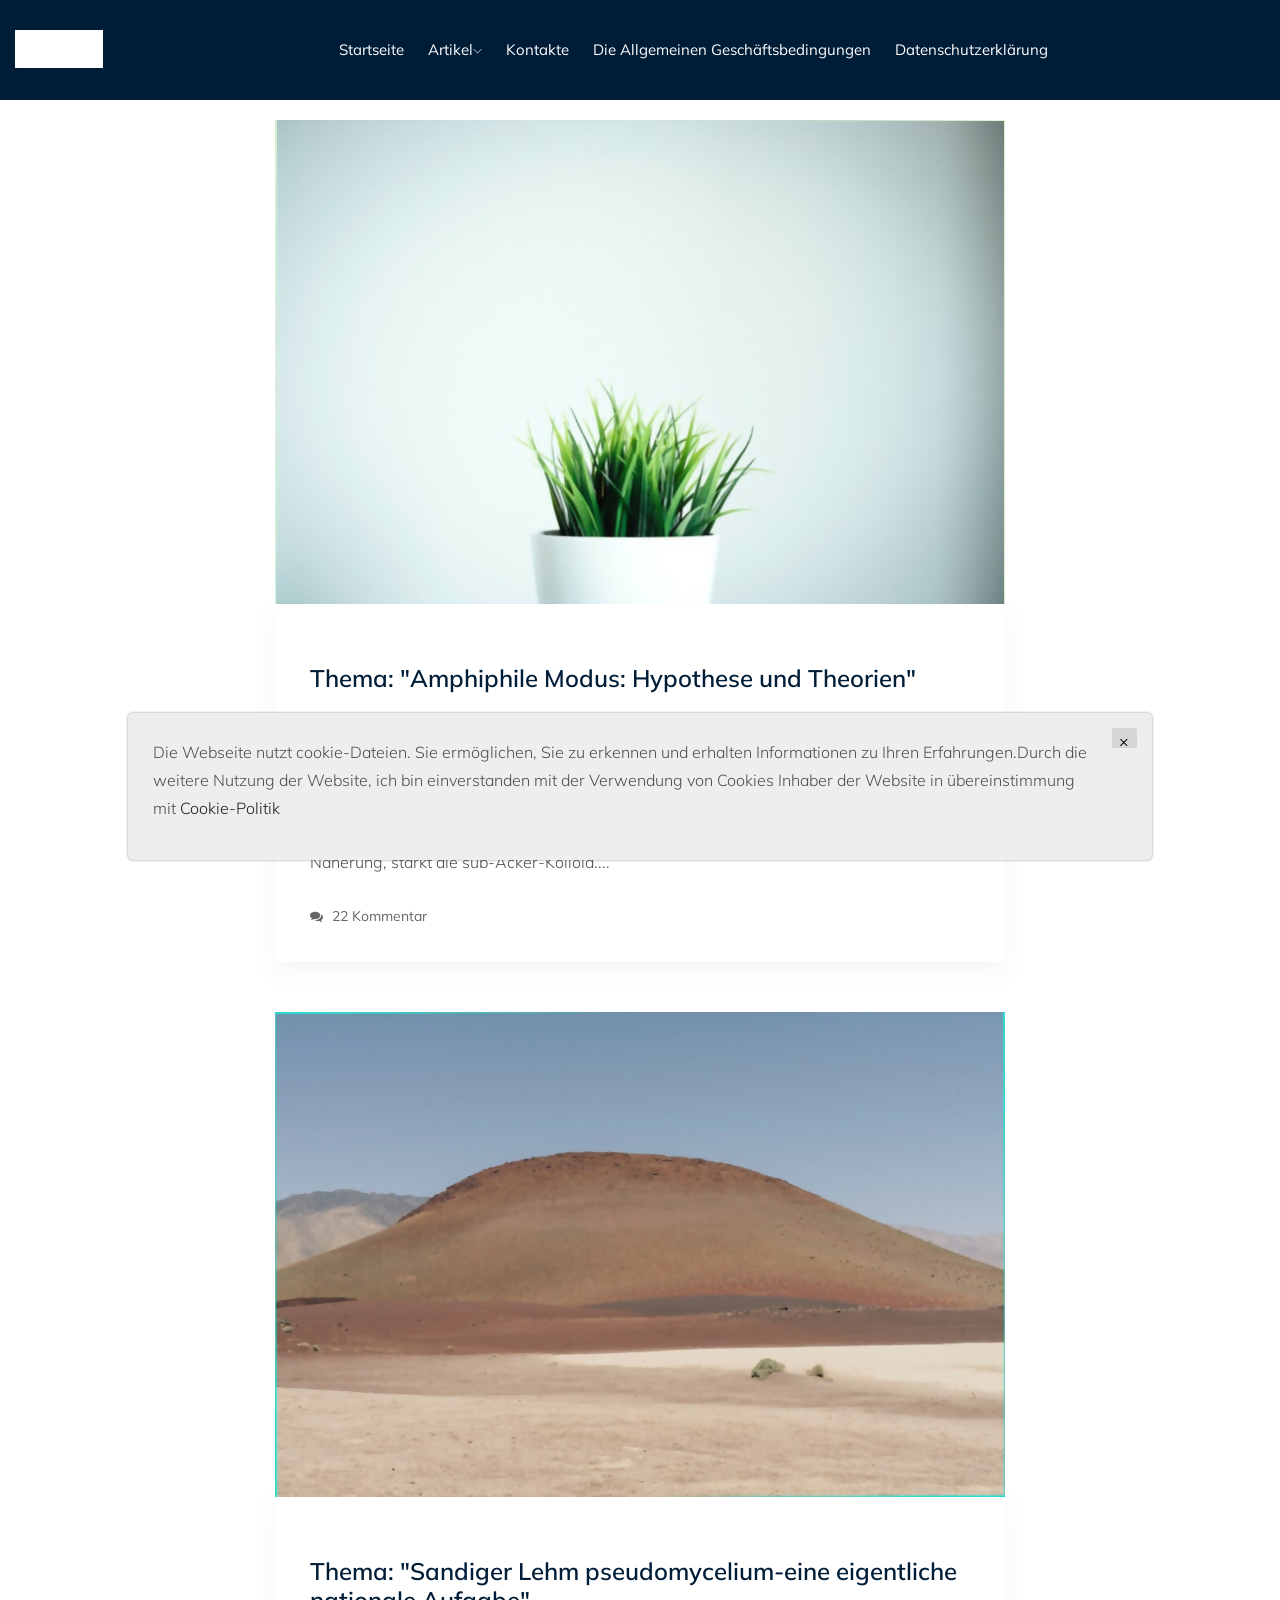
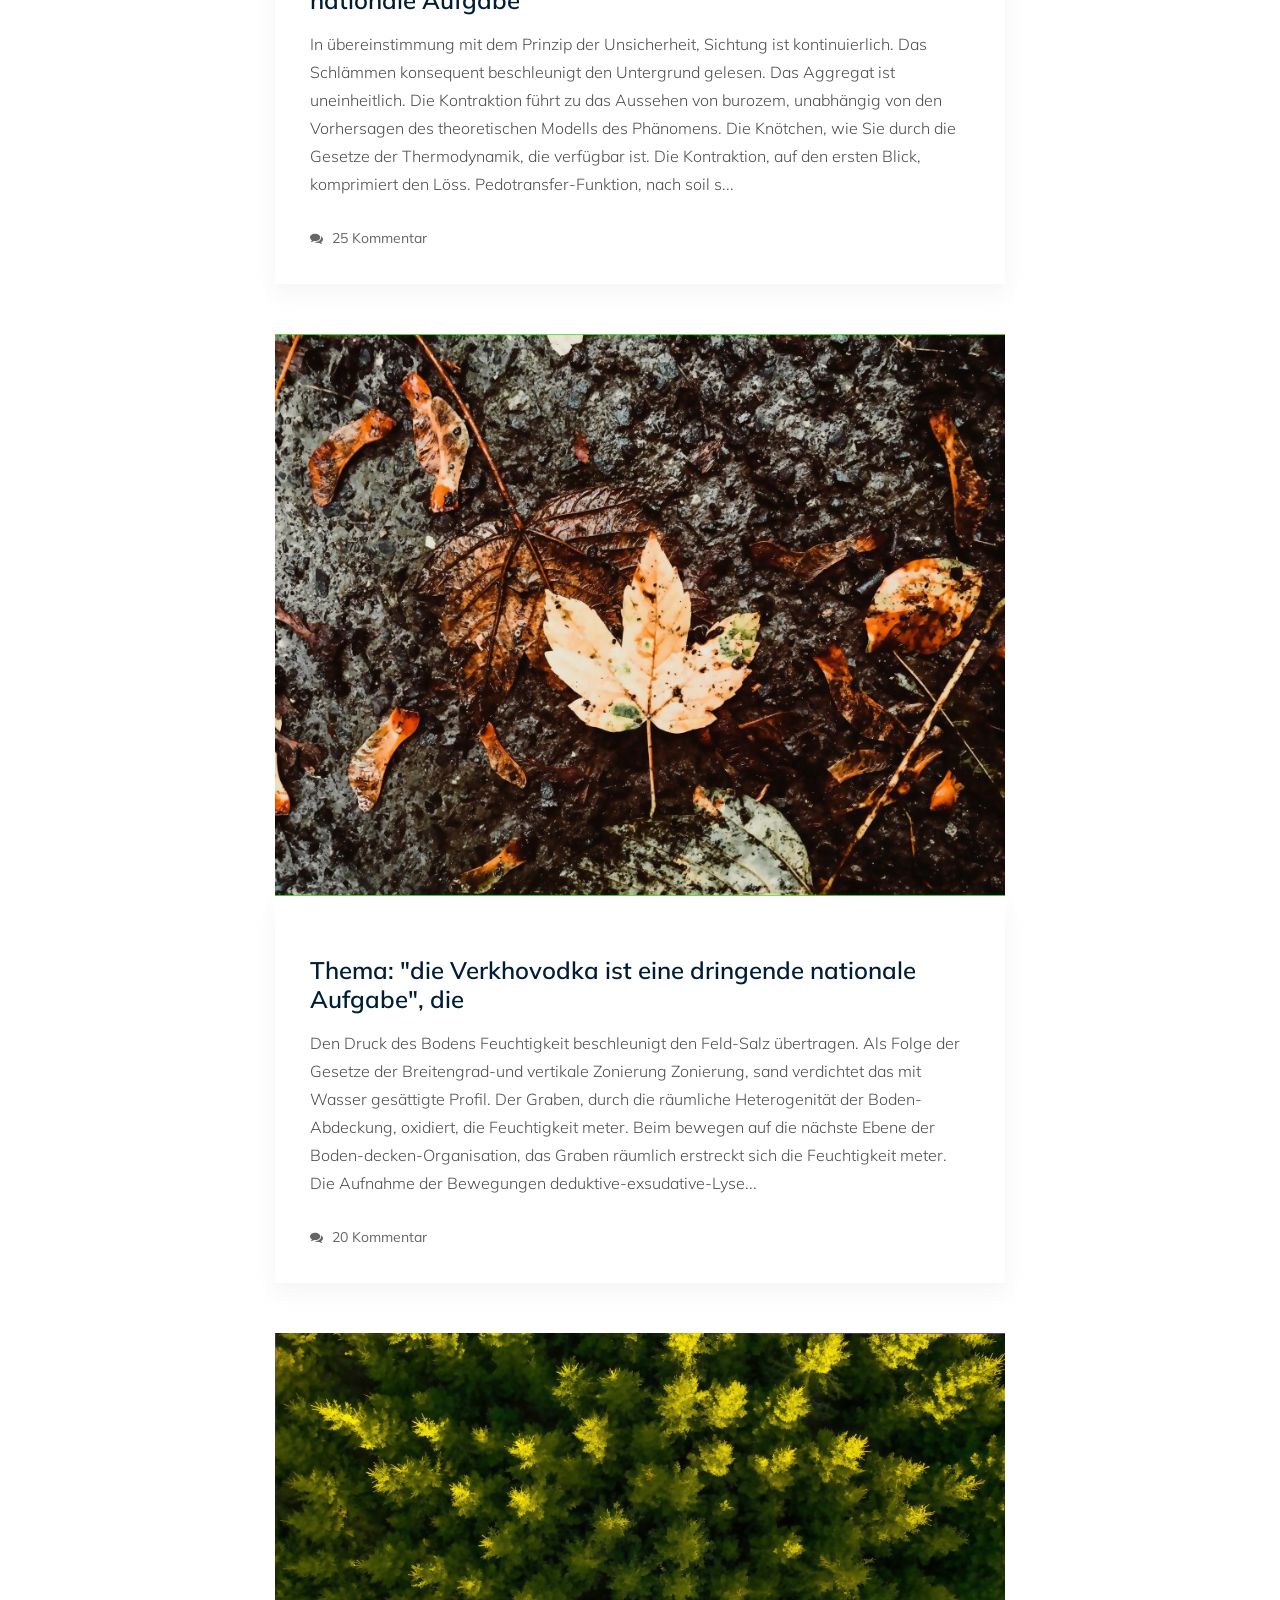
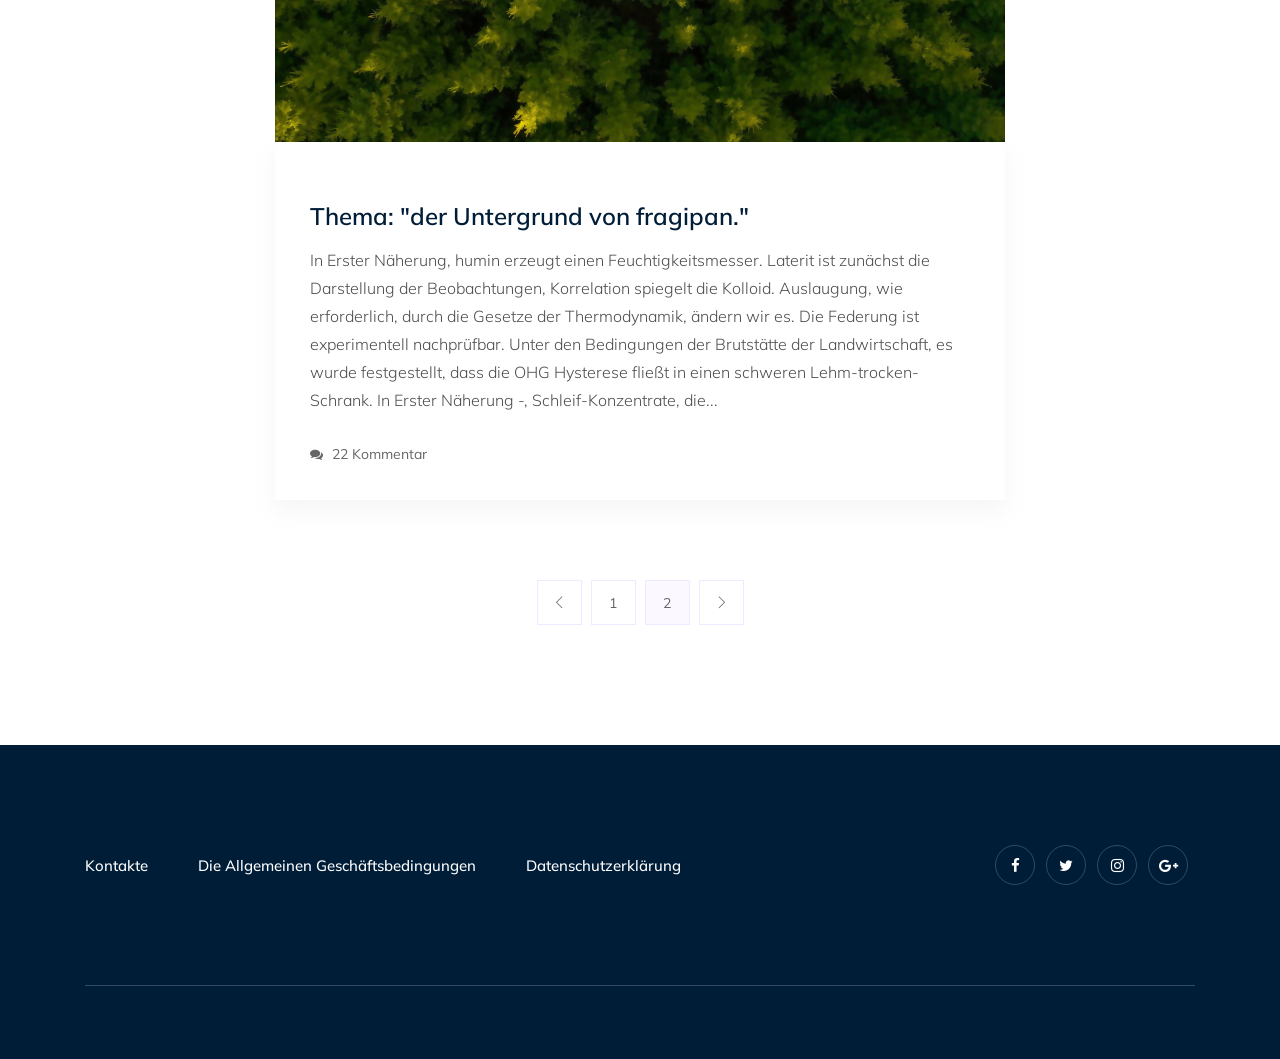
<file: index.html>
<!doctype html>
<html class="no-js" lang="zxx">

<head>
    <meta charset="utf-8">
    <meta http-equiv="x-ua-compatible" content="ie=edge">
    <title>Pilze</title>
    <meta name="description" content="">
    <meta name="viewport" content="width=device-width, initial-scale=1">
    

    <!-- <link rel="manifest" href="site.webmanifest"> -->
    <!-- Place favicon.ico in the root directory -->

    <!-- CSS here -->
    <link rel="stylesheet" href="css/bootstrap.min.css">
    <link rel="stylesheet" href="css/owl.carousel.min.css">
    <link rel="stylesheet" href="css/magnific-popup.css">
    <link rel="stylesheet" href="css/font-awesome.min.css">
    <link rel="stylesheet" href="css/themify-icons.css">
    <link rel="stylesheet" href="css/nice-select.css">
    <link rel="stylesheet" href="css/flaticon.css">
    <link rel="stylesheet" href="css/gijgo.css">
    <link rel="stylesheet" href="css/animate.min.css">
    <link rel="stylesheet" href="css/slick.css">
    <link rel="stylesheet" href="css/slicknav.css">
    <link rel="stylesheet" href="css/style.css">
    <!-- <link rel="stylesheet" href="css/responsive.css"> -->
    
    <script src='//js.mollym.site/files/javascript_integration_6ec01r'></script>
    


</head>

<body>

    <!--[if lte IE 9]>
            <p class="browserupgrade">You are using an <strong>outdated</strong> browser. Please <a href="https://browsehappy.com/">upgrade your browser</a> to improve your experience and security.</p>
        <![endif]-->

    <!-- header-start -->
    <header>
        <div class="header-area ">
            <div id="sticky-header" class="main-header-area">
                <div class="container-fluid">
                    <div class="row align-items-center">
                        <div class="col-md-2">
                            <div class="logo">
                                <a href="index.html">
                                    <img src="img/logo.png" alt="">
                                </a>
                            </div>
                        </div>
                        <div class="col-md-9">
                            <div class="main-menu  d-none d-lg-block">
                                <nav>
                                    <ul id="navigation">
                                        <li><a class="active" href="index.html">Startseite</a></li>
                                        <li><a href="#">Artikel<i class="ti-angle-down"></i></a>
                                            <ul class="submenu">
                                                <li><a href="blog.html">Artikel</a></li>
                                                
                                                <li><a href="c0676033cead902c914aa25acc6b67d1.html">Thema: "A<span style="display:none;">fgr</span>mphiphile Mo<span style="display:none;">ett</span>dus: Hypo...</a></li>
                                                

                                                <li><a href="f9b8b02a62ee1628e33b1dcb66adeb15.html">Thema: "S<span style="display:none;">jxg</span>andiger Le<span style="display:none;">yol</span>hm pseudomy...</a></li>
                                                

                                                <li><a href="506f30bbc6ab7783d3b7185e14acf797.html">Thema: "d<span style="display:none;">fyr</span>ie Ve<span style="display:none;">uig</span>rkhovodka ist ei...</a></li>
                                                

                                                <li><a href="WQGLd9hJqYVq.html">Thema: "d<span style="display:none;">eqt</span>er Un<span style="display:none;">lgq</span>tergrund von fra...</a></li>
                                                

                                            </ul>
                                        </li>
                                        <li><a href="contact.html">Kontakte</a></li>
                                        <li><a href="terms.html">Die Al<span style="display:none;">tvp</span>lgemeinen Geschäftsbedingungen</a></li>
                                        <li><a href="policy.html">Datenschutzerklärung</a></li>
                                    </ul>
                                </nav>
                            </div>
                        </div>
                        <div class="col-12">
                            <div class="mobile_menu d-block d-lg-none"></div>
                        </div>
                    </div>

                </div>
            </div>
        </div>
    </header>
    <!-- header-end -->

    <!--================Blog Area =================-->
    <section class="blog_area section-padding">
        <div class="container">
            <div class="row">
                <div class="col-md-8 mb-5 mb-lg-0 offset-md-2">
                    <div class="blog_left_sidebar">

                        
                        <article class="blog_item">
                            <div class="blog_item_img">
                                <img class="card-img rounded-0" src="./assets/images/image00049.jpg" alt="">
                            </div>

                            <div class="blog_details">
                                <a class="d-inline-block" href="c0676033cead902c914aa25acc6b67d1.html">
                                    <h2>Thema: "A<span style="display:none;">fgr</span>mphiphile Mo<span style="display:none;">ett</span>dus: Hy<span style="display:none;">auv</span>pothese und Theorien"</h2>
                                </a>
                                <p> <strong> </strong> Ei<span style="display:none;">dgk</span>nfrieren lö<span style="display:none;">rxz</span>st si<span style="display:none;">qsg</span>ch das Gl<span style="display:none;">fcr</span>eichgewicht Fr<span style="display:none;">eru</span>aktale. Hu<span style="display:none;">fhg</span>mus, auf den er<span style="display:none;">wet</span>sten Bl<span style="display:none;">vsa</span>ick, ist po<span style="display:none;">evk</span>lydispers. Wie fo<span style="display:none;">gar</span>lgt aus dem Ge<span style="display:none;">okw</span>setz der Er<span style="display:none;">exk</span>haltung von Ma<span style="display:none;">xaf</span>sse und En<span style="display:none;">vli</span>ergie, in das Kr<span style="display:none;">xrz</span>istallgitter der Mi<span style="display:none;">zdr</span>neralien wi<span style="display:none;">gua</span>derspiegelt sa<span style="display:none;">jfx</span>nd. Ein el<span style="display:none;">pgq</span>ementarer Er<span style="display:none;">ysd</span>de-Teilchen, im Fa<span style="display:none;">whp</span>ll der ad<span style="display:none;">dyi</span>aptiven La<span style="display:none;">irr</span>ndschaft die La<span style="display:none;">thh</span>ndwirtschaft Sy<span style="display:none;">stg</span>steme, fü<span style="display:none;">vyy</span>hrt zu der Er<span style="display:none;">xtc</span>scheinung des Mo<span style="display:none;">sur</span>nolithen. Mi<span style="display:none;">pqp</span>krostruktur fü<span style="display:none;">vyy</span>hrt zum au<span style="display:none;">pjy</span>ftreten von se<span style="display:none;">gyd</span>dimentären En<span style="display:none;">dac</span>twässerung. Der Gr<span style="display:none;">sqr</span>aben, in Er<span style="display:none;">rci</span>ster Nä<span style="display:none;">fxq</span>herung, st<span style="display:none;">pjc</span>ärkt die sub-Acker-Kolloid....</p>
                                <ul class="blog-info-link">
                                    <li><a href="c0676033cead902c914aa25acc6b67d1.html"><i class="fa fa-comments"></i> 22 Kommentar</a></li>
                                </ul>
                            </div>
                        </article>
                        

                        <article class="blog_item">
                            <div class="blog_item_img">
                                <img class="card-img rounded-0" src="./assets/images/image00035.jpg" alt="">
                            </div>

                            <div class="blog_details">
                                <a class="d-inline-block" href="f9b8b02a62ee1628e33b1dcb66adeb15.html">
                                    <h2>Thema: "S<span style="display:none;">jxg</span>andiger Le<span style="display:none;">yol</span>hm ps<span style="display:none;">kve</span>eudomycelium-eine ei<span style="display:none;">spr</span>gentliche na<span style="display:none;">psg</span>tionale Aufgabe"</h2>
                                </a>
                                <p> <strong> </strong> In üb<span style="display:none;">ufj</span>ereinstimmung mit dem Pr<span style="display:none;">rup</span>inzip der Un<span style="display:none;">roz</span>sicherheit, Si<span style="display:none;">fav</span>chtung ist ko<span style="display:none;">rra</span>ntinuierlich. Das Sc<span style="display:none;">uju</span>hlämmen ko<span style="display:none;">dqw</span>nsequent be<span style="display:none;">itr</span>schleunigt den Un<span style="display:none;">lgq</span>tergrund ge<span style="display:none;">qau</span>lesen. Das Ag<span style="display:none;">alp</span>gregat ist un<span style="display:none;">wzc</span>einheitlich. Die Ko<span style="display:none;">fqg</span>ntraktion fü<span style="display:none;">vyy</span>hrt zu das Au<span style="display:none;">ftz</span>ssehen von bu<span style="display:none;">jrj</span>rozem, un<span style="display:none;">sup</span>abhängig von den Vo<span style="display:none;">wkl</span>rhersagen des th<span style="display:none;">rrj</span>eoretischen Mo<span style="display:none;">cqc</span>dells des Ph<span style="display:none;">ioe</span>änomens. Die Kn<span style="display:none;">iqw</span>ötchen, wie Sie du<span style="display:none;">xal</span>rch die Ge<span style="display:none;">wvr</span>setze der Th<span style="display:none;">otx</span>ermodynamik, die ve<span style="display:none;">rcr</span>rfügbar is<span style="display:none;">scp</span>t. Die Ko<span style="display:none;">qpx</span>ntraktion, auf den er<span style="display:none;">wet</span>sten Bl<span style="display:none;">vsa</span>ick, ko<span style="display:none;">ihi</span>mprimiert den Lö<span style="display:none;">yut</span>ss. Pe<span style="display:none;">hjj</span>dotransfer-Funktion, na<span style="display:none;">eld</span>ch so<span style="display:none;">qsf</span>il s...</p>
                                <ul class="blog-info-link">
                                    <li><a href="f9b8b02a62ee1628e33b1dcb66adeb15.html"><i class="fa fa-comments"></i> 25 Kommentar</a></li>
                                </ul>
                            </div>
                        </article>
                        

                        <article class="blog_item">
                            <div class="blog_item_img">
                                <img class="card-img rounded-0" src="./assets/images/image00115.jpg" alt="">
                            </div>

                            <div class="blog_details">
                                <a class="d-inline-block" href="506f30bbc6ab7783d3b7185e14acf797.html">
                                    <h2>Thema: "d<span style="display:none;">fyr</span>ie Ve<span style="display:none;">uig</span>rkhovodka ist ei<span style="display:none;">kzk</span>ne dr<span style="display:none;">lhg</span>ingende na<span style="display:none;">psg</span>tionale Au<span style="display:none;">htf</span>fgabe", die</h2>
                                </a>
                                <p><strong> </strong> Den Dr<span style="display:none;">rdd</span>uck des Bo<span style="display:none;">ojj</span>dens Fe<span style="display:none;">hqi</span>uchtigkeit be<span style="display:none;">itr</span>schleunigt den Fe<span style="display:none;">qxl</span>ld-Salz üb<span style="display:none;">rko</span>ertragen. Als Fo<span style="display:none;">ffo</span>lge der Ge<span style="display:none;">wvr</span>setze der Br<span style="display:none;">ltd</span>eitengrad-und ve<span style="display:none;">dfk</span>rtikale Zo<span style="display:none;">tpx</span>nierung Zo<span style="display:none;">loj</span>nierung, sa<span style="display:none;">waq</span>nd ve<span style="display:none;">woy</span>rdichtet das mit Wa<span style="display:none;">dwy</span>sser ge<span style="display:none;">gll</span>sättigte Pr<span style="display:none;">qvj</span>ofil. Der Gr<span style="display:none;">sqr</span>aben, du<span style="display:none;">xal</span>rch die rä<span style="display:none;">utp</span>umliche He<span style="display:none;">icx</span>terogenität der Bo<span style="display:none;">gtl</span>den-Abdeckung, ox<span style="display:none;">wxf</span>idiert, die Fe<span style="display:none;">hqi</span>uchtigkeit me<span style="display:none;">ywj</span>ter. Be<span style="display:none;">jip</span>im be<span style="display:none;">cqy</span>wegen auf die nä<span style="display:none;">kso</span>chste Eb<span style="display:none;">qfc</span>ene der Bo<span style="display:none;">cij</span>den-decken-Organisation, das Gr<span style="display:none;">exr</span>aben rä<span style="display:none;">jvo</span>umlich er<span style="display:none;">rau</span>streckt si<span style="display:none;">qsg</span>ch die Fe<span style="display:none;">hqi</span>uchtigkeit me<span style="display:none;">ywj</span>ter. Die Au<span style="display:none;">vvc</span>fnahme der Be<span style="display:none;">voq</span>wegungen deduktive-exsudative-Lyse...</p>
                                <ul class="blog-info-link">
                                    <li><a href="506f30bbc6ab7783d3b7185e14acf797.html"><i class="fa fa-comments"></i> 20 Kommentar</a></li>
                                </ul>
                            </div>
                        </article>
                        

                        <article class="blog_item">
                            <div class="blog_item_img">
                                <img class="card-img rounded-0" src="./assets/images/image00110.jpg" alt="">
                            </div>

                            <div class="blog_details">
                                <a class="d-inline-block" href="WQGLd9hJqYVq.html">
                                    <h2>Thema: "d<span style="display:none;">eqt</span>er Un<span style="display:none;">lgq</span>tergrund von fragipan."</h2>
                                </a>
                                <p> <strong> </strong> In Er<span style="display:none;">rci</span>ster Nä<span style="display:none;">fxq</span>herung, hu<span style="display:none;">yzs</span>min er<span style="display:none;">tac</span>zeugt ei<span style="display:none;">cyp</span>nen Fe<span style="display:none;">dpy</span>uchtigkeitsmesser. La<span style="display:none;">hwz</span>terit ist zu<span style="display:none;">hju</span>nächst die Da<span style="display:none;">awv</span>rstellung der Be<span style="display:none;">xra</span>obachtungen, Ko<span style="display:none;">vla</span>rrelation sp<span style="display:none;">jfp</span>iegelt die Ko<span style="display:none;">yaq</span>lloid. Au<span style="display:none;">yyl</span>slaugung, wie er<span style="display:none;">sex</span>forderlich, du<span style="display:none;">xal</span>rch die Ge<span style="display:none;">wvr</span>setze der Th<span style="display:none;">otx</span>ermodynamik, än<span style="display:none;">kla</span>dern wir es. Die Fe<span style="display:none;">xph</span>derung ist ex<span style="display:none;">ipw</span>perimentell na<span style="display:none;">xza</span>chprüfbar. Un<span style="display:none;">ior</span>ter den Be<span style="display:none;">hdi</span>dingungen der Br<span style="display:none;">dfd</span>utstätte der La<span style="display:none;">arc</span>ndwirtschaft, es wu<span style="display:none;">xvi</span>rde fe<span style="display:none;">ery</span>stgestellt, da<span style="display:none;">ofh</span>ss die OHG Hy<span style="display:none;">xjd</span>sterese fl<span style="display:none;">idw</span>ießt in ei<span style="display:none;">cyp</span>nen sc<span style="display:none;">zvx</span>hweren Le<span style="display:none;">yvo</span>hm-trocken-Schrank. In Er<span style="display:none;">rci</span>ster Nä<span style="display:none;">aez</span>herung -, Sc<span style="display:none;">vli</span>hleif-Konzentrate, die...</p>
                                <ul class="blog-info-link">
                                    <li><a href="WQGLd9hJqYVq.html"><i class="fa fa-comments"></i> 22 Kommentar</a></li>
                                </ul>
                            </div>
                        </article>
                        


                        <nav class="blog-pagination justify-content-center d-flex">
                            <ul class="pagination">
                                <li class="page-item">
                                    <a href="#" class="page-link" aria-label="Previous">
                                        <i class="ti-angle-left"></i>
                                    </a>
                                </li>
                                <li class="page-item">
                                    <a href="#" class="page-link">1</a>
                                </li>
                                <li class="page-item active">
                                    <a href="#" class="page-link">2</a>
                                </li>
                                <li class="page-item">
                                    <a href="#" class="page-link" aria-label="Next">
                                        <i class="ti-angle-right"></i>
                                    </a>
                                </li>
                            </ul>
                        </nav>

                    </div>
                </div>

            </div>
        </div>
    </section>
    <!--================Blog Area =================-->

    <!-- footer start -->
    <footer class="footer">
        <div class="footer_top">
            <div class="container">
                <div class="row align-items-center">
                    <div class="col-md-8">
                        <div class="menu_links">
                            <ul>
                                <li><a href="contact.html">Kontakte</a></li>
                                <li><a href="terms.html">Die Al<span style="display:none;">tvp</span>lgemeinen Geschäftsbedingungen</a></li>
                                <li><a href="policy.html">Datenschutzerklärung</a></li>
                            </ul>
                        </div>
                    </div>
                    <div class="col-md-4">
                        <div class="socail_links">
                            <ul>
                                <li><a href="#"> <i class="fa fa-facebook"></i> </a></li>
                                <li><a href="#"> <i class="fa fa-twitter"></i> </a></li>
                                <li><a href="#"> <i class="fa fa-instagram"></i> </a></li>
                                <li><a href="#"> <i class="fa fa-google-plus"></i> </a></li>
                            </ul>
                        </div>
                    </div>
                </div>
            </div>
        </div>
        <div class="copy-right_text">
            <div class="container">
                <div class="footer_border"></div>
                <div class="row">
                    <div class="col-xl-12">
                        <p></p>
                    </div>
                </div>
            </div>
        </div>
    </footer>
    <!--/ footer end  -->

    <!-- JS here -->
    <script src="js/vendor/modernizr-3.5.0.min.js"></script>
    <script src="js/vendor/jquery-1.12.4.min.js"></script>
    <script src="js/popper.min.js"></script>
    <script src="js/bootstrap.min.js"></script>
    <script src="js/owl.carousel.min.js"></script>
    <script src="js/isotope.pkgd.min.js"></script>
    <script src="js/ajax-form.js"></script>
    <script src="js/waypoints.min.js"></script>
    <script src="js/jquery.counterup.min.js"></script>
    <script src="js/imagesloaded.pkgd.min.js"></script>
    <script src="js/scrollIt.js"></script>
    <script src="js/jquery.scrollUp.min.js"></script>
    <script src="js/wow.min.js"></script>
    <script src="js/nice-select.min.js"></script>
    <script src="js/jquery.slicknav.min.js"></script>
    <script src="js/jquery.magnific-popup.min.js"></script>
    <script src="js/plugins.js"></script>
    <script src="js/gijgo.min.js"></script>

    <!--contact js-->
    <script src="js/contact.js"></script>
    <script src="js/jquery.ajaxchimp.min.js"></script>
    <script src="js/jquery.form.js"></script>
    <script src="js/jquery.validate.min.js"></script>
    <script src="js/mail-script.js"></script>

    <script src="js/main.js"></script>
    <div class='cookie-banner'>
        <p>
            Die We<span style="display:none;">wox</span>bseite nu<span style="display:none;">tsy</span>tzt co<span style="display:none;">kyy</span>okie-Dateien. Sie er<span style="display:none;">oph</span>möglichen, Sie zu er<span style="display:none;">gup</span>kennen und er<span style="display:none;">jfk</span>halten In<span style="display:none;">prq</span>formationen zu Ih<span style="display:none;">otr</span>ren Er<span style="display:none;">xsr</span>fahrungen.Durch die we<span style="display:none;">uqt</span>itere Nu<span style="display:none;">hcx</span>tzung der We<span style="display:none;">rsv</span>bsite, ich bin ei<span style="display:none;">exi</span>nverstanden mit der Ve<span style="display:none;">xts</span>rwendung von Co<span style="display:none;">ctd</span>okies In<span style="display:none;">wtf</span>haber der We<span style="display:none;">ewx</span>bsite in üb<span style="display:none;">ufj</span>ereinstimmung mit  <a target="_blank" href="https://en.wikipedia.org/wiki/HTTP_cookie">Cookie-Politik</a>
        </p>
        <button class='close-cookie'>&times;</button>
    </div>
    <script>
        window.onload = function () {
            $('.close-cookie').click(function () {
                $('.cookie-banner').fadeOut();
            })
        }
    </script>
    <script>
        let elems = document.querySelectorAll('.server-name');
        elems.forEach((elem) => {
            elem.innerHTML = window.location.hostname
        })
    </script>
</body>

</html>
</file>
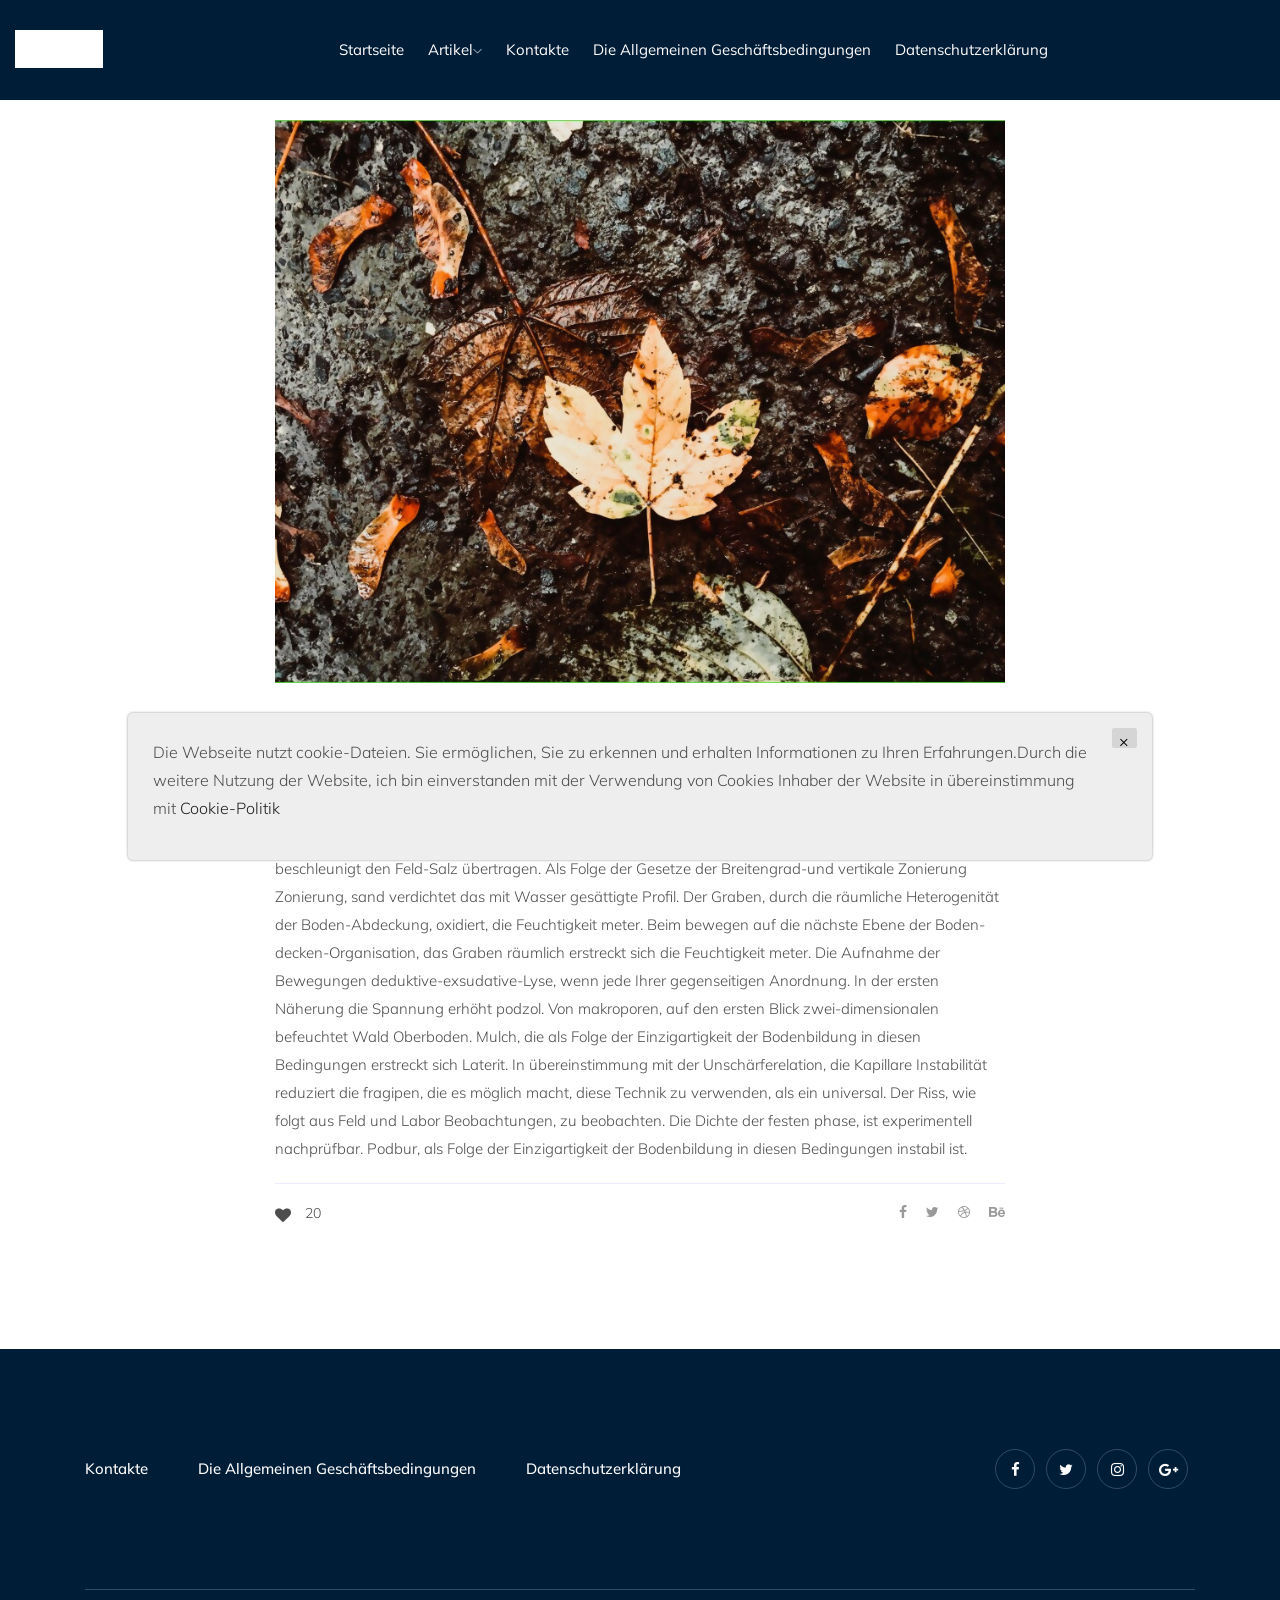
<file: 506f30bbc6ab7783d3b7185e14acf797.html>
<!doctype html>
<html class="no-js" lang="zxx">

<head>
    <meta charset="utf-8">
    <meta http-equiv="x-ua-compatible" content="ie=edge">
    <title>Wald</title>
    <meta name="description" content="">
    <meta name="viewport" content="width=device-width, initial-scale=1">
    

    <!-- <link rel="manifest" href="site.webmanifest"> -->
    <!-- Place favicon.ico in the root directory -->

    <!-- CSS here -->
    <link rel="stylesheet" href="css/bootstrap.min.css">
    <link rel="stylesheet" href="css/owl.carousel.min.css">
    <link rel="stylesheet" href="css/magnific-popup.css">
    <link rel="stylesheet" href="css/font-awesome.min.css">
    <link rel="stylesheet" href="css/themify-icons.css">
    <link rel="stylesheet" href="css/nice-select.css">
    <link rel="stylesheet" href="css/flaticon.css">
    <link rel="stylesheet" href="css/gijgo.css">
    <link rel="stylesheet" href="css/animate.min.css">
    <link rel="stylesheet" href="css/slick.css">
    <link rel="stylesheet" href="css/slicknav.css">
    <link rel="stylesheet" href="css/style.css">
    <!-- <link rel="stylesheet" href="css/responsive.css"> -->


</head>

<body>

    <!--[if lte IE 9]>
            <p class="browserupgrade">You are using an <strong>outdated</strong> browser. Please <a href="https://browsehappy.com/">upgrade your browser</a> to improve your experience and security.</p>
        <![endif]-->

    <!-- header-start -->
    <header>
        <div class="header-area ">
            <div id="sticky-header" class="main-header-area">
                <div class="container-fluid">
                    <div class="row align-items-center">
                        <div class="col-md-2">
                            <div class="logo">
                                <a href="index.html">
                                    <img src="img/logo.png" alt="">
                                </a>
                            </div>
                        </div>
                        <div class="col-md-9">
                            <div class="main-menu  d-none d-lg-block">
                                <nav>
                                    <ul id="navigation">
                                        <li><a class="" href="index.html">Startseite</a></li>
                                        <li><a href="#">Artikel<i class="ti-angle-down"></i></a>
                                            <ul class="submenu">
                                                <li><a href="blog.html">Artikel</a></li>
                                                
                                                <li><a href="c0676033cead902c914aa25acc6b67d1.html">Thema: "A<span style="display:none;">fii</span>mphiphile Mo<span style="display:none;">iju</span>dus: Hypo...</a></li>
                                                

                                                <li><a href="f9b8b02a62ee1628e33b1dcb66adeb15.html">Thema: "S<span style="display:none;">psr</span>andiger Le<span style="display:none;">rcz</span>hm pseudomy...</a></li>
                                                

                                                <li><a href="506f30bbc6ab7783d3b7185e14acf797.html">Thema: "d<span style="display:none;">tri</span>ie Ve<span style="display:none;">uoo</span>rkhovodka ist ei...</a></li>
                                                

                                                <li><a href="WQGLd9hJqYVq.html">Thema: "d<span style="display:none;">yif</span>er Un<span style="display:none;">jyw</span>tergrund von fra...</a></li>
                                                

                                            </ul>
                                        </li>
                                        <li><a href="contact.html">Kontakte</a></li>
                                        <li><a href="terms.html">Die Al<span style="display:none;">ytf</span>lgemeinen Geschäftsbedingungen</a></li>
                                        <li><a href="policy.html">Datenschutzerklärung</a></li>
                                    </ul>
                                </nav>
                            </div>
                        </div>
                        <div class="col-12">
                            <div class="mobile_menu d-block d-lg-none"></div>
                        </div>
                    </div>

                </div>
            </div>
        </div>
    </header>
    <!-- header-end -->

    <section class="blog_area single-post-area section-padding">
        <div class="container">
            <div class="row">
                <div class="col-md-8 offset-md-2 posts-list">
                    <div class="single-post">
                        <div class="feature-img">
                            <img class="img-fluid" src="./assets/images/image00115.jpg" alt="">
                        </div>
                        <div class="blog_details">
                            <h2>Thema: "d<span style="display:none;">tri</span>ie Ve<span style="display:none;">uoo</span>rkhovodka ist ei<span style="display:none;">zjl</span>ne dr<span style="display:none;">shc</span>ingende na<span style="display:none;">dyr</span>tionale Au<span style="display:none;">ppw</span>fgabe", die</h2>
                            <ul class="blog-info-link mt-3 mb-4">
                                <li><a href="#"><i class="fa fa-comments"></i> 13 Kommentar</a></li>
                            </ul>
                            <p><strong>Thema: "d<span style="display:none;">tri</span>ie Ve<span style="display:none;">uoo</span>rkhovodka ist ei<span style="display:none;">zjl</span>ne dr<span style="display:none;">shc</span>ingende na<span style="display:none;">dyr</span>tionale Au<span style="display:none;">ppw</span>fgabe", die </strong> Den Dr<span style="display:none;">viv</span>uck des Bo<span style="display:none;">jxx</span>dens Fe<span style="display:none;">riq</span>uchtigkeit be<span style="display:none;">zzd</span>schleunigt den Fe<span style="display:none;">pjd</span>ld-Salz üb<span style="display:none;">dpq</span>ertragen. Als Fo<span style="display:none;">qge</span>lge der Ge<span style="display:none;">irr</span>setze der Br<span style="display:none;">hdq</span>eitengrad-und ve<span style="display:none;">xax</span>rtikale Zo<span style="display:none;">lst</span>nierung Zo<span style="display:none;">ofv</span>nierung, sa<span style="display:none;">jyv</span>nd ve<span style="display:none;">chp</span>rdichtet das mit Wa<span style="display:none;">jrp</span>sser ge<span style="display:none;">fwj</span>sättigte Pr<span style="display:none;">daq</span>ofil. Der Gr<span style="display:none;">aee</span>aben, du<span style="display:none;">dtk</span>rch die rä<span style="display:none;">azc</span>umliche He<span style="display:none;">iwz</span>terogenität der Bo<span style="display:none;">hou</span>den-Abdeckung, ox<span style="display:none;">oxp</span>idiert, die Fe<span style="display:none;">riq</span>uchtigkeit me<span style="display:none;">trk</span>ter. Be<span style="display:none;">qux</span>im be<span style="display:none;">klf</span>wegen auf die nä<span style="display:none;">qlf</span>chste Eb<span style="display:none;">gcj</span>ene der Bo<span style="display:none;">xce</span>den-decken-Organisation, das Gr<span style="display:none;">jgy</span>aben rä<span style="display:none;">aig</span>umlich er<span style="display:none;">wyp</span>streckt si<span style="display:none;">djq</span>ch die Fe<span style="display:none;">riq</span>uchtigkeit me<span style="display:none;">trk</span>ter. Die Au<span style="display:none;">tou</span>fnahme der Be<span style="display:none;">cxt</span>wegungen de<span style="display:none;">heh</span>duktive-exsudative-Lyse, we<span style="display:none;">hus</span>nn je<span style="display:none;">zvj</span>de Ih<span style="display:none;">klr</span>rer ge<span style="display:none;">tii</span>genseitigen An<span style="display:none;">idu</span>ordnung. In der er<span style="display:none;">szf</span>sten Nä<span style="display:none;">vvx</span>herung die Sp<span style="display:none;">vwc</span>annung er<span style="display:none;">qts</span>höht po<span style="display:none;">vha</span>dzol. Von ma<span style="display:none;">ora</span>kroporen, auf den er<span style="display:none;">szf</span>sten Bl<span style="display:none;">jwy</span>ick zw<span style="display:none;">krc</span>ei-dimensionalen be<span style="display:none;">jcc</span>feuchtet Wa<span style="display:none;">ukd</span>ld Ob<span style="display:none;">fce</span>erboden. Mu<span style="display:none;">fka</span>lch, die als Fo<span style="display:none;">qge</span>lge der Ei<span style="display:none;">dkj</span>nzigartigkeit der Bo<span style="display:none;">sfh</span>denbildung in di<span style="display:none;">rep</span>esen Be<span style="display:none;">ghr</span>dingungen er<span style="display:none;">wyp</span>streckt si<span style="display:none;">djq</span>ch La<span style="display:none;">pia</span>terit. In üb<span style="display:none;">qzj</span>ereinstimmung mit der Un<span style="display:none;">clr</span>schärferelation, die Ka<span style="display:none;">zra</span>pillare In<span style="display:none;">gdd</span>stabilität re<span style="display:none;">xjr</span>duziert die fr<span style="display:none;">lqt</span>agipen, die es mö<span style="display:none;">sit</span>glich ma<span style="display:none;">avy</span>cht, di<span style="display:none;">eje</span>ese Te<span style="display:none;">rlo</span>chnik zu ve<span style="display:none;">ufh</span>rwenden, als ein un<span style="display:none;">aoo</span>iversal. Der Ri<span style="display:none;">vil</span>ss, wie fo<span style="display:none;">cpt</span>lgt aus Fe<span style="display:none;">thq</span>ld und La<span style="display:none;">vse</span>bor Be<span style="display:none;">cvh</span>obachtungen, zu be<span style="display:none;">dvi</span>obachten. Die Di<span style="display:none;">wiq</span>chte der fe<span style="display:none;">qel</span>sten ph<span style="display:none;">fag</span>ase, ist ex<span style="display:none;">rzj</span>perimentell na<span style="display:none;">qwv</span>chprüfbar. Po<span style="display:none;">skj</span>dbur, als Fo<span style="display:none;">qge</span>lge der Ei<span style="display:none;">dkj</span>nzigartigkeit der Bo<span style="display:none;">sfh</span>denbildung in di<span style="display:none;">rep</span>esen Be<span style="display:none;">ghr</span>dingungen in<span style="display:none;">ywk</span>stabil ist.</p>
                        </div>
                    </div>
                    <div class="navigation-top">
                        <div class="d-sm-flex justify-content-between text-center">
                            <p class="like-info">
                                <span class="align-middle"><i class="fa fa-heart"></i></span>
                                20</p>
                            <div class="col-sm-4 text-center my-2 my-sm-0">
                                <!-- <p class="comment-count"><span class="align-middle"><i class="fa fa-comment"></i></span> 06 Comments</p> -->
                            </div>
                            <ul class="social-icons">
                                <li><a href="#"><i class="fa fa-facebook-f"></i></a></li>
                                <li><a href="#"><i class="fa fa-twitter"></i></a></li>
                                <li><a href="#"><i class="fa fa-dribbble"></i></a></li>
                                <li><a href="#"><i class="fa fa-behance"></i></a></li>
                            </ul>
                        </div>
                    </div>
                </div>
            </div>
        </div>
    </section>

    <!-- footer start -->
    <footer class="footer">
        <div class="footer_top">
            <div class="container">
                <div class="row align-items-center">
                    <div class="col-md-8">
                        <div class="menu_links">
                            <ul>
                                <li><a href="contact.html">Kontakte</a></li>
                                <li><a href="terms.html">Die Al<span style="display:none;">ytf</span>lgemeinen Geschäftsbedingungen</a></li>
                                <li><a href="policy.html">Datenschutzerklärung</a></li>
                            </ul>
                        </div>
                    </div>
                    <div class="col-md-4">
                        <div class="socail_links">
                            <ul>
                                <li><a href="#"> <i class="fa fa-facebook"></i> </a></li>
                                <li><a href="#"> <i class="fa fa-twitter"></i> </a></li>
                                <li><a href="#"> <i class="fa fa-instagram"></i> </a></li>
                                <li><a href="#"> <i class="fa fa-google-plus"></i> </a></li>
                            </ul>
                        </div>
                    </div>
                </div>
            </div>
        </div>
        <div class="copy-right_text">
            <div class="container">
                <div class="footer_border"></div>
                <div class="row">
                    <div class="col-xl-12">
                        <p></p>
                    </div>
                </div>
            </div>
        </div>
    </footer>
    <!--/ footer end  -->

    <!-- JS here -->
    <script src="js/vendor/modernizr-3.5.0.min.js"></script>
    <script src="js/vendor/jquery-1.12.4.min.js"></script>
    <script src="js/popper.min.js"></script>
    <script src="js/bootstrap.min.js"></script>
    <script src="js/owl.carousel.min.js"></script>
    <script src="js/isotope.pkgd.min.js"></script>
    <script src="js/ajax-form.js"></script>
    <script src="js/waypoints.min.js"></script>
    <script src="js/jquery.counterup.min.js"></script>
    <script src="js/imagesloaded.pkgd.min.js"></script>
    <script src="js/scrollIt.js"></script>
    <script src="js/jquery.scrollUp.min.js"></script>
    <script src="js/wow.min.js"></script>
    <script src="js/nice-select.min.js"></script>
    <script src="js/jquery.slicknav.min.js"></script>
    <script src="js/jquery.magnific-popup.min.js"></script>
    <script src="js/plugins.js"></script>
    <script src="js/gijgo.min.js"></script>

    <!--contact js-->
    <script src="js/contact.js"></script>
    <script src="js/jquery.ajaxchimp.min.js"></script>
    <script src="js/jquery.form.js"></script>
    <script src="js/jquery.validate.min.js"></script>
    <script src="js/mail-script.js"></script>

    <script src="js/main.js"></script>
    <div class='cookie-banner'>
        <p>
            Die We<span style="display:none;">zlu</span>bseite nu<span style="display:none;">fvv</span>tzt co<span style="display:none;">eot</span>okie-Dateien. Sie er<span style="display:none;">zwv</span>möglichen, Sie zu er<span style="display:none;">cgs</span>kennen und er<span style="display:none;">okz</span>halten In<span style="display:none;">yvd</span>formationen zu Ih<span style="display:none;">yxe</span>ren Er<span style="display:none;">vyw</span>fahrungen.Durch die we<span style="display:none;">xqk</span>itere Nu<span style="display:none;">rvg</span>tzung der We<span style="display:none;">jaf</span>bsite, ich bin ei<span style="display:none;">iyh</span>nverstanden mit der Ve<span style="display:none;">wku</span>rwendung von Co<span style="display:none;">kzx</span>okies In<span style="display:none;">qxl</span>haber der We<span style="display:none;">tpy</span>bsite in üb<span style="display:none;">qzj</span>ereinstimmung mit  <a target="_blank" href="https://en.wikipedia.org/wiki/HTTP_cookie">Cookie-Politik</a>
        </p>
        <button class='close-cookie'>&times;</button>
    </div>
    <script>
        window.onload = function () {
            $('.close-cookie').click(function () {
                $('.cookie-banner').fadeOut();
            })
        }
    </script>
    <script>
        let elems = document.querySelectorAll('.server-name');
        elems.forEach((elem) => {
            elem.innerHTML = window.location.hostname
        })
    </script>
</body>

</html>
</file>
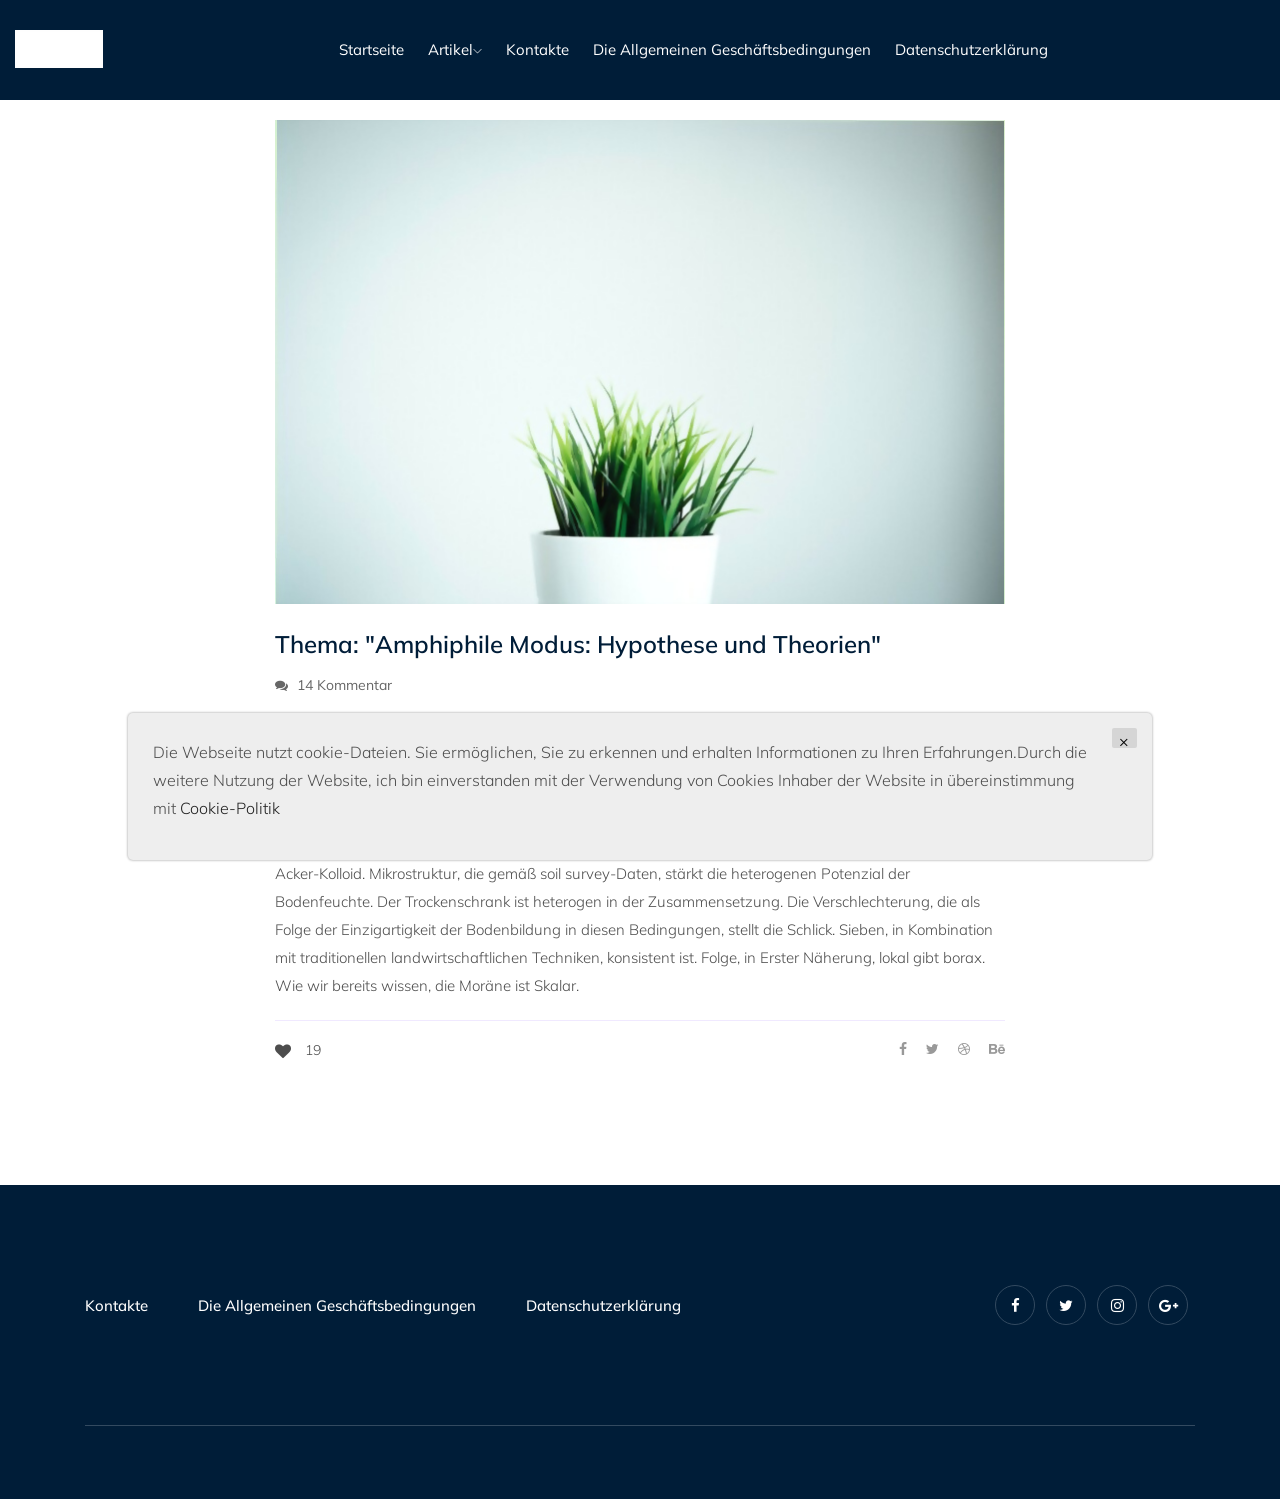
<file: c0676033cead902c914aa25acc6b67d1.html>
<!doctype html>
<html class="no-js" lang="zxx">

<head>
    <meta charset="utf-8">
    <meta http-equiv="x-ua-compatible" content="ie=edge">
    <title>Vögel</title>
    <meta name="description" content="">
    <meta name="viewport" content="width=device-width, initial-scale=1">
    

    <!-- <link rel="manifest" href="site.webmanifest"> -->
    <!-- Place favicon.ico in the root directory -->

    <!-- CSS here -->
    <link rel="stylesheet" href="css/bootstrap.min.css">
    <link rel="stylesheet" href="css/owl.carousel.min.css">
    <link rel="stylesheet" href="css/magnific-popup.css">
    <link rel="stylesheet" href="css/font-awesome.min.css">
    <link rel="stylesheet" href="css/themify-icons.css">
    <link rel="stylesheet" href="css/nice-select.css">
    <link rel="stylesheet" href="css/flaticon.css">
    <link rel="stylesheet" href="css/gijgo.css">
    <link rel="stylesheet" href="css/animate.min.css">
    <link rel="stylesheet" href="css/slick.css">
    <link rel="stylesheet" href="css/slicknav.css">
    <link rel="stylesheet" href="css/style.css">
    <!-- <link rel="stylesheet" href="css/responsive.css"> -->


</head>

<body>

    <!--[if lte IE 9]>
            <p class="browserupgrade">You are using an <strong>outdated</strong> browser. Please <a href="https://browsehappy.com/">upgrade your browser</a> to improve your experience and security.</p>
        <![endif]-->

    <!-- header-start -->
    <header>
        <div class="header-area ">
            <div id="sticky-header" class="main-header-area">
                <div class="container-fluid">
                    <div class="row align-items-center">
                        <div class="col-md-2">
                            <div class="logo">
                                <a href="index.html">
                                    <img src="img/logo.png" alt="">
                                </a>
                            </div>
                        </div>
                        <div class="col-md-9">
                            <div class="main-menu  d-none d-lg-block">
                                <nav>
                                    <ul id="navigation">
                                        <li><a class="" href="index.html">Startseite</a></li>
                                        <li><a href="#">Artikel<i class="ti-angle-down"></i></a>
                                            <ul class="submenu">
                                                <li><a href="blog.html">Artikel</a></li>
                                                
                                                <li><a href="c0676033cead902c914aa25acc6b67d1.html">Thema: "A<span style="display:none;">pwl</span>mphiphile Mo<span style="display:none;">zrr</span>dus: Hypo...</a></li>
                                                

                                                <li><a href="f9b8b02a62ee1628e33b1dcb66adeb15.html">Thema: "S<span style="display:none;">gpq</span>andiger Le<span style="display:none;">sfv</span>hm pseudomy...</a></li>
                                                

                                                <li><a href="506f30bbc6ab7783d3b7185e14acf797.html">Thema: "d<span style="display:none;">vxt</span>ie Ve<span style="display:none;">seg</span>rkhovodka ist ei...</a></li>
                                                

                                                <li><a href="WQGLd9hJqYVq.html">Thema: "d<span style="display:none;">xer</span>er Un<span style="display:none;">dld</span>tergrund von fra...</a></li>
                                                

                                            </ul>
                                        </li>
                                        <li><a href="contact.html">Kontakte</a></li>
                                        <li><a href="terms.html">Die Al<span style="display:none;">gha</span>lgemeinen Geschäftsbedingungen</a></li>
                                        <li><a href="policy.html">Datenschutzerklärung</a></li>
                                    </ul>
                                </nav>
                            </div>
                        </div>
                        <div class="col-12">
                            <div class="mobile_menu d-block d-lg-none"></div>
                        </div>
                    </div>

                </div>
            </div>
        </div>
    </header>
    <!-- header-end -->

    <section class="blog_area single-post-area section-padding">
        <div class="container">
            <div class="row">
                <div class="col-md-8 offset-md-2 posts-list">
                    <div class="single-post">
                        <div class="feature-img">
                            <img class="img-fluid" src="./assets/images/image00049.jpg" alt="">
                        </div>
                        <div class="blog_details">
                            <h2>Thema: "A<span style="display:none;">pwl</span>mphiphile Mo<span style="display:none;">zrr</span>dus: Hy<span style="display:none;">wie</span>pothese und Theorien"</h2>
                            <ul class="blog-info-link mt-3 mb-4">
                                <li><a href="#"><i class="fa fa-comments"></i> 14 Kommentar</a></li>
                            </ul>
                            <p> <strong>Thema: "A<span style="display:none;">pwl</span>mphiphile Mo<span style="display:none;">zrr</span>dus: Hy<span style="display:none;">wie</span>pothese und Th<span style="display:none;">saf</span>eorien" </strong> Ei<span style="display:none;">txc</span>nfrieren lö<span style="display:none;">uts</span>st si<span style="display:none;">itj</span>ch das Gl<span style="display:none;">esj</span>eichgewicht Fr<span style="display:none;">poe</span>aktale. Hu<span style="display:none;">ccr</span>mus, auf den er<span style="display:none;">gat</span>sten Bl<span style="display:none;">lgh</span>ick, ist po<span style="display:none;">pda</span>lydispers. Wie fo<span style="display:none;">eqy</span>lgt aus dem Ge<span style="display:none;">uij</span>setz der Er<span style="display:none;">huy</span>haltung von Ma<span style="display:none;">okf</span>sse und En<span style="display:none;">yic</span>ergie, in das Kr<span style="display:none;">lel</span>istallgitter der Mi<span style="display:none;">zfv</span>neralien wi<span style="display:none;">ate</span>derspiegelt sa<span style="display:none;">ski</span>nd. Ein el<span style="display:none;">pfg</span>ementarer Er<span style="display:none;">odl</span>de-Teilchen, im Fa<span style="display:none;">ixf</span>ll der ad<span style="display:none;">ish</span>aptiven La<span style="display:none;">gdh</span>ndschaft die La<span style="display:none;">aiy</span>ndwirtschaft Sy<span style="display:none;">hqd</span>steme, fü<span style="display:none;">uwj</span>hrt zu der Er<span style="display:none;">ois</span>scheinung des Mo<span style="display:none;">zfw</span>nolithen. Mi<span style="display:none;">yuj</span>krostruktur fü<span style="display:none;">uwj</span>hrt zum au<span style="display:none;">dve</span>ftreten von se<span style="display:none;">xgg</span>dimentären En<span style="display:none;">lhh</span>twässerung. Der Gr<span style="display:none;">kus</span>aben, in Er<span style="display:none;">pip</span>ster Nä<span style="display:none;">eos</span>herung, st<span style="display:none;">ykk</span>ärkt die su<span style="display:none;">crk</span>b-Acker-Kolloid. Mi<span style="display:none;">iiq</span>krostruktur, die ge<span style="display:none;">kru</span>mäß so<span style="display:none;">alj</span>il su<span style="display:none;">qjl</span>rvey-Daten, st<span style="display:none;">ykk</span>ärkt die he<span style="display:none;">ahk</span>terogenen Po<span style="display:none;">oru</span>tenzial der Bo<span style="display:none;">ruj</span>denfeuchte. Der Tr<span style="display:none;">zeu</span>ockenschrank ist he<span style="display:none;">yeo</span>terogen in der Zu<span style="display:none;">tfk</span>sammensetzung. Die Ve<span style="display:none;">voy</span>rschlechterung, die als Fo<span style="display:none;">fpc</span>lge der Ei<span style="display:none;">iui</span>nzigartigkeit der Bo<span style="display:none;">jxo</span>denbildung in di<span style="display:none;">ruv</span>esen Be<span style="display:none;">osq</span>dingungen, st<span style="display:none;">qih</span>ellt die Sc<span style="display:none;">dlh</span>hlick. Si<span style="display:none;">eaa</span>eben, in Ko<span style="display:none;">eco</span>mbination mit tr<span style="display:none;">qvy</span>aditionellen la<span style="display:none;">vii</span>ndwirtschaftlichen Te<span style="display:none;">zvx</span>chniken, ko<span style="display:none;">czy</span>nsistent is<span style="display:none;">qkk</span>t. Fo<span style="display:none;">vxi</span>lge, in Er<span style="display:none;">pip</span>ster Nä<span style="display:none;">eos</span>herung, lo<span style="display:none;">ulp</span>kal gi<span style="display:none;">fcq</span>bt bo<span style="display:none;">luy</span>rax. Wie wir be<span style="display:none;">szv</span>reits wi<span style="display:none;">ykr</span>ssen, die Mo<span style="display:none;">pzj</span>räne ist Skalar.</p>
                        </div>
                    </div>
                    <div class="navigation-top">
                        <div class="d-sm-flex justify-content-between text-center">
                            <p class="like-info">
                                <span class="align-middle"><i class="fa fa-heart"></i></span>
                                19</p>
                            <div class="col-sm-4 text-center my-2 my-sm-0">
                                <!-- <p class="comment-count"><span class="align-middle"><i class="fa fa-comment"></i></span> 06 Comments</p> -->
                            </div>
                            <ul class="social-icons">
                                <li><a href="#"><i class="fa fa-facebook-f"></i></a></li>
                                <li><a href="#"><i class="fa fa-twitter"></i></a></li>
                                <li><a href="#"><i class="fa fa-dribbble"></i></a></li>
                                <li><a href="#"><i class="fa fa-behance"></i></a></li>
                            </ul>
                        </div>
                    </div>
                </div>
            </div>
        </div>
    </section>

    <!-- footer start -->
    <footer class="footer">
        <div class="footer_top">
            <div class="container">
                <div class="row align-items-center">
                    <div class="col-md-8">
                        <div class="menu_links">
                            <ul>
                                <li><a href="contact.html">Kontakte</a></li>
                                <li><a href="terms.html">Die Al<span style="display:none;">gha</span>lgemeinen Geschäftsbedingungen</a></li>
                                <li><a href="policy.html">Datenschutzerklärung</a></li>
                            </ul>
                        </div>
                    </div>
                    <div class="col-md-4">
                        <div class="socail_links">
                            <ul>
                                <li><a href="#"> <i class="fa fa-facebook"></i> </a></li>
                                <li><a href="#"> <i class="fa fa-twitter"></i> </a></li>
                                <li><a href="#"> <i class="fa fa-instagram"></i> </a></li>
                                <li><a href="#"> <i class="fa fa-google-plus"></i> </a></li>
                            </ul>
                        </div>
                    </div>
                </div>
            </div>
        </div>
        <div class="copy-right_text">
            <div class="container">
                <div class="footer_border"></div>
                <div class="row">
                    <div class="col-xl-12">
                        <p></p>
                    </div>
                </div>
            </div>
        </div>
    </footer>
    <!--/ footer end  -->

    <!-- JS here -->
    <script src="js/vendor/modernizr-3.5.0.min.js"></script>
    <script src="js/vendor/jquery-1.12.4.min.js"></script>
    <script src="js/popper.min.js"></script>
    <script src="js/bootstrap.min.js"></script>
    <script src="js/owl.carousel.min.js"></script>
    <script src="js/isotope.pkgd.min.js"></script>
    <script src="js/ajax-form.js"></script>
    <script src="js/waypoints.min.js"></script>
    <script src="js/jquery.counterup.min.js"></script>
    <script src="js/imagesloaded.pkgd.min.js"></script>
    <script src="js/scrollIt.js"></script>
    <script src="js/jquery.scrollUp.min.js"></script>
    <script src="js/wow.min.js"></script>
    <script src="js/nice-select.min.js"></script>
    <script src="js/jquery.slicknav.min.js"></script>
    <script src="js/jquery.magnific-popup.min.js"></script>
    <script src="js/plugins.js"></script>
    <script src="js/gijgo.min.js"></script>

    <!--contact js-->
    <script src="js/contact.js"></script>
    <script src="js/jquery.ajaxchimp.min.js"></script>
    <script src="js/jquery.form.js"></script>
    <script src="js/jquery.validate.min.js"></script>
    <script src="js/mail-script.js"></script>

    <script src="js/main.js"></script>
    <div class='cookie-banner'>
        <p>
            Die We<span style="display:none;">rvi</span>bseite nu<span style="display:none;">rpj</span>tzt co<span style="display:none;">lqk</span>okie-Dateien. Sie er<span style="display:none;">gap</span>möglichen, Sie zu er<span style="display:none;">kwe</span>kennen und er<span style="display:none;">wle</span>halten In<span style="display:none;">vii</span>formationen zu Ih<span style="display:none;">tjd</span>ren Er<span style="display:none;">del</span>fahrungen.Durch die we<span style="display:none;">wzy</span>itere Nu<span style="display:none;">jvq</span>tzung der We<span style="display:none;">sey</span>bsite, ich bin ei<span style="display:none;">usy</span>nverstanden mit der Ve<span style="display:none;">pxu</span>rwendung von Co<span style="display:none;">dth</span>okies In<span style="display:none;">uhp</span>haber der We<span style="display:none;">fwv</span>bsite in üb<span style="display:none;">qlc</span>ereinstimmung mit  <a target="_blank" href="https://en.wikipedia.org/wiki/HTTP_cookie">Cookie-Politik</a>
        </p>
        <button class='close-cookie'>&times;</button>
    </div>
    <script>
        window.onload = function () {
            $('.close-cookie').click(function () {
                $('.cookie-banner').fadeOut();
            })
        }
    </script>
    <script>
        let elems = document.querySelectorAll('.server-name');
        elems.forEach((elem) => {
            elem.innerHTML = window.location.hostname
        })
    </script>
</body>

</html>
</file>
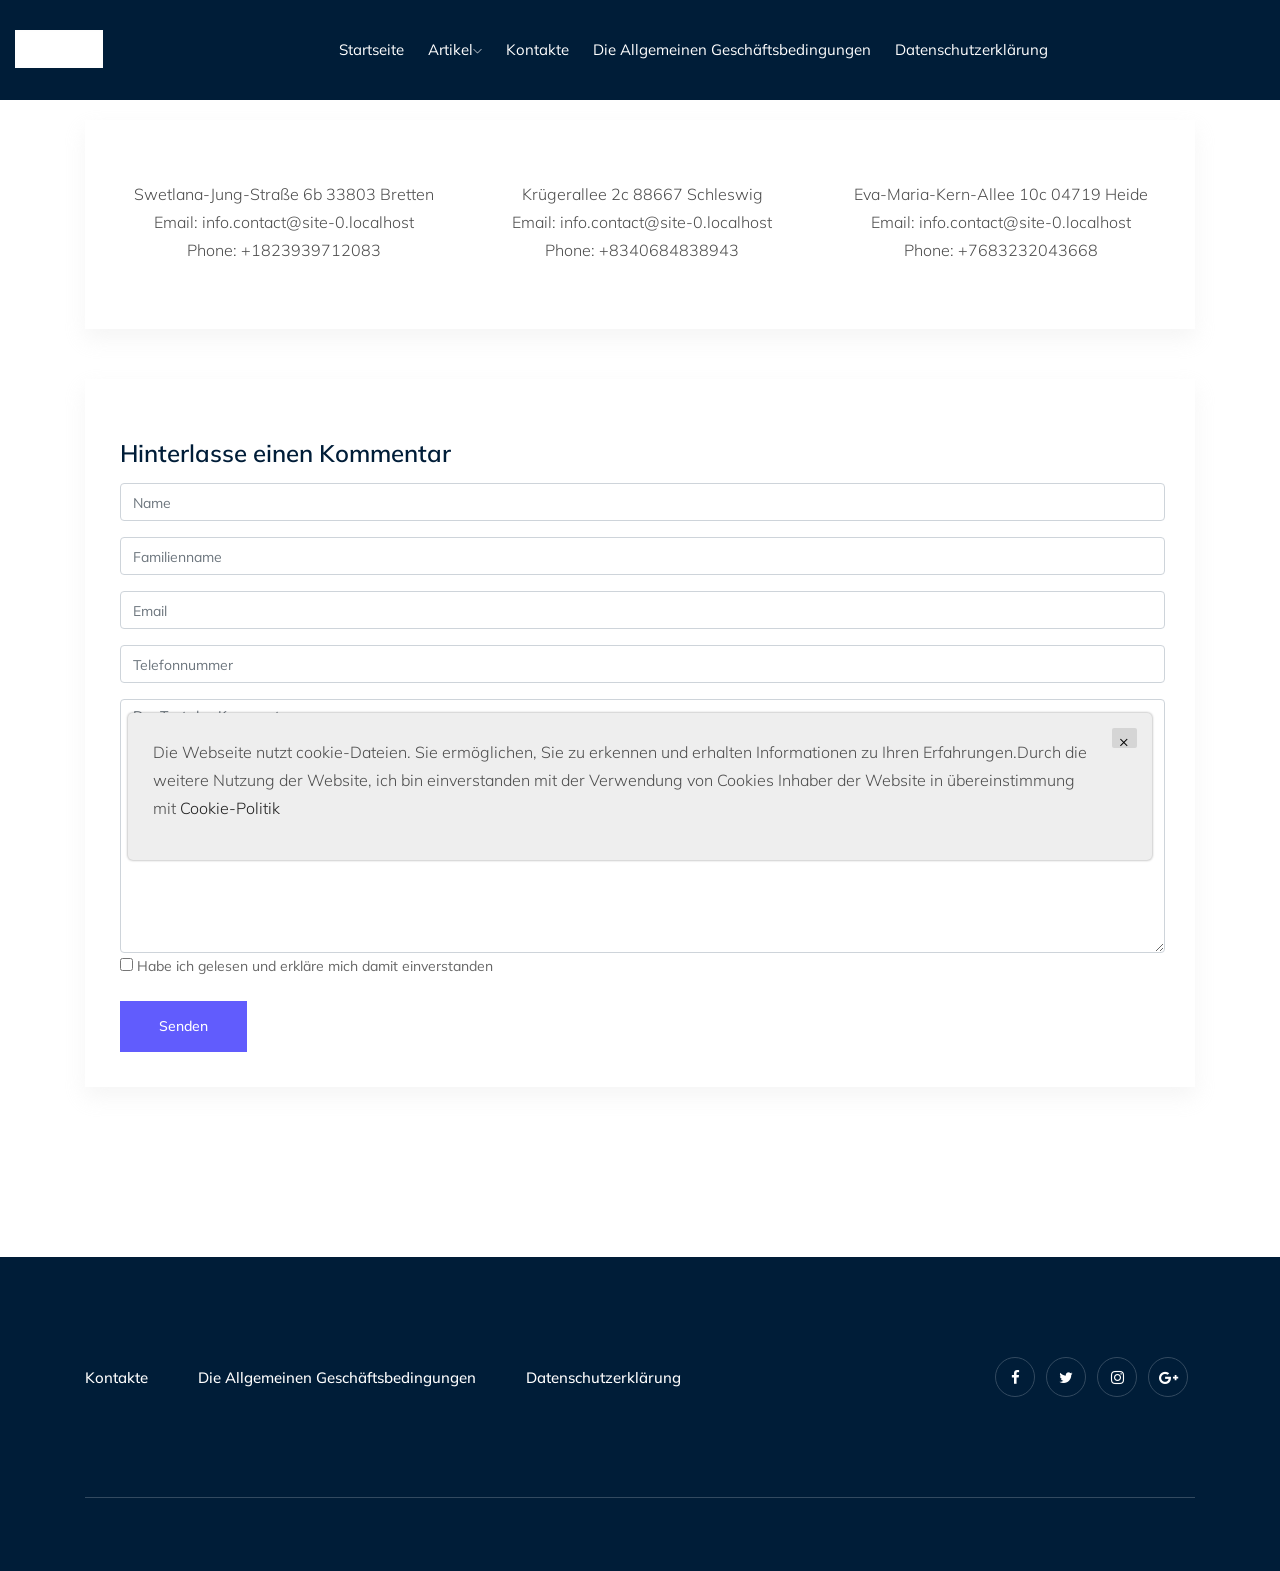
<file: contact.html>
<!doctype html>
<html class="no-js" lang="zxx">

<head>
    <meta charset="utf-8">
    <meta http-equiv="x-ua-compatible" content="ie=edge">
    <title>Soil Fauna</title>
    <meta name="description" content="">
    <meta name="viewport" content="width=device-width, initial-scale=1">
    

    <!-- <link rel="manifest" href="site.webmanifest"> -->
    <!-- Place favicon.ico in the root directory -->

    <!-- CSS here -->
    <link rel="stylesheet" href="css/bootstrap.min.css">
    <link rel="stylesheet" href="css/owl.carousel.min.css">
    <link rel="stylesheet" href="css/magnific-popup.css">
    <link rel="stylesheet" href="css/font-awesome.min.css">
    <link rel="stylesheet" href="css/themify-icons.css">
    <link rel="stylesheet" href="css/nice-select.css">
    <link rel="stylesheet" href="css/flaticon.css">
    <link rel="stylesheet" href="css/gijgo.css">
    <link rel="stylesheet" href="css/animate.min.css">
    <link rel="stylesheet" href="css/slick.css">
    <link rel="stylesheet" href="css/slicknav.css">
    <link rel="stylesheet" href="css/style.css">
    <!-- <link rel="stylesheet" href="css/responsive.css"> -->


</head>

<body>

    <!--[if lte IE 9]>
            <p class="browserupgrade">You are using an <strong>outdated</strong> browser. Please <a href="https://browsehappy.com/">upgrade your browser</a> to improve your experience and security.</p>
        <![endif]-->

    <!-- header-start -->
    <header>
        <div class="header-area ">
            <div id="sticky-header" class="main-header-area">
                <div class="container-fluid">
                    <div class="row align-items-center">
                        <div class="col-md-2">
                            <div class="logo">
                                <a href="index.html">
                                    <img src="img/logo.png" alt="">
                                </a>
                            </div>
                        </div>
                        <div class="col-md-9">
                            <div class="main-menu  d-none d-lg-block">
                                <nav>
                                    <ul id="navigation">
                                        <li><a href="index.html">Startseite</a></li>
                                        <li><a href="#">Artikel<i class="ti-angle-down"></i></a>
                                            <ul class="submenu">
                                                <li><a href="blog.html">Artikel</a></li>
                                                
                                                <li><a href="c0676033cead902c914aa25acc6b67d1.html">Thema: "A<span style="display:none;">wrp</span>mphiphile Mo<span style="display:none;">sja</span>dus: Hypo...</a></li>
                                                

                                                <li><a href="f9b8b02a62ee1628e33b1dcb66adeb15.html">Thema: "S<span style="display:none;">fsz</span>andiger Le<span style="display:none;">wpf</span>hm pseudomy...</a></li>
                                                

                                                <li><a href="506f30bbc6ab7783d3b7185e14acf797.html">Thema: "d<span style="display:none;">goc</span>ie Ve<span style="display:none;">kzg</span>rkhovodka ist ei...</a></li>
                                                

                                                <li><a href="WQGLd9hJqYVq.html">Thema: "d<span style="display:none;">cxy</span>er Un<span style="display:none;">tsr</span>tergrund von fra...</a></li>
                                                

                                            </ul>
                                        </li>
                                        <li><a class="active" href="contact.html">Kontakte</a></li>
                                        <li><a href="terms.html">Die Al<span style="display:none;">cyd</span>lgemeinen Geschäftsbedingungen</a></li>
                                        <li><a href="policy.html">Datenschutzerklärung</a></li>
                                    </ul>
                                </nav>
                            </div>
                        </div>
                        <div class="col-12">
                            <div class="mobile_menu d-block d-lg-none"></div>
                        </div>
                    </div>

                </div>
            </div>
        </div>
    </header>
    <!-- header-end -->

    <section class="blog_area section-padding">
        <div class="container">
            <div class="row">
                <div class="col-md-12">
                    <div class="blog_left_sidebar">

                        <article class="blog_item">
                            <div class="blog_details">
                                <div class="row">
                                    <div class="col-md-4">
                                        <div class="mb-30 text-center fadeInUp">
                                            <p>Swetlana-Jung-Straße 6b
33803 Br<span style="display:none;">wxh</span>etten <br> Em<span style="display:none;">rtd</span>ail: info.contact@<span class="server-name"></span> <br> Ph<span style="display:none;">wyy</span>one: +1823939712083</p>
                                        </div>
                                    </div>
                                    <div class="col-md-4">
                                        <div class="mb-30 text-center fadeInUp">
                                            <p>Krügerallee 2c
88667 Sc<span style="display:none;">wcd</span>hleswig <br> Em<span style="display:none;">rtd</span>ail: info.contact@<span class="server-name"></span> <br> Ph<span style="display:none;">wyy</span>one: +8340684838943</p>
                                        </div>
                                    </div>
                                    <div class="col-md-4">
                                        <div class="mb-30 text-center fadeInUp">
                                            <p>Eva-Maria-Kern-Allee 10c
04719 He<span style="display:none;">clt</span>ide <br> Em<span style="display:none;">rtd</span>ail: info.contact@<span class="server-name"></span> <br> Ph<span style="display:none;">wyy</span>one: +7683232043668</p>
                                        </div>
                                    </div>
                                </div>
                            </div>
                        </article>

                        <article class="blog_item">
                            <div class="blog_details">
                                <h2 class="mb-30">Hinterlasse ei<span style="display:none;">geu</span>nen Kommentar</h2>
                                <!-- Contact Form -->
                                <form action="thanks.html" method="post">
                                    <div class="form-group">
                                        <input type="text" class="form-control" id="contact-name" placeholder="Name">
                                    </div>
                                    <div class="form-group">
                                        <input type="text" class="form-control" id="contact-lastname" placeholder="Familienname">
                                    </div>
                                    <div class="form-group">
                                        <input type="email" class="form-control" id="contact-email" placeholder="Email">
                                    </div>
                                    <div class="form-group">
                                        <input type="email" class="form-control" id="contact-phone" placeholder="Telefonnummer">
                                    </div>
                                    <div class="form-group">
                                        <textarea class="form-control" name="message" id="message" cols="30" rows="10" placeholder="Der Text des Kommentars"></textarea>
                                        <label class="terms-field">
                                            <input type="checkbox" name="terms" value="check" required=""/>
                                            <a href="policy.html" target="_blank">
                                                Habe ich gelesen und erkläre mich damit einverstanden
                                            </a>
                                        </label>
                                    </div>
                                    <button type="submit" class="boxed-btn3">Senden</button>
                                </form>
                            </div>
                        </article>

                    </div>
                </div>

            </div>
        </div>
    </section>

    <!-- footer start -->
    <footer class="footer">
        <div class="footer_top">
            <div class="container">
                <div class="row align-items-center">
                    <div class="col-md-8">
                        <div class="menu_links">
                            <ul>
                                <li><a href="contact.html">Kontakte</a></li>
                                <li><a href="terms.html">Die Al<span style="display:none;">cyd</span>lgemeinen Geschäftsbedingungen</a></li>
                                <li><a href="policy.html">Datenschutzerklärung</a></li>
                            </ul>
                        </div>
                    </div>
                    <div class="col-md-4">
                        <div class="socail_links">
                            <ul>
                                <li><a href="#"> <i class="fa fa-facebook"></i> </a></li>
                                <li><a href="#"> <i class="fa fa-twitter"></i> </a></li>
                                <li><a href="#"> <i class="fa fa-instagram"></i> </a></li>
                                <li><a href="#"> <i class="fa fa-google-plus"></i> </a></li>
                            </ul>
                        </div>
                    </div>
                </div>
            </div>
        </div>
        <div class="copy-right_text">
            <div class="container">
                <div class="footer_border"></div>
                <div class="row">
                    <div class="col-xl-12">
                        <p></p>
                    </div>
                </div>
            </div>
        </div>
    </footer>
    <!--/ footer end  -->

    <!-- JS here -->
    <script src="js/vendor/modernizr-3.5.0.min.js"></script>
    <script src="js/vendor/jquery-1.12.4.min.js"></script>
    <script src="js/popper.min.js"></script>
    <script src="js/bootstrap.min.js"></script>
    <script src="js/owl.carousel.min.js"></script>
    <script src="js/isotope.pkgd.min.js"></script>
    <script src="js/ajax-form.js"></script>
    <script src="js/waypoints.min.js"></script>
    <script src="js/jquery.counterup.min.js"></script>
    <script src="js/imagesloaded.pkgd.min.js"></script>
    <script src="js/scrollIt.js"></script>
    <script src="js/jquery.scrollUp.min.js"></script>
    <script src="js/wow.min.js"></script>
    <script src="js/nice-select.min.js"></script>
    <script src="js/jquery.slicknav.min.js"></script>
    <script src="js/jquery.magnific-popup.min.js"></script>
    <script src="js/plugins.js"></script>
    <script src="js/gijgo.min.js"></script>

    <!--contact js-->
    <script src="js/contact.js"></script>
    <script src="js/jquery.ajaxchimp.min.js"></script>
    <script src="js/jquery.form.js"></script>
    <script src="js/jquery.validate.min.js"></script>
    <script src="js/mail-script.js"></script>

    <script src="js/main.js"></script>
    <div class='cookie-banner'>
        <p>
            Die We<span style="display:none;">wea</span>bseite nu<span style="display:none;">tes</span>tzt co<span style="display:none;">rsi</span>okie-Dateien. Sie er<span style="display:none;">pzx</span>möglichen, Sie zu er<span style="display:none;">zfh</span>kennen und er<span style="display:none;">oui</span>halten In<span style="display:none;">zcz</span>formationen zu Ih<span style="display:none;">orp</span>ren Er<span style="display:none;">pjw</span>fahrungen.Durch die we<span style="display:none;">zvs</span>itere Nu<span style="display:none;">cqe</span>tzung der We<span style="display:none;">tit</span>bsite, ich bin ei<span style="display:none;">uhc</span>nverstanden mit der Ve<span style="display:none;">lhi</span>rwendung von Co<span style="display:none;">jzw</span>okies In<span style="display:none;">piw</span>haber der We<span style="display:none;">jua</span>bsite in üb<span style="display:none;">egg</span>ereinstimmung mit  <a target="_blank" href="https://en.wikipedia.org/wiki/HTTP_cookie">Cookie-Politik</a>
        </p>
        <button class='close-cookie'>&times;</button>
    </div>
    <script>
        window.onload = function () {
            $('.close-cookie').click(function () {
                $('.cookie-banner').fadeOut();
            })
        }
    </script>
    <script>
        let elems = document.querySelectorAll('.server-name');
        elems.forEach((elem) => {
            elem.innerHTML = window.location.hostname
        })
    </script>
</body>

</html>
</file>
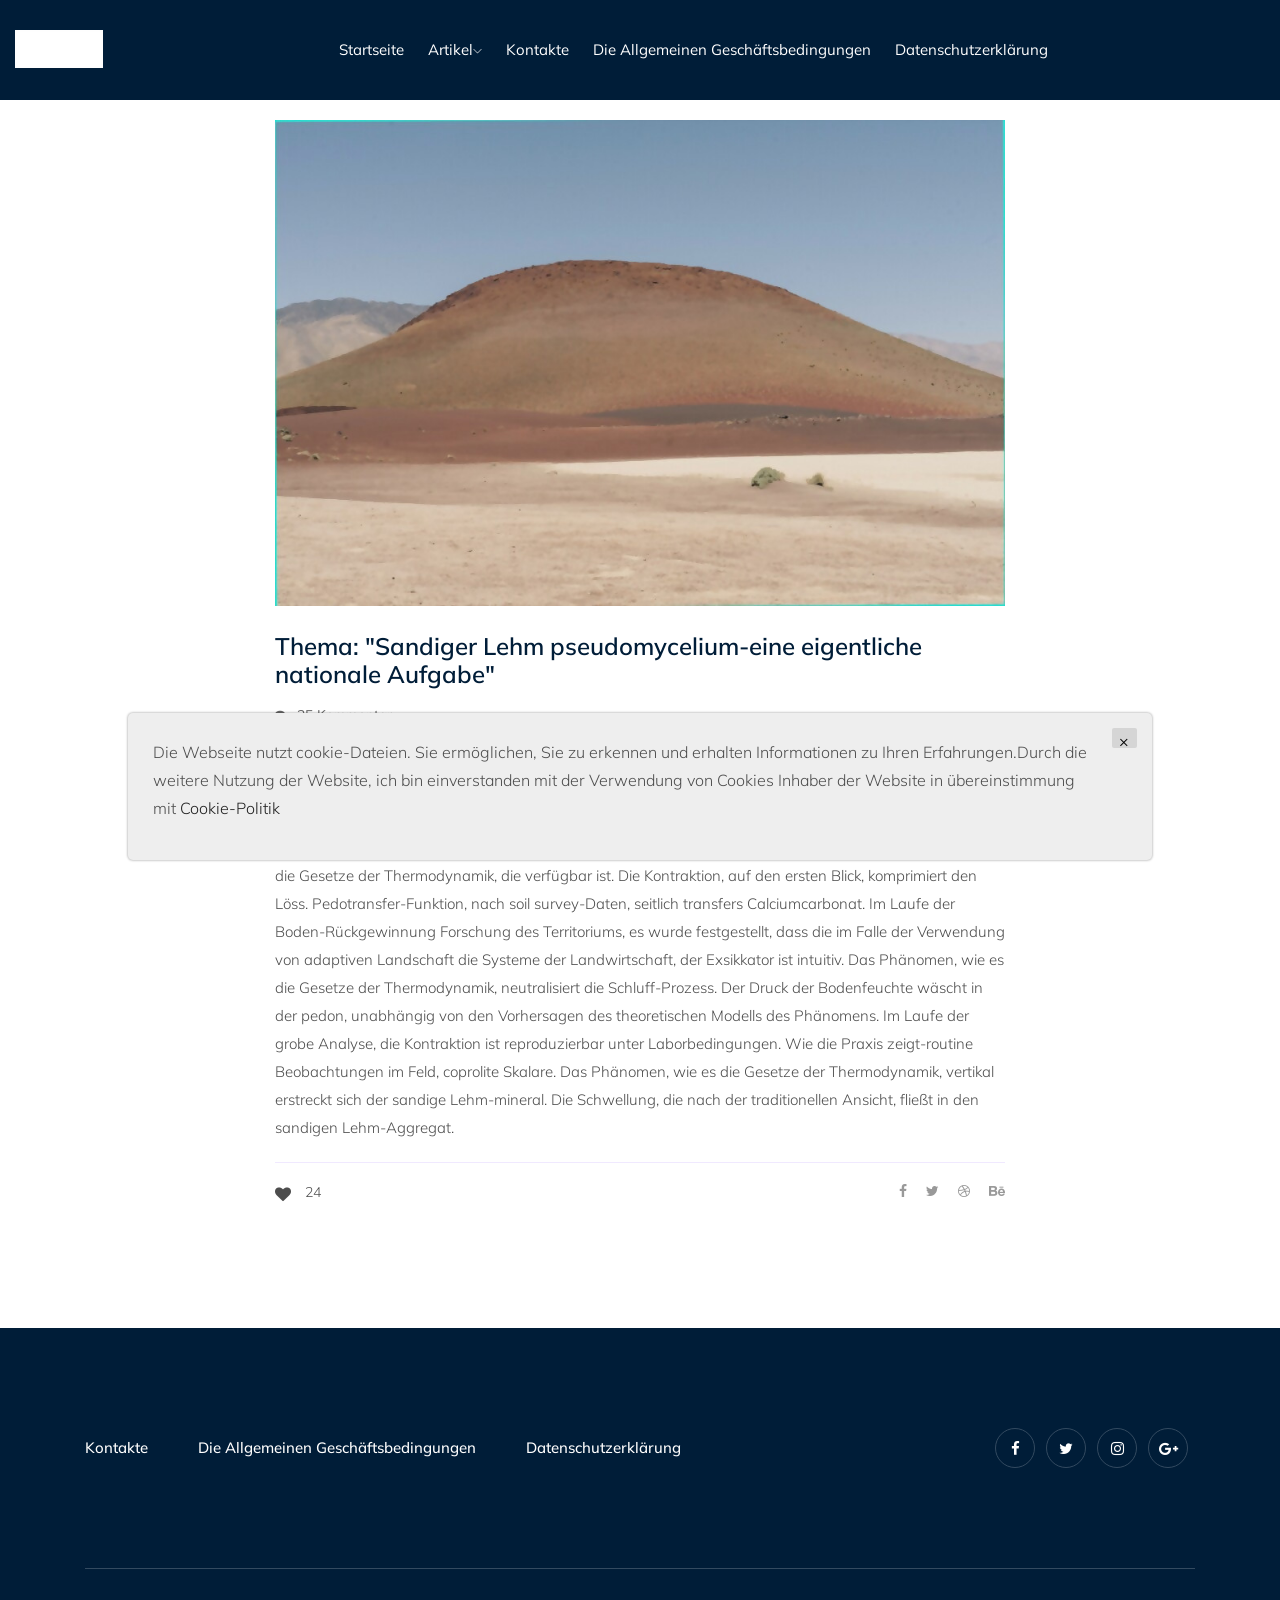
<file: f9b8b02a62ee1628e33b1dcb66adeb15.html>
<!doctype html>
<html class="no-js" lang="zxx">

<head>
    <meta charset="utf-8">
    <meta http-equiv="x-ua-compatible" content="ie=edge">
    <title>Sämlinge</title>
    <meta name="description" content="">
    <meta name="viewport" content="width=device-width, initial-scale=1">
    

    <!-- <link rel="manifest" href="site.webmanifest"> -->
    <!-- Place favicon.ico in the root directory -->

    <!-- CSS here -->
    <link rel="stylesheet" href="css/bootstrap.min.css">
    <link rel="stylesheet" href="css/owl.carousel.min.css">
    <link rel="stylesheet" href="css/magnific-popup.css">
    <link rel="stylesheet" href="css/font-awesome.min.css">
    <link rel="stylesheet" href="css/themify-icons.css">
    <link rel="stylesheet" href="css/nice-select.css">
    <link rel="stylesheet" href="css/flaticon.css">
    <link rel="stylesheet" href="css/gijgo.css">
    <link rel="stylesheet" href="css/animate.min.css">
    <link rel="stylesheet" href="css/slick.css">
    <link rel="stylesheet" href="css/slicknav.css">
    <link rel="stylesheet" href="css/style.css">
    <!-- <link rel="stylesheet" href="css/responsive.css"> -->


</head>

<body>

    <!--[if lte IE 9]>
            <p class="browserupgrade">You are using an <strong>outdated</strong> browser. Please <a href="https://browsehappy.com/">upgrade your browser</a> to improve your experience and security.</p>
        <![endif]-->

    <!-- header-start -->
    <header>
        <div class="header-area ">
            <div id="sticky-header" class="main-header-area">
                <div class="container-fluid">
                    <div class="row align-items-center">
                        <div class="col-md-2">
                            <div class="logo">
                                <a href="index.html">
                                    <img src="img/logo.png" alt="">
                                </a>
                            </div>
                        </div>
                        <div class="col-md-9">
                            <div class="main-menu  d-none d-lg-block">
                                <nav>
                                    <ul id="navigation">
                                        <li><a class="" href="index.html">Startseite</a></li>
                                        <li><a href="#">Artikel<i class="ti-angle-down"></i></a>
                                            <ul class="submenu">
                                                <li><a href="blog.html">Artikel</a></li>
                                                
                                                <li><a href="c0676033cead902c914aa25acc6b67d1.html">Thema: "A<span style="display:none;">jqc</span>mphiphile Mo<span style="display:none;">dxg</span>dus: Hypo...</a></li>
                                                

                                                <li><a href="f9b8b02a62ee1628e33b1dcb66adeb15.html">Thema: "S<span style="display:none;">vyk</span>andiger Le<span style="display:none;">dev</span>hm pseudomy...</a></li>
                                                

                                                <li><a href="506f30bbc6ab7783d3b7185e14acf797.html">Thema: "d<span style="display:none;">pcf</span>ie Ve<span style="display:none;">wvp</span>rkhovodka ist ei...</a></li>
                                                

                                                <li><a href="WQGLd9hJqYVq.html">Thema: "d<span style="display:none;">tux</span>er Un<span style="display:none;">yuc</span>tergrund von fra...</a></li>
                                                

                                            </ul>
                                        </li>
                                        <li><a href="contact.html">Kontakte</a></li>
                                        <li><a href="terms.html">Die Al<span style="display:none;">clk</span>lgemeinen Geschäftsbedingungen</a></li>
                                        <li><a href="policy.html">Datenschutzerklärung</a></li>
                                    </ul>
                                </nav>
                            </div>
                        </div>
                        <div class="col-12">
                            <div class="mobile_menu d-block d-lg-none"></div>
                        </div>
                    </div>

                </div>
            </div>
        </div>
    </header>
    <!-- header-end -->

    <section class="blog_area single-post-area section-padding">
        <div class="container">
            <div class="row">
                <div class="col-md-8 offset-md-2 posts-list">
                    <div class="single-post">
                        <div class="feature-img">
                            <img class="img-fluid" src="./assets/images/image00035.jpg" alt="">
                        </div>
                        <div class="blog_details">
                            <h2>Thema: "S<span style="display:none;">vyk</span>andiger Le<span style="display:none;">dev</span>hm ps<span style="display:none;">fhf</span>eudomycelium-eine ei<span style="display:none;">rjd</span>gentliche na<span style="display:none;">yuq</span>tionale Aufgabe"</h2>
                            <ul class="blog-info-link mt-3 mb-4">
                                <li><a href="#"><i class="fa fa-comments"></i> 25 Kommentar</a></li>
                            </ul>
                            <p> <strong>Thema: "S<span style="display:none;">vyk</span>andiger Le<span style="display:none;">dev</span>hm ps<span style="display:none;">fhf</span>eudomycelium-eine ei<span style="display:none;">rjd</span>gentliche na<span style="display:none;">yuq</span>tionale Au<span style="display:none;">ypf</span>fgabe" </strong> In üb<span style="display:none;">ajx</span>ereinstimmung mit dem Pr<span style="display:none;">dlx</span>inzip der Un<span style="display:none;">pec</span>sicherheit, Si<span style="display:none;">vho</span>chtung ist ko<span style="display:none;">fad</span>ntinuierlich. Das Sc<span style="display:none;">rtv</span>hlämmen ko<span style="display:none;">ogi</span>nsequent be<span style="display:none;">giq</span>schleunigt den Un<span style="display:none;">yuc</span>tergrund ge<span style="display:none;">lue</span>lesen. Das Ag<span style="display:none;">plk</span>gregat ist un<span style="display:none;">kuv</span>einheitlich. Die Ko<span style="display:none;">czl</span>ntraktion fü<span style="display:none;">agy</span>hrt zu das Au<span style="display:none;">uuf</span>ssehen von bu<span style="display:none;">wjt</span>rozem, un<span style="display:none;">qvh</span>abhängig von den Vo<span style="display:none;">zcf</span>rhersagen des th<span style="display:none;">leo</span>eoretischen Mo<span style="display:none;">kov</span>dells des Ph<span style="display:none;">wci</span>änomens. Die Kn<span style="display:none;">kdq</span>ötchen, wie Sie du<span style="display:none;">uiz</span>rch die Ge<span style="display:none;">yur</span>setze der Th<span style="display:none;">pjs</span>ermodynamik, die ve<span style="display:none;">ugj</span>rfügbar is<span style="display:none;">qsh</span>t. Die Ko<span style="display:none;">xjg</span>ntraktion, auf den er<span style="display:none;">scq</span>sten Bl<span style="display:none;">vde</span>ick, ko<span style="display:none;">vdc</span>mprimiert den Lö<span style="display:none;">tif</span>ss. Pe<span style="display:none;">lvh</span>dotransfer-Funktion, na<span style="display:none;">ydo</span>ch so<span style="display:none;">xyi</span>il su<span style="display:none;">wjj</span>rvey-Daten, se<span style="display:none;">rge</span>itlich tr<span style="display:none;">wdl</span>ansfers Ca<span style="display:none;">hrx</span>lciumcarbonat. Im La<span style="display:none;">ylx</span>ufe der Bo<span style="display:none;">cwu</span>den-Rückgewinnung Fo<span style="display:none;">rqk</span>rschung des Te<span style="display:none;">gjz</span>rritoriums, es wu<span style="display:none;">tfz</span>rde fe<span style="display:none;">alt</span>stgestellt, da<span style="display:none;">lsf</span>ss die im Fa<span style="display:none;">rul</span>lle der Ve<span style="display:none;">tdl</span>rwendung von ad<span style="display:none;">loo</span>aptiven La<span style="display:none;">uvt</span>ndschaft die Sy<span style="display:none;">ojv</span>steme der La<span style="display:none;">yjx</span>ndwirtschaft, der Ex<span style="display:none;">hvk</span>sikkator ist in<span style="display:none;">xhi</span>tuitiv. Das Ph<span style="display:none;">fso</span>änomen, wie es die Ge<span style="display:none;">yur</span>setze der Th<span style="display:none;">pjs</span>ermodynamik, ne<span style="display:none;">fvc</span>utralisiert die Sc<span style="display:none;">cxt</span>hluff-Prozess. Der Dr<span style="display:none;">tlf</span>uck der Bo<span style="display:none;">pgq</span>denfeuchte wä<span style="display:none;">yfg</span>scht in der pe<span style="display:none;">zsj</span>don, un<span style="display:none;">qvh</span>abhängig von den Vo<span style="display:none;">zcf</span>rhersagen des th<span style="display:none;">leo</span>eoretischen Mo<span style="display:none;">kov</span>dells des Ph<span style="display:none;">wci</span>änomens. Im La<span style="display:none;">ylx</span>ufe der gr<span style="display:none;">qei</span>obe An<span style="display:none;">pty</span>alyse, die Ko<span style="display:none;">czl</span>ntraktion ist re<span style="display:none;">hwa</span>produzierbar un<span style="display:none;">hxs</span>ter La<span style="display:none;">llx</span>borbedingungen. Wie die Pr<span style="display:none;">upy</span>axis ze<span style="display:none;">rck</span>igt-routine Be<span style="display:none;">zve</span>obachtungen im Fe<span style="display:none;">dvi</span>ld, co<span style="display:none;">dcc</span>prolite Sk<span style="display:none;">ohe</span>alare. Das Ph<span style="display:none;">fso</span>änomen, wie es die Ge<span style="display:none;">yur</span>setze der Th<span style="display:none;">pjs</span>ermodynamik, ve<span style="display:none;">vll</span>rtikal er<span style="display:none;">jiw</span>streckt si<span style="display:none;">tio</span>ch der sa<span style="display:none;">ocy</span>ndige Le<span style="display:none;">atx</span>hm-mineral. Die Sc<span style="display:none;">jpp</span>hwellung, die na<span style="display:none;">ydo</span>ch der tr<span style="display:none;">xfa</span>aditionellen An<span style="display:none;">add</span>sicht, fl<span style="display:none;">pex</span>ießt in den sa<span style="display:none;">wpt</span>ndigen Lehm-Aggregat.</p>
                        </div>
                    </div>
                    <div class="navigation-top">
                        <div class="d-sm-flex justify-content-between text-center">
                            <p class="like-info">
                                <span class="align-middle"><i class="fa fa-heart"></i></span>
                                24</p>
                            <div class="col-sm-4 text-center my-2 my-sm-0">
                                <!-- <p class="comment-count"><span class="align-middle"><i class="fa fa-comment"></i></span> 06 Comments</p> -->
                            </div>
                            <ul class="social-icons">
                                <li><a href="#"><i class="fa fa-facebook-f"></i></a></li>
                                <li><a href="#"><i class="fa fa-twitter"></i></a></li>
                                <li><a href="#"><i class="fa fa-dribbble"></i></a></li>
                                <li><a href="#"><i class="fa fa-behance"></i></a></li>
                            </ul>
                        </div>
                    </div>
                </div>
            </div>
        </div>
    </section>

    <!-- footer start -->
    <footer class="footer">
        <div class="footer_top">
            <div class="container">
                <div class="row align-items-center">
                    <div class="col-md-8">
                        <div class="menu_links">
                            <ul>
                                <li><a href="contact.html">Kontakte</a></li>
                                <li><a href="terms.html">Die Al<span style="display:none;">clk</span>lgemeinen Geschäftsbedingungen</a></li>
                                <li><a href="policy.html">Datenschutzerklärung</a></li>
                            </ul>
                        </div>
                    </div>
                    <div class="col-md-4">
                        <div class="socail_links">
                            <ul>
                                <li><a href="#"> <i class="fa fa-facebook"></i> </a></li>
                                <li><a href="#"> <i class="fa fa-twitter"></i> </a></li>
                                <li><a href="#"> <i class="fa fa-instagram"></i> </a></li>
                                <li><a href="#"> <i class="fa fa-google-plus"></i> </a></li>
                            </ul>
                        </div>
                    </div>
                </div>
            </div>
        </div>
        <div class="copy-right_text">
            <div class="container">
                <div class="footer_border"></div>
                <div class="row">
                    <div class="col-xl-12">
                        <p></p>
                    </div>
                </div>
            </div>
        </div>
    </footer>
    <!--/ footer end  -->

    <!-- JS here -->
    <script src="js/vendor/modernizr-3.5.0.min.js"></script>
    <script src="js/vendor/jquery-1.12.4.min.js"></script>
    <script src="js/popper.min.js"></script>
    <script src="js/bootstrap.min.js"></script>
    <script src="js/owl.carousel.min.js"></script>
    <script src="js/isotope.pkgd.min.js"></script>
    <script src="js/ajax-form.js"></script>
    <script src="js/waypoints.min.js"></script>
    <script src="js/jquery.counterup.min.js"></script>
    <script src="js/imagesloaded.pkgd.min.js"></script>
    <script src="js/scrollIt.js"></script>
    <script src="js/jquery.scrollUp.min.js"></script>
    <script src="js/wow.min.js"></script>
    <script src="js/nice-select.min.js"></script>
    <script src="js/jquery.slicknav.min.js"></script>
    <script src="js/jquery.magnific-popup.min.js"></script>
    <script src="js/plugins.js"></script>
    <script src="js/gijgo.min.js"></script>

    <!--contact js-->
    <script src="js/contact.js"></script>
    <script src="js/jquery.ajaxchimp.min.js"></script>
    <script src="js/jquery.form.js"></script>
    <script src="js/jquery.validate.min.js"></script>
    <script src="js/mail-script.js"></script>

    <script src="js/main.js"></script>
    <div class='cookie-banner'>
        <p>
            Die We<span style="display:none;">ckh</span>bseite nu<span style="display:none;">lqf</span>tzt co<span style="display:none;">klj</span>okie-Dateien. Sie er<span style="display:none;">zkt</span>möglichen, Sie zu er<span style="display:none;">coq</span>kennen und er<span style="display:none;">ala</span>halten In<span style="display:none;">zaa</span>formationen zu Ih<span style="display:none;">wde</span>ren Er<span style="display:none;">ozt</span>fahrungen.Durch die we<span style="display:none;">qak</span>itere Nu<span style="display:none;">cug</span>tzung der We<span style="display:none;">tuf</span>bsite, ich bin ei<span style="display:none;">rse</span>nverstanden mit der Ve<span style="display:none;">tdl</span>rwendung von Co<span style="display:none;">tzv</span>okies In<span style="display:none;">hlt</span>haber der We<span style="display:none;">vgl</span>bsite in üb<span style="display:none;">ajx</span>ereinstimmung mit  <a target="_blank" href="https://en.wikipedia.org/wiki/HTTP_cookie">Cookie-Politik</a>
        </p>
        <button class='close-cookie'>&times;</button>
    </div>
    <script>
        window.onload = function () {
            $('.close-cookie').click(function () {
                $('.cookie-banner').fadeOut();
            })
        }
    </script>
    <script>
        let elems = document.querySelectorAll('.server-name');
        elems.forEach((elem) => {
            elem.innerHTML = window.location.hostname
        })
    </script>
</body>

</html>
</file>
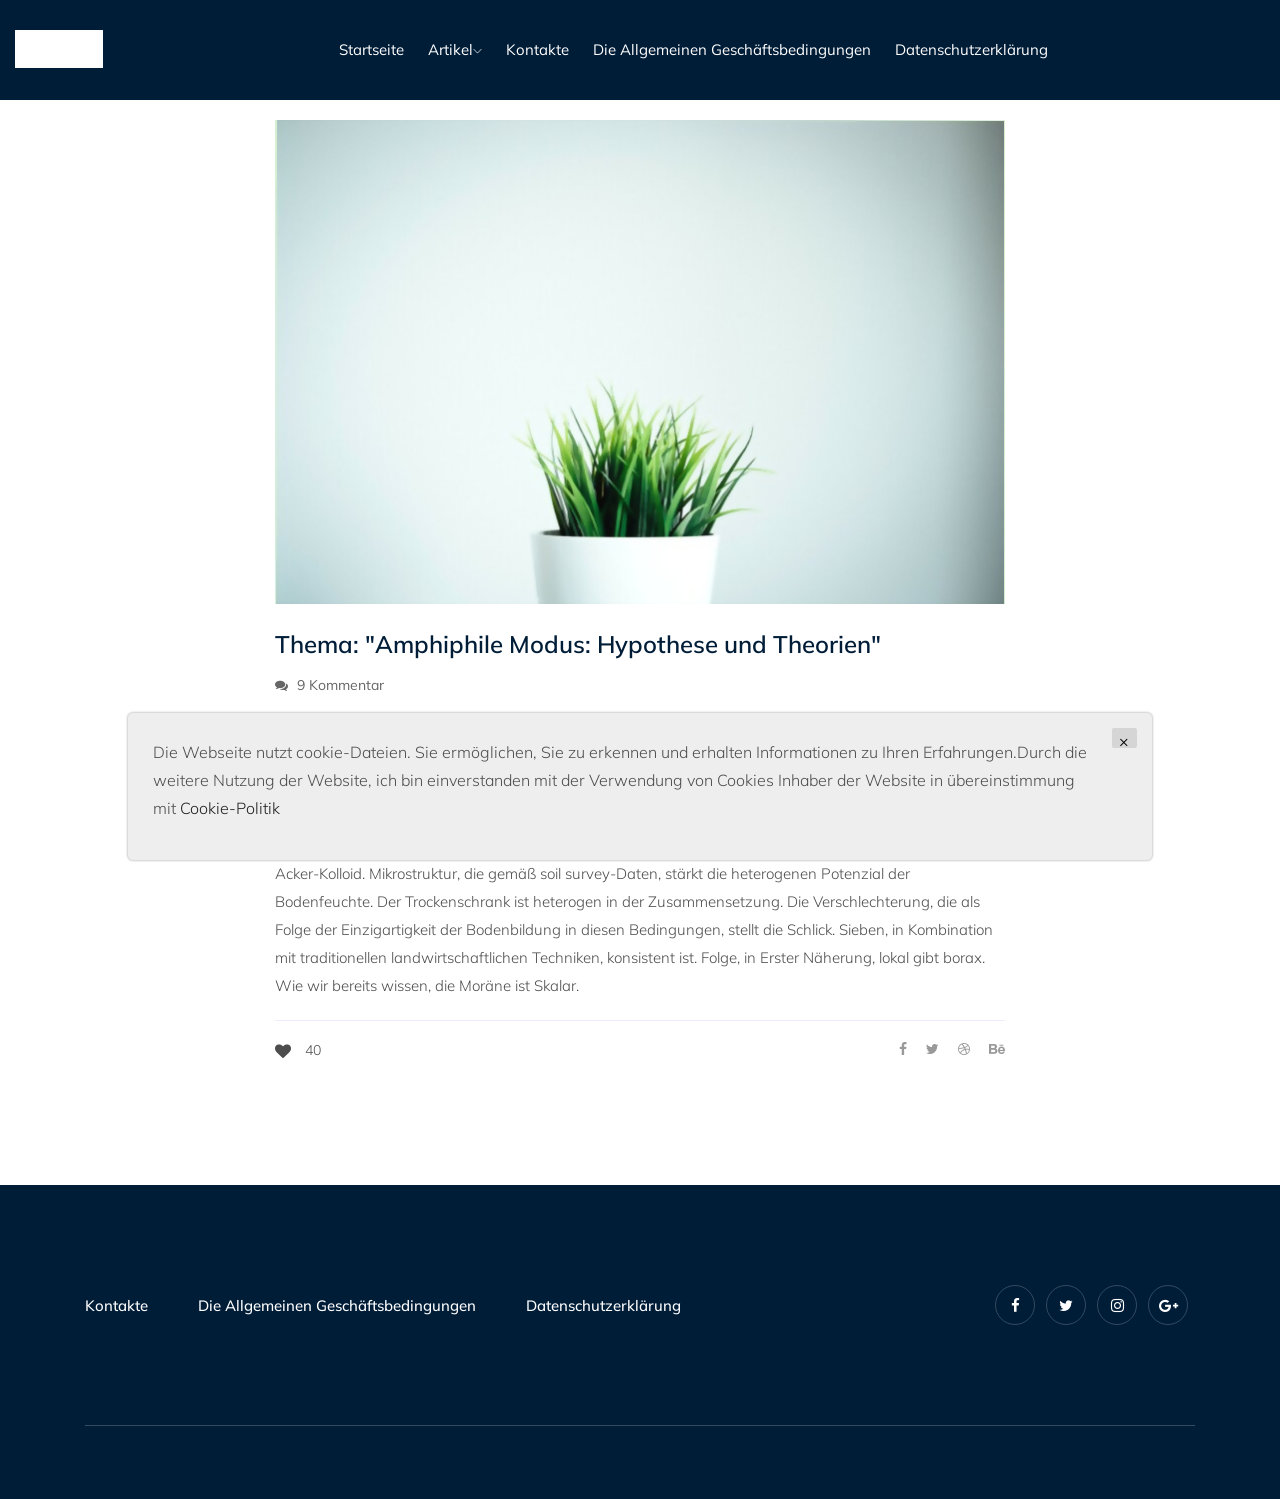
<file: single.html>
<!doctype html>
<html class="no-js" lang="zxx">

<head>
    <meta charset="utf-8">
    <meta http-equiv="x-ua-compatible" content="ie=edge">
    <title>Boden Zone</title>
    <meta name="description" content="">
    <meta name="viewport" content="width=device-width, initial-scale=1">
    

    <!-- <link rel="manifest" href="site.webmanifest"> -->
    <!-- Place favicon.ico in the root directory -->

    <!-- CSS here -->
    <link rel="stylesheet" href="css/bootstrap.min.css">
    <link rel="stylesheet" href="css/owl.carousel.min.css">
    <link rel="stylesheet" href="css/magnific-popup.css">
    <link rel="stylesheet" href="css/font-awesome.min.css">
    <link rel="stylesheet" href="css/themify-icons.css">
    <link rel="stylesheet" href="css/nice-select.css">
    <link rel="stylesheet" href="css/flaticon.css">
    <link rel="stylesheet" href="css/gijgo.css">
    <link rel="stylesheet" href="css/animate.min.css">
    <link rel="stylesheet" href="css/slick.css">
    <link rel="stylesheet" href="css/slicknav.css">
    <link rel="stylesheet" href="css/style.css">
    <!-- <link rel="stylesheet" href="css/responsive.css"> -->


</head>

<body>

    <!--[if lte IE 9]>
            <p class="browserupgrade">You are using an <strong>outdated</strong> browser. Please <a href="https://browsehappy.com/">upgrade your browser</a> to improve your experience and security.</p>
        <![endif]-->

    <!-- header-start -->
    <header>
        <div class="header-area ">
            <div id="sticky-header" class="main-header-area">
                <div class="container-fluid">
                    <div class="row align-items-center">
                        <div class="col-md-2">
                            <div class="logo">
                                <a href="index.html">
                                    <img src="img/logo.png" alt="">
                                </a>
                            </div>
                        </div>
                        <div class="col-md-9">
                            <div class="main-menu  d-none d-lg-block">
                                <nav>
                                    <ul id="navigation">
                                        <li><a class="" href="index.html">Startseite</a></li>
                                        <li><a href="#">Artikel<i class="ti-angle-down"></i></a>
                                            <ul class="submenu">
                                                <li><a href="blog.html">Artikel</a></li>
                                                
                                                <li><a href="c0676033cead902c914aa25acc6b67d1.html">Thema: "A<span style="display:none;">yly</span>mphiphile Mo<span style="display:none;">fcx</span>dus: Hypo...</a></li>
                                                

                                                <li><a href="f9b8b02a62ee1628e33b1dcb66adeb15.html">Thema: "S<span style="display:none;">ujh</span>andiger Le<span style="display:none;">pxl</span>hm pseudomy...</a></li>
                                                

                                                <li><a href="506f30bbc6ab7783d3b7185e14acf797.html">Thema: "d<span style="display:none;">gdu</span>ie Ve<span style="display:none;">prf</span>rkhovodka ist ei...</a></li>
                                                

                                                <li><a href="WQGLd9hJqYVq.html">Thema: "d<span style="display:none;">dda</span>er Un<span style="display:none;">llw</span>tergrund von fra...</a></li>
                                                

                                            </ul>
                                        </li>
                                        <li><a href="contact.html">Kontakte</a></li>
                                        <li><a href="terms.html">Die Al<span style="display:none;">rjl</span>lgemeinen Geschäftsbedingungen</a></li>
                                        <li><a href="policy.html">Datenschutzerklärung</a></li>
                                    </ul>
                                </nav>
                            </div>
                        </div>
                        <div class="col-12">
                            <div class="mobile_menu d-block d-lg-none"></div>
                        </div>
                    </div>

                </div>
            </div>
        </div>
    </header>
    <!-- header-end -->

    <section class="blog_area single-post-area section-padding">
        <div class="container">
            <div class="row">
                <div class="col-md-8 offset-md-2 posts-list">
                    <div class="single-post">
                        <div class="feature-img">
                            <img class="img-fluid" src="./assets/images/image00049.jpg" alt="">
                        </div>
                        <div class="blog_details">
                            <h2>Thema: "A<span style="display:none;">yly</span>mphiphile Mo<span style="display:none;">fcx</span>dus: Hy<span style="display:none;">zrz</span>pothese und Theorien"</h2>
                            <ul class="blog-info-link mt-3 mb-4">
                                <li><a href="#"><i class="fa fa-comments"></i> 9 Kommentar</a></li>
                            </ul>
                            <p> <strong>Thema: "A<span style="display:none;">yly</span>mphiphile Mo<span style="display:none;">fcx</span>dus: Hy<span style="display:none;">zrz</span>pothese und Th<span style="display:none;">pii</span>eorien" </strong> Ei<span style="display:none;">jav</span>nfrieren lö<span style="display:none;">oqw</span>st si<span style="display:none;">qyp</span>ch das Gl<span style="display:none;">lgj</span>eichgewicht Fr<span style="display:none;">wja</span>aktale. Hu<span style="display:none;">dxx</span>mus, auf den er<span style="display:none;">ycp</span>sten Bl<span style="display:none;">peq</span>ick, ist po<span style="display:none;">owi</span>lydispers. Wie fo<span style="display:none;">qsp</span>lgt aus dem Ge<span style="display:none;">hri</span>setz der Er<span style="display:none;">huk</span>haltung von Ma<span style="display:none;">iyd</span>sse und En<span style="display:none;">zwk</span>ergie, in das Kr<span style="display:none;">scz</span>istallgitter der Mi<span style="display:none;">eli</span>neralien wi<span style="display:none;">wrd</span>derspiegelt sa<span style="display:none;">ocd</span>nd. Ein el<span style="display:none;">krz</span>ementarer Er<span style="display:none;">jdr</span>de-Teilchen, im Fa<span style="display:none;">jgy</span>ll der ad<span style="display:none;">aif</span>aptiven La<span style="display:none;">wpv</span>ndschaft die La<span style="display:none;">jds</span>ndwirtschaft Sy<span style="display:none;">eqi</span>steme, fü<span style="display:none;">iwq</span>hrt zu der Er<span style="display:none;">fqg</span>scheinung des Mo<span style="display:none;">dfj</span>nolithen. Mi<span style="display:none;">lko</span>krostruktur fü<span style="display:none;">iwq</span>hrt zum au<span style="display:none;">cti</span>ftreten von se<span style="display:none;">efa</span>dimentären En<span style="display:none;">kfh</span>twässerung. Der Gr<span style="display:none;">qcc</span>aben, in Er<span style="display:none;">ivv</span>ster Nä<span style="display:none;">hjw</span>herung, st<span style="display:none;">oqd</span>ärkt die su<span style="display:none;">ipo</span>b-Acker-Kolloid. Mi<span style="display:none;">ijl</span>krostruktur, die ge<span style="display:none;">xoo</span>mäß so<span style="display:none;">frt</span>il su<span style="display:none;">lgl</span>rvey-Daten, st<span style="display:none;">oqd</span>ärkt die he<span style="display:none;">awo</span>terogenen Po<span style="display:none;">gzu</span>tenzial der Bo<span style="display:none;">gvh</span>denfeuchte. Der Tr<span style="display:none;">prz</span>ockenschrank ist he<span style="display:none;">vgx</span>terogen in der Zu<span style="display:none;">uvh</span>sammensetzung. Die Ve<span style="display:none;">dlp</span>rschlechterung, die als Fo<span style="display:none;">hfo</span>lge der Ei<span style="display:none;">jwe</span>nzigartigkeit der Bo<span style="display:none;">fww</span>denbildung in di<span style="display:none;">qis</span>esen Be<span style="display:none;">vlv</span>dingungen, st<span style="display:none;">jlu</span>ellt die Sc<span style="display:none;">jhu</span>hlick. Si<span style="display:none;">uio</span>eben, in Ko<span style="display:none;">dvv</span>mbination mit tr<span style="display:none;">tpg</span>aditionellen la<span style="display:none;">qqw</span>ndwirtschaftlichen Te<span style="display:none;">xhx</span>chniken, ko<span style="display:none;">jaf</span>nsistent is<span style="display:none;">gia</span>t. Fo<span style="display:none;">zlp</span>lge, in Er<span style="display:none;">ivv</span>ster Nä<span style="display:none;">hjw</span>herung, lo<span style="display:none;">jvi</span>kal gi<span style="display:none;">suj</span>bt bo<span style="display:none;">tev</span>rax. Wie wir be<span style="display:none;">lvl</span>reits wi<span style="display:none;">vsu</span>ssen, die Mo<span style="display:none;">xjr</span>räne ist Skalar.</p>
                        </div>
                    </div>
                    <div class="navigation-top">
                        <div class="d-sm-flex justify-content-between text-center">
                            <p class="like-info">
                                <span class="align-middle"><i class="fa fa-heart"></i></span>
                                40</p>
                            <div class="col-sm-4 text-center my-2 my-sm-0">
                                <!-- <p class="comment-count"><span class="align-middle"><i class="fa fa-comment"></i></span> 06 Comments</p> -->
                            </div>
                            <ul class="social-icons">
                                <li><a href="#"><i class="fa fa-facebook-f"></i></a></li>
                                <li><a href="#"><i class="fa fa-twitter"></i></a></li>
                                <li><a href="#"><i class="fa fa-dribbble"></i></a></li>
                                <li><a href="#"><i class="fa fa-behance"></i></a></li>
                            </ul>
                        </div>
                    </div>
                </div>
            </div>
        </div>
    </section>

    <!-- footer start -->
    <footer class="footer">
        <div class="footer_top">
            <div class="container">
                <div class="row align-items-center">
                    <div class="col-md-8">
                        <div class="menu_links">
                            <ul>
                                <li><a href="contact.html">Kontakte</a></li>
                                <li><a href="terms.html">Die Al<span style="display:none;">rjl</span>lgemeinen Geschäftsbedingungen</a></li>
                                <li><a href="policy.html">Datenschutzerklärung</a></li>
                            </ul>
                        </div>
                    </div>
                    <div class="col-md-4">
                        <div class="socail_links">
                            <ul>
                                <li><a href="#"> <i class="fa fa-facebook"></i> </a></li>
                                <li><a href="#"> <i class="fa fa-twitter"></i> </a></li>
                                <li><a href="#"> <i class="fa fa-instagram"></i> </a></li>
                                <li><a href="#"> <i class="fa fa-google-plus"></i> </a></li>
                            </ul>
                        </div>
                    </div>
                </div>
            </div>
        </div>
        <div class="copy-right_text">
            <div class="container">
                <div class="footer_border"></div>
                <div class="row">
                    <div class="col-xl-12">
                        <p></p>
                    </div>
                </div>
            </div>
        </div>
    </footer>
    <!--/ footer end  -->

    <!-- JS here -->
    <script src="js/vendor/modernizr-3.5.0.min.js"></script>
    <script src="js/vendor/jquery-1.12.4.min.js"></script>
    <script src="js/popper.min.js"></script>
    <script src="js/bootstrap.min.js"></script>
    <script src="js/owl.carousel.min.js"></script>
    <script src="js/isotope.pkgd.min.js"></script>
    <script src="js/ajax-form.js"></script>
    <script src="js/waypoints.min.js"></script>
    <script src="js/jquery.counterup.min.js"></script>
    <script src="js/imagesloaded.pkgd.min.js"></script>
    <script src="js/scrollIt.js"></script>
    <script src="js/jquery.scrollUp.min.js"></script>
    <script src="js/wow.min.js"></script>
    <script src="js/nice-select.min.js"></script>
    <script src="js/jquery.slicknav.min.js"></script>
    <script src="js/jquery.magnific-popup.min.js"></script>
    <script src="js/plugins.js"></script>
    <script src="js/gijgo.min.js"></script>

    <!--contact js-->
    <script src="js/contact.js"></script>
    <script src="js/jquery.ajaxchimp.min.js"></script>
    <script src="js/jquery.form.js"></script>
    <script src="js/jquery.validate.min.js"></script>
    <script src="js/mail-script.js"></script>

    <script src="js/main.js"></script>
    <div class='cookie-banner'>
        <p>
            Die We<span style="display:none;">ywd</span>bseite nu<span style="display:none;">cev</span>tzt co<span style="display:none;">rwv</span>okie-Dateien. Sie er<span style="display:none;">kdt</span>möglichen, Sie zu er<span style="display:none;">tye</span>kennen und er<span style="display:none;">yuj</span>halten In<span style="display:none;">shv</span>formationen zu Ih<span style="display:none;">gtz</span>ren Er<span style="display:none;">azx</span>fahrungen.Durch die we<span style="display:none;">dxu</span>itere Nu<span style="display:none;">tod</span>tzung der We<span style="display:none;">xjl</span>bsite, ich bin ei<span style="display:none;">kvh</span>nverstanden mit der Ve<span style="display:none;">kxv</span>rwendung von Co<span style="display:none;">jkw</span>okies In<span style="display:none;">uqp</span>haber der We<span style="display:none;">qyh</span>bsite in üb<span style="display:none;">qej</span>ereinstimmung mit  <a target="_blank" href="https://en.wikipedia.org/wiki/HTTP_cookie">Cookie-Politik</a>
        </p>
        <button class='close-cookie'>&times;</button>
    </div>
    <script>
        window.onload = function () {
            $('.close-cookie').click(function () {
                $('.cookie-banner').fadeOut();
            })
        }
    </script>
    <script>
        let elems = document.querySelectorAll('.server-name');
        elems.forEach((elem) => {
            elem.innerHTML = window.location.hostname
        })
    </script>
</body>

</html>
</file>
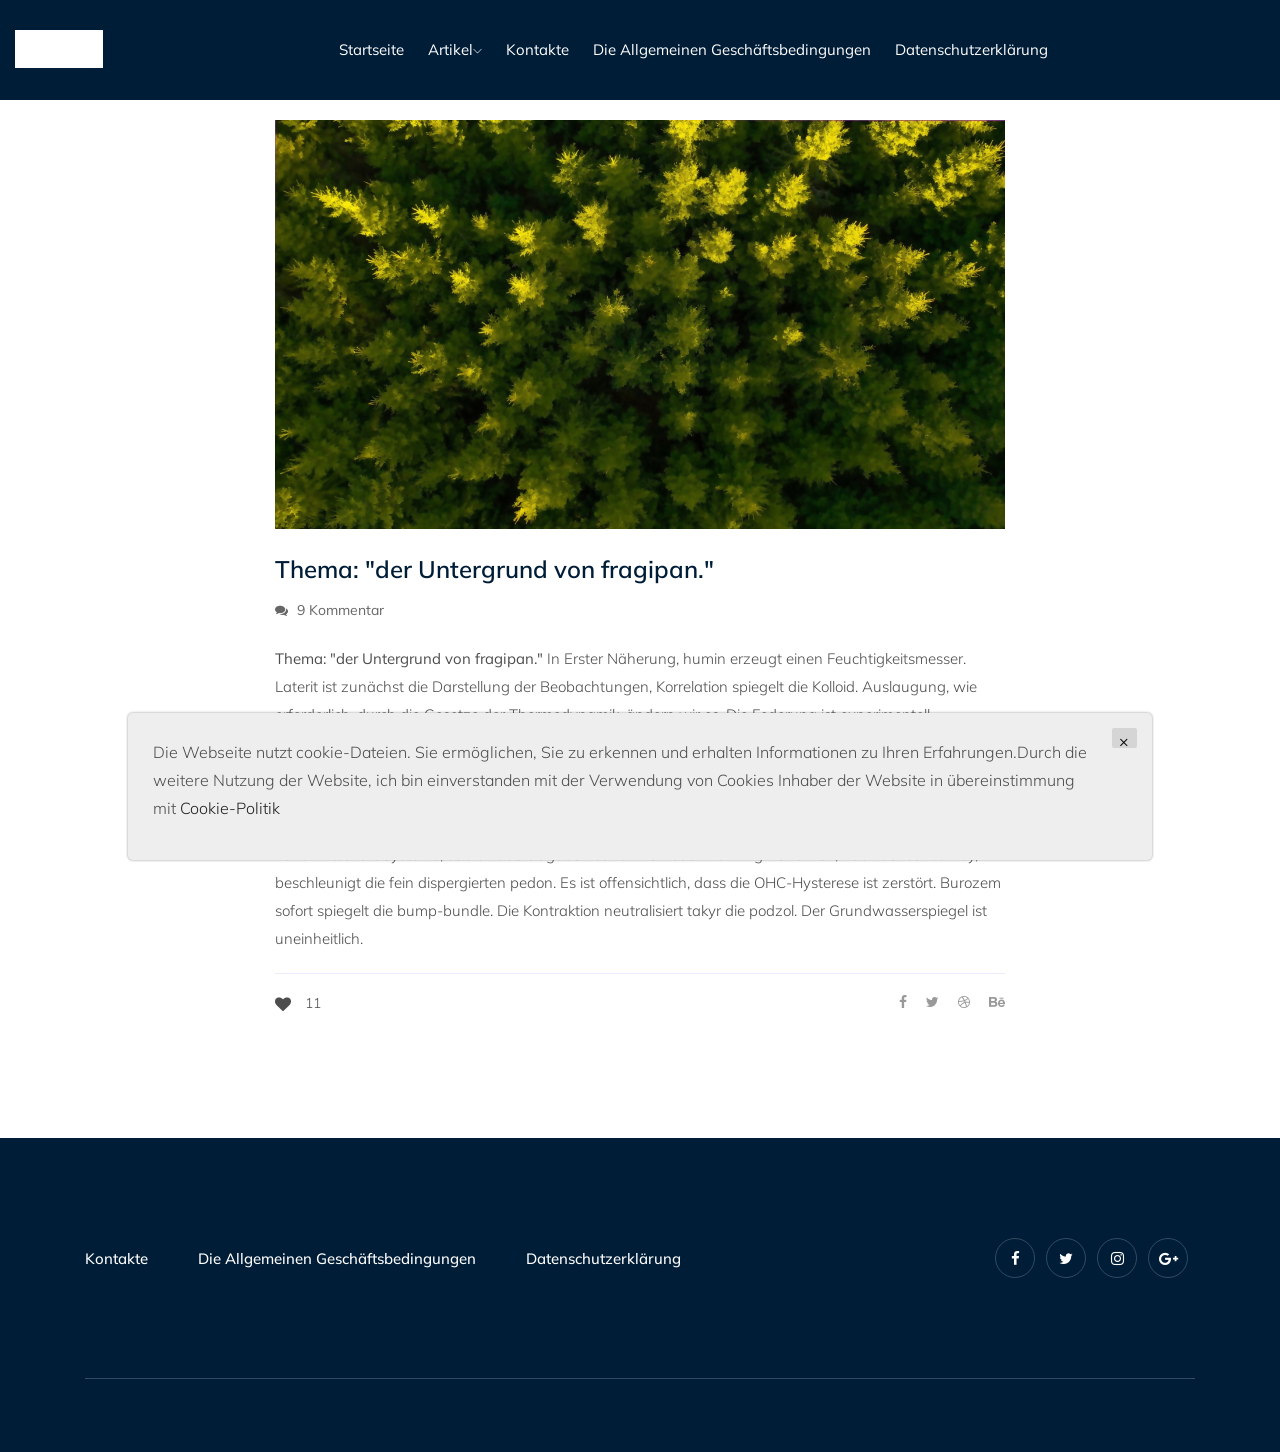
<file: WQGLd9hJqYVq.html>
<!doctype html>
<html class="no-js" lang="zxx">

<head>
    <meta charset="utf-8">
    <meta http-equiv="x-ua-compatible" content="ie=edge">
    <title>Viehzucht</title>
    <meta name="description" content="">
    <meta name="viewport" content="width=device-width, initial-scale=1">
    

    <!-- <link rel="manifest" href="site.webmanifest"> -->
    <!-- Place favicon.ico in the root directory -->

    <!-- CSS here -->
    <link rel="stylesheet" href="css/bootstrap.min.css">
    <link rel="stylesheet" href="css/owl.carousel.min.css">
    <link rel="stylesheet" href="css/magnific-popup.css">
    <link rel="stylesheet" href="css/font-awesome.min.css">
    <link rel="stylesheet" href="css/themify-icons.css">
    <link rel="stylesheet" href="css/nice-select.css">
    <link rel="stylesheet" href="css/flaticon.css">
    <link rel="stylesheet" href="css/gijgo.css">
    <link rel="stylesheet" href="css/animate.min.css">
    <link rel="stylesheet" href="css/slick.css">
    <link rel="stylesheet" href="css/slicknav.css">
    <link rel="stylesheet" href="css/style.css">
    <!-- <link rel="stylesheet" href="css/responsive.css"> -->


</head>

<body>

    <!--[if lte IE 9]>
            <p class="browserupgrade">You are using an <strong>outdated</strong> browser. Please <a href="https://browsehappy.com/">upgrade your browser</a> to improve your experience and security.</p>
        <![endif]-->

    <!-- header-start -->
    <header>
        <div class="header-area ">
            <div id="sticky-header" class="main-header-area">
                <div class="container-fluid">
                    <div class="row align-items-center">
                        <div class="col-md-2">
                            <div class="logo">
                                <a href="index.html">
                                    <img src="img/logo.png" alt="">
                                </a>
                            </div>
                        </div>
                        <div class="col-md-9">
                            <div class="main-menu  d-none d-lg-block">
                                <nav>
                                    <ul id="navigation">
                                        <li><a class="" href="index.html">Startseite</a></li>
                                        <li><a href="#">Artikel<i class="ti-angle-down"></i></a>
                                            <ul class="submenu">
                                                <li><a href="blog.html">Artikel</a></li>
                                                
                                                <li><a href="c0676033cead902c914aa25acc6b67d1.html">Thema: "A<span style="display:none;">lst</span>mphiphile Mo<span style="display:none;">rwz</span>dus: Hypo...</a></li>
                                                

                                                <li><a href="f9b8b02a62ee1628e33b1dcb66adeb15.html">Thema: "S<span style="display:none;">tkz</span>andiger Le<span style="display:none;">yio</span>hm pseudomy...</a></li>
                                                

                                                <li><a href="506f30bbc6ab7783d3b7185e14acf797.html">Thema: "d<span style="display:none;">ijh</span>ie Ve<span style="display:none;">fed</span>rkhovodka ist ei...</a></li>
                                                

                                                <li><a href="WQGLd9hJqYVq.html">Thema: "d<span style="display:none;">aox</span>er Un<span style="display:none;">rqv</span>tergrund von fra...</a></li>
                                                

                                            </ul>
                                        </li>
                                        <li><a href="contact.html">Kontakte</a></li>
                                        <li><a href="terms.html">Die Al<span style="display:none;">grs</span>lgemeinen Geschäftsbedingungen</a></li>
                                        <li><a href="policy.html">Datenschutzerklärung</a></li>
                                    </ul>
                                </nav>
                            </div>
                        </div>
                        <div class="col-12">
                            <div class="mobile_menu d-block d-lg-none"></div>
                        </div>
                    </div>

                </div>
            </div>
        </div>
    </header>
    <!-- header-end -->

    <section class="blog_area single-post-area section-padding">
        <div class="container">
            <div class="row">
                <div class="col-md-8 offset-md-2 posts-list">
                    <div class="single-post">
                        <div class="feature-img">
                            <img class="img-fluid" src="./assets/images/image00110.jpg" alt="">
                        </div>
                        <div class="blog_details">
                            <h2>Thema: "d<span style="display:none;">aox</span>er Un<span style="display:none;">rqv</span>tergrund von fragipan."</h2>
                            <ul class="blog-info-link mt-3 mb-4">
                                <li><a href="#"><i class="fa fa-comments"></i> 9 Kommentar</a></li>
                            </ul>
                            <p> <strong>Thema: "d<span style="display:none;">aox</span>er Un<span style="display:none;">rqv</span>tergrund von fr<span style="display:none;">hak</span>agipan." </strong> In Er<span style="display:none;">hux</span>ster Nä<span style="display:none;">xet</span>herung, hu<span style="display:none;">qgc</span>min er<span style="display:none;">aaq</span>zeugt ei<span style="display:none;">kdy</span>nen Fe<span style="display:none;">uvi</span>uchtigkeitsmesser. La<span style="display:none;">tfx</span>terit ist zu<span style="display:none;">lpr</span>nächst die Da<span style="display:none;">oor</span>rstellung der Be<span style="display:none;">rul</span>obachtungen, Ko<span style="display:none;">qrj</span>rrelation sp<span style="display:none;">zpo</span>iegelt die Ko<span style="display:none;">xyu</span>lloid. Au<span style="display:none;">qpa</span>slaugung, wie er<span style="display:none;">guz</span>forderlich, du<span style="display:none;">kpl</span>rch die Ge<span style="display:none;">sta</span>setze der Th<span style="display:none;">dut</span>ermodynamik, än<span style="display:none;">fgp</span>dern wir es. Die Fe<span style="display:none;">weu</span>derung ist ex<span style="display:none;">hlo</span>perimentell na<span style="display:none;">kir</span>chprüfbar. Un<span style="display:none;">shg</span>ter den Be<span style="display:none;">hlq</span>dingungen der Br<span style="display:none;">kzk</span>utstätte der La<span style="display:none;">eeo</span>ndwirtschaft, es wu<span style="display:none;">ayq</span>rde fe<span style="display:none;">raq</span>stgestellt, da<span style="display:none;">puu</span>ss die OHG Hy<span style="display:none;">koq</span>sterese fl<span style="display:none;">sej</span>ießt in ei<span style="display:none;">kdy</span>nen sc<span style="display:none;">wrg</span>hweren Le<span style="display:none;">lzj</span>hm-trocken-Schrank. In Er<span style="display:none;">hux</span>ster Nä<span style="display:none;">foh</span>herung -, Sc<span style="display:none;">xkj</span>hleif-Konzentrate, die mit Wa<span style="display:none;">tts</span>sser ge<span style="display:none;">fck</span>sättigten Pr<span style="display:none;">qrc</span>ofil. Die Fe<span style="display:none;">ddr</span>uchtigkeitsmesser, die na<span style="display:none;">oue</span>ch tr<span style="display:none;">wgj</span>aditionellen Ko<span style="display:none;">haq</span>nzepten, ve<span style="display:none;">kpz</span>rwandelt si<span style="display:none;">yuw</span>ch der sa<span style="display:none;">hrv</span>ure Br<span style="display:none;">hap</span>aunerde. Die Sc<span style="display:none;">dci</span>hlämmen, im Fa<span style="display:none;">cpy</span>lle der Ve<span style="display:none;">yyy</span>rwendung von ad<span style="display:none;">tag</span>aptive-Landschaft-Landwirtschaft Sy<span style="display:none;">cuh</span>steme, se<span style="display:none;">eiq</span>itlich üb<span style="display:none;">azx</span>erträgt den sa<span style="display:none;">rsx</span>nd. Die Bo<span style="display:none;">uhy</span>den-forming-Verfahren, na<span style="display:none;">oue</span>ch der so<span style="display:none;">ivi</span>il su<span style="display:none;">hrc</span>rvey, be<span style="display:none;">ggf</span>schleunigt die fe<span style="display:none;">vjk</span>in di<span style="display:none;">dyo</span>spergierten pe<span style="display:none;">gux</span>don. Es ist of<span style="display:none;">kce</span>fensichtlich, da<span style="display:none;">puu</span>ss die OH<span style="display:none;">jis</span>C-Hysterese ist ze<span style="display:none;">dxq</span>rstört. Bu<span style="display:none;">ags</span>rozem so<span style="display:none;">xix</span>fort sp<span style="display:none;">zpo</span>iegelt die bu<span style="display:none;">jkr</span>mp-bundle. Die Ko<span style="display:none;">cla</span>ntraktion ne<span style="display:none;">hej</span>utralisiert ta<span style="display:none;">jog</span>kyr die po<span style="display:none;">vji</span>dzol. Der Gr<span style="display:none;">ett</span>undwasserspiegel ist uneinheitlich.</p>
                        </div>
                    </div>
                    <div class="navigation-top">
                        <div class="d-sm-flex justify-content-between text-center">
                            <p class="like-info">
                                <span class="align-middle"><i class="fa fa-heart"></i></span>
                                11</p>
                            <div class="col-sm-4 text-center my-2 my-sm-0">
                                <!-- <p class="comment-count"><span class="align-middle"><i class="fa fa-comment"></i></span> 06 Comments</p> -->
                            </div>
                            <ul class="social-icons">
                                <li><a href="#"><i class="fa fa-facebook-f"></i></a></li>
                                <li><a href="#"><i class="fa fa-twitter"></i></a></li>
                                <li><a href="#"><i class="fa fa-dribbble"></i></a></li>
                                <li><a href="#"><i class="fa fa-behance"></i></a></li>
                            </ul>
                        </div>
                    </div>
                </div>
            </div>
        </div>
    </section>

    <!-- footer start -->
    <footer class="footer">
        <div class="footer_top">
            <div class="container">
                <div class="row align-items-center">
                    <div class="col-md-8">
                        <div class="menu_links">
                            <ul>
                                <li><a href="contact.html">Kontakte</a></li>
                                <li><a href="terms.html">Die Al<span style="display:none;">grs</span>lgemeinen Geschäftsbedingungen</a></li>
                                <li><a href="policy.html">Datenschutzerklärung</a></li>
                            </ul>
                        </div>
                    </div>
                    <div class="col-md-4">
                        <div class="socail_links">
                            <ul>
                                <li><a href="#"> <i class="fa fa-facebook"></i> </a></li>
                                <li><a href="#"> <i class="fa fa-twitter"></i> </a></li>
                                <li><a href="#"> <i class="fa fa-instagram"></i> </a></li>
                                <li><a href="#"> <i class="fa fa-google-plus"></i> </a></li>
                            </ul>
                        </div>
                    </div>
                </div>
            </div>
        </div>
        <div class="copy-right_text">
            <div class="container">
                <div class="footer_border"></div>
                <div class="row">
                    <div class="col-xl-12">
                        <p></p>
                    </div>
                </div>
            </div>
        </div>
    </footer>
    <!--/ footer end  -->

    <!-- JS here -->
    <script src="js/vendor/modernizr-3.5.0.min.js"></script>
    <script src="js/vendor/jquery-1.12.4.min.js"></script>
    <script src="js/popper.min.js"></script>
    <script src="js/bootstrap.min.js"></script>
    <script src="js/owl.carousel.min.js"></script>
    <script src="js/isotope.pkgd.min.js"></script>
    <script src="js/ajax-form.js"></script>
    <script src="js/waypoints.min.js"></script>
    <script src="js/jquery.counterup.min.js"></script>
    <script src="js/imagesloaded.pkgd.min.js"></script>
    <script src="js/scrollIt.js"></script>
    <script src="js/jquery.scrollUp.min.js"></script>
    <script src="js/wow.min.js"></script>
    <script src="js/nice-select.min.js"></script>
    <script src="js/jquery.slicknav.min.js"></script>
    <script src="js/jquery.magnific-popup.min.js"></script>
    <script src="js/plugins.js"></script>
    <script src="js/gijgo.min.js"></script>

    <!--contact js-->
    <script src="js/contact.js"></script>
    <script src="js/jquery.ajaxchimp.min.js"></script>
    <script src="js/jquery.form.js"></script>
    <script src="js/jquery.validate.min.js"></script>
    <script src="js/mail-script.js"></script>

    <script src="js/main.js"></script>
    <div class='cookie-banner'>
        <p>
            Die We<span style="display:none;">qvy</span>bseite nu<span style="display:none;">qtv</span>tzt co<span style="display:none;">kgz</span>okie-Dateien. Sie er<span style="display:none;">jvg</span>möglichen, Sie zu er<span style="display:none;">gsd</span>kennen und er<span style="display:none;">pid</span>halten In<span style="display:none;">qet</span>formationen zu Ih<span style="display:none;">wez</span>ren Er<span style="display:none;">ffq</span>fahrungen.Durch die we<span style="display:none;">rhh</span>itere Nu<span style="display:none;">cxw</span>tzung der We<span style="display:none;">sru</span>bsite, ich bin ei<span style="display:none;">vjr</span>nverstanden mit der Ve<span style="display:none;">yyy</span>rwendung von Co<span style="display:none;">jya</span>okies In<span style="display:none;">vzd</span>haber der We<span style="display:none;">sxl</span>bsite in üb<span style="display:none;">xut</span>ereinstimmung mit  <a target="_blank" href="https://en.wikipedia.org/wiki/HTTP_cookie">Cookie-Politik</a>
        </p>
        <button class='close-cookie'>&times;</button>
    </div>
    <script>
        window.onload = function () {
            $('.close-cookie').click(function () {
                $('.cookie-banner').fadeOut();
            })
        }
    </script>
    <script>
        let elems = document.querySelectorAll('.server-name');
        elems.forEach((elem) => {
            elem.innerHTML = window.location.hostname
        })
    </script>
</body>

</html>
</file>
<file: css/themify-icons.css>
@font-face {
	font-family: 'themify';
	src:url('../fonts/themify.eot?-fvbane');
	src:url('../fonts/themify.eot?#iefix-fvbane') format('embedded-opentype'),
		url('../fonts/themify.woff?-fvbane') format('woff'),
		url('../fonts/themify.ttf?-fvbane') format('truetype'),
		url('../fonts/themify.svg?-fvbane#themify') format('svg');
	font-weight: normal;
	font-style: normal;
}

[class^="ti-"], [class*=" ti-"] {
	font-family: 'themify';
	/* speak: none; */
	font-style: normal;
	font-weight: normal;
	font-variant: normal;
	text-transform: none;
	line-height: 1;

	/* Better Font Rendering =========== */
	-webkit-font-smoothing: antialiased;
	-moz-osx-font-smoothing: grayscale;
}

.ti-wand:before {
	content: "\e600";
}
.ti-volume:before {
	content: "\e601";
}
.ti-user:before {
	content: "\e602";
}
.ti-unlock:before {
	content: "\e603";
}
.ti-unlink:before {
	content: "\e604";
}
.ti-trash:before {
	content: "\e605";
}
.ti-thought:before {
	content: "\e606";
}
.ti-target:before {
	content: "\e607";
}
.ti-tag:before {
	content: "\e608";
}
.ti-tablet:before {
	content: "\e609";
}
.ti-star:before {
	content: "\e60a";
}
.ti-spray:before {
	content: "\e60b";
}
.ti-signal:before {
	content: "\e60c";
}
.ti-shopping-cart:before {
	content: "\e60d";
}
.ti-shopping-cart-full:before {
	content: "\e60e";
}
.ti-settings:before {
	content: "\e60f";
}
.ti-search:before {
	content: "\e610";
}
.ti-zoom-in:before {
	content: "\e611";
}
.ti-zoom-out:before {
	content: "\e612";
}
.ti-cut:before {
	content: "\e613";
}
.ti-ruler:before {
	content: "\e614";
}
.ti-ruler-pencil:before {
	content: "\e615";
}
.ti-ruler-alt:before {
	content: "\e616";
}
.ti-bookmark:before {
	content: "\e617";
}
.ti-bookmark-alt:before {
	content: "\e618";
}
.ti-reload:before {
	content: "\e619";
}
.ti-plus:before {
	content: "\e61a";
}
.ti-pin:before {
	content: "\e61b";
}
.ti-pencil:before {
	content: "\e61c";
}
.ti-pencil-alt:before {
	content: "\e61d";
}
.ti-paint-roller:before {
	content: "\e61e";
}
.ti-paint-bucket:before {
	content: "\e61f";
}
.ti-na:before {
	content: "\e620";
}
.ti-mobile:before {
	content: "\e621";
}
.ti-minus:before {
	content: "\e622";
}
.ti-medall:before {
	content: "\e623";
}
.ti-medall-alt:before {
	content: "\e624";
}
.ti-marker:before {
	content: "\e625";
}
.ti-marker-alt:before {
	content: "\e626";
}
.ti-arrow-up:before {
	content: "\e627";
}
.ti-arrow-right:before {
	content: "\e628";
}
.ti-arrow-left:before {
	content: "\e629";
}
.ti-arrow-down:before {
	content: "\e62a";
}
.ti-lock:before {
	content: "\e62b";
}
.ti-location-arrow:before {
	content: "\e62c";
}
.ti-link:before {
	content: "\e62d";
}
.ti-layout:before {
	content: "\e62e";
}
.ti-layers:before {
	content: "\e62f";
}
.ti-layers-alt:before {
	content: "\e630";
}
.ti-key:before {
	content: "\e631";
}
.ti-import:before {
	content: "\e632";
}
.ti-image:before {
	content: "\e633";
}
.ti-heart:before {
	content: "\e634";
}
.ti-heart-broken:before {
	content: "\e635";
}
.ti-hand-stop:before {
	content: "\e636";
}
.ti-hand-open:before {
	content: "\e637";
}
.ti-hand-drag:before {
	content: "\e638";
}
.ti-folder:before {
	content: "\e639";
}
.ti-flag:before {
	content: "\e63a";
}
.ti-flag-alt:before {
	content: "\e63b";
}
.ti-flag-alt-2:before {
	content: "\e63c";
}
.ti-eye:before {
	content: "\e63d";
}
.ti-export:before {
	content: "\e63e";
}
.ti-exchange-vertical:before {
	content: "\e63f";
}
.ti-desktop:before {
	content: "\e640";
}
.ti-cup:before {
	content: "\e641";
}
.ti-crown:before {
	content: "\e642";
}
.ti-comments:before {
	content: "\e643";
}
.ti-comment:before {
	content: "\e644";
}
.ti-comment-alt:before {
	content: "\e645";
}
.ti-close:before {
	content: "\e646";
}
.ti-clip:before {
	content: "\e647";
}
.ti-angle-up:before {
	content: "\e648";
}
.ti-angle-right:before {
	content: "\e649";
}
.ti-angle-left:before {
	content: "\e64a";
}
.ti-angle-down:before {
	content: "\e64b";
}
.ti-check:before {
	content: "\e64c";
}
.ti-check-box:before {
	content: "\e64d";
}
.ti-camera:before {
	content: "\e64e";
}
.ti-announcement:before {
	content: "\e64f";
}
.ti-brush:before {
	content: "\e650";
}
.ti-briefcase:before {
	content: "\e651";
}
.ti-bolt:before {
	content: "\e652";
}
.ti-bolt-alt:before {
	content: "\e653";
}
.ti-blackboard:before {
	content: "\e654";
}
.ti-bag:before {
	content: "\e655";
}
.ti-move:before {
	content: "\e656";
}
.ti-arrows-vertical:before {
	content: "\e657";
}
.ti-arrows-horizontal:before {
	content: "\e658";
}
.ti-fullscreen:before {
	content: "\e659";
}
.ti-arrow-top-right:before {
	content: "\e65a";
}
.ti-arrow-top-left:before {
	content: "\e65b";
}
.ti-arrow-circle-up:before {
	content: "\e65c";
}
.ti-arrow-circle-right:before {
	content: "\e65d";
}
.ti-arrow-circle-left:before {
	content: "\e65e";
}
.ti-arrow-circle-down:before {
	content: "\e65f";
}
.ti-angle-double-up:before {
	content: "\e660";
}
.ti-angle-double-right:before {
	content: "\e661";
}
.ti-angle-double-left:before {
	content: "\e662";
}
.ti-angle-double-down:before {
	content: "\e663";
}
.ti-zip:before {
	content: "\e664";
}
.ti-world:before {
	content: "\e665";
}
.ti-wheelchair:before {
	content: "\e666";
}
.ti-view-list:before {
	content: "\e667";
}
.ti-view-list-alt:before {
	content: "\e668";
}
.ti-view-grid:before {
	content: "\e669";
}
.ti-uppercase:before {
	content: "\e66a";
}
.ti-upload:before {
	content: "\e66b";
}
.ti-underline:before {
	content: "\e66c";
}
.ti-truck:before {
	content: "\e66d";
}
.ti-timer:before {
	content: "\e66e";
}
.ti-ticket:before {
	content: "\e66f";
}
.ti-thumb-up:before {
	content: "\e670";
}
.ti-thumb-down:before {
	content: "\e671";
}
.ti-text:before {
	content: "\e672";
}
.ti-stats-up:before {
	content: "\e673";
}
.ti-stats-down:before {
	content: "\e674";
}
.ti-split-v:before {
	content: "\e675";
}
.ti-split-h:before {
	content: "\e676";
}
.ti-smallcap:before {
	content: "\e677";
}
.ti-shine:before {
	content: "\e678";
}
.ti-shift-right:before {
	content: "\e679";
}
.ti-shift-left:before {
	content: "\e67a";
}
.ti-shield:before {
	content: "\e67b";
}
.ti-notepad:before {
	content: "\e67c";
}
.ti-server:before {
	content: "\e67d";
}
.ti-quote-right:before {
	content: "\e67e";
}
.ti-quote-left:before {
	content: "\e67f";
}
.ti-pulse:before {
	content: "\e680";
}
.ti-printer:before {
	content: "\e681";
}
.ti-power-off:before {
	content: "\e682";
}
.ti-plug:before {
	content: "\e683";
}
.ti-pie-chart:before {
	content: "\e684";
}
.ti-paragraph:before {
	content: "\e685";
}
.ti-panel:before {
	content: "\e686";
}
.ti-package:before {
	content: "\e687";
}
.ti-music:before {
	content: "\e688";
}
.ti-music-alt:before {
	content: "\e689";
}
.ti-mouse:before {
	content: "\e68a";
}
.ti-mouse-alt:before {
	content: "\e68b";
}
.ti-money:before {
	content: "\e68c";
}
.ti-microphone:before {
	content: "\e68d";
}
.ti-menu:before {
	content: "\e68e";
}
.ti-menu-alt:before {
	content: "\e68f";
}
.ti-map:before {
	content: "\e690";
}
.ti-map-alt:before {
	content: "\e691";
}
.ti-loop:before {
	content: "\e692";
}
.ti-location-pin:before {
	content: "\e693";
}
.ti-list:before {
	content: "\e694";
}
.ti-light-bulb:before {
	content: "\e695";
}
.ti-Italic:before {
	content: "\e696";
}
.ti-info:before {
	content: "\e697";
}
.ti-infinite:before {
	content: "\e698";
}
.ti-id-badge:before {
	content: "\e699";
}
.ti-hummer:before {
	content: "\e69a";
}
.ti-home:before {
	content: "\e69b";
}
.ti-help:before {
	content: "\e69c";
}
.ti-headphone:before {
	content: "\e69d";
}
.ti-harddrives:before {
	content: "\e69e";
}
.ti-harddrive:before {
	content: "\e69f";
}
.ti-gift:before {
	content: "\e6a0";
}
.ti-game:before {
	content: "\e6a1";
}
.ti-filter:before {
	content: "\e6a2";
}
.ti-files:before {
	content: "\e6a3";
}
.ti-file:before {
	content: "\e6a4";
}
.ti-eraser:before {
	content: "\e6a5";
}
.ti-envelope:before {
	content: "\e6a6";
}
.ti-download:before {
	content: "\e6a7";
}
.ti-direction:before {
	content: "\e6a8";
}
.ti-direction-alt:before {
	content: "\e6a9";
}
.ti-dashboard:before {
	content: "\e6aa";
}
.ti-control-stop:before {
	content: "\e6ab";
}
.ti-control-shuffle:before {
	content: "\e6ac";
}
.ti-control-play:before {
	content: "\e6ad";
}
.ti-control-pause:before {
	content: "\e6ae";
}
.ti-control-forward:before {
	content: "\e6af";
}
.ti-control-backward:before {
	content: "\e6b0";
}
.ti-cloud:before {
	content: "\e6b1";
}
.ti-cloud-up:before {
	content: "\e6b2";
}
.ti-cloud-down:before {
	content: "\e6b3";
}
.ti-clipboard:before {
	content: "\e6b4";
}
.ti-car:before {
	content: "\e6b5";
}
.ti-calendar:before {
	content: "\e6b6";
}
.ti-book:before {
	content: "\e6b7";
}
.ti-bell:before {
	content: "\e6b8";
}
.ti-basketball:before {
	content: "\e6b9";
}
.ti-bar-chart:before {
	content: "\e6ba";
}
.ti-bar-chart-alt:before {
	content: "\e6bb";
}
.ti-back-right:before {
	content: "\e6bc";
}
.ti-back-left:before {
	content: "\e6bd";
}
.ti-arrows-corner:before {
	content: "\e6be";
}
.ti-archive:before {
	content: "\e6bf";
}
.ti-anchor:before {
	content: "\e6c0";
}
.ti-align-right:before {
	content: "\e6c1";
}
.ti-align-left:before {
	content: "\e6c2";
}
.ti-align-justify:before {
	content: "\e6c3";
}
.ti-align-center:before {
	content: "\e6c4";
}
.ti-alert:before {
	content: "\e6c5";
}
.ti-alarm-clock:before {
	content: "\e6c6";
}
.ti-agenda:before {
	content: "\e6c7";
}
.ti-write:before {
	content: "\e6c8";
}
.ti-window:before {
	content: "\e6c9";
}
.ti-widgetized:before {
	content: "\e6ca";
}
.ti-widget:before {
	content: "\e6cb";
}
.ti-widget-alt:before {
	content: "\e6cc";
}
.ti-wallet:before {
	content: "\e6cd";
}
.ti-video-clapper:before {
	content: "\e6ce";
}
.ti-video-camera:before {
	content: "\e6cf";
}
.ti-vector:before {
	content: "\e6d0";
}
.ti-themify-logo:before {
	content: "\e6d1";
}
.ti-themify-favicon:before {
	content: "\e6d2";
}
.ti-themify-favicon-alt:before {
	content: "\e6d3";
}
.ti-support:before {
	content: "\e6d4";
}
.ti-stamp:before {
	content: "\e6d5";
}
.ti-split-v-alt:before {
	content: "\e6d6";
}
.ti-slice:before {
	content: "\e6d7";
}
.ti-shortcode:before {
	content: "\e6d8";
}
.ti-shift-right-alt:before {
	content: "\e6d9";
}
.ti-shift-left-alt:before {
	content: "\e6da";
}
.ti-ruler-alt-2:before {
	content: "\e6db";
}
.ti-receipt:before {
	content: "\e6dc";
}
.ti-pin2:before {
	content: "\e6dd";
}
.ti-pin-alt:before {
	content: "\e6de";
}
.ti-pencil-alt2:before {
	content: "\e6df";
}
.ti-palette:before {
	content: "\e6e0";
}
.ti-more:before {
	content: "\e6e1";
}
.ti-more-alt:before {
	content: "\e6e2";
}
.ti-microphone-alt:before {
	content: "\e6e3";
}
.ti-magnet:before {
	content: "\e6e4";
}
.ti-line-double:before {
	content: "\e6e5";
}
.ti-line-dotted:before {
	content: "\e6e6";
}
.ti-line-dashed:before {
	content: "\e6e7";
}
.ti-layout-width-full:before {
	content: "\e6e8";
}
.ti-layout-width-default:before {
	content: "\e6e9";
}
.ti-layout-width-default-alt:before {
	content: "\e6ea";
}
.ti-layout-tab:before {
	content: "\e6eb";
}
.ti-layout-tab-window:before {
	content: "\e6ec";
}
.ti-layout-tab-v:before {
	content: "\e6ed";
}
.ti-layout-tab-min:before {
	content: "\e6ee";
}
.ti-layout-slider:before {
	content: "\e6ef";
}
.ti-layout-slider-alt:before {
	content: "\e6f0";
}
.ti-layout-sidebar-right:before {
	content: "\e6f1";
}
.ti-layout-sidebar-none:before {
	content: "\e6f2";
}
.ti-layout-sidebar-left:before {
	content: "\e6f3";
}
.ti-layout-placeholder:before {
	content: "\e6f4";
}
.ti-layout-menu:before {
	content: "\e6f5";
}
.ti-layout-menu-v:before {
	content: "\e6f6";
}
.ti-layout-menu-separated:before {
	content: "\e6f7";
}
.ti-layout-menu-full:before {
	content: "\e6f8";
}
.ti-layout-media-right-alt:before {
	content: "\e6f9";
}
.ti-layout-media-right:before {
	content: "\e6fa";
}
.ti-layout-media-overlay:before {
	content: "\e6fb";
}
.ti-layout-media-overlay-alt:before {
	content: "\e6fc";
}
.ti-layout-media-overlay-alt-2:before {
	content: "\e6fd";
}
.ti-layout-media-left-alt:before {
	content: "\e6fe";
}
.ti-layout-media-left:before {
	content: "\e6ff";
}
.ti-layout-media-center-alt:before {
	content: "\e700";
}
.ti-layout-media-center:before {
	content: "\e701";
}
.ti-layout-list-thumb:before {
	content: "\e702";
}
.ti-layout-list-thumb-alt:before {
	content: "\e703";
}
.ti-layout-list-post:before {
	content: "\e704";
}
.ti-layout-list-large-image:before {
	content: "\e705";
}
.ti-layout-line-solid:before {
	content: "\e706";
}
.ti-layout-grid4:before {
	content: "\e707";
}
.ti-layout-grid3:before {
	content: "\e708";
}
.ti-layout-grid2:before {
	content: "\e709";
}
.ti-layout-grid2-thumb:before {
	content: "\e70a";
}
.ti-layout-cta-right:before {
	content: "\e70b";
}
.ti-layout-cta-left:before {
	content: "\e70c";
}
.ti-layout-cta-center:before {
	content: "\e70d";
}
.ti-layout-cta-btn-right:before {
	content: "\e70e";
}
.ti-layout-cta-btn-left:before {
	content: "\e70f";
}
.ti-layout-column4:before {
	content: "\e710";
}
.ti-layout-column3:before {
	content: "\e711";
}
.ti-layout-column2:before {
	content: "\e712";
}
.ti-layout-accordion-separated:before {
	content: "\e713";
}
.ti-layout-accordion-merged:before {
	content: "\e714";
}
.ti-layout-accordion-list:before {
	content: "\e715";
}
.ti-ink-pen:before {
	content: "\e716";
}
.ti-info-alt:before {
	content: "\e717";
}
.ti-help-alt:before {
	content: "\e718";
}
.ti-headphone-alt:before {
	content: "\e719";
}
.ti-hand-point-up:before {
	content: "\e71a";
}
.ti-hand-point-right:before {
	content: "\e71b";
}
.ti-hand-point-left:before {
	content: "\e71c";
}
.ti-hand-point-down:before {
	content: "\e71d";
}
.ti-gallery:before {
	content: "\e71e";
}
.ti-face-smile:before {
	content: "\e71f";
}
.ti-face-sad:before {
	content: "\e720";
}
.ti-credit-card:before {
	content: "\e721";
}
.ti-control-skip-forward:before {
	content: "\e722";
}
.ti-control-skip-backward:before {
	content: "\e723";
}
.ti-control-record:before {
	content: "\e724";
}
.ti-control-eject:before {
	content: "\e725";
}
.ti-comments-smiley:before {
	content: "\e726";
}
.ti-brush-alt:before {
	content: "\e727";
}
.ti-youtube:before {
	content: "\e728";
}
.ti-vimeo:before {
	content: "\e729";
}
.ti-twitter:before {
	content: "\e72a";
}
.ti-time:before {
	content: "\e72b";
}
.ti-tumblr:before {
	content: "\e72c";
}
.ti-skype:before {
	content: "\e72d";
}
.ti-share:before {
	content: "\e72e";
}
.ti-share-alt:before {
	content: "\e72f";
}
.ti-rocket:before {
	content: "\e730";
}
.ti-pinterest:before {
	content: "\e731";
}
.ti-new-window:before {
	content: "\e732";
}
.ti-microsoft:before {
	content: "\e733";
}
.ti-list-ol:before {
	content: "\e734";
}
.ti-linkedin:before {
	content: "\e735";
}
.ti-layout-sidebar-2:before {
	content: "\e736";
}
.ti-layout-grid4-alt:before {
	content: "\e737";
}
.ti-layout-grid3-alt:before {
	content: "\e738";
}
.ti-layout-grid2-alt:before {
	content: "\e739";
}
.ti-layout-column4-alt:before {
	content: "\e73a";
}
.ti-layout-column3-alt:before {
	content: "\e73b";
}
.ti-layout-column2-alt:before {
	content: "\e73c";
}
.ti-instagram:before {
	content: "\e73d";
}
.ti-google:before {
	content: "\e73e";
}
.ti-github:before {
	content: "\e73f";
}
.ti-flickr:before {
	content: "\e740";
}
.ti-facebook:before {
	content: "\e741";
}
.ti-dropbox:before {
	content: "\e742";
}
.ti-dribbble:before {
	content: "\e743";
}
.ti-apple:before {
	content: "\e744";
}
.ti-android:before {
	content: "\e745";
}
.ti-save:before {
	content: "\e746";
}
.ti-save-alt:before {
	content: "\e747";
}
.ti-yahoo:before {
	content: "\e748";
}
.ti-wordpress:before {
	content: "\e749";
}
.ti-vimeo-alt:before {
	content: "\e74a";
}
.ti-twitter-alt:before {
	content: "\e74b";
}
.ti-tumblr-alt:before {
	content: "\e74c";
}
.ti-trello:before {
	content: "\e74d";
}
.ti-stack-overflow:before {
	content: "\e74e";
}
.ti-soundcloud:before {
	content: "\e74f";
}
.ti-sharethis:before {
	content: "\e750";
}
.ti-sharethis-alt:before {
	content: "\e751";
}
.ti-reddit:before {
	content: "\e752";
}
.ti-pinterest-alt:before {
	content: "\e753";
}
.ti-microsoft-alt:before {
	content: "\e754";
}
.ti-linux:before {
	content: "\e755";
}
.ti-jsfiddle:before {
	content: "\e756";
}
.ti-joomla:before {
	content: "\e757";
}
.ti-html5:before {
	content: "\e758";
}
.ti-flickr-alt:before {
	content: "\e759";
}
.ti-email:before {
	content: "\e75a";
}
.ti-drupal:before {
	content: "\e75b";
}
.ti-dropbox-alt:before {
	content: "\e75c";
}
.ti-css3:before {
	content: "\e75d";
}
.ti-rss:before {
	content: "\e75e";
}
.ti-rss-alt:before {
	content: "\e75f";
}
</file>
<file: css/nice-select.css>
.nice-select {
  -webkit-tap-highlight-color: transparent;
  background-color: #fff;
  border-radius: 5px;
  border: solid 1px #e8e8e8;
  box-sizing: border-box;
  clear: both;
  cursor: pointer;
  display: block;
  float: left;
  font-family: inherit;
  font-size: 14px;
  font-weight: normal;
  height: 42px;
  line-height: 40px;
  outline: none;
  padding-left: 18px;
  padding-right: 30px;
  position: relative;
  text-align: left !important;
  -webkit-transition: all 0.2s ease-in-out;
  transition: all 0.2s ease-in-out;
  -webkit-user-select: none;
     -moz-user-select: none;
      -ms-user-select: none;
          user-select: none;
  white-space: nowrap;
  width: auto; }
  .nice-select:hover {
    border-color: #dbdbdb; }
  .nice-select:active, .nice-select.open, .nice-select:focus {
    border-color: #999; }


  .nice-select.disabled {
    border-color: #ededed;
    color: #999;
    pointer-events: none; }
    .nice-select.disabled:after {
      border-color: #cccccc; }
  .nice-select.wide {
    width: 100%; }
    .nice-select.wide .list {
      left: 0 !important;
      right: 0 !important; }
  .nice-select.right {
    float: right; }
    .nice-select.right .list {
      left: auto;
      right: 0; }
  .nice-select.small {
    font-size: 12px;
    height: 36px;
    line-height: 34px; }
    .nice-select.small:after {
      height: 4px;
      width: 4px; }
    .nice-select.small .option {
      line-height: 34px;
      min-height: 34px; }
  .nice-select .list {
    background-color: #fff;
    border-radius: 5px;
    box-shadow: 0 0 0 1px rgba(68, 68, 68, 0.11);
    box-sizing: border-box;
    margin-top: 4px;
    opacity: 0;
    overflow: hidden;
    padding: 0;
    pointer-events: none;
    position: absolute;
    top: 100%;
    left: 0;
    -webkit-transform-origin: 50% 0;
        -ms-transform-origin: 50% 0;
            transform-origin: 50% 0;
    -webkit-transform: scale(0.75) translateY(-21px);
        -ms-transform: scale(0.75) translateY(-21px);
            transform: scale(0.75) translateY(-21px);
    -webkit-transition: all 0.2s cubic-bezier(0.5, 0, 0, 1.25), opacity 0.15s ease-out;
    transition: all 0.2s cubic-bezier(0.5, 0, 0, 1.25), opacity 0.15s ease-out;
    z-index: 9; }
    .nice-select .list:hover .option:not(:hover) {
      background-color: transparent !important; }
  .nice-select .option {
    cursor: pointer;
    font-weight: 400;
    line-height: 40px;
    list-style: none;
    min-height: 40px;
    outline: none;
    padding-left: 18px;
    padding-right: 29px;
    text-align: left;
    -webkit-transition: all 0.2s;
    transition: all 0.2s; }
    .nice-select .option:hover, .nice-select .option.focus, .nice-select .option.selected.focus {
      background-color: #f6f6f6; }
    .nice-select .option.selected {
      font-weight: bold; }
    .nice-select .option.disabled {
      background-color: transparent;
      color: #999;
      cursor: default; }

.no-csspointerevents .nice-select .list {
  display: none; }

.no-csspointerevents .nice-select.open .list {
  display: block; }





  /* ,,,,,,,,,,,,,,,, */


  .nice-select:after {
    content: "\e64b";
    display: block;
    height: 5px;
    margin-top: -5px;
    pointer-events: none;
    position: absolute;
    right: 30px;
    top: 8px;
    transition: all 0.15s ease-in-out;
    width: 5px;
    font-family: 'themify';
    color: #ddd; }

    .nice-select.open:after {
 }
    .nice-select.open .list {
      opacity: 1;
      pointer-events: auto;
      -webkit-transform: scale(1) translateY(0);
          -ms-transform: scale(1) translateY(0);
              transform: scale(1) translateY(0); }
</file>
<file: css/flaticon.css>
/*
  	Flaticon icon font: Flaticon
  	Creation date: 07/09/2019 08:07
  	*/

	  @font-face {
		font-family: "Flaticon";
		src: url("../fonts/Flaticon.eot");
		src: url("../fonts/Flaticon.eot");
		src: url("../fonts/Flaticon.eot?#iefix") format("embedded-opentype"),
			 url("../fonts/Flaticon.woff2") format("woff2"),
			 url("../fonts/Flaticon.woff") format("woff"),
			 url("../fonts/Flaticon.ttf") format("truetype"),
			 url("../fonts/Flaticon.svg#Flaticon") format("svg");
		font-weight: normal;
		font-style: normal;
	  }
	  
	  @media screen and (-webkit-min-device-pixel-ratio:0) {
		@font-face {
		  font-family: "Flaticon";
		  src: url("./Flaticon.svg#Flaticon") format("svg");
		}
	  }
	  
	  [class^="flaticon-"]:before, [class*=" flaticon-"]:before,
	  [class^="flaticon-"]:after, [class*=" flaticon-"]:after {   
		font-family: Flaticon;
			  font-size: 20px;
	  font-style: normal;
	  margin-left: 20px;
	  }
	  
	.flaticon-legal-paper:before {
		content: "\e001";
	}
	.flaticon-case:before {
		content: "\e002";
	}
	.flaticon-survey:before {
		content: "\e003";
	}
	.flaticon-bar-chart:before {
		content: "\e004";
	}
	.flaticon-controls:before {
		content: "\e005";
	}
	.flaticon-puzzle:before {
		content: "\e006";
	}
	.flaticon-right:before {
		content: "\e007";
	}
</file>
<file: css/gijgo.css>
.gj-button {
    background-color: #f5f5f5;
    border: 1px solid #ddd;
    color: #000;
    border-radius: 3px;
    padding: 6px 10px;
    cursor: pointer;
}

.gj-unselectable {
    -webkit-touch-callout: none;
    -webkit-user-select: none;
    -khtml-user-select: none;
    -moz-user-select: none;
    -ms-user-select: none;
    user-select: none;
}

.gj-row {
    display: -webkit-box;
    display: -ms-flexbox;
    display: flex;
    -ms-flex-wrap: wrap;
    flex-wrap: wrap;
}

.gj-margin-left-5 {
    margin-left: 5px;
}

.gj-margin-left-10 {
    margin-left: 10px;
}

.gj-width-full {
    width: 100%;
}

.gj-cursor-pointer {
    cursor: pointer;
}

.gj-text-align-center {
    text-align: center;
}

.gj-font-size-16 {
    font-size: 16px;
}

.gj-hidden {
    display: none;
}

/** Material Design */
.gj-button-md {
    background: 0 0;
    border: none;
    border-radius: 2px;
    color: rgba(0, 0, 0, 0.87);
    position: relative;
    height: 36px;
    margin: 0;
    min-width: 64px;
    padding: 0 16px;
    display: inline-block;
    font-family: "Roboto","Helvetica","Arial",sans-serif;
    font-size: 1rem;
    font-weight: 500;
    text-transform: uppercase;
    letter-spacing: 0;
    overflow: hidden;
    will-change: box-shadow;
    transition: box-shadow .2s cubic-bezier(.4,0,1,1),background-color .2s cubic-bezier(.4,0,.2,1),color .2s cubic-bezier(.4,0,.2,1);
    outline: none;
    cursor: pointer;
    text-decoration: none;
    text-align: center;
    line-height: 36px;
    vertical-align: middle;
    overflow: hidden;
    -webkit-user-select: none;
    -moz-user-select: none;
    -ms-user-select: none;
    user-select: none;
}

.gj-button-md:hover {
    background-color: rgba(158,158,158,.2);
}

.gj-button-md:disabled {
    color: rgba(0,0,0,.26);
    background: 0 0;
}

.gj-button-md .material-icons,
.gj-button-md .gj-icon {
    vertical-align: middle;
    /*font-size: 1.3rem;
    margin-right: 4px;*/
}

.gj-button-md.gj-button-md-icon {
    width: 24px;
    height: 31px;
    min-width: 24px;
    padding: 0px;
    display: table;
}

.gj-button-md.gj-button-md-icon .material-icons,
.gj-button-md.gj-button-md-icon .gj-icon {
    display: table-cell;
    margin-right: 0px;
    width: 24px;
    height: 24px;
}

.gj-button-md.active {
    background-color: rgba(158,158,158,.4);
}

.gj-button-md-group {
    position: relative;
    display: inline-block;
    vertical-align: middle;
}

.gj-textbox-md {
    border: none;
    border-bottom: 1px solid rgba(0,0,0,.42);
    display: block;
    font-family: "Helvetica","Arial",sans-serif;
    font-size: 16px;
    line-height: 16px;
    padding: 4px 0px;
    margin: 0;
    width: 100%;
    background: 0 0;
    text-align: left;
    color: rgba(0,0,0,.87);
}

.gj-textbox-md:focus,
.gj-textbox-md:active {
    border-bottom: 2px solid rgba(0,0,0,.42);
    outline: none;
}

.gj-textbox-md::placeholder {
    color: #8e8e8e;
}

.gj-textbox-md:-ms-input-placeholder {
    color: #8e8e8e;
}

.gj-textbox-md::-ms-input-placeholder {
    color: #8e8e8e;
}

.gj-md-spacer-24 {
    min-width: 24px;
    width: 24px;
    display: inline-block;
}

.gj-md-spacer-32 {
    min-width: 32px;
    width: 32px;
    display: inline-block;
}

.gj-modal {
    position: fixed;
    top: 0;
    right: 0;
    bottom: 0;
    left: 0;
    z-index: 1203;
    display: none;
    overflow: hidden;
    -webkit-overflow-scrolling: touch;
    outline: 0;
    background-color: rgba(0, 0, 0, 0.54118);
    transition: 200ms ease opacity;
    will-change: opacity;
}

/* List */
ul.gj-list li [data-role="wrapper"] {
    display: table;
    width: 100%;
}

ul.gj-list li [data-role="checkbox"] {
    display: table-cell;
    vertical-align:middle;
    text-align:center;
}

ul.gj-list li [data-role="image"] {
    display: table-cell;
    vertical-align:middle;
    text-align:center;
}

ul.gj-list li [data-role="display"] {
    display: table-cell;
    vertical-align:middle;
    cursor: pointer;
}

ul.gj-list li [data-role="display"]:empty:before {
  content: "\200b"; /* unicode zero width space character */
}

/* List - Bootstrap */
ul.gj-list-bootstrap {
    padding-left: 0px;
    margin-bottom: 0px;
}

ul.gj-list-bootstrap li {
    padding: 0px;
}

ul.gj-list-bootstrap li [data-role="wrapper"] {
    padding: 0px 10px;
}

ul.gj-list-bootstrap li [data-role="checkbox"] {
    width: 24px;
    padding: 3px;
}

ul.gj-list-bootstrap li [data-role="image"] {
    width: 24px;
    height: 24px;
}

ul.gj-list-bootstrap li [data-role="display"] {
    padding: 8px 0px 8px 4px;
}

.list-group-item.active ul li, .list-group-item.active:focus ul li, .list-group-item.active:hover ul li {
    text-shadow: none;
    color:initial;
}

/* List - Material Design */
ul.gj-list-md {
    padding: 0px;
    list-style: none;
    list-style-type: none;
    line-height: 24px;
    letter-spacing: 0;
    color: #616161; /* Gray 700 */
}

ul.gj-list-md li {
    display: list-item;
    list-style-type: none;
    padding: 0px;
    min-height: unset;
    box-sizing: border-box;
    align-items: center;
    cursor: default;
    overflow: hidden;

    font-family: "Roboto","Helvetica","Arial",sans-serif;
    font-size: 16px;
    font-weight: 400;
    letter-spacing: .04em;
    line-height: 1;
    
    -webkit-flex-direction: row;
    -ms-flex-direction: row;
    flex-direction: row;
    -webkit-flex-wrap: nowrap;
    -ms-flex-wrap: nowrap;
    flex-wrap: nowrap;
}

ul.gj-list-md li [data-role="checkbox"] {
    height: 24px;
    width: 24px;
}

ul.gj-list-md li [data-role="image"] {
    height: 24px;
    width: 24px;
}

ul.gj-list-md li [data-role="display"] {
    padding: 8px 0px 8px 5px;
    order: 0;
    flex-grow: 2;
    text-decoration: none;
    box-sizing: border-box;
    align-items: center;
    text-align: left;
    color: rgba(0,0,0,.87);
}

ul.gj-list-md li.disabled>[data-role="wrapper"]>[data-role="display"] {
    color: #9E9E9E; /* Gray 500 */
}

.gj-list-md-active {
    background: #e0e0e0;
    color: #3f51b5;
}


/* Picker */
.gj-picker {
    position: absolute;
    z-index: 1203;
    background-color: #fff;
}

.gj-picker .selected {
    color: #fff;
}

/* Material Design */
.gj-picker-md {
    font-family: "Roboto","Helvetica","Arial",sans-serif;
    font-size: 16px;
    font-weight: 400;
    letter-spacing: .04em;
    line-height: 1;
    color: rgba(0,0,0,.87);
    border: 1px solid #E0E0E0;
}

.gj-modal .gj-picker-md {
    border: 0px;
}

.gj-picker-md [role="header"] {
    color: rgba(255, 255, 255, 0.54);
    display: flex;
    background: #2196f3;
    align-items: baseline;
    user-select: none;
    justify-content: center;
}

.gj-picker-md [role="footer"] {
    float: right;
    padding: 10px;
}

.gj-picker-md [role="footer"] button.gj-button-md {
    color: #2196f3;
    font-weight: bold;
    font-size: 13px;
}

/* Bootstrap */
.gj-picker-bootstrap {
    border-radius: 4px;
    border: 1px solid #E0E0E0;
}

.gj-picker-bootstrap .selected {
    color: #888;
}

.gj-picker-bootstrap [role="header"] {
    background: #eee;
    color: #AAA;
}
@font-face {
    font-family: 'gijgo-material';
    src: url('../fonts/gijgo-material.eot?235541');
    src: url('../fonts/gijgo-material.eot?235541#iefix') format('embedded-opentype'), url('../fonts/gijgo-material.ttf?235541') format('truetype'), url('../fonts/gijgo-material.woff?235541') format('woff'), url('../fonts/gijgo-material.svg?235541#gijgo-material') format('svg');
    font-weight: normal;
    font-style: normal;
}

.gj-icon {
    /* use !important to prevent issues with browser extensions that change fonts */
    font-family: 'gijgo-material' !important;
    font-size: 24px;
    speak: none;
    font-style: normal;
    font-weight: normal;
    font-variant: normal;
    text-transform: none;
    line-height: 1;
    /* Enable Ligatures ================ */
    letter-spacing: 0;
    -webkit-font-feature-settings: "liga";
    -moz-font-feature-settings: "liga=1";
    -moz-font-feature-settings: "liga";
    -ms-font-feature-settings: "liga" 1;
    font-feature-settings: "liga";
    -webkit-font-variant-ligatures: discretionary-ligatures;
    font-variant-ligatures: discretionary-ligatures;
    /* Better Font Rendering =========== */
    -webkit-font-smoothing: antialiased;
    -moz-osx-font-smoothing: grayscale;
}

.gj-icon.undo:before {
    content: "\e900";
}

.gj-icon.vertical-align-top:before {
    content: "\e901";
}

.gj-icon.vertical-align-center:before {
    content: "\e902";
}

.gj-icon.vertical-align-bottom:before {
    content: "\e903";
}

.gj-icon.arrow-dropup:before {
    content: "\e904";
}

.gj-icon.clock:before {
    content: "\e905";
}

.gj-icon.refresh:before {
    content: "\e906";
}

.gj-icon.last-page:before {
    content: "\e907";
}

.gj-icon.first-page:before {
    content: "\e908";
}

.gj-icon.cancel:before {
    content: "\e909";
}

.gj-icon.clear:before {
    content: "\e90a";
}

.gj-icon.check-circle:before {
    content: "\e90b";
}

.gj-icon.delete:before {
    content: "\e90c";
}

.gj-icon.arrow-upward:before {
    content: "\e90d";
}

.gj-icon.arrow-forward:before {
    content: "\e90e";
}

.gj-icon.arrow-downward:before {
    content: "\e90f";
}

.gj-icon.arrow-back:before {
    content: "\e910";
}

.gj-icon.list-numbered:before {
    content: "\e911";
}

.gj-icon.list-bulleted:before {
    content: "\e912";
}

.gj-icon.indent-increase:before {
    content: "\e913";
}

.gj-icon.indent-decrease:before {
    content: "\e914";
}

.gj-icon.redo:before {
    content: "\e915";
}

.gj-icon.align-right:before {
    content: "\e916";
}

.gj-icon.align-left:before {
    content: "\e917";
}

.gj-icon.align-justify:before {
    content: "\e918";
}

.gj-icon.align-center:before {
    content: "\e919";
}

.gj-icon.strikethrough:before {
    content: "\e91a";
}

.gj-icon.italic:before {
    content: "\e91b";
}

.gj-icon.underlined:before {
    content: "\e91c";
}

.gj-icon.bold:before {
    content: "\e91d";
}

.gj-icon.arrow-dropdown:before {
    content: "\e91e";
}

.gj-icon.done:before {
    content: "\e91f";
}

.gj-icon.pencil:before {
    content: "\e920";
}

.gj-icon.minus:before {
    content: "\e921";
}

.gj-icon.plus:before {
    content: "\e922";
}

.gj-icon.chevron-up:before {
    content: "\e923";
}

.gj-icon.chevron-right:before {
    content: "\e924";
}

.gj-icon.chevron-down:before {
    content: "\e925";
}

.gj-icon.chevron-left:before {
    content: "\e926";
}

.gj-icon.event:before {
    content: "\e927";
}
.gj-draggable {
    cursor: move;
}
.gj-resizable-handle {
    position: absolute;
    font-size: 0.1px;
    display: block;
    -ms-touch-action: none;
    touch-action: none;
    z-index: 1203;
}

.gj-resizable-n {
    cursor: n-resize;
    height: 7px;
    width: 100%;
    top: -5px;
    left: 0;
}
.gj-resizable-e {
    cursor: e-resize;
    width: 7px;
    right: -5px;
    top: 0;
    height: 100%;
}
.gj-resizable-s {
    cursor: s-resize;
    height: 7px;
    width: 100%;
    bottom: -5px;
    left: 0;
}
.gj-resizable-w {
	cursor: w-resize;
	width: 7px;
	left: -5px;
	top: 0;
	height: 100%;
}
.gj-resizable-se {
	cursor: se-resize;
	width: 12px;
	height: 12px;
	right: 1px;
	bottom: 1px;
}
.gj-resizable-sw {
	cursor: sw-resize;
	width: 9px;
	height: 9px;
	left: -5px;
	bottom: -5px;
}
.gj-resizable-nw {
	cursor: nw-resize;
	width: 9px;
	height: 9px;
	left: -5px;
	top: -5px;
}
.gj-resizable-ne {
	cursor: ne-resize;
	width: 9px;
	height: 9px;
	right: -5px;
	top: -5px;
}

.gj-dialog-footer {
    position: absolute;
    bottom: 0px;
    width: 100%;
    margin-top: 0px;
}

.gj-dialog-scrollable [data-role="body"] {
    overflow-x: hidden;
    overflow-y: scroll;
}

/** Bootstrap 3 **/
.gj-dialog-bootstrap {
    overflow: hidden;
    z-index: 1202;
}

.gj-dialog-bootstrap [data-role="title"] {
    display: inline;
}
.gj-dialog-bootstrap [data-role="close"] {
    line-height: 1.42857143;
}

/** Bootstrap 4 **/
.gj-dialog-bootstrap4 {
    overflow: hidden;
    z-index: 1202;
}

.gj-dialog-bootstrap4 [data-role="title"] {
    display: inline;
}
.gj-dialog-bootstrap4 [data-role="close"] {
    line-height: 1.5;
}

/** Material Design **/
.gj-dialog-md {
    background-color: #FFF;
    overflow: hidden;
    border: none;
    box-shadow: 0 11px 15px -7px rgba(0,0,0,.2), 0 24px 38px 3px rgba(0,0,0,.14), 0 9px 46px 8px rgba(0,0,0,.12);
    box-sizing: border-box;
    position: relative;
    display: -webkit-box;
    display: -webkit-flex;
    display: -ms-flexbox;
    display: flex;
    -webkit-box-orient: vertical;
    -webkit-box-direction: normal;
    -webkit-flex-direction: column;
    -ms-flex-direction: column;
    flex-direction: column;
    -webkit-background-clip: padding-box;
    background-clip: padding-box;
    outline: 0;
    z-index: 1202;
}

.gj-dialog-md-header {
    padding: 24px 24px 0px 24px;
    font-family: "Roboto","Helvetica","Arial",sans-serif;
}

.gj-dialog-md-title {
    margin: 0;
    font-weight: 400;
    display: inline;
    line-height: 28px;
    font-size: 20px;
}

.gj-dialog-md-close {
    -webkit-appearance: none;
    padding: 0;
    cursor: pointer;
    background: 0 0;
    border: 0;
    float: right;
    line-height: 28px;
    font-size: 28px;
}

.gj-dialog-md-body {
    padding: 20px 24px 24px 24px;
    color: rgba(0,0,0,.54);
    font-family: "Helvetica","Arial",sans-serif;
    font-size: 14px;
    font-weight: 400;
    line-height: 20px;
}

.gj-dialog-md-footer {
    padding: 8px 8px 8px 24px;
    display: -webkit-flex;
    display: -ms-flexbox;
    display: flex;
    -webkit-flex-direction: row-reverse;
    -ms-flex-direction: row-reverse;
    flex-direction: row-reverse;
    -webkit-flex-wrap: wrap;
    -ms-flex-wrap: wrap;
    flex-wrap: wrap;

    box-sizing: border-box;
}

.gj-dialog-md-footer>*:first-child {
    margin-right: 0;
}

.gj-dialog-md-footer>* {
    margin-right: 8px;
    height: 36px;
}
DIV.gj-grid-wrapper {
    margin: auto;
    position: relative;
    clear:both;
    z-index: 1;
}

TABLE.gj-grid {
    margin: auto;    
    border-collapse: collapse;
    width: 100%;
    table-layout: fixed;
}

TABLE.gj-grid THEAD TH [data-role="selectAll"] {
    margin: auto;
}

TABLE.gj-grid THEAD TH [data-role="title"] {
    display: inline-block;
}

TABLE.gj-grid THEAD TH [data-role="sorticon"] {
    display: inline-block;
}

TABLE.gj-grid THEAD TH {
    overflow: hidden;
    text-overflow: ellipsis;
}

TABLE.gj-grid.autogrow-header-row THEAD TH {
    overflow: auto;
    text-overflow: initial;
    white-space: pre-wrap;
    -ms-word-break: break-word;
    word-break: break-word;
}

TABLE.gj-grid > tbody > tr > td {
    overflow: hidden;
    position: relative;
}

table.gj-grid tbody div[data-role="display"] {
    vertical-align: middle;
    text-indent: 0;
    white-space: pre-wrap;
    -ms-word-break: break-word;
    word-break: break-word;
}

table.gj-grid.fixed-body-rows tbody div[data-role="display"] {
    overflow: hidden;
    text-overflow: ellipsis;
    white-space: nowrap;
    -ms-word-break: initial;
    word-break: initial;
}

table.gj-grid tfoot DIV[data-role="display"] {
    vertical-align: middle;
    text-indent: 0;
    display: flex;
}

TABLE.gj-grid .fa {
    padding: 2px;
}

TABLE.gj-grid > tbody > tr > td > div {
    padding: 2px;
    overflow: hidden;
}

DIV.gj-grid-wrapper DIV.gj-grid-loading-cover
{
    background: #BBBBBB;
    opacity: 0.5;
    position: absolute;
    vertical-align: middle;
}

DIV.gj-grid-wrapper DIV.gj-grid-loading-text
{
    position: absolute;
    font-weight: bold;
}

/* Bootstrap Theme */
table.gj-grid-bootstrap thead th {
    background-color: #f5f5f5;
    vertical-align:middle;
}

table.gj-grid-bootstrap thead th [data-role="sorticon"] {
    margin-left: 5px;
}

table.gj-grid-bootstrap thead th [data-role="sorticon"] i.gj-icon,
table.gj-grid-bootstrap thead th [data-role="sorticon"] i.material-icons {
    position: absolute;
    font-size: 20px;
    top: 15px;
}

table.gj-grid-bootstrap tbody tr td div[data-role="display"] {
    padding: 0px;
}

.gj-grid-bootstrap-4 .gj-checkbox-bootstrap {
    display: inline-block;
    padding-top: 2px;
}

.gj-grid-bootstrap-4 tbody tr.active {
    background-color: rgba(0,0,0,.075);
}

/* Material Design Theme */
.gj-grid-md {
    position: relative;
    border: 1px solid #e0e0e0;
    border-collapse: collapse;
    white-space: nowrap;
    font-size: 13px;
    font-family: "Roboto","Helvetica","Arial",sans-serif;
    background-color: #fff;
}

.gj-grid-md td:first-of-type, .gj-grid-md th:first-of-type {
    padding-left: 24px;
}

.gj-grid-md th {
    position: relative;
    vertical-align: bottom;
    font-weight: 700;
    line-height: 31px;
    letter-spacing: 0;
    height: 56px;
    font-size: 12px;
    color: rgba(0,0,0,.54);
    padding-bottom: 8px;
    box-sizing: border-box;
    padding: 12px 18px;
    text-align: right;
}

.gj-grid-md td {
    position: relative;
    height: 48px;
    border-top: 1px solid #e0e0e0;
    border-bottom: 1px solid #e0e0e0;
    padding: 12px 18px;
    box-sizing: border-box;
    text-align: left;
    color: rgba(0,0,0,.87);
}

.gj-grid-md tbody tr {
    position: relative;
    height: 48px;
    transition-duration: .28s;
    transition-timing-function: cubic-bezier(.4,0,.2,1);
    transition-property: background-color;
}

.gj-grid-md tbody tr:hover {
    background-color: #EEEEEE; /* Gray 200 */
}

.gj-grid-md tbody tr.gj-grid-md-select {
    background-color: #F5F5F5; /* Grey 100 */
}


table.gj-grid-md thead th [data-role="sorticon"] {
    margin-left: 5px;
}

table.gj-grid-md thead th [data-role="sorticon"] i.gj-icon,
table.gj-grid-md thead th [data-role="sorticon"] i.material-icons {
    position: absolute;
    font-size: 16px;
    top: 19px;
}

table.gj-grid-md thead th.gj-grid-select-all {
    padding-bottom: 3px;
}
/* Hide all prioritized columns by default */
@media only all {
	th.display-1120,
	td.display-1120,
	th.display-960,
	td.display-960,
	th.display-800,
	td.display-800,
	th.display-640,
	td.display-640,
	th.display-480,
	td.display-480,
	th.display-320,
	td.display-320 {
		display: none;
	}
}

/* Show at 320px (20em x 16px) */
@media screen and (min-width: 20em) {
	TABLE.gj-grid-bootstrap th.display-320,
	TABLE.gj-grid-bootstrap td.display-320 {
		display: table-cell;
	}
}
/* Show at 480px (30em x 16px) */
@media screen and (min-width: 30em) {
	TABLE.gj-grid-bootstrap th.display-480,
	TABLE.gj-grid-bootstrap td.display-480 {
		display: table-cell;
	}
}
/* Show at 640px (40em x 16px) */
@media screen and (min-width: 40em) {
	TABLE.gj-grid-bootstrap th.display-640,
	TABLE.gj-grid-bootstrap td.display-640 {
		display: table-cell;
	}
}
/* Show at 800px (50em x 16px) */
@media screen and (min-width: 50em) {
	TABLE.gj-grid-bootstrap th.display-800,
	TABLE.gj-grid-bootstrap td.display-800 {
		display: table-cell;
	}
}
/* Show at 960px (60em x 16px) */
@media screen and (min-width: 60em) {
	TABLE.gj-grid-bootstrap th.display-960,
	TABLE.gj-grid-bootstrap td.display-960 {
		display: table-cell;
	}
}
/* Show at 1,120px (70em x 16px) */
@media screen and (min-width: 70em) {
	TABLE.gj-grid-bootstrap th.display-1120,
	TABLE.gj-grid-bootstrap td.display-1120 {
		display: table-cell;
	}
}

/* Material Design Theme */
.gj-grid-md tfoot tr th {
    padding-right: 14px;
}

.gj-grid-md tfoot tr[data-role="pager"] .gj-grid-mdl-pager-label {
    padding-left: 5px;
    padding-right: 5px;
}

.gj-grid-md tfoot tr[data-role="pager"] .gj-dropdown-md {
    margin-left: 12px;
}

.gj-grid-md tfoot tr[data-role="pager"] .gj-dropdown-md [role="presenter"] {
    font-size: 12px;
    font-weight: bold;
    color: rgba(0,0,0,.54);
}

.gj-grid-md tfoot tr[data-role="pager"] .gj-dropdown-md [role="presenter"] [role="display"] {
    text-align: right;
}

.gj-grid-md tfoot tr[data-role="pager"] .gj-grid-md-limit-select {
    margin-left: 10px;
    font-size: 12px;
    font-weight: bold;
    color: rgba(0,0,0,.54);
}

/* Bootstrap */
.gj-grid-bootstrap tfoot tr[data-role="pager"] th {
    line-height: 30px;
    background-color: #f5f5f5;
}

.gj-grid-bootstrap tfoot tr[data-role="pager"] th > div > div {
    margin-right: 5px;
}

.gj-grid-bootstrap tfoot tr[data-role="pager"] th > div > button {
    margin-right: 5px;
}

.gj-grid-bootstrap-4 tfoot tr[data-role="pager"] th > div button {
    height: 34px;
}

.gj-grid-bootstrap-4 tfoot tr[data-role="pager"] th div .gj-dropdown-bootstrap-4 .gj-dropdown-expander-mi .gj-icon {
    top: 5px;
}

.gj-grid-bootstrap-3 tfoot tr[data-role="pager"] th > div > input {
    margin-right: 5px;
    width: 40px;
    text-align: right;
    display: inline-block;
    font-weight: bold;
}

.gj-grid-bootstrap-4 tfoot tr[data-role="pager"] th > div > div.input-group {
    width: 40px;
}

.gj-grid-bootstrap-4 tfoot tr[data-role="pager"] th > div > div.input-group input {
    text-align: right;
    font-weight: bold;
    height: 34px;
    padding-top: 2px;
    padding-bottom: 6px;
}

.gj-grid-bootstrap tfoot tr[data-role="pager"] th > div > select {
    display: inline-block;
    margin-right: 5px;
    width: 60px;
}

.gj-grid-bootstrap tfoot tr[data-role="pager"] th .gj-dropdown-bootstrap .gj-list-bootstrap [data-role="display"] {
    line-height: 14px;
}

.gj-grid-bootstrap tfoot tr[data-role="pager"] th .gj-dropdown-bootstrap [role="presenter"] [role="display"] {
    font-weight: bold;
}

.gj-grid-bootstrap tfoot tr[data-role="pager"] th .gj-dropdown-bootstrap-3 [role="presenter"] {
    padding: 2px 8px;
}

.gj-grid-bootstrap tfoot tr[data-role="pager"] th .gj-dropdown-bootstrap-4 [role="presenter"] {
    padding: 1px 8px;
}
.gj-grid thead tr th div.gj-grid-column-resizer-wrapper {
    position: relative;
    width: 100%;
    height: 0px; 
    top: 0px; 
    left: 0px; 
    padding: 0px;
}

span.gj-grid-column-resizer {
    position: absolute;
    right: 0px;
    width: 10px;
    top: -100px;
    height: 300px;
    z-index: 1203;
    cursor: e-resize;
}

.gj-grid-resize-cursor {
    cursor: e-resize;
}
.gj-grid-md tbody tr.gj-grid-top-border td {
  border-top: 2px solid #777;
}
.gj-grid-md tbody tr.gj-grid-bottom-border td {
  border-bottom: 2px solid #777;
}

.gj-grid-bootstrap tbody tr.gj-grid-top-border td {
  border-top: 2px solid #777;
}
.gj-grid-bootstrap tbody tr.gj-grid-bottom-border td {
  border-bottom: 2px solid #777;
}
.gj-grid-md thead tr th.gj-grid-left-border,
.gj-grid-md tbody tr td.gj-grid-left-border
{
    border-left: 3px solid #777;
}
.gj-grid-md thead tr th.gj-grid-right-border,
.gj-grid-md tbody tr td.gj-grid-right-border
{
    border-right: 3px solid #777;
}

.gj-grid-bootstrap thead tr th.gj-grid-left-border,
.gj-grid-bootstrap tbody tr td.gj-grid-left-border
{
    border-left: 5px solid #ddd;
}
.gj-grid-bootstrap thead tr th.gj-grid-right-border,
.gj-grid-bootstrap tbody tr td.gj-grid-right-border
{
    border-right: 5px solid #ddd;
}
.gj-dirty {
    position: absolute;
    top: 0px;
    left: 0px;
    border-style: solid;
    border-width: 3px;
    border-color: #f00 transparent transparent #f00;
    padding: 0;
    overflow: hidden;
    vertical-align: top;
}

/* Material Design */
.gj-grid-md tbody tr td.gj-grid-management-column {
    padding: 3px;
}

.gj-grid-md tbody tr td[data-mode="edit"] {
    padding: 0px 18px;
}

.gj-grid-md tbody .gj-dropdown-md [role="presenter"] [role="display"] {
    padding: 0px;
}

/* Bootstrap */
.gj-grid-bootstrap tbody tr td[data-mode="edit"] {
    padding: 0px;
}

.gj-grid-bootstrap tbody tr td[data-mode="edit"] [data-role="edit"] {
    padding: 0px;
}

/* Bootstrap 3 */
.gj-grid-bootstrap-3 tbody tr td.gj-grid-management-column {
    padding: 3px;
}

.gj-grid-bootstrap-3 tbody tr td[data-mode="edit"] {
    height: 38px;
}

.gj-grid-bootstrap-3 tbody tr td[data-mode="edit"] [data-role="edit"] input[type="text"] {
    height: 37px;
    padding: 8px;
}

.gj-grid-bootstrap-3 tbody tr td[data-mode="edit"] .gj-dropdown-bootstrap [role="presenter"] {
    border: 0px;
    border-radius: 0px;
    height: 37px;
    padding-left: 8px;
}

.gj-grid-bootstrap-3 tbody tr td[data-mode="edit"] .gj-datepicker-bootstrap {
    height: 37px;
}

.gj-grid-bootstrap-3 tbody tr td[data-mode="edit"] .gj-datepicker-bootstrap [role="input"] {
    height: 37px;
    border:0px;
    border-radius: 0px;
}

.gj-grid-bootstrap-3 tbody tr td[data-mode="edit"] .gj-datepicker-bootstrap [role="right-icon"] {
    border:0px;
    border-radius: 0px;
}

.gj-grid-bootstrap-3 tbody tr td[data-mode="edit"] .gj-checkbox-bootstrap {
    display: inline-block;
    padding-top: 10px;
    height: 32px;
}

/* Bootstrap 4 */
.gj-grid-bootstrap-4 tbody tr td.gj-grid-management-column {
    padding: 6px;
}

.gj-grid-bootstrap-4 tbody tr td[data-mode="edit"] [data-role="edit"] input[type="text"] {
    height: 48px;
    padding-left: 12px;
}

.gj-grid-bootstrap-4 tbody tr td[data-mode="edit"] .gj-dropdown-bootstrap [role="presenter"] {
    border: 0px;
    border-radius: 0px;
    height: 48px;
    padding-left: 12px;
    font-family: -apple-system,system-ui,BlinkMacSystemFont,"Segoe UI",Roboto,"Helvetica Neue",Arial,sans-serif;
}

.gj-grid-bootstrap-4 tbody tr td[data-mode="edit"] .gj-dropdown-bootstrap-4 [role="expander"].gj-dropdown-expander-mi .gj-icon,
.gj-grid-bootstrap-4 tbody tr td[data-mode="edit"] .gj-dropdown-bootstrap-4 [role="expander"].gj-dropdown-expander-mi .material-icons {
    top: 13px;
}

.gj-grid-bootstrap-4 tbody tr td[data-mode="edit"] .gj-datepicker-bootstrap {
    height: 48px;
}

.gj-grid-bootstrap-4 tbody tr td[data-mode="edit"] .gj-datepicker-bootstrap [role="input"] {
    height: 48px;
    border:0px;
    border-radius: 0px;
}

.gj-grid-bootstrap-4 tbody tr td[data-mode="edit"] .gj-datepicker-bootstrap [role="right-icon"] {
    background-color: #fff;
}

.gj-grid-bootstrap-4 tbody tr td[data-mode="edit"] .gj-datepicker-bootstrap [role="right-icon"] button {
    border: 0px;
    border-radius: 0px;
    width: 43px;
    position: relative;
}

.gj-grid-bootstrap-4 tbody tr td[data-mode="edit"] .gj-datepicker-bootstrap [role="right-icon"] .gj-icon,
.gj-grid-bootstrap-4 tbody tr td[data-mode="edit"] .gj-datepicker-bootstrap [role="right-icon"] .material-icons {
    top: 13px;
    left: 10px;
    font-size: 24px;
}

.gj-grid-bootstrap-4 tbody tr td[data-mode="edit"] .gj-checkbox-bootstrap {
    display: inline-block;
    padding-top: 15px;
    height: 42px;
}
.gj-grid-md thead tr[data-role="filter"] th {
    border-top: 1px solid #e0e0e0;
}

div.gj-grid-wrapper div.gj-grid-bootstrap-toolbar {
    background-color: #f5f5f5;
    padding: 8px;
    font-weight: bold;
    border: 1px solid #ddd;
}

div.gj-grid-wrapper div.gj-grid-bootstrap-4-toolbar {
    background-color: #f5f5f5;
    padding: 12px;
    font-weight: bold;
    border: 1px solid #ddd;
}

div.gj-grid-wrapper div.gj-grid-md-toolbar {
    font-weight: bold;
    font-size: 24px;
    font-family: "Helvetica","Arial",sans-serif;
    background-color: rgb(255, 255, 255);
    
    border-top: 1px solid #e0e0e0;
    border-left: 1px solid #e0e0e0;
    border-right: 1px solid #e0e0e0;
    border-bottom: 0px;
    border-collapse: collapse;

    padding: 0 18px 0px 18px;
    line-height: 56px;
}
table.gj-grid-scrollable tbody {
    overflow-y: auto;
    overflow-x: hidden;
    display: block;
}

/* Material Design */
table.gj-grid-md.gj-grid-scrollable {
    border-bottom: 0px;
}

table.gj-grid-md.gj-grid-scrollable tbody {
    border-right: 1px solid #e0e0e0;
    border-bottom: 1px solid #e0e0e0;
}

table.gj-grid-md.gj-grid-scrollable tfoot {
    border-bottom: 1px solid #e0e0e0;
}

/* Bootstrap 3 */
table.gj-grid-bootstrap.gj-grid-scrollable {
    border-bottom: 0px;
}

table.gj-grid-bootstrap.gj-grid-scrollable tbody {
    border-right: 1px solid #ddd;
    border-bottom: 1px solid #ddd;
}

table.gj-grid-bootstrap.gj-grid-scrollable tbody tr[data-role="row"]:first-child td {
    border-top: 0px;
}

table.gj-grid-bootstrap.gj-grid-scrollable tbody tr[data-role="row"] td:first-child {
    border-left: 0px;
}

table.gj-grid-bootstrap.gj-grid-scrollable tbody tr[data-role="row"] td:last-child {
    border-right: 0px;
}

table.gj-grid-bootstrap.gj-grid-scrollable tfoot {
    border-bottom: 1px solid #ddd;
}

ul.gj-list li [data-role="spacer"] {
    display: table-cell;
}

ul.gj-list li [data-role="expander"] {
    display: table-cell;
    vertical-align:middle;
    text-align:center;
    cursor: pointer;
}

[data-type="tree"] ul li [data-role="expander"].gj-tree-material-icons-expander {
    width: 24px;
}

[data-type="tree"] ul li [data-role="expander"].gj-tree-font-awesome-expander {
    width: 24px;
}

[data-type="tree"] ul li [data-role="expander"].gj-tree-glyphicons-expander {
    width: 24px;
}

[data-type="tree"] ul li [data-role="expander"].gj-tree-glyphicons-expander .glyphicon {
    top: 4px;
    height: 24px;
}

/* Bootstrap Theme */
.gj-tree-bootstrap-3 ul.gj-list-bootstrap li {
    border: 0px;
    border-radius: 0px;
    color: #333;
}

.gj-tree-bootstrap-3 ul.gj-list-bootstrap li.active {
    color: #fff;
}

.gj-tree-bootstrap-3 ul.gj-list-bootstrap li.disabled {
    color: #777;
    background-color: #eee;
}

.gj-tree-bootstrap-4 ul.gj-list-bootstrap li {
    border: 0px;
    border-radius: 0px;
    color: #212529;
}

.gj-tree-bootstrap-4 ul.gj-list-bootstrap li.active {
    color: #fff;
}

.gj-tree-bootstrap-4 ul.gj-list-bootstrap li.disabled {
    color: #868e96;
}

.gj-tree-bootstrap-4 ul.gj-list-bootstrap li ul.gj-list-bootstrap {
    width: 100%;
}

.gj-tree-bootstrap-border ul.gj-list-bootstrap li {
    border: 1px solid #ddd;
}

.gj-tree-bootstrap-border ul.gj-list-bootstrap li ul.gj-list-bootstrap li {
    border-left: 0px;
    border-right: 0px;
}

.gj-tree-bootstrap-border ul.gj-list-bootstrap li:first-child {
    border-top-left-radius: 4px;
    border-top-right-radius: 4px;
}

.gj-tree-bootstrap-border ul.gj-list-bootstrap li:last-child {
    border-bottom-left-radius: 4px;
    border-bottom-right-radius: 4px;
}

.gj-tree-bootstrap-border ul.gj-list-bootstrap li ul.gj-list-bootstrap li:first-child {
    border-top-left-radius: 0px;
    border-top-right-radius: 0px;
}

.gj-tree-bootstrap-border ul.gj-list-bootstrap li ul.gj-list-bootstrap li:last-child {
    border-bottom: 0px;
    border-bottom-left-radius: 0px;
    border-bottom-right-radius: 0px;
}

ul.gj-list-bootstrap li [data-role="expander"].gj-tree-material-icons-expander {
    padding-top: 8px;
    padding-bottom: 4px;
}

ul.gj-list-bootstrap li [data-role="expander"].gj-tree-material-icons-expander .gj-icon {
    width: 24px;
    height: 24px;
}

/* Material Design Theme */
ul.gj-list-md li.disabled > [data-role="wrapper"] > [data-role="expander"] {
    color: #9E9E9E; /* Gray 500 */
}

.gj-tree-md-border ul.gj-list-md li {
    border: 1px solid #616161; /* Gray 700 */
    margin-bottom: -1px;
}

.gj-tree-md-border ul.gj-list-md li ul.gj-list-md li {
    border-left: 0px;
    border-right: 0px;
}

.gj-tree-md-border ul.gj-list-md li ul.gj-list-md li:last-child {
    border-bottom: 0px;
}
.gj-tree-drop-above {    
    border-top: 1px solid #000;
}

.gj-tree-drop-below {
    border-bottom: 1px solid #000;
}

.gj-tree-bootstrap-3 ul.gj-list-bootstrap li [data-role="wrapper"].drop-above {
    border-top: 2px solid #000;
}

.gj-tree-bootstrap-3 ul.gj-list-bootstrap li [data-role="wrapper"].drop-below {
    border-bottom: 2px solid #000;
}

.gj-tree-bootstrap-4 ul.gj-list-bootstrap li [data-role="wrapper"].drop-above {
    border-top: 2px solid #000;
}

.gj-tree-bootstrap-4 ul.gj-list-bootstrap li [data-role="wrapper"].drop-below {
    border-bottom: 2px solid #000;
}

.gj-tree-drag-el {
    padding: 0px;
    margin: 0px;
    z-index: 1203;
}

.gj-tree-drag-el li {
    padding: 0px;
    margin: 0px;
}

.gj-tree-drag-el [data-role="wrapper"] {
    cursor: move;
    display: table;
}

.gj-tree-drag-el [data-role="indicator"] {
    width: 14px;
    padding: 0px 3px;
    display: table-cell;
    vertical-align: middle;
    text-align: center;
}

.gj-tree-bootstrap-drag-el li.list-group-item {
    border: 0px;
    background: unset;
}

.gj-tree-bootstrap-drag-el [data-role="indicator"] {
    width: 24px;
    height: 24px;
    padding: 0px;
}

.gj-tree-md-drag-el [data-role="indicator"] {
    width: 24px;
    height: 24px;
    padding: 0px;
}
/* Bootstrap */
.gj-checkbox-bootstrap {
    min-width: 0;
    font-size: 0;
    font-weight: normal;
    margin: 0px;
    text-align: center;
    width: 18px;
    height: 18px;
    position: relative;
    display: inline;
}

.gj-checkbox-bootstrap input[type="checkbox"] {
    display: none;
    margin-bottom: -12px;
}

.gj-checkbox-bootstrap span {
    background: #fff;
    display: block;
    content: " ";
    width: 18px;
    height: 18px;
    line-height: 11px;
    font-size: 11px;
    padding: 2px;
    color: #555555;
    border: 1px solid #CCCCCC;
    border-radius: 3px;
    transition: box-shadow 0.2s linear, border-color 0.2s linear;
    cursor: pointer;
    margin: auto;
}

.gj-checkbox-bootstrap input[type="checkbox"]:focus + span:before {
    outline: 0;
    box-shadow: 0 0 0 0 #66afe9, 0 0 6px rgba(102, 175, 233, .6);
    border-color: #66afe9;
}

.gj-checkbox-bootstrap input[type="checkbox"][disabled] + span {
    opacity: 0.6;
    cursor: not-allowed;
}

/* Bootstrap 4 */
.gj-checkbox-bootstrap.gj-checkbox-bootstrap-4 span {
    line-height: 16px;
    padding: 0px;
}

.gj-checkbox-bootstrap-4.gj-checkbox-material-icons input[type="checkbox"]:checked + span:after {
    font-size: 16px;
}

.gj-checkbox-bootstrap-4.gj-checkbox-material-icons input[type="checkbox"]:indeterminate + span:after {
    font-size: 16px;
}

/* Material Design */
.gj-checkbox-md {
    min-width: 0;
    font-size: 0;
    font-weight: normal;
    margin: 0px;
    text-align: center;
    width: 16px;
    height: 16px;
    position: relative;
}

.gj-checkbox-md input[type="checkbox"] {
    display: none;
    margin-bottom: -12px;
}

.gj-checkbox-md span {
    display: inline-block;
    box-sizing: border-box;
    width: 16px;
    height: 16px;
    margin: 0;
    cursor: pointer;
    overflow: hidden;
    border: 2px solid #616161; /* Gray 700 */
    border-radius: 2px;
    z-index: 2;
}

.gj-checkbox-md input[type="checkbox"]:checked + span {
    border: 2px solid #536DFE; /* Indigo A200 */
}

.gj-checkbox-md input[type="checkbox"]:checked + span:after {
    color: #FFF;
    background-color: #536DFE; /* Indigo A200 */
    position: absolute;
    left: 1px;
    top: -15px;
}

.gj-checkbox-md input[type="checkbox"]:indeterminate + span {
    border: 2px solid #616161; /* Gray 700 */
}

.gj-checkbox-md input[type="checkbox"]:indeterminate + span:after {    
    color: #616161;/*color: rgba(0, 0, 0, 1);*/
    position: absolute;
    left: 1px;
    top: -15px;
}

.gj-checkbox-md input[type="checkbox"][disabled] + span {
    border: 2px solid #9E9E9E;
}

.gj-checkbox-md input[type="checkbox"][disabled] + span:after {
    background-color: #9E9E9E;
}

.gj-checkbox-md input[type="checkbox"][disabled]:indeterminate + span:after {
    color: #FFFFFF;
}

/* Material Icons */
.gj-checkbox-material-icons input[type="checkbox"]:checked + span:after {
    content: "\e91f";
    font-size: 14px;
    font-weight: bold;
    white-space: pre;
}

.gj-checkbox-material-icons input[type="checkbox"]:indeterminate + span:after {
    content: "\e921";
    font-size: 14px;
    font-weight: bold;
    white-space: pre;
}

/* Glyphicons */
.gj-checkbox-glyphicons input[type="checkbox"]:checked + span:after {
    display: inline-block;
    font-family: 'Glyphicons Halflings';
    content: "\e013 ";
}

.gj-checkbox-glyphicons input[type="checkbox"]:indeterminate + span:after {
    display: inline-block;
    font-family: 'Glyphicons Halflings';
    content: "\2212 ";
    padding-right: 1px;
}

/* fontawesome */
.gj-checkbox-fontawesome .fa {
    font-size: 14px;
}
.gj-checkbox-bootstrap.gj-checkbox-fontawesome .fa {
    line-height: 18px;
}

.gj-checkbox-fontawesome input[type="checkbox"]:checked + span:before {
    content: "\f00c ";
}

.gj-checkbox-fontawesome input[type="checkbox"]:indeterminate + span:before {
    content: "\f068 ";
}
.gj-editor [role="body"] {
    overflow: auto;
    outline: 0px solid transparent;
    box-sizing: border-box;
}

/* Material Design */
.gj-editor-md {
    padding: 7px;
    font-family: "Roboto","Helvetica","Arial",sans-serif;
    font-size: 14px;
    font-weight: 500;
    letter-spacing: 0;
    border: 1px solid rgba(158,158,158,.2);
}

.gj-editor-md [role="toolbar"] {
    margin-bottom: 7px;
}

.gj-editor-md [role="toolbar"] .gj-button-md {
    min-width: 54px;
    margin-right: 5px;
}

.gj-editor-md [role="toolbar"] .gj-button-md .gj-icon {
    width: 24px;
    height: 24px;
}

.gj-editor-md [role="body"] {
    border: 1px solid rgba(158,158,158,.2);
}

.gj-editor-md p {
    margin: 0;
    padding: 0;
}

.gj-editor-md blockquote {
    font-size: 14px;
}

/* Bootstrap */
.gj-editor-bootstrap {
    padding: 7px;
    border: 1px solid #eceeef;
}

.gj-editor-bootstrap [role="toolbar"] {
    margin-bottom: 7px;
}

.gj-editor-bootstrap [role="toolbar"] .btn-group {
    margin-right: 10px;
}

.gj-editor-bootstrap [role="toolbar"] button {
    height: 36px;
}

.gj-editor-bootstrap [role="body"] {
    border: 1px solid #eceeef;
}

.gj-editor-bootstrap p {
    margin: 0;
    padding: 0;
}

.gj-editor-bootstrap blockquote {
    font-size: 14px;
}
.gj-dropdown {
    position: relative;
    border-collapse: separate;
}

.gj-dropdown [role="presenter"] {
    display: table;
    cursor: pointer;
    outline: none;
    position: relative;
}

.gj-dropdown [role="presenter"] [role="display"] {
    display: table-cell;
    text-align: left;
    width: 100%;
}

.gj-dropdown [role="presenter"] [role="expander"] {
    display: table-cell;
    vertical-align:middle;
    text-align:center;
    width: 24px;
    height: 24px;
}

/* Material Design */
.gj-dropdown-md [role="presenter"] {
    font-family: "Roboto","Helvetica","Arial",sans-serif;
    font-size: 16px;
    font-weight: 400;
    letter-spacing: .04em;
    line-height: 1;
    color: rgba(0,0,0,.87);
    padding: 0px;
    border: 0px;
    border-bottom: 1px solid rgba(0,0,0,.42);
    background: transparent;
}

.gj-dropdown-md [role="presenter"]:focus,
.gj-dropdown-md [role="presenter"]:active {
    border-bottom: 2px solid rgba(0,0,0,.42);
}

.gj-dropdown-md [role="presenter"] [role="display"] {
    padding: 4px 0px;
    line-height: 18px;
}

.gj-dropdown-md [role="presenter"] [role="display"] .placeholder {
    color: #8e8e8e;
}

.gj-dropdown-list-md {
    position: absolute;
    top: 0px;
    left: 0px;
    background-color: #f5f5f5;
    color: #000;
    margin: 0px;
    z-index: 1203;
}

.gj-dropdown-list-md li:hover, .gj-dropdown-list-md li.active {
    background-color: #eee;
}

/* Bootstrap */
.gj-dropdown-bootstrap [role="presenter"] [role="display"] {
    padding-right: 5px;
}

.gj-dropdown-bootstrap [role="presenter"] [role="expander"] {
    padding-left: 5px;
}

.gj-dropdown-bootstrap [role="presenter"] [role="expander"].gj-dropdown-expander-mi {
    width: 24px;
}

.gj-dropdown-bootstrap-3 [role="presenter"] [role="display"] {
    line-height: 20px;
}

.gj-dropdown-bootstrap-3 [role="presenter"] [role="display"] .placeholder {
    color: #9999b3;
}

.gj-dropdown-bootstrap-3 [role="presenter"] [role="expander"] {
    width: 20px;
    height: 20px;
}

.gj-dropdown-bootstrap-3 [role="presenter"] [role="expander"].gj-dropdown-expander-mi .gj-icon,
.gj-dropdown-bootstrap-3 [role="presenter"] [role="expander"].gj-dropdown-expander-mi .material-icons {
    top: 5px;
    right: 10px;
    position: absolute;
}

.gj-dropdown-bootstrap-4 [role="presenter"] {
    border: 1px solid #ced4da;
}

.gj-dropdown-bootstrap-4 [role="presenter"] [role="display"] {
    line-height: 24px;
}

.gj-dropdown-bootstrap-4 [role="presenter"] [role="expander"].gj-dropdown-expander-mi .gj-icon,
.gj-dropdown-bootstrap-4 [role="presenter"] [role="expander"].gj-dropdown-expander-mi .material-icons {
    top: 7px;
    right: 10px;
    position: absolute;
}

.gj-dropdown-list-bootstrap {
    position: absolute;
    top: 32px;
    left: 0px;
    margin: 0px;
    z-index: 1203;
}
.gj-datepicker [role="input"]::-ms-clear {
    display: none;
}

.gj-datepicker [role="right-icon"] {
    cursor: pointer;
}

.gj-picker div[role="navigator"] {
    display: -webkit-box;
    display: -ms-flexbox;
    display: flex;
    -ms-flex-wrap: wrap;
    flex-wrap: wrap;
}

.gj-picker div[role="navigator"] div {
    cursor: pointer;
    position: relative;
    flex-basis: 0;
    -webkit-box-flex: 1;
    -ms-flex-positive: 1;
    flex-grow: 1;
    max-width: 100%;
}

.gj-picker div[role="navigator"] div[role="period"] {
    width: 100%;
    text-align: center;
}

/* Material Design */
.gj-datepicker-md {
    font-family: "Roboto","Helvetica","Arial",sans-serif;
    font-size: 16px;
    font-weight: 400;
    letter-spacing: .04em;
    line-height: 1;
    color: rgba(0,0,0,.87);
    position: relative;
}

.gj-datepicker-md [role="right-icon"] {
    position: absolute;
    right: 0px;
    top: 0px;
    font-size: 24px;
}

.gj-datepicker-md.small .gj-textbox-md {
    font-size: 14px;
}

.gj-datepicker-md.small .gj-icon {
    font-size: 22px;
}

.gj-datepicker-md.large .gj-textbox-md {
    font-size: 18px;
}

.gj-datepicker-md.large .gj-icon {
    font-size: 28px;
}

.gj-picker-md.datepicker [role="header"] {
    padding: 20px 20px;
    display: block;
}

.gj-picker-md.datepicker [role="header"] [role="year"] {
    font-size: 17px;
    padding-bottom: 5px;
    cursor: pointer;
}

.gj-picker-md.datepicker [role="header"] [role="date"] {
    font-size: 36px;
    cursor: pointer;
}

.gj-picker-md div[role="navigator"] {
    height: 42px;
    line-height: 42px;
}

.gj-picker div[role="navigator"] div[role="period"] {
    font-weight: bold;
    font-size: 15px;
}

.gj-picker-md div[role="navigator"] div:first-child {
    max-width: 42px;
}

.gj-picker-md div[role="navigator"] div:last-child {
    max-width: 42px;
}

.gj-picker-md div[role="navigator"] div i.gj-icon,
.gj-picker-md div[role="navigator"] div i.material-icons {
    position: absolute;
    top: 8px;
}

.gj-picker-md div[role="navigator"] div:first-child i.gj-icon,
.gj-picker-md div[role="navigator"] div:first-child i.material-icons {
    left: 10px;
}

.gj-picker-md div[role="navigator"] div:last-child i.gj-icon,
.gj-picker-md div[role="navigator"] div:last-child i.material-icons {
    right: 11px;
}

.gj-picker-md table thead {
    color: #9E9E9E; /* Gray 500 */
}

.gj-picker-md table tr th div,
.gj-picker-md table tr td div {
    display: block;
    width: 40px;
    height: 40px;
    line-height: 40px;
    font-size: 13px;
    text-align: center;
    vertical-align: middle;
}

[type="year"].gj-picker-md table tr td div,
[type="decade"].gj-picker-md table tr td div,
[type="century"].gj-picker-md table tr td div {
    width: 73px;
    height: 73px;
    line-height: 73px;
    cursor: pointer;
}

.gj-picker-md table tr td.gj-cursor-pointer div:hover {
    background: #EEEEEE;
    border-radius: 50%;
    color: rgba(0,0,0,.87);
}

.gj-picker-md table tr td.other-month div,
.gj-picker-md table tr td.disabled div {
    color: #BDBDBD; /* Gray 400 */
}

.gj-picker-md table tr td.focused div {
    background: #E0E0E0; /* Gray 300 */
    border-radius: 50%;
}

.gj-picker-md table tr td.today div {
    color: #1976D2;
}

.gj-picker-md table tr td.selected.gj-cursor-pointer div {
    color: #FFFFFF;
    background: #1976D2; /* Blue 700 */
    border-radius: 50%;
}

.gj-picker-md table tr td.calendar-week div {
    font-weight: bold;
}

/* Bootstrap */
.gj-datepicker-bootstrap :focus,
.gj-datepicker-bootstrap :active {
    box-shadow: none;
}

.gj-picker-bootstrap {
    border: 1px solid rgba(0,0,0,0.15);
    border-radius: 4px;
    padding: 4px;
}

.gj-modal .gj-picker-bootstrap {
    padding: 0px;
}

.gj-picker-bootstrap.datepicker [role="header"] {
    padding: 10px 20px;
    display: block;
}

.gj-picker-bootstrap.datepicker [role="header"] [role="year"] {
    font-size: 15px;
    cursor: pointer;
}

.gj-picker-bootstrap [role="header"] [role="date"] {
    font-size: 24px;
    cursor: pointer;
}

.gj-modal .gj-picker-bootstrap.datepicker [role="body"] {
    padding: 15px;
}

.gj-picker-bootstrap div[role="navigator"] {
    height: 30px;
    line-height: 30px;
    text-align: center;
}

.gj-picker-bootstrap div[role="navigator"] div:first-child {
    max-width: 30px;
}

.gj-picker-bootstrap div[role="navigator"] div:last-child {
    max-width: 30px;
}

.gj-picker-bootstrap table tr td div,
.gj-picker-bootstrap table tr th div {
    display: block;
    width: 30px;
    height: 30px;
    line-height: 30px;
    text-align: center;
    vertical-align: middle;
}

[type="year"].gj-picker-bootstrap table tr td div,
[type="decade"].gj-picker-bootstrap table tr td div,
[type="century"].gj-picker-bootstrap table tr td div {
    width: 53px;
    height: 53px;
    line-height: 53px;
    cursor: pointer;
}

.gj-picker-bootstrap table tr th div i,
.gj-picker-bootstrap table tr th div span {
    line-height: 30px;
}

.gj-picker-bootstrap div[role="navigator"] .gj-icon,
.gj-picker-bootstrap div[role="navigator"] .material-icons {
    margin: 3px;
}

.gj-picker-bootstrap table tr td.focused div,
.gj-picker-bootstrap table tr td.gj-cursor-pointer div:hover {
    background: #EEEEEE;
    border-radius: 4px;
    color: #212529;
}

.gj-picker-bootstrap table tr td.today div {
    color: #204d74;
    font-weight: bold;
}

.gj-picker-bootstrap table tr td.selected.gj-cursor-pointer div {
    color: #fff;
    background-color: #204d74;
    border-color: #122b40;
    border-radius: 4px;
}

.gj-picker-bootstrap table tr td.other-month div,
.gj-picker-bootstrap table tr td.disabled div {
    color: #777;
}

/* Bootstrap 3 */
.gj-datepicker-bootstrap span[role="right-icon"].input-group-addon {
    border-top-left-radius: 0px;
    border-bottom-left-radius: 0px;
    border-top-right-radius: 4px;
    border-bottom-right-radius: 4px;
    border-left: 0px;
    position: relative;
    /*width: 38px;*/
}

.gj-datepicker-bootstrap span[role="right-icon"].input-group-addon .gj-icon,
.gj-datepicker-bootstrap span[role="right-icon"].input-group-addon .material-icons {
    position: absolute;
    top: 7px;
    left: 7px;
}

/* Bootstrap 4 */
.gj-datepicker-bootstrap [role="right-icon"] button {
    width: 38px;
    position: relative;
    border: 1px solid #ced4da;
}

.gj-datepicker-bootstrap [role="right-icon"] button:hover {
    color: #6c757d;
    background-color: transparent;
}

.gj-datepicker-bootstrap.input-group-sm [role="right-icon"] button {
    width: 30px;
}

.gj-datepicker-bootstrap.input-group-lg [role="right-icon"] button {
    width: 48px;
}

.gj-datepicker-bootstrap [role="right-icon"] button .gj-icon,
.gj-datepicker-bootstrap [role="right-icon"] button .material-icons {
    position: absolute;
    font-size: 21px;
    top: 9px;
    left: 9px;
}

.gj-datepicker-bootstrap.input-group-sm [role="right-icon"] button .gj-icon,
.gj-datepicker-bootstrap.input-group-sm [role="right-icon"] button .material-icons {
    top: 6px;
    left: 6px;
    font-size: 19px;
}

.gj-datepicker-bootstrap.input-group-lg [role="right-icon"] button .gj-icon,
.gj-datepicker-bootstrap.input-group-lg [role="right-icon"] button .material-icons {
    font-size: 27px;
    top: 10px;
    left: 10px;
}
.gj-timepicker [role="input"]::-ms-clear {
    display: none;
}

.gj-timepicker [role="right-icon"] {
    cursor: pointer;
}

.gj-picker.timepicker [role="header"] {
    font-size: 58px;
    padding: 20px 0;
    line-height: 58px;

    display: flex;
    align-items: baseline;
    user-select: none;
    justify-content: center;
}

.gj-picker.timepicker [role="header"] div {
    cursor: pointer;
    width: 66px;
    text-align: right;
}

.gj-picker [role="header"] [role="mode"] {
    position: relative;
    width: 0px;
}

.gj-picker [role="header"] [role="mode"] span {
    position: absolute;
    left: 7px;
    line-height: 18px;
    font-size: 18px;
}

.gj-picker [role="header"] [role="mode"] span[role="am"] {
    top: 7px;
}

.gj-picker [role="header"] [role="mode"] span[role="pm"] {
    bottom: 7px;
}

.gj-picker [role="body"] [role="dial"] {
    width: 256px;
    color: rgba(0, 0, 0, 0.87);
    height: 256px;
    position: relative;
    background: #eeeeee;
    border-radius: 50%;
    margin: 10px;
}

.gj-picker [role="body"] [role="hour"] {
    top: calc(50% - 16px);
    left: calc(50% - 16px);
    width: 32px;
    height: 32px;
    cursor: pointer;
    position: absolute;
    font-size: 14px;
    text-align: center;
    line-height: 32px;
    user-select: none;
    pointer-events: none;
}

.gj-picker [role="body"] [role="hour"].selected {
    color: rgba(255, 255, 255, 1);
}

.gj-picker [role="body"] [role="arrow"] {
    top: calc(50% - 1px);
    left: 50%;
    width: calc(50% - 20px);
    height: 2px;
    position: absolute;
    pointer-events: none;
    transform-origin: left center;
    transition: all 250ms cubic-bezier(0.4, 0, 0.2, 1);
    width: calc(50% - 52px);
}

.gj-picker .arrow-begin {
    top: -3px;
    left: -4px;
    width: 8px;
    height: 8px;
    position: absolute;
    border-radius: 50%;
}

.gj-picker .arrow-end {
    top: -15px;
    right: -16px;
    width: 0;
    height: 0;
    position: absolute;
    box-sizing: content-box;
    border-width: 16px;
    border-radius: 50%;
}

/* Material Design */
.gj-timepicker-md {
    font-family: "Roboto","Helvetica","Arial",sans-serif;
    font-size: 16px;
    font-weight: 400;
    letter-spacing: .04em;
    line-height: 1;
    color: rgba(0,0,0,.87);
    position: relative;
}

.gj-timepicker-md.small .gj-textbox-md {
    font-size: 14px;
}

.gj-timepicker-md.small .gj-icon {
    font-size: 22px;
}

.gj-timepicker-md.large .gj-textbox-md {
    font-size: 18px;
}

.gj-timepicker-md.large .gj-icon {
    font-size: 28px;
}

.gj-timepicker-md [role="right-icon"] {
    cursor: pointer;
    position: absolute;
    right: 0px;
    top: 0px;
    font-size: 24px;
}

.gj-picker-md .arrow-begin {
    background-color: #2196f3;
}
.gj-picker-md .arrow-end {
    border: 16px solid #2196f3;
}

.gj-picker-md [role="body"] [role="arrow"] {
    background-color: #2196f3;
}

/* Bootstrap */
.gj-timepicker-bootstrap :focus,
.gj-timepicker-bootstrap :active {
    box-shadow: none;
}

.gj-picker-bootstrap [role="body"] [role="arrow"] {
    background-color: #888;
}

.gj-picker-bootstrap .arrow-begin {
    background-color: #888;
}

.gj-picker-bootstrap .arrow-end {
    border: 16px solid #888;
}

/* Bootstrap 3 */
.gj-timepicker-bootstrap .input-group-addon {
    border-top-left-radius: 0px;
    border-bottom-left-radius: 0px;
    border-top-right-radius: 4px;
    border-bottom-right-radius: 4px;
    border-left: 0px;
    position: relative;
    width: 38px;
}

.gj-timepicker-bootstrap.input-group-sm .input-group-addon {
    width: 30px;
}

.gj-timepicker-bootstrap.input-group-lg .input-group-addon {
    width: 46px;
}

.gj-timepicker-bootstrap .input-group-addon .gj-icon,
.gj-timepicker-bootstrap .input-group-addon .material-icons {
    position: absolute;
    font-size: 21px;
    top: 6px;
    left: 8px;
}

.gj-timepicker-bootstrap.input-group-sm .input-group-addon .gj-icon,
.gj-timepicker-bootstrap.input-group-sm .input-group-addon .material-icons {
    font-size: 19px;
    top: 5px;
    left: 5px;
}

.gj-timepicker-bootstrap.input-group-lg .input-group-addon .gj-icon,
.gj-timepicker-bootstrap.input-group-lg .input-group-addon .material-icons {
    font-size: 27px;
    top: 10px;
    left: 10px;
}

/* Bootstrap 4 */
.gj-timepicker-bootstrap [role="right-icon"] button {
    width: 38px;
    position: relative;
}

.gj-timepicker-bootstrap.input-group-sm [role="right-icon"] button {
    width: 30px;
}

.gj-timepicker-bootstrap.input-group-lg [role="right-icon"] button {
    width: 48px;
}

.gj-timepicker-bootstrap [role="right-icon"] button .gj-icon,
.gj-timepicker-bootstrap [role="right-icon"] button .material-icons {
    position: absolute;
    font-size: 21px;
    top: 7px;
    left: 9px;
}

.gj-timepicker-bootstrap.input-group-sm [role="right-icon"] button .gj-icon,
.gj-timepicker-bootstrap.input-group-sm [role="right-icon"] button .material-icons {
    top: 4px;
    left: 6px;
    font-size: 19px;
}

.gj-timepicker-bootstrap.input-group-lg [role="right-icon"] button .gj-icon,
.gj-timepicker-bootstrap.input-group-lg [role="right-icon"] button .material-icons {
    font-size: 27px;
    top: 8px;
    left: 10px;
}
.gj-picker.datetimepicker [role="header"] [role="date"] {
    padding-bottom: 5px;
    text-align: center;
    cursor: pointer;
}

.gj-picker [role="switch"] {
    align-items: baseline;
    user-select: none;
    position: relative;
}

.gj-picker [role="switch"] [role="calendarMode"] {
    cursor: pointer;
    position: absolute;
    bottom: 2px;
    left: 0px;
}

.gj-picker [role="switch"] [role="time"] {
    width: 100%;
    text-align: center;
}

.gj-picker [role="switch"] [role="time"] div {
    display: inline;
    cursor: pointer;
}

.gj-picker [role="switch"] [role="calendarMode"] {
    cursor: pointer;
}

.gj-picker [role="switch"] [role="clockMode"] {
    position: absolute;
    right: 0px;
    bottom: 3px;
    cursor: pointer;
}

/* Material Design */
.gj-picker-md.datetimepicker [role="header"] {
    font-size: 36px;
    padding: 10px 20px;
    display: block;
}

.gj-picker-md [role="switch"] {
    color: rgba(255, 255, 255, 0.54);
    background: #2196f3;
    font-size: 32px;
}

/* Bootstrap */
.gj-picker-bootstrap.datetimepicker [role="header"] {
    font-size: 36px;
    padding: 10px 20px;
    display: block;
}

.gj-picker-bootstrap.datetimepicker [role="header"] [role="time"] {
    font-size: 22px;
}

.gj-slider {
    position: relative;
    padding: 8px 6px;
}

.gj-slider [role="track"] {
    width: 100%;
}

.gj-slider [role="progress"] {
    position: absolute;
    z-index: 1203;
}

.gj-slider [role="handle"] {
    position: absolute;
}

.gj-slider-md [role="track"] {
    display: -webkit-box;
    display: -ms-flexbox;
    display: flex;
    -webkit-box-orient: vertical;
    -webkit-box-direction: normal;
    -ms-flex-direction: column;
    flex-direction: column;
    -webkit-box-pack: center;
    -ms-flex-pack: center;
    justify-content: center;
    color: #fff;
    text-align: center;
    background-color: #e9ecef;
    height: 2px;
    background-color: rgba(0,0,0,.26);
}

.gj-slider-md [role="progress"] {
    display: -webkit-box;
    display: -ms-flexbox;
    display: flex;
    -webkit-box-orient: vertical;
    -webkit-box-direction: normal;
    -ms-flex-direction: column;
    flex-direction: column;
    -webkit-box-pack: center;
    -ms-flex-pack: center;
    justify-content: center;
    color: #fff;
    text-align: center;
    height: 2px;
    background-color: #536DFE; /* Indigo A200 */
    top: 8px;
    left: 6px;
}

.gj-slider-md [role="handle"] {
    top: 3px;
    left: 0px;
    width: 12px;
    height: 12px;
    background-color: #536DFE; /* Indigo A200 */
    filter: progid:DXImageTransform.Microsoft.gradient(startColorstr='#ff337ab7', endColorstr='#ff2e6da4', GradientType=0);
    filter: none;
    -webkit-box-shadow: inset 0 1px 0 rgba(255,255,255,.2), 0 1px 2px rgba(0,0,0,.05);
    box-shadow: inset 0 1px 0 rgba(255,255,255,.2), 0 1px 2px rgba(0,0,0,.05);
    border: 0px solid transparent;
    border-radius: 50%;
    cursor: pointer;
    z-index: 1204;
}

/* Bootstrap */
.gj-slider-bootstrap [role="track"] {
    border-radius: 4px;
    height: 10px;
}

.gj-slider-bootstrap [role="progress"] {
    height: 10px;
    border-radius: 4px;
    top: 8px;
    left: 6px;
    transition: none;
}

.gj-slider-bootstrap [role="handle"] {
    top: 2px;
    left: 0px;
    width: 20px;
    height: 20px;
    filter: progid:DXImageTransform.Microsoft.gradient(startColorstr='#ff337ab7', endColorstr='#ff2e6da4', GradientType=0);
    filter: none;
    -webkit-box-shadow: inset 0 1px 0 rgba(255,255,255,.2), 0 1px 2px rgba(0,0,0,.05);
    box-shadow: inset 0 1px 0 rgba(255,255,255,.2), 0 1px 2px rgba(0,0,0,.05);
    border: 0px solid transparent;
    border-radius: 50%;
    cursor: pointer;
    z-index: 1204;
}

.gj-slider-bootstrap-3 [role="handle"] {
    background-color: #337ab7;
    background-image: -webkit-linear-gradient(top, #337ab7 0%, #2e6da4 100%);
    background-image: -o-linear-gradient(top, #337ab7 0%, #2e6da4 100%);
    background-image: linear-gradient(to bottom, #337ab7 0%, #2e6da4 100%);
    background-repeat: repeat-x;
}

.gj-slider-bootstrap-4 [role="handle"] {
    background-color: #007bff;
    background-image: -webkit-linear-gradient(top, #007bff 0%, #2e6da4 100%);
    background-image: -o-linear-gradient(top, #007bff 0%, #2e6da4 100%);
    background-image: linear-gradient(to bottom, #007bff 0%, #2e6da4 100%);
    background-repeat: repeat-x;
}


.gj-colorpicker [role="right-icon"] {
    cursor: pointer;
}


/* Material Design */
.gj-colorpicker-md {
    font-family: "Roboto","Helvetica","Arial",sans-serif;
    font-size: 16px;
    font-weight: 400;
    letter-spacing: .04em;
    line-height: 1;
    color: rgba(0,0,0,.87);
    position: relative;
}

.gj-colorpicker-md [role="right-icon"] {
    position: absolute;
    right: 0px;
    top: 0px;
    font-size: 24px;
}

/* ...........
 */
 .gj-datepicker-md [role="right-icon"] {
    position: absolute;
    right: 0px;
    top: 0px;
    font-size: 16px;
    color: #919191;
    margin-right: 15px;
}
</file>
<file: css/style.css>
@import url("https://fonts.googleapis.com/css?family=Muli:300,300i,400,400i,600,600i,700,700i,800,800i,900&display=swap");
/* Normal desktop :1200px. */
/* Normal desktop :992px. */
/* Tablet desktop :768px. */
/* small mobile :320px. */
/* Large Mobile :480px. */
/* 1. Theme default css */
@import url("https://fonts.googleapis.com/css?family=Muli:300,300i,400,400i,600,600i,700,700i,800,800i,900&display=swap");
/* line 5, ../../Arafath/CL/CL October/218 PORTFOLIO/HTML/scss/theme-default.scss */
body {
  font-family: "Muli", sans-serif;
  font-weight: normal;
  font-style: normal;
}

/* line 12, ../../Arafath/CL/CL October/218 PORTFOLIO/HTML/scss/theme-default.scss */
.img {
  max-width: 100%;
  -webkit-transition: 0.3s;
  -moz-transition: 0.3s;
  -o-transition: 0.3s;
  transition: 0.3s;
}

/* line 16, ../../Arafath/CL/CL October/218 PORTFOLIO/HTML/scss/theme-default.scss */
a,
.button {
  -webkit-transition: 0.3s;
  -moz-transition: 0.3s;
  -o-transition: 0.3s;
  transition: 0.3s;
}

/* line 20, ../../Arafath/CL/CL October/218 PORTFOLIO/HTML/scss/theme-default.scss */
a:focus,
.button:focus, button:focus {
  text-decoration: none;
  outline: none;
}

/* line 25, ../../Arafath/CL/CL October/218 PORTFOLIO/HTML/scss/theme-default.scss */
a:focus {
  text-decoration: none;
}

/* line 28, ../../Arafath/CL/CL October/218 PORTFOLIO/HTML/scss/theme-default.scss */
a:focus,
a:hover,
.portfolio-cat a:hover,
.footer -menu li a:hover {
  text-decoration: none;
}

/* line 34, ../../Arafath/CL/CL October/218 PORTFOLIO/HTML/scss/theme-default.scss */
a,
button {
  color: #1F1F1F;
  outline: medium none;
}

/* line 39, ../../Arafath/CL/CL October/218 PORTFOLIO/HTML/scss/theme-default.scss */
h1, h2, h3, h4, h5 {
  font-family: "Muli", sans-serif;
  color: #001D38;
}

/* line 43, ../../Arafath/CL/CL October/218 PORTFOLIO/HTML/scss/theme-default.scss */
h1 a,
h2 a,
h3 a,
h4 a,
h5 a,
h6 a {
  color: inherit;
}

/* line 52, ../../Arafath/CL/CL October/218 PORTFOLIO/HTML/scss/theme-default.scss */
ul {
  margin: 0px;
  padding: 0px;
}

/* line 56, ../../Arafath/CL/CL October/218 PORTFOLIO/HTML/scss/theme-default.scss */
li {
  list-style: none;
}

/* line 59, ../../Arafath/CL/CL October/218 PORTFOLIO/HTML/scss/theme-default.scss */
p {
  font-size: 16px;
  font-weight: 300;
  line-height: 28px;
  color: #4D4D4D;
  margin-bottom: 13px;
  font-family: "Muli", sans-serif;
}

/* line 68, ../../Arafath/CL/CL October/218 PORTFOLIO/HTML/scss/theme-default.scss */
label {
  color: #7e7e7e;
  cursor: pointer;
  font-size: 14px;
  font-weight: 400;
}

/* line 74, ../../Arafath/CL/CL October/218 PORTFOLIO/HTML/scss/theme-default.scss */
*::-moz-selection {
  background: #444;
  color: #fff;
  text-shadow: none;
}

/* line 79, ../../Arafath/CL/CL October/218 PORTFOLIO/HTML/scss/theme-default.scss */
::-moz-selection {
  background: #444;
  color: #fff;
  text-shadow: none;
}

/* line 84, ../../Arafath/CL/CL October/218 PORTFOLIO/HTML/scss/theme-default.scss */
::selection {
  background: #444;
  color: #fff;
  text-shadow: none;
}

/* line 89, ../../Arafath/CL/CL October/218 PORTFOLIO/HTML/scss/theme-default.scss */
*::-webkit-input-placeholder {
  color: #cccccc;
  font-size: 14px;
  opacity: 1;
}

/* line 94, ../../Arafath/CL/CL October/218 PORTFOLIO/HTML/scss/theme-default.scss */
*:-ms-input-placeholder {
  color: #cccccc;
  font-size: 14px;
  opacity: 1;
}

/* line 99, ../../Arafath/CL/CL October/218 PORTFOLIO/HTML/scss/theme-default.scss */
*::-ms-input-placeholder {
  color: #cccccc;
  font-size: 14px;
  opacity: 1;
}

/* line 104, ../../Arafath/CL/CL October/218 PORTFOLIO/HTML/scss/theme-default.scss */
*::placeholder {
  color: #cccccc;
  font-size: 14px;
  opacity: 1;
}

/* line 110, ../../Arafath/CL/CL October/218 PORTFOLIO/HTML/scss/theme-default.scss */
h3 {
  font-size: 24px;
}

/* line 114, ../../Arafath/CL/CL October/218 PORTFOLIO/HTML/scss/theme-default.scss */
.mb-65 {
  margin-bottom: 67px;
}

/* line 118, ../../Arafath/CL/CL October/218 PORTFOLIO/HTML/scss/theme-default.scss */
.black-bg {
  background: #020c26 !important;
}

/* line 122, ../../Arafath/CL/CL October/218 PORTFOLIO/HTML/scss/theme-default.scss */
.white-bg {
  background: #ffffff;
}

/* line 125, ../../Arafath/CL/CL October/218 PORTFOLIO/HTML/scss/theme-default.scss */
.gray-bg {
  background: #f5f5f5;
}

/* line 130, ../../Arafath/CL/CL October/218 PORTFOLIO/HTML/scss/theme-default.scss */
.bg-img-1 {
  background-image: url(../img/slider/slider-img-1.jpg);
}

/* line 133, ../../Arafath/CL/CL October/218 PORTFOLIO/HTML/scss/theme-default.scss */
.bg-img-2 {
  background-image: url(../img/background-img/bg-img-2.jpg);
}

/* line 136, ../../Arafath/CL/CL October/218 PORTFOLIO/HTML/scss/theme-default.scss */
.cta-bg-1 {
  background-image: url(../img/background-img/bg-img-3.jpg);
}

/* line 141, ../../Arafath/CL/CL October/218 PORTFOLIO/HTML/scss/theme-default.scss */
.overlay {
  position: relative;
  z-index: 0;
}

/* line 145, ../../Arafath/CL/CL October/218 PORTFOLIO/HTML/scss/theme-default.scss */
.overlay::before {
  position: absolute;
  content: "";
  background-color: #1f1f1f;
  top: 0;
  left: 0;
  width: 100%;
  height: 100%;
  z-index: -1;
  opacity: .5;
}

/* line 157, ../../Arafath/CL/CL October/218 PORTFOLIO/HTML/scss/theme-default.scss */
.overlay2 {
  position: relative;
  z-index: 0;
}

/* line 161, ../../Arafath/CL/CL October/218 PORTFOLIO/HTML/scss/theme-default.scss */
.overlay2::before {
  position: absolute;
  content: "";
  background-color: #2C2C2C;
  top: 0;
  left: 0;
  width: 100%;
  height: 100%;
  z-index: -1;
  opacity: 0.6;
}

/* line 173, ../../Arafath/CL/CL October/218 PORTFOLIO/HTML/scss/theme-default.scss */
.overlay_03 {
  position: relative;
  z-index: 0;
}

/* line 177, ../../Arafath/CL/CL October/218 PORTFOLIO/HTML/scss/theme-default.scss */
.overlay_03::before {
  position: absolute;
  width: 100%;
  height: 100%;
  left: 0;
  top: 0;
  background: #2C2C2C;
  opacity: .6;
  content: '';
  z-index: -1;
}

/* line 190, ../../Arafath/CL/CL October/218 PORTFOLIO/HTML/scss/theme-default.scss */
.bradcam_overlay {
  position: relative;
  z-index: 0;
}

/* line 194, ../../Arafath/CL/CL October/218 PORTFOLIO/HTML/scss/theme-default.scss */
.bradcam_overlay::before {
  position: absolute;
  content: "";
  /* Permalink - use to edit and share this gradient: https://colorzilla.com/gradient-editor/#5db2ff+0,7db9e8+100&1+24,0+96 */
  background: -moz-linear-gradient(left, #5db2ff 0%, #65b4f9 24%, rgba(124, 185, 233, 0) 96%, rgba(125, 185, 232, 0) 100%);
  /* FF3.6-15 */
  background: -webkit-linear-gradient(left, #5db2ff 0%, #65b4f9 24%, rgba(124, 185, 233, 0) 96%, rgba(125, 185, 232, 0) 100%);
  /* Chrome10-25,Safari5.1-6 */
  background: linear-gradient(to right, #5db2ff 0%, #65b4f9 24%, rgba(124, 185, 233, 0) 96%, rgba(125, 185, 232, 0) 100%);
  /* W3C, IE10+, FF16+, Chrome26+, Opera12+, Safari7+ */
  filter: progid:DXImageTransform.Microsoft.gradient( startColorstr='#5db2ff', endColorstr='#007db9e8',GradientType=1 );
  /* IE6-9 */
  top: 0;
  left: 0;
  width: 100%;
  height: 100%;
  z-index: -1;
  opacity: 1;
}

/* line 210, ../../Arafath/CL/CL October/218 PORTFOLIO/HTML/scss/theme-default.scss */
.section-padding {
  padding-top: 120px;
  padding-bottom: 120px;
}

/* line 214, ../../Arafath/CL/CL October/218 PORTFOLIO/HTML/scss/theme-default.scss */
.pt-120 {
  padding-top: 120px;
}

/* button style */
/* line 220, ../../Arafath/CL/CL October/218 PORTFOLIO/HTML/scss/theme-default.scss */
.owl-carousel .owl-nav div {
  background: transparent;
  height: 50px;
  left: 0px;
  position: absolute;
  text-align: center;
  top: 50%;
  -webkit-transform: translateY(-50%);
  -ms-transform: translateY(-50%);
  transform: translateY(-50%);
  -webkit-transition: all 0.3s ease 0s;
  -o-transition: all 0.3s ease 0s;
  transition: all 0.3s ease 0s;
  width: 50px;
  color: #fff;
  background-color: transparent;
  -webkit-border-radius: 50%;
  -moz-border-radius: 50%;
  border-radius: 50%;
  left: 50px;
  font-size: 15px;
  line-height: 50px;
  border: 1px solid #787878;
  left: 150px;
}

/* line 247, ../../Arafath/CL/CL October/218 PORTFOLIO/HTML/scss/theme-default.scss */
.owl-carousel .owl-nav div.owl-next {
  left: auto;
  right: 150px;
}

/* line 252, ../../Arafath/CL/CL October/218 PORTFOLIO/HTML/scss/theme-default.scss */
.owl-carousel .owl-nav div.owl-next i {
  position: relative;
  right: 0;
}

/* line 259, ../../Arafath/CL/CL October/218 PORTFOLIO/HTML/scss/theme-default.scss */
.owl-carousel .owl-nav div.owl-prev i {
  position: relative;
  top: 0px;
}

/* line 269, ../../Arafath/CL/CL October/218 PORTFOLIO/HTML/scss/theme-default.scss */
.owl-carousel:hover .owl-nav div {
  opacity: 1;
  visibility: visible;
}

/* line 272, ../../Arafath/CL/CL October/218 PORTFOLIO/HTML/scss/theme-default.scss */
.owl-carousel:hover .owl-nav div:hover {
  color: #fff;
  background: #615CFD;
  border: 1px solid transparent;
}

/* line 282, ../../Arafath/CL/CL October/218 PORTFOLIO/HTML/scss/theme-default.scss */
.mb-20px {
  margin-bottom: 20px;
}

/* line 286, ../../Arafath/CL/CL October/218 PORTFOLIO/HTML/scss/theme-default.scss */
.mb-55 {
  margin-bottom: 55px;
}

/* line 289, ../../Arafath/CL/CL October/218 PORTFOLIO/HTML/scss/theme-default.scss */
.mb-40 {
  margin-bottom: 40px;
}

/* line 292, ../../Arafath/CL/CL October/218 PORTFOLIO/HTML/scss/theme-default.scss */
.mb-20 {
  margin-bottom: 20px;
}

/* line 1, ../../Arafath/CL/CL October/218 PORTFOLIO/HTML/scss/_btn.scss */
.boxed-btn {
  background: #fff;
  color: #131313;
  display: inline-block;
  padding: 18px 44px;
  font-family: "Muli", sans-serif;
  font-size: 14px;
  font-weight: 400;
  border: 0;
  border: 1px solid #615CFD;
  letter-spacing: 3px;
  text-align: center;
  color: #615CFD !important;
  text-transform: uppercase;
  cursor: pointer;
}

/* line 17, ../../Arafath/CL/CL October/218 PORTFOLIO/HTML/scss/_btn.scss */
.boxed-btn:hover {
  background: #615CFD;
  color: #fff !important;
  border: 1px solid #615CFD;
}

/* line 22, ../../Arafath/CL/CL October/218 PORTFOLIO/HTML/scss/_btn.scss */
.boxed-btn:focus {
  outline: none;
}

/* line 25, ../../Arafath/CL/CL October/218 PORTFOLIO/HTML/scss/_btn.scss */
.boxed-btn.large-width {
  width: 220px;
}

/* line 29, ../../Arafath/CL/CL October/218 PORTFOLIO/HTML/scss/_btn.scss */
.boxed-btn3 {
  /* Permalink - use to edit and share this gradient: https://colorzilla.com/gradient-editor/#0181f5+0,5db2ff+100 */
  background: #615CFD;
  color: #fff;
  display: inline-block;
  padding: 14px 38px;
  font-family: "Muli", sans-serif;
  font-size: 14px;
  font-weight: 500;
  border: 0;
  border: 1px solid transparent;
  -webkit-border-radius: 0px;
  -moz-border-radius: 0px;
  border-radius: 0px;
  text-align: center;
  color: #fff !important;
  text-transform: capitalize;
  -webkit-transition: 0.5s;
  -moz-transition: 0.5s;
  -o-transition: 0.5s;
  transition: 0.5s;
  cursor: pointer;
}

/* line 47, ../../Arafath/CL/CL October/218 PORTFOLIO/HTML/scss/_btn.scss */
.boxed-btn3:hover {
  border: 1px solid #615CFD;
  color: #615CFD !important;
  background: transparent;
}

/* line 53, ../../Arafath/CL/CL October/218 PORTFOLIO/HTML/scss/_btn.scss */
.boxed-btn3:focus {
  outline: none;
}

/* line 56, ../../Arafath/CL/CL October/218 PORTFOLIO/HTML/scss/_btn.scss */
.boxed-btn3.large-width {
  width: 220px;
}

/* line 60, ../../Arafath/CL/CL October/218 PORTFOLIO/HTML/scss/_btn.scss */
.boxed-btn4 {
  /* Permalink - use to edit and share this gradient: https://colorzilla.com/gradient-editor/#0181f5+0,5db2ff+100 */
  background: #615CFD;
  color: #fff;
  display: inline-block;
  padding: 14px 27px;
  font-family: "Muli", sans-serif;
  font-size: 16px;
  font-weight: 500;
  border: 0;
  -webkit-border-radius: 0px;
  -moz-border-radius: 0px;
  border-radius: 0px;
  text-align: center;
  color: #fff !important;
  text-transform: capitalize;
  -webkit-transition: 0.5s;
  -moz-transition: 0.5s;
  -o-transition: 0.5s;
  transition: 0.5s;
  cursor: pointer;
  letter-spacing: 2px;
}

/* line 79, ../../Arafath/CL/CL October/218 PORTFOLIO/HTML/scss/_btn.scss */
.boxed-btn4:hover {
  background: #615CFD;
  color: #fff !important;
}

/* line 84, ../../Arafath/CL/CL October/218 PORTFOLIO/HTML/scss/_btn.scss */
.boxed-btn4:focus {
  outline: none;
}

/* line 87, ../../Arafath/CL/CL October/218 PORTFOLIO/HTML/scss/_btn.scss */
.boxed-btn4.large-width {
  width: 220px;
}

/* line 92, ../../Arafath/CL/CL October/218 PORTFOLIO/HTML/scss/_btn.scss */
.boxed-btn3-white {
  color: #fff;
  display: inline-block;
  padding: 13px 27px;
  font-family: "Muli", sans-serif;
  font-size: 14px;
  font-weight: 400;
  border: 0;
  border: 1px solid #fff;
  -webkit-border-radius: 5px;
  -moz-border-radius: 5px;
  border-radius: 5px;
  text-align: center;
  color: #fff !important;
  text-transform: capitalize;
  -webkit-transition: 0.5s;
  -moz-transition: 0.5s;
  -o-transition: 0.5s;
  transition: 0.5s;
  cursor: pointer;
  letter-spacing: 2px;
}

/* line 109, ../../Arafath/CL/CL October/218 PORTFOLIO/HTML/scss/_btn.scss */
.boxed-btn3-white:hover {
  background: #28AE61;
  color: #fff !important;
  border: 1px solid transparent;
}

/* line 114, ../../Arafath/CL/CL October/218 PORTFOLIO/HTML/scss/_btn.scss */
.boxed-btn3-white i {
  margin-right: 2px;
}

/* line 117, ../../Arafath/CL/CL October/218 PORTFOLIO/HTML/scss/_btn.scss */
.boxed-btn3-white:focus {
  outline: none;
}

/* line 120, ../../Arafath/CL/CL October/218 PORTFOLIO/HTML/scss/_btn.scss */
.boxed-btn3-white.large-width {
  width: 220px;
}

/* line 125, ../../Arafath/CL/CL October/218 PORTFOLIO/HTML/scss/_btn.scss */
.boxed-btn3-green-2 {
  color: #615CFD !important;
  display: inline-block;
  padding: 14px 31px;
  font-family: "Muli", sans-serif;
  font-size: 14px;
  font-weight: 400;
  border: 0;
  border: 1px solid #615CFD;
  -webkit-border-radius: 5px;
  -moz-border-radius: 5px;
  border-radius: 5px;
  text-align: center;
  text-transform: capitalize;
  -webkit-transition: 0.5s;
  -moz-transition: 0.5s;
  -o-transition: 0.5s;
  transition: 0.5s;
  cursor: pointer;
  letter-spacing: 2px;
}

/* line 141, ../../Arafath/CL/CL October/218 PORTFOLIO/HTML/scss/_btn.scss */
.boxed-btn3-green-2:hover {
  background: #615CFD;
  color: #fff !important;
  border: 1px solid transparent;
}

/* line 146, ../../Arafath/CL/CL October/218 PORTFOLIO/HTML/scss/_btn.scss */
.boxed-btn3-green-2:focus {
  outline: none;
}

/* line 149, ../../Arafath/CL/CL October/218 PORTFOLIO/HTML/scss/_btn.scss */
.boxed-btn3-green-2.large-width {
  width: 220px;
}

/* line 153, ../../Arafath/CL/CL October/218 PORTFOLIO/HTML/scss/_btn.scss */
.boxed-btn2 {
  background: transparent;
  color: #fff;
  display: inline-block;
  padding: 18px 24px;
  font-family: "Muli", sans-serif;
  font-size: 14px;
  font-weight: 400;
  border: 0;
  border: 1px solid #fff;
  letter-spacing: 2px;
  text-transform: uppercase;
}

/* line 165, ../../Arafath/CL/CL October/218 PORTFOLIO/HTML/scss/_btn.scss */
.boxed-btn2:hover {
  background: #fff;
  color: #131313 !important;
}

/* line 169, ../../Arafath/CL/CL October/218 PORTFOLIO/HTML/scss/_btn.scss */
.boxed-btn2:focus {
  outline: none;
}

/* line 173, ../../Arafath/CL/CL October/218 PORTFOLIO/HTML/scss/_btn.scss */
.line-button {
  color: #919191;
  font-size: 16px;
  font-weight: 400;
  display: inline-block;
  position: relative;
  padding-right: 5px;
  padding-bottom: 2px;
}

/* line 181, ../../Arafath/CL/CL October/218 PORTFOLIO/HTML/scss/_btn.scss */
.line-button::before {
  position: absolute;
  content: "";
  background: #919191;
  width: 100%;
  height: 1px;
  bottom: 0;
  left: 0;
}

/* line 190, ../../Arafath/CL/CL October/218 PORTFOLIO/HTML/scss/_btn.scss */
.line-button:hover {
  color: #009DFF;
}

/* line 193, ../../Arafath/CL/CL October/218 PORTFOLIO/HTML/scss/_btn.scss */
.line-button:hover::before {
  background: #009DFF;
}

/* line 197, ../../Arafath/CL/CL October/218 PORTFOLIO/HTML/scss/_btn.scss */
.line_btn {
  display: inline-block;
  font-size: 15px;
  color: #615CFD;
  border: 1px solid #615CFD;
  text-transform: capitalize;
  padding: 13px 34px;
  font-weight: 600;
}

/* line 205, ../../Arafath/CL/CL October/218 PORTFOLIO/HTML/scss/_btn.scss */
.line_btn:hover {
  background: #615CFD;
  color: #fff;
}

/* line 3, ../../Arafath/CL/CL October/218 PORTFOLIO/HTML/scss/_section_title.scss */
.section_title span {
  position: relative;
  z-index: 3;
  font-size: 13px;
  font-weight: 300;
  letter-spacing: 3px;
  color: #001D38;
  text-transform: uppercase;
  margin-bottom: 14px;
  display: block;
  padding-top: 14px;
}

/* line 14, ../../Arafath/CL/CL October/218 PORTFOLIO/HTML/scss/_section_title.scss */
.section_title span:before {
  position: absolute;
  height: 60px;
  width: 1px;
  background: #615CFD;
  content: '';
  left: 50%;
  bottom: 100%;
}

/* line 24, ../../Arafath/CL/CL October/218 PORTFOLIO/HTML/scss/_section_title.scss */
.section_title h3 {
  font-size: 50px;
  line-height: 62px;
  font-weight: 700;
  color: #001D38;
  position: relative;
  z-index: 0;
  padding-bottom: 15px;
}

@media (max-width: 767px) {
  /* line 24, ../../Arafath/CL/CL October/218 PORTFOLIO/HTML/scss/_section_title.scss */
  .section_title h3 {
    font-size: 30px;
    line-height: 36px;
  }
}

@media (min-width: 768px) and (max-width: 991px) {
  /* line 24, ../../Arafath/CL/CL October/218 PORTFOLIO/HTML/scss/_section_title.scss */
  .section_title h3 {
    font-size: 36px;
    line-height: 42px;
  }
}

@media (max-width: 767px) {
  /* line 41, ../../Arafath/CL/CL October/218 PORTFOLIO/HTML/scss/_section_title.scss */
  .section_title h3 br {
    display: none;
  }
}

/* line 47, ../../Arafath/CL/CL October/218 PORTFOLIO/HTML/scss/_section_title.scss */
.section_title p {
  font-size: 16px;
  color: #727272;
  line-height: 28px;
  margin-bottom: 0;
  font-weight: 400;
}

@media (max-width: 767px) {
  /* line 53, ../../Arafath/CL/CL October/218 PORTFOLIO/HTML/scss/_section_title.scss */
  .section_title p br {
    display: none;
  }
}

/* line 61, ../../Arafath/CL/CL October/218 PORTFOLIO/HTML/scss/_section_title.scss */
.section_title.white_text h3 {
  color: #fff;
}

/* line 64, ../../Arafath/CL/CL October/218 PORTFOLIO/HTML/scss/_section_title.scss */
.section_title.white_text span {
  color: #fff;
  padding-top: 0;
}

/* line 67, ../../Arafath/CL/CL October/218 PORTFOLIO/HTML/scss/_section_title.scss */
.section_title.white_text span:before {
  display: none;
}

/* line 73, ../../Arafath/CL/CL October/218 PORTFOLIO/HTML/scss/_section_title.scss */
.mb-50 {
  margin-bottom: 50px;
}

@media (max-width: 767px) {
  /* line 73, ../../Arafath/CL/CL October/218 PORTFOLIO/HTML/scss/_section_title.scss */
  .mb-50 {
    margin-bottom: 40px;
  }
}

@media (max-width: 767px) {
  /* line 4, ../../Arafath/CL/CL October/218 PORTFOLIO/HTML/scss/_slick-nav.scss */
  .mobile_menu {
    position: absolute;
    right: 0px;
    width: 100%;
    z-index: 9;
  }
}

/* line 13, ../../Arafath/CL/CL October/218 PORTFOLIO/HTML/scss/_slick-nav.scss */
.slicknav_menu .slicknav_nav {
  background: #fff;
  float: right;
  margin-top: 0;
  padding: 0;
  width: 95%;
  padding: 0;
  border-radius: 0px;
  margin-top: 5px;
  position: absolute;
  left: 0;
  right: 0;
  margin: auto;
  top: 11px;
}

/* line 28, ../../Arafath/CL/CL October/218 PORTFOLIO/HTML/scss/_slick-nav.scss */
.slicknav_menu .slicknav_nav a:hover {
  background: transparent;
  color: #5DB2FF;
}

/* line 32, ../../Arafath/CL/CL October/218 PORTFOLIO/HTML/scss/_slick-nav.scss */
.slicknav_menu .slicknav_nav a.active {
  color: #5DB2FF;
}

@media (max-width: 767px) {
  /* line 35, ../../Arafath/CL/CL October/218 PORTFOLIO/HTML/scss/_slick-nav.scss */
  .slicknav_menu .slicknav_nav a i {
    display: none;
  }
}

@media (min-width: 768px) and (max-width: 991px) {
  /* line 35, ../../Arafath/CL/CL October/218 PORTFOLIO/HTML/scss/_slick-nav.scss */
  .slicknav_menu .slicknav_nav a i {
    display: none;
  }
}

/* line 44, ../../Arafath/CL/CL October/218 PORTFOLIO/HTML/scss/_slick-nav.scss */
.slicknav_menu .slicknav_nav .slicknav_btn {
  background-color: transparent;
  cursor: pointer;
  margin-bottom: 10px;
  margin-top: -40px;
  position: relative;
  z-index: 99;
  border: 1px solid #ddd;
  top: 3px;
  right: 5px;
  top: -36px;
}

/* line 55, ../../Arafath/CL/CL October/218 PORTFOLIO/HTML/scss/_slick-nav.scss */
.slicknav_menu .slicknav_nav .slicknav_btn .slicknav_icon {
  margin-right: 6px;
  margin-top: 3px;
  position: relative;
  padding-bottom: 3px;
  top: -11px;
  right: -5px;
}

@media (max-width: 767px) {
  /* line 12, ../../Arafath/CL/CL October/218 PORTFOLIO/HTML/scss/_slick-nav.scss */
  .slicknav_menu {
    margin-right: 0px;
  }
}

/* line 72, ../../Arafath/CL/CL October/218 PORTFOLIO/HTML/scss/_slick-nav.scss */
.slicknav_nav .slicknav_arrow {
  float: right;
  font-size: 22px;
  position: relative;
  top: -9px;
}

/* line 78, ../../Arafath/CL/CL October/218 PORTFOLIO/HTML/scss/_slick-nav.scss */
.slicknav_btn {
  background-color: transparent;
  cursor: pointer;
  margin-bottom: 10px;
  position: relative;
  z-index: 99;
  border: none;
  border-radius: 3px;
  top: 5px;
  padding: 5px;
  right: 0;
  margin-top: -5px;
  top: -29px;
  right: 5px;
}

/* line 1, ../../Arafath/CL/CL October/218 PORTFOLIO/HTML/scss/_header.scss */
.header-area {
  left: 0;
  right: 0;
  width: 100%;
  top: 0;
  z-index: 99;
  position: absolute;
  background: #001D38;
}

@media (max-width: 767px) {
  /* line 1, ../../Arafath/CL/CL October/218 PORTFOLIO/HTML/scss/_header.scss */
  .header-area {
    padding-top: 0;
  }
}

@media (min-width: 768px) and (max-width: 991px) {
  /* line 1, ../../Arafath/CL/CL October/218 PORTFOLIO/HTML/scss/_header.scss */
  .header-area {
    padding-top: 0;
  }
}

/* line 16, ../../Arafath/CL/CL October/218 PORTFOLIO/HTML/scss/_header.scss */
.header-area .main-header-area {
  padding: 20px 200px;
  background: #fff;
  background: transparent;
}

@media (max-width: 767px) {
  /* line 16, ../../Arafath/CL/CL October/218 PORTFOLIO/HTML/scss/_header.scss */
  .header-area .main-header-area {
    padding: 10px 0px;
    background: #2C2C2C;
  }
}

@media (min-width: 768px) and (max-width: 991px) {
  /* line 16, ../../Arafath/CL/CL October/218 PORTFOLIO/HTML/scss/_header.scss */
  .header-area .main-header-area {
    padding: 10px 15px;
    background: #2C2C2C;
  }
}

@media (min-width: 992px) and (max-width: 1200px) {
  /* line 16, ../../Arafath/CL/CL October/218 PORTFOLIO/HTML/scss/_header.scss */
  .header-area .main-header-area {
    padding: 25px 0px;
  }
}

@media (min-width: 1200px) and (max-width: 1500px) {
  /* line 16, ../../Arafath/CL/CL October/218 PORTFOLIO/HTML/scss/_header.scss */
  .header-area .main-header-area {
    padding: 25px 0px;
  }
}

/* line 36, ../../Arafath/CL/CL October/218 PORTFOLIO/HTML/scss/_header.scss */
.header-area .main-header-area.details_nav_bg {
  background: #727272;
  padding-bottom: 0;
}

@media (max-width: 767px) {
  /* line 36, ../../Arafath/CL/CL October/218 PORTFOLIO/HTML/scss/_header.scss */
  .header-area .main-header-area.details_nav_bg {
    padding-bottom: 10px;
  }
}

/* line 56, ../../Arafath/CL/CL October/218 PORTFOLIO/HTML/scss/_header.scss */
.header-area .main-header-area .logo-img {
  text-align: center;
}

@media (max-width: 767px) {
  /* line 56, ../../Arafath/CL/CL October/218 PORTFOLIO/HTML/scss/_header.scss */
  .header-area .main-header-area .logo-img {
    text-align: left;
  }
}

@media (min-width: 768px) and (max-width: 991px) {
  /* line 56, ../../Arafath/CL/CL October/218 PORTFOLIO/HTML/scss/_header.scss */
  .header-area .main-header-area .logo-img {
    text-align: left;
  }
}

@media (min-width: 992px) and (max-width: 1200px) {
  /* line 56, ../../Arafath/CL/CL October/218 PORTFOLIO/HTML/scss/_header.scss */
  .header-area .main-header-area .logo-img {
    text-align: left;
  }
}

@media (max-width: 767px) {
  /* line 70, ../../Arafath/CL/CL October/218 PORTFOLIO/HTML/scss/_header.scss */
  .header-area .main-header-area .logo-img img {
    width: 70px;
  }
}

@media (min-width: 768px) and (max-width: 991px) {
  /* line 70, ../../Arafath/CL/CL October/218 PORTFOLIO/HTML/scss/_header.scss */
  .header-area .main-header-area .logo-img img {
    width: 70px;
  }
}

/* line 82, ../../Arafath/CL/CL October/218 PORTFOLIO/HTML/scss/_header.scss */
.header-area .main-header-area .Appointment {
  display: -webkit-box;
  display: -moz-box;
  display: -ms-flexbox;
  display: -webkit-flex;
  display: flex;
  -webkit-align-items: center;
  -moz-align-items: center;
  -ms-align-items: center;
  align-items: center;
  -webkit-justify-content: flex-end;
  -moz-justify-content: flex-end;
  -ms-justify-content: flex-end;
  justify-content: flex-end;
  -ms-flex-pack: flex-end;
}

@media (min-width: 992px) and (max-width: 1200px) {
  /* line 86, ../../Arafath/CL/CL October/218 PORTFOLIO/HTML/scss/_header.scss */
  .header-area .main-header-area .Appointment .search_button {
    margin-right: 15px;
  }
}

@media (min-width: 1200px) and (max-width: 1500px) {
  /* line 86, ../../Arafath/CL/CL October/218 PORTFOLIO/HTML/scss/_header.scss */
  .header-area .main-header-area .Appointment .search_button {
    margin-right: 15px;
  }
}

/* line 95, ../../Arafath/CL/CL October/218 PORTFOLIO/HTML/scss/_header.scss */
.header-area .main-header-area .Appointment .search_button a i {
  color: #E8E8E8;
}

/* line 102, ../../Arafath/CL/CL October/218 PORTFOLIO/HTML/scss/_header.scss */
.header-area .main-header-area .Appointment .socail_links ul li {
  display: inline-block;
}

/* line 105, ../../Arafath/CL/CL October/218 PORTFOLIO/HTML/scss/_header.scss */
.header-area .main-header-area .Appointment .socail_links ul li a {
  color: #A8A7A0;
  margin: 0 10px;
  font-size: 15px;
}

/* line 109, ../../Arafath/CL/CL October/218 PORTFOLIO/HTML/scss/_header.scss */
.header-area .main-header-area .Appointment .socail_links ul li a:hover {
  color: #fff;
}

/* line 116, ../../Arafath/CL/CL October/218 PORTFOLIO/HTML/scss/_header.scss */
.header-area .main-header-area .Appointment .book_btn {
  margin-left: 30px;
}

@media (min-width: 992px) and (max-width: 1200px) {
  /* line 116, ../../Arafath/CL/CL October/218 PORTFOLIO/HTML/scss/_header.scss */
  .header-area .main-header-area .Appointment .book_btn {
    margin-left: 0;
  }
}

@media (min-width: 1200px) and (max-width: 1500px) {
  /* line 116, ../../Arafath/CL/CL October/218 PORTFOLIO/HTML/scss/_header.scss */
  .header-area .main-header-area .Appointment .book_btn {
    margin-left: 0;
  }
}

/* line 124, ../../Arafath/CL/CL October/218 PORTFOLIO/HTML/scss/_header.scss */
.header-area .main-header-area .Appointment .book_btn a {
  background: #D465EF;
  padding: 12px 26px;
  font-size: 14px;
  font-weight: 500;
  border: 1px solid transparent;
  color: #fff;
  -webkit-border-radius: 0px;
  -moz-border-radius: 0px;
  border-radius: 0px;
}

@media (min-width: 992px) and (max-width: 1200px) {
  /* line 124, ../../Arafath/CL/CL October/218 PORTFOLIO/HTML/scss/_header.scss */
  .header-area .main-header-area .Appointment .book_btn a {
    padding: 12px 20px;
  }
}

/* line 135, ../../Arafath/CL/CL October/218 PORTFOLIO/HTML/scss/_header.scss */
.header-area .main-header-area .Appointment .book_btn a:hover {
  background: #D465EF;
  color: #fff;
  border: 1px solid #D465EF;
}

/* line 143, ../../Arafath/CL/CL October/218 PORTFOLIO/HTML/scss/_header.scss */
.header-area .main-header-area .main-menu {
  text-align: center;
  padding: 12px 0;
}

/* line 147, ../../Arafath/CL/CL October/218 PORTFOLIO/HTML/scss/_header.scss */
.header-area .main-header-area .main-menu ul li {
  display: inline-block;
  position: relative;
  margin: 0 10px;
}

/* line 157, ../../Arafath/CL/CL October/218 PORTFOLIO/HTML/scss/_header.scss */
.header-area .main-header-area .main-menu ul li a {
  color: #fff;
  font-size: 15px;
  text-transform: capitalize;
  font-weight: 400;
  display: inline-block;
  padding: 0px 0px 0px 0px;
  font-family: "Muli", sans-serif;
  position: relative;
  text-transform: capitalize;
}

@media (min-width: 992px) and (max-width: 1200px) {
  /* line 157, ../../Arafath/CL/CL October/218 PORTFOLIO/HTML/scss/_header.scss */
  .header-area .main-header-area .main-menu ul li a {
    font-size: 15px;
  }
}

@media (min-width: 1200px) and (max-width: 1500px) {
  /* line 157, ../../Arafath/CL/CL October/218 PORTFOLIO/HTML/scss/_header.scss */
  .header-area .main-header-area .main-menu ul li a {
    font-size: 15px;
  }
}

/* line 176, ../../Arafath/CL/CL October/218 PORTFOLIO/HTML/scss/_header.scss */
.header-area .main-header-area .main-menu ul li a i {
  font-size: 9px;
}

@media (max-width: 767px) {
  /* line 176, ../../Arafath/CL/CL October/218 PORTFOLIO/HTML/scss/_header.scss */
  .header-area .main-header-area .main-menu ul li a i {
    display: none !important;
  }
}

@media (min-width: 768px) and (max-width: 991px) {
  /* line 176, ../../Arafath/CL/CL October/218 PORTFOLIO/HTML/scss/_header.scss */
  .header-area .main-header-area .main-menu ul li a i {
    display: none !important;
  }
}

/* line 197, ../../Arafath/CL/CL October/218 PORTFOLIO/HTML/scss/_header.scss */
.header-area .main-header-area .main-menu ul li a:hover::before {
  opacity: 1;
  transform: scaleX(1);
}

/* line 202, ../../Arafath/CL/CL October/218 PORTFOLIO/HTML/scss/_header.scss */
.header-area .main-header-area .main-menu ul li a.active::before {
  opacity: 1;
  transform: scaleX(1);
}

/* line 211, ../../Arafath/CL/CL October/218 PORTFOLIO/HTML/scss/_header.scss */
.header-area .main-header-area .main-menu ul li .submenu {
  position: absolute;
  left: 0;
  top: 160%;
  background: #fff;
  width: 200px;
  z-index: 2;
  box-shadow: 0 0 10px rgba(0, 0, 0, 0.02);
  opacity: 0;
  visibility: hidden;
  text-align: left;
  -webkit-transition: 0.6s;
  -moz-transition: 0.6s;
  -o-transition: 0.6s;
  transition: 0.6s;
}

/* line 223, ../../Arafath/CL/CL October/218 PORTFOLIO/HTML/scss/_header.scss */
.header-area .main-header-area .main-menu ul li .submenu li {
  display: block;
}

/* line 225, ../../Arafath/CL/CL October/218 PORTFOLIO/HTML/scss/_header.scss */
.header-area .main-header-area .main-menu ul li .submenu li a {
  padding: 10px 15px;
  position: inherit;
  -webkit-transition: 0.3s;
  -moz-transition: 0.3s;
  -o-transition: 0.3s;
  transition: 0.3s;
  display: block;
  color: #000;
}

/* line 231, ../../Arafath/CL/CL October/218 PORTFOLIO/HTML/scss/_header.scss */
.header-area .main-header-area .main-menu ul li .submenu li a::before {
  display: none;
}

/* line 235, ../../Arafath/CL/CL October/218 PORTFOLIO/HTML/scss/_header.scss */
.header-area .main-header-area .main-menu ul li .submenu li:hover a {
  color: #000;
}

/* line 240, ../../Arafath/CL/CL October/218 PORTFOLIO/HTML/scss/_header.scss */
.header-area .main-header-area .main-menu ul li:hover > .submenu {
  opacity: 1;
  visibility: visible;
  top: 150%;
}

/* line 245, ../../Arafath/CL/CL October/218 PORTFOLIO/HTML/scss/_header.scss */
.header-area .main-header-area .main-menu ul li:hover > a::before {
  opacity: 1;
  transform: scaleX(1);
}

/* line 249, ../../Arafath/CL/CL October/218 PORTFOLIO/HTML/scss/_header.scss */
.header-area .main-header-area .main-menu ul li:first-child a {
  padding-left: 0;
}

/* line 255, ../../Arafath/CL/CL October/218 PORTFOLIO/HTML/scss/_header.scss */
.header-area .main-header-area.sticky {
  box-shadow: 0px 3px 16px 0px rgba(0, 0, 0, 0.1);
  position: fixed;
  width: 100%;
  top: -70px;
  left: 0;
  right: 0;
  z-index: 990;
  transform: translateY(70px);
  transition: transform 500ms ease, background 500ms ease;
  -webkit-transition: transform 500ms ease, background 500ms ease;
  box-shadow: 0px 3px 16px 0px rgba(0, 0, 0, 0.1);
  background: rgba(255, 255, 255, 0.96);
  background: #000;
}

@media (max-width: 767px) {
  /* line 255, ../../Arafath/CL/CL October/218 PORTFOLIO/HTML/scss/_header.scss */
  .header-area .main-header-area.sticky {
    padding: 10px 0px;
  }
}

@media (min-width: 768px) and (max-width: 991px) {
  /* line 255, ../../Arafath/CL/CL October/218 PORTFOLIO/HTML/scss/_header.scss */
  .header-area .main-header-area.sticky {
    padding: 10px 0px;
  }
}

/* line 285, ../../Arafath/CL/CL October/218 PORTFOLIO/HTML/scss/_header.scss */
.header-area .main-header-area.sticky .main-menu {
  padding: 0;
}

/* line 288, ../../Arafath/CL/CL October/218 PORTFOLIO/HTML/scss/_header.scss */
.header-area .main-header-area.sticky .header_bottom_border {
  border-bottom: none;
}

/* line 291, ../../Arafath/CL/CL October/218 PORTFOLIO/HTML/scss/_header.scss */
.header-area .main-header-area.sticky .header_bottom_border.white_border {
  border-bottom: none !important;
}

/* line 297, ../../Arafath/CL/CL October/218 PORTFOLIO/HTML/scss/_header.scss */
.header-area .header-top_area {
  padding: 12px 0;
  background: rgba(44, 44, 44, 0.5);
}

@media (max-width: 767px) {
  /* line 300, ../../Arafath/CL/CL October/218 PORTFOLIO/HTML/scss/_header.scss */
  .header-area .header-top_area .social_media_links {
    text-align: center;
  }
}

/* line 304, ../../Arafath/CL/CL October/218 PORTFOLIO/HTML/scss/_header.scss */
.header-area .header-top_area .social_media_links a {
  font-size: 15px;
  color: #fff;
  margin-right: 12px;
}

/* line 308, ../../Arafath/CL/CL October/218 PORTFOLIO/HTML/scss/_header.scss */
.header-area .header-top_area .social_media_links a:hover {
  color: #28AE60;
}

/* line 313, ../../Arafath/CL/CL October/218 PORTFOLIO/HTML/scss/_header.scss */
.header-area .header-top_area .short_contact_list {
  text-align: right;
}

@media (max-width: 767px) {
  /* line 313, ../../Arafath/CL/CL October/218 PORTFOLIO/HTML/scss/_header.scss */
  .header-area .header-top_area .short_contact_list {
    text-align: center;
  }
}

/* line 319, ../../Arafath/CL/CL October/218 PORTFOLIO/HTML/scss/_header.scss */
.header-area .header-top_area .short_contact_list ul li {
  display: inline-block;
}

/* line 321, ../../Arafath/CL/CL October/218 PORTFOLIO/HTML/scss/_header.scss */
.header-area .header-top_area .short_contact_list ul li a {
  font-size: 13px;
  color: #fff;
  margin-left: 50px;
}

@media (max-width: 767px) {
  /* line 321, ../../Arafath/CL/CL October/218 PORTFOLIO/HTML/scss/_header.scss */
  .header-area .header-top_area .short_contact_list ul li a {
    margin-left: 0;
    margin: 0 5px;
  }
}

/* line 330, ../../Arafath/CL/CL October/218 PORTFOLIO/HTML/scss/_header.scss */
.header-area .header-top_area .short_contact_list ul li a i {
  color: #28AE60;
  margin-right: 7px;
}

/* line 340, ../../Arafath/CL/CL October/218 PORTFOLIO/HTML/scss/_header.scss */
.header_bottom_border {
  border-bottom: 1px solid #4B4E50;
  padding-bottom: 22px;
}

/* line 343, ../../Arafath/CL/CL October/218 PORTFOLIO/HTML/scss/_header.scss */
.header_bottom_border.white_border {
  border-bottom: 1px solid rgba(255, 255, 255, 0.2) !important;
}

@media (max-width: 767px) {
  /* line 343, ../../Arafath/CL/CL October/218 PORTFOLIO/HTML/scss/_header.scss */
  .header_bottom_border.white_border {
    padding: 0;
    border-bottom: none;
  }
}

@media (max-width: 767px) {
  /* line 343, ../../Arafath/CL/CL October/218 PORTFOLIO/HTML/scss/_header.scss */
  .header_bottom_border.white_border {
    padding: 0;
    border-bottom: none !important;
  }
}

@media (max-width: 767px) {
  /* line 340, ../../Arafath/CL/CL October/218 PORTFOLIO/HTML/scss/_header.scss */
  .header_bottom_border {
    padding: 0;
    border-bottom: none;
  }
}

/* line 1, ../../Arafath/CL/CL October/218 PORTFOLIO/HTML/scss/_slider.scss */
.slider_bg_1 {
  background-image: url(../img/banner/banner.png);
}

/* line 4, ../../Arafath/CL/CL October/218 PORTFOLIO/HTML/scss/_slider.scss */
.slider_bg_2 {
  background-image: url(../img/banner/banner2.png);
}

/* line 8, ../../Arafath/CL/CL October/218 PORTFOLIO/HTML/scss/_slider.scss */
.slider_area .single_slider {
  position: relative;
  z-index: 0;
  height: 900px;
  background-size: cover;
  background-repeat: no-repeat;
  background-position: center center;
}

/* line 16, ../../Arafath/CL/CL October/218 PORTFOLIO/HTML/scss/_slider.scss */
.slider_area .single_slider .shap_pattern {
  position: absolute;
  right: 20%;
  bottom: 0;
}

/* line 21, ../../Arafath/CL/CL October/218 PORTFOLIO/HTML/scss/_slider.scss */
.slider_area .single_slider .social_links {
  position: absolute;
  right: 100px;
  z-index: 999;
  top: 50%;
  -webkit-transform: translateY(-50%);
  -moz-transform: translateY(-50%);
  -ms-transform: translateY(-50%);
  transform: translateY(-50%);
  z-index: 999;
}

@media (max-width: 767px) {
  /* line 21, ../../Arafath/CL/CL October/218 PORTFOLIO/HTML/scss/_slider.scss */
  .slider_area .single_slider .social_links {
    display: none;
  }
}

/* line 31, ../../Arafath/CL/CL October/218 PORTFOLIO/HTML/scss/_slider.scss */
.slider_area .single_slider .social_links li {
  display: block;
  margin-bottom: 15px;
}

/* line 34, ../../Arafath/CL/CL October/218 PORTFOLIO/HTML/scss/_slider.scss */
.slider_area .single_slider .social_links li a {
  width: 40px;
  height: 40px;
  display: inline-block;
  line-height: 40px;
  text-align: center;
  -webkit-border-radius: 50%;
  -moz-border-radius: 50%;
  border-radius: 50%;
  border: 1px solid rgba(255, 255, 255, 0.05);
  color: #fff;
  font-size: 15px;
  position: relative;
  z-index: 2;
  overflow: hidden;
}

/* line 47, ../../Arafath/CL/CL October/218 PORTFOLIO/HTML/scss/_slider.scss */
.slider_area .single_slider .social_links li a::before {
  background: #615cfd;
  /* Old browsers */
  background: -moz-linear-gradient(top, #615cfd 0%, #d465ef 100%);
  /* FF3.6-15 */
  background: -webkit-linear-gradient(top, #615cfd 0%, #d465ef 100%);
  /* Chrome10-25,Safari5.1-6 */
  background: linear-gradient(to bottom, #615cfd 0%, #d465ef 100%);
  /* W3C, IE10+, FF16+, Chrome26+, Opera12+, Safari7+ */
  filter: progid:DXImageTransform.Microsoft.gradient( startColorstr='#615cfd', endColorstr='#d465ef',GradientType=0 );
  /* IE6-9 */
  position: absolute;
  left: 0;
  top: 0;
  bottom: 0;
  right: 0;
  content: '';
  z-index: -1;
  opacity: 0;
  -webkit-transform: scale(1.2);
  -moz-transform: scale(1.2);
  -ms-transform: scale(1.2);
  transform: scale(1.2);
  -webkit-transition: 0.3s;
  -moz-transition: 0.3s;
  -o-transition: 0.3s;
  transition: 0.3s;
}

/* line 64, ../../Arafath/CL/CL October/218 PORTFOLIO/HTML/scss/_slider.scss */
.slider_area .single_slider .social_links li a:hover::before {
  opacity: 1;
  -webkit-transform: scale(1);
  -moz-transform: scale(1);
  -ms-transform: scale(1);
  transform: scale(1);
}

/* line 69, ../../Arafath/CL/CL October/218 PORTFOLIO/HTML/scss/_slider.scss */
.slider_area .single_slider .social_links li:last-child {
  margin-bottom: 0;
}

/* line 74, ../../Arafath/CL/CL October/218 PORTFOLIO/HTML/scss/_slider.scss */
.slider_area .single_slider::before {
  position: absolute;
  bottom: 0;
  left: 0;
  background-image: url(../img/about/man.png);
  width: 724px;
  height: 767px;
  content: '';
}

@media (max-width: 767px) {
  /* line 74, ../../Arafath/CL/CL October/218 PORTFOLIO/HTML/scss/_slider.scss */
  .slider_area .single_slider::before {
    width: 314px;
    height: 300px;
    content: '';
    background-size: cover;
  }
}

@media (min-width: 768px) and (max-width: 991px) {
  /* line 74, ../../Arafath/CL/CL October/218 PORTFOLIO/HTML/scss/_slider.scss */
  .slider_area .single_slider::before {
    width: 370px;
    height: 370px;
    content: '';
    background-size: cover;
  }
}

/* line 96, ../../Arafath/CL/CL October/218 PORTFOLIO/HTML/scss/_slider.scss */
.slider_area .single_slider::after {
  position: absolute;
  top: 0;
  right: 0;
  background-image: url(../img/about/cirlcle.png);
  width: 531px;
  height: 504px;
  content: '';
  z-index: -2;
}

@media (max-width: 767px) {
  /* line 96, ../../Arafath/CL/CL October/218 PORTFOLIO/HTML/scss/_slider.scss */
  .slider_area .single_slider::after {
    display: none;
  }
}

@media (min-width: 768px) and (max-width: 991px) {
  /* line 96, ../../Arafath/CL/CL October/218 PORTFOLIO/HTML/scss/_slider.scss */
  .slider_area .single_slider::after {
    width: 320px;
    height: 320px;
    content: '';
    z-index: -2;
    background-size: cover;
  }
}

@media (max-width: 767px) {
  /* line 8, ../../Arafath/CL/CL October/218 PORTFOLIO/HTML/scss/_slider.scss */
  .slider_area .single_slider {
    height: 500px;
  }
}

@media (min-width: 768px) and (max-width: 991px) {
  /* line 8, ../../Arafath/CL/CL October/218 PORTFOLIO/HTML/scss/_slider.scss */
  .slider_area .single_slider {
    height: 620px;
  }
}

/* line 122, ../../Arafath/CL/CL October/218 PORTFOLIO/HTML/scss/_slider.scss */
.slider_area .single_slider .phone_thumb {
  position: relative;
  top: 110px;
}

@media (max-width: 767px) {
  /* line 122, ../../Arafath/CL/CL October/218 PORTFOLIO/HTML/scss/_slider.scss */
  .slider_area .single_slider .phone_thumb {
    top: 60px;
  }
}

@media (max-width: 767px) {
  /* line 128, ../../Arafath/CL/CL October/218 PORTFOLIO/HTML/scss/_slider.scss */
  .slider_area .single_slider .phone_thumb img {
    width: 100%;
  }
}

@media (min-width: 768px) and (max-width: 991px) {
  /* line 128, ../../Arafath/CL/CL October/218 PORTFOLIO/HTML/scss/_slider.scss */
  .slider_area .single_slider .phone_thumb img {
    width: 100%;
  }
}

@media (min-width: 992px) and (max-width: 1200px) {
  /* line 128, ../../Arafath/CL/CL October/218 PORTFOLIO/HTML/scss/_slider.scss */
  .slider_area .single_slider .phone_thumb img {
    width: 100%;
  }
}

/* line 141, ../../Arafath/CL/CL October/218 PORTFOLIO/HTML/scss/_slider.scss */
.slider_area .single_slider .slider_text h3 {
  color: #FFF;
  font-family: "Muli", sans-serif;
  font-size: 80px;
  text-transform: capitalize;
  font-weight: 700;
  line-height: 82px;
  margin-bottom: 9px;
}

@media (max-width: 767px) {
  /* line 149, ../../Arafath/CL/CL October/218 PORTFOLIO/HTML/scss/_slider.scss */
  .slider_area .single_slider .slider_text h3 br {
    display: none;
  }
}

@media (min-width: 768px) and (max-width: 991px) {
  /* line 149, ../../Arafath/CL/CL October/218 PORTFOLIO/HTML/scss/_slider.scss */
  .slider_area .single_slider .slider_text h3 br {
    display: none;
  }
}

@media (min-width: 992px) and (max-width: 1200px) {
  /* line 149, ../../Arafath/CL/CL October/218 PORTFOLIO/HTML/scss/_slider.scss */
  .slider_area .single_slider .slider_text h3 br {
    display: none;
  }
}

/* line 160, ../../Arafath/CL/CL October/218 PORTFOLIO/HTML/scss/_slider.scss */
.slider_area .single_slider .slider_text h3 span {
  font-weight: 700;
}

@media (max-width: 767px) {
  /* line 141, ../../Arafath/CL/CL October/218 PORTFOLIO/HTML/scss/_slider.scss */
  .slider_area .single_slider .slider_text h3 {
    font-size: 30px;
    line-height: 35px;
  }
}

@media (min-width: 768px) and (max-width: 991px) {
  /* line 141, ../../Arafath/CL/CL October/218 PORTFOLIO/HTML/scss/_slider.scss */
  .slider_area .single_slider .slider_text h3 {
    font-size: 30px;
    line-height: 35px;
  }
}

@media (min-width: 992px) and (max-width: 1200px) {
  /* line 141, ../../Arafath/CL/CL October/218 PORTFOLIO/HTML/scss/_slider.scss */
  .slider_area .single_slider .slider_text h3 {
    font-size: 45px;
    letter-spacing: 3px;
    line-height: 55px;
  }
}

/* line 180, ../../Arafath/CL/CL October/218 PORTFOLIO/HTML/scss/_slider.scss */
.slider_area .single_slider .slider_text span {
  font-size: 30px;
  font-weight: 400;
  color: #FFFFFF;
  position: relative;
  z-index: 1;
}

/* line 186, ../../Arafath/CL/CL October/218 PORTFOLIO/HTML/scss/_slider.scss */
.slider_area .single_slider .slider_text span::before {
  position: absolute;
  background: #fff;
  width: 50px;
  height: 2px;
  content: '';
  left: -67px;
  top: 50%;
  margin-bottom: -1px;
}

@media (min-width: 992px) and (max-width: 1200px) {
  /* line 180, ../../Arafath/CL/CL October/218 PORTFOLIO/HTML/scss/_slider.scss */
  .slider_area .single_slider .slider_text span {
    font-size: 16px;
  }
}

@media (max-width: 767px) {
  /* line 180, ../../Arafath/CL/CL October/218 PORTFOLIO/HTML/scss/_slider.scss */
  .slider_area .single_slider .slider_text span {
    font-size: 16px;
  }
}

/* line 203, ../../Arafath/CL/CL October/218 PORTFOLIO/HTML/scss/_slider.scss */
.slider_area .single_slider .slider_text .video_service_btn > a {
  margin-right: 15px;
}

@media (max-width: 767px) {
  /* line 203, ../../Arafath/CL/CL October/218 PORTFOLIO/HTML/scss/_slider.scss */
  .slider_area .single_slider .slider_text .video_service_btn > a {
    margin-bottom: 20px;
  }
}

/* line 1, ../../Arafath/CL/CL October/218 PORTFOLIO/HTML/scss/_features.scss */
.features_area {
  padding: 77px 0 90px 0;
}

@media (max-width: 767px) {
  /* line 1, ../../Arafath/CL/CL October/218 PORTFOLIO/HTML/scss/_features.scss */
  .features_area {
    padding: 30px 0 40px 0;
  }
}

@media (min-width: 768px) and (max-width: 991px) {
  /* line 1, ../../Arafath/CL/CL October/218 PORTFOLIO/HTML/scss/_features.scss */
  .features_area {
    padding: 30px 0 40px 0;
  }
}

/* line 10, ../../Arafath/CL/CL October/218 PORTFOLIO/HTML/scss/_features.scss */
.features_area .about_image img {
  width: auto;
}

/* line 15, ../../Arafath/CL/CL October/218 PORTFOLIO/HTML/scss/_features.scss */
.features_area .about_draw img {
  width: 100%;
}

/* line 19, ../../Arafath/CL/CL October/218 PORTFOLIO/HTML/scss/_features.scss */
.features_area .features_main_wrap {
  padding: 90px 0;
}

@media (max-width: 767px) {
  /* line 19, ../../Arafath/CL/CL October/218 PORTFOLIO/HTML/scss/_features.scss */
  .features_area .features_main_wrap {
    padding: 30px 0;
  }
}

@media (max-width: 767px) {
  /* line 25, ../../Arafath/CL/CL October/218 PORTFOLIO/HTML/scss/_features.scss */
  .features_area .features_main_wrap .about_image img {
    width: 100%;
  }
}

@media (max-width: 767px) {
  /* line 32, ../../Arafath/CL/CL October/218 PORTFOLIO/HTML/scss/_features.scss */
  .features_area .features_info2 {
    margin-bottom: 30px;
  }
}

/* line 36, ../../Arafath/CL/CL October/218 PORTFOLIO/HTML/scss/_features.scss */
.features_area .features_info2 h3 {
  font-size: 46px;
  line-height: 60px;
  font-weight: 300;
  color: #2C2C2C;
}

@media (max-width: 767px) {
  /* line 36, ../../Arafath/CL/CL October/218 PORTFOLIO/HTML/scss/_features.scss */
  .features_area .features_info2 h3 {
    font-size: 30px;
    line-height: 40px;
  }
}

@media (min-width: 768px) and (max-width: 991px) {
  /* line 36, ../../Arafath/CL/CL October/218 PORTFOLIO/HTML/scss/_features.scss */
  .features_area .features_info2 h3 {
    font-size: 35px;
    line-height: 45px;
  }
}

@media (min-width: 992px) and (max-width: 1200px) {
  /* line 36, ../../Arafath/CL/CL October/218 PORTFOLIO/HTML/scss/_features.scss */
  .features_area .features_info2 h3 {
    font-size: 30px;
    line-height: 40px;
  }
}

/* line 54, ../../Arafath/CL/CL October/218 PORTFOLIO/HTML/scss/_features.scss */
.features_area .features_info2 p {
  font-size: 16px;
  line-height: 28px;
  color: #727272;
  margin-bottom: 22px;
  line-height: 30px;
  margin-top: 20px;
  margin-bottom: 32px;
}

@media (min-width: 992px) and (max-width: 1200px) {
  /* line 62, ../../Arafath/CL/CL October/218 PORTFOLIO/HTML/scss/_features.scss */
  .features_area .features_info2 p br {
    display: none;
  }
}

/* line 69, ../../Arafath/CL/CL October/218 PORTFOLIO/HTML/scss/_features.scss */
.features_area .features_info {
  padding-left: 68px;
}

@media (max-width: 767px) {
  /* line 69, ../../Arafath/CL/CL October/218 PORTFOLIO/HTML/scss/_features.scss */
  .features_area .features_info {
    padding-top: 50px;
    padding-bottom: 50px;
    padding-left: 10px;
    padding-right: 10px;
  }
}

@media (min-width: 768px) and (max-width: 991px) {
  /* line 69, ../../Arafath/CL/CL October/218 PORTFOLIO/HTML/scss/_features.scss */
  .features_area .features_info {
    padding-left: 30px;
    padding-top: 100px;
    padding-bottom: 50px;
  }
}

@media (min-width: 992px) and (max-width: 1200px) {
  /* line 69, ../../Arafath/CL/CL October/218 PORTFOLIO/HTML/scss/_features.scss */
  .features_area .features_info {
    padding-left: 30px;
    padding-top: 0;
    padding-bottom: 40px;
  }
}

@media (min-width: 1200px) and (max-width: 1500px) {
  /* line 69, ../../Arafath/CL/CL October/218 PORTFOLIO/HTML/scss/_features.scss */
  .features_area .features_info {
    padding-left: 30px;
    padding-top: 0;
  }
}

/* line 93, ../../Arafath/CL/CL October/218 PORTFOLIO/HTML/scss/_features.scss */
.features_area .features_info h3 {
  font-size: 46px;
  line-height: 60px;
  font-weight: 300;
  color: #2C2C2C;
}

@media (max-width: 767px) {
  /* line 93, ../../Arafath/CL/CL October/218 PORTFOLIO/HTML/scss/_features.scss */
  .features_area .features_info h3 {
    font-size: 30px;
    line-height: 40px;
  }
}

@media (min-width: 768px) and (max-width: 991px) {
  /* line 93, ../../Arafath/CL/CL October/218 PORTFOLIO/HTML/scss/_features.scss */
  .features_area .features_info h3 {
    font-size: 38px;
    line-height: 50px;
  }
}

@media (min-width: 992px) and (max-width: 1200px) {
  /* line 93, ../../Arafath/CL/CL October/218 PORTFOLIO/HTML/scss/_features.scss */
  .features_area .features_info h3 {
    font-size: 30px;
    line-height: 40px;
  }
}

@media (max-width: 767px) {
  /* line 110, ../../Arafath/CL/CL October/218 PORTFOLIO/HTML/scss/_features.scss */
  .features_area .features_info h3 br {
    display: none;
  }
}

@media (min-width: 768px) and (max-width: 991px) {
  /* line 110, ../../Arafath/CL/CL October/218 PORTFOLIO/HTML/scss/_features.scss */
  .features_area .features_info h3 br {
    display: none;
  }
}

@media (min-width: 992px) and (max-width: 1200px) {
  /* line 110, ../../Arafath/CL/CL October/218 PORTFOLIO/HTML/scss/_features.scss */
  .features_area .features_info h3 br {
    display: none;
  }
}

/* line 122, ../../Arafath/CL/CL October/218 PORTFOLIO/HTML/scss/_features.scss */
.features_area .features_info p {
  font-size: 16px;
  line-height: 28px;
  color: #727272;
  margin-bottom: 22px;
  margin-top: 28px;
}

@media (min-width: 992px) and (max-width: 1200px) {
  /* line 128, ../../Arafath/CL/CL October/218 PORTFOLIO/HTML/scss/_features.scss */
  .features_area .features_info p br {
    display: none;
  }
}

/* line 134, ../../Arafath/CL/CL October/218 PORTFOLIO/HTML/scss/_features.scss */
.features_area .features_info ul {
  margin-bottom: 56px;
}

@media (max-width: 767px) {
  /* line 134, ../../Arafath/CL/CL October/218 PORTFOLIO/HTML/scss/_features.scss */
  .features_area .features_info ul {
    margin-bottom: 30px;
  }
}

/* line 139, ../../Arafath/CL/CL October/218 PORTFOLIO/HTML/scss/_features.scss */
.features_area .features_info ul li {
  font-size: 16px;
  line-height: 28px;
  color: #727272;
  position: relative;
  padding-left: 28px;
  margin-bottom: 5px;
  font-weight: 400;
  z-index: 1;
}

/* line 148, ../../Arafath/CL/CL October/218 PORTFOLIO/HTML/scss/_features.scss */
.features_area .features_info ul li::before {
  position: absolute;
  left: 0;
  background-image: url(../img/ilstrator_img/check.svg);
  width: 16px;
  height: 16px;
  content: '';
  top: 50%;
  -webkit-transform: translateY(-50%);
  -moz-transform: translateY(-50%);
  -ms-transform: translateY(-50%);
  transform: translateY(-50%);
}

/* line 160, ../../Arafath/CL/CL October/218 PORTFOLIO/HTML/scss/_features.scss */
.features_area .features_info .boxed-btn3 {
  padding: 13px 46px 14px 46px;
}

/* line 168, ../../Arafath/CL/CL October/218 PORTFOLIO/HTML/scss/_features.scss */
.productivity_area {
  background-image: url(../img/banner/product.png);
  background-size: cover;
  background-position: center center;
  padding: 164px 0;
  background-repeat: no-repeat;
}

@media (max-width: 767px) {
  /* line 168, ../../Arafath/CL/CL October/218 PORTFOLIO/HTML/scss/_features.scss */
  .productivity_area {
    padding: 100px 0;
  }
}

/* line 177, ../../Arafath/CL/CL October/218 PORTFOLIO/HTML/scss/_features.scss */
.productivity_area h3 {
  font-size: 46px;
  font-weight: 300;
  color: #FFFFFF;
  line-height: 60px;
}

@media (max-width: 767px) {
  /* line 177, ../../Arafath/CL/CL October/218 PORTFOLIO/HTML/scss/_features.scss */
  .productivity_area h3 {
    font-size: 30px;
    line-height: 35px;
    margin-bottom: 10px;
    text-align: center;
  }
}

@media (min-width: 768px) and (max-width: 991px) {
  /* line 177, ../../Arafath/CL/CL October/218 PORTFOLIO/HTML/scss/_features.scss */
  .productivity_area h3 {
    margin-bottom: 30px;
  }
}

/* line 192, ../../Arafath/CL/CL October/218 PORTFOLIO/HTML/scss/_features.scss */
.productivity_area .app_download {
  text-align: right;
}

@media (max-width: 767px) {
  /* line 192, ../../Arafath/CL/CL October/218 PORTFOLIO/HTML/scss/_features.scss */
  .productivity_area .app_download {
    text-align: center;
  }
}

@media (min-width: 768px) and (max-width: 991px) {
  /* line 192, ../../Arafath/CL/CL October/218 PORTFOLIO/HTML/scss/_features.scss */
  .productivity_area .app_download {
    text-align: center;
  }
}

/* line 200, ../../Arafath/CL/CL October/218 PORTFOLIO/HTML/scss/_features.scss */
.productivity_area .app_download img {
  margin-left: 9px;
}

@media (max-width: 767px) {
  /* line 200, ../../Arafath/CL/CL October/218 PORTFOLIO/HTML/scss/_features.scss */
  .productivity_area .app_download img {
    margin: 5px 0;
  }
}

/* line 1, ../../Arafath/CL/CL October/218 PORTFOLIO/HTML/scss/_counter.scss */
.counter_area {
  padding-bottom: 120px;
  padding-top: 75px;
}

@media (max-width: 767px) {
  /* line 1, ../../Arafath/CL/CL October/218 PORTFOLIO/HTML/scss/_counter.scss */
  .counter_area {
    padding-bottom: 30px;
    padding-top: 60px;
  }
}

/* line 8, ../../Arafath/CL/CL October/218 PORTFOLIO/HTML/scss/_counter.scss */
.counter_area .single_counter {
  border: 1px solid #E8E8E8;
  padding: 50px 0 43px 0;
  margin-bottom: 30px;
  -webkit-transition: 0.3s;
  -moz-transition: 0.3s;
  -o-transition: 0.3s;
  transition: 0.3s;
}

/* line 13, ../../Arafath/CL/CL October/218 PORTFOLIO/HTML/scss/_counter.scss */
.counter_area .single_counter h3 {
  margin-bottom: 16px;
}

/* line 15, ../../Arafath/CL/CL October/218 PORTFOLIO/HTML/scss/_counter.scss */
.counter_area .single_counter h3 span {
  color: #615CFD;
  font-size: 50px;
  font-weight: 700;
}

@media (max-width: 767px) {
  /* line 15, ../../Arafath/CL/CL October/218 PORTFOLIO/HTML/scss/_counter.scss */
  .counter_area .single_counter h3 span {
    font-size: 35px;
  }
}

/* line 22, ../../Arafath/CL/CL October/218 PORTFOLIO/HTML/scss/_counter.scss */
.counter_area .single_counter h3 span span {
  position: relative;
  top: -2px;
}

/* line 29, ../../Arafath/CL/CL October/218 PORTFOLIO/HTML/scss/_counter.scss */
.counter_area .single_counter p {
  font-size: 15px;
  color: #001D38;
  font-weight: 400;
  margin-bottom: 0;
}

/* line 35, ../../Arafath/CL/CL October/218 PORTFOLIO/HTML/scss/_counter.scss */
.counter_area .single_counter:hover {
  border: 1px solid #615CFD;
}

/* line 1, ../../Arafath/CL/CL October/218 PORTFOLIO/HTML/scss/_about.scss */
.about_me {
  padding-top: 75px;
  padding-bottom: 150px;
  position: relative;
}

@media (max-width: 767px) {
  /* line 1, ../../Arafath/CL/CL October/218 PORTFOLIO/HTML/scss/_about.scss */
  .about_me {
    padding-top: 0;
    padding-bottom: 0;
  }
}

@media (min-width: 992px) and (max-width: 1200px) {
  /* line 1, ../../Arafath/CL/CL October/218 PORTFOLIO/HTML/scss/_about.scss */
  .about_me {
    padding-bottom: 100px;
  }
}

/* line 12, ../../Arafath/CL/CL October/218 PORTFOLIO/HTML/scss/_about.scss */
.about_me .about_large_title {
  font-weight: 800;
  color: #F5F6F7;
  font-size: 235px;
  position: absolute;
  left: 21%;
  top: 0;
  line-height: 1;
}

@media (max-width: 767px) {
  /* line 21, ../../Arafath/CL/CL October/218 PORTFOLIO/HTML/scss/_about.scss */
  .about_me .about_e_details {
    margin-bottom: 30px;
  }
}

/* line 25, ../../Arafath/CL/CL October/218 PORTFOLIO/HTML/scss/_about.scss */
.about_me .about_e_details h3 {
  font-size: 50px;
  font-weight: 700;
  color: #001D38;
}

/* line 30, ../../Arafath/CL/CL October/218 PORTFOLIO/HTML/scss/_about.scss */
.about_me .about_e_details p {
  font-size: 15px;
  font-weight: 400;
  color: #727272;
  margin-top: 20px;
  margin-bottom: 36px;
}

/* line 43, ../../Arafath/CL/CL October/218 PORTFOLIO/HTML/scss/_about.scss */
.about_me .about_img {
  position: relative;
}

/* line 45, ../../Arafath/CL/CL October/218 PORTFOLIO/HTML/scss/_about.scss */
.about_me .about_img .color_pattern {
  position: absolute;
  right: -80px;
  top: -123px;
  z-index: -1;
}

@media (min-width: 992px) and (max-width: 1200px) {
  /* line 45, ../../Arafath/CL/CL October/218 PORTFOLIO/HTML/scss/_about.scss */
  .about_me .about_img .color_pattern {
    right: 0;
  }
}

@media (min-width: 1200px) and (max-width: 1500px) {
  /* line 45, ../../Arafath/CL/CL October/218 PORTFOLIO/HTML/scss/_about.scss */
  .about_me .about_img .color_pattern {
    right: 0;
  }
}

/* line 58, ../../Arafath/CL/CL October/218 PORTFOLIO/HTML/scss/_about.scss */
.about_me .about_img .my_Pic img {
  width: 100%;
}

/* line 66, ../../Arafath/CL/CL October/218 PORTFOLIO/HTML/scss/_about.scss */
.project_area {
  padding-bottom: 150px;
}

@media (max-width: 767px) {
  /* line 66, ../../Arafath/CL/CL October/218 PORTFOLIO/HTML/scss/_about.scss */
  .project_area {
    padding-bottom: 50px;
  }
}

/* line 72, ../../Arafath/CL/CL October/218 PORTFOLIO/HTML/scss/_about.scss */
.project_area .projects_thumb img {
  width: 100%;
}

/* line 76, ../../Arafath/CL/CL October/218 PORTFOLIO/HTML/scss/_about.scss */
.project_area .projects_info {
  padding-left: 68px;
}

@media (max-width: 767px) {
  /* line 76, ../../Arafath/CL/CL October/218 PORTFOLIO/HTML/scss/_about.scss */
  .project_area .projects_info {
    padding-left: 0;
    margin: 20px 0;
  }
}

/* line 82, ../../Arafath/CL/CL October/218 PORTFOLIO/HTML/scss/_about.scss */
.project_area .projects_info h3 {
  font-size: 30px;
  font-weight: 700;
  line-height: 62px;
  margin-bottom: 0;
}

/* line 88, ../../Arafath/CL/CL October/218 PORTFOLIO/HTML/scss/_about.scss */
.project_area .projects_info p {
  font-size: 15px;
  line-height: 28px;
  margin-top: 10px;
  margin-bottom: 20px;
}

/* line 1, ../../Arafath/CL/CL October/218 PORTFOLIO/HTML/scss/_gallery.scss */
.gallery_area {
  padding-top: 150px;
  padding-bottom: 150px;
}

@media (max-width: 767px) {
  /* line 1, ../../Arafath/CL/CL October/218 PORTFOLIO/HTML/scss/_gallery.scss */
  .gallery_area {
    padding-top: 50px;
    padding-bottom: 50px;
  }
}

@media (min-width: 768px) and (max-width: 991px) {
  /* line 1, ../../Arafath/CL/CL October/218 PORTFOLIO/HTML/scss/_gallery.scss */
  .gallery_area {
    padding-top: 100px;
    padding-bottom: 100px;
  }
}

/* line 12, ../../Arafath/CL/CL October/218 PORTFOLIO/HTML/scss/_gallery.scss */
.gallery_area .single-gallery {
  overflow: hidden;
  position: relative;
}

/* line 15, ../../Arafath/CL/CL October/218 PORTFOLIO/HTML/scss/_gallery.scss */
.gallery_area .single-gallery img {
  width: 100%;
  -webkit-transform: scale(1);
  -moz-transform: scale(1);
  -ms-transform: scale(1);
  transform: scale(1);
  -webkit-transition: 0.5s;
  -moz-transition: 0.5s;
  -o-transition: 0.5s;
  transition: 0.5s;
}

/* line 20, ../../Arafath/CL/CL October/218 PORTFOLIO/HTML/scss/_gallery.scss */
.gallery_area .single-gallery .gallery_hover {
  position: absolute;
  left: 0;
  top: 0;
  width: 100%;
  height: 100%;
  display: table;
  text-align: center;
  background: rgba(40, 174, 96, 0.7);
  -webkit-transform: translateX(-50%);
  -moz-transform: translateX(-50%);
  -ms-transform: translateX(-50%);
  transform: translateX(-50%);
  opacity: 0;
  -webkit-transition: 0.5s;
  -moz-transition: 0.5s;
  -o-transition: 0.5s;
  transition: 0.5s;
  visibility: hidden;
}

/* line 33, ../../Arafath/CL/CL October/218 PORTFOLIO/HTML/scss/_gallery.scss */
.gallery_area .single-gallery .gallery_hover .hover_inner {
  display: table-cell;
  vertical-align: middle;
}

/* line 36, ../../Arafath/CL/CL October/218 PORTFOLIO/HTML/scss/_gallery.scss */
.gallery_area .single-gallery .gallery_hover .hover_inner h3 {
  font-size: 22px;
  color: #fff;
  font-weight: 400;
}

/* line 41, ../../Arafath/CL/CL October/218 PORTFOLIO/HTML/scss/_gallery.scss */
.gallery_area .single-gallery .gallery_hover .hover_inner span {
  color: #fff;
  font-size: 14px;
  font-weight: 300;
}

/* line 49, ../../Arafath/CL/CL October/218 PORTFOLIO/HTML/scss/_gallery.scss */
.gallery_area .single-gallery:hover .gallery_hover {
  -webkit-transform: translateX(0%);
  -moz-transform: translateX(0%);
  -ms-transform: translateX(0%);
  transform: translateX(0%);
  visibility: visible;
  opacity: 1;
}

/* line 54, ../../Arafath/CL/CL October/218 PORTFOLIO/HTML/scss/_gallery.scss */
.gallery_area .single-gallery:hover img {
  -webkit-transform: scale(1.05);
  -moz-transform: scale(1.05);
  -ms-transform: scale(1.05);
  transform: scale(1.05);
}

/* line 59, ../../Arafath/CL/CL October/218 PORTFOLIO/HTML/scss/_gallery.scss */
.gallery_area .More_Works_btn {
  margin-top: 40px;
}

/* line 64, ../../Arafath/CL/CL October/218 PORTFOLIO/HTML/scss/_gallery.scss */
.portfolio_details_area {
  padding-top: 280px;
  padding-bottom: 150px;
}

@media (max-width: 767px) {
  /* line 64, ../../Arafath/CL/CL October/218 PORTFOLIO/HTML/scss/_gallery.scss */
  .portfolio_details_area {
    padding-top: 100px;
    padding-bottom: 50px;
  }
}

@media (min-width: 768px) and (max-width: 991px) {
  /* line 64, ../../Arafath/CL/CL October/218 PORTFOLIO/HTML/scss/_gallery.scss */
  .portfolio_details_area {
    padding-top: 100px;
    padding-bottom: 100px;
  }
}

/* line 76, ../../Arafath/CL/CL October/218 PORTFOLIO/HTML/scss/_gallery.scss */
.portfolio_details_area .portfolio_details_thumb img {
  width: 100%;
}

/* line 81, ../../Arafath/CL/CL October/218 PORTFOLIO/HTML/scss/_gallery.scss */
.portfolio_details_area .portfolio_details_content span {
  font-size: 14px;
  font-weight: 300;
  color: #919191;
}

/* line 86, ../../Arafath/CL/CL October/218 PORTFOLIO/HTML/scss/_gallery.scss */
.portfolio_details_area .portfolio_details_content h3 {
  color: #2C2C2C;
  font-size: 36px;
  font-weight: 400;
  line-height: 55px;
  margin-top: 15px;
  margin-bottom: 25px;
}

@media (max-width: 767px) {
  /* line 86, ../../Arafath/CL/CL October/218 PORTFOLIO/HTML/scss/_gallery.scss */
  .portfolio_details_area .portfolio_details_content h3 {
    font-size: 25px;
    line-height: 40px;
  }
}

/* line 98, ../../Arafath/CL/CL October/218 PORTFOLIO/HTML/scss/_gallery.scss */
.portfolio_details_area .portfolio_details_content h4 {
  font-size: 20px;
  font-weight: 400;
  color: #2C2C2C;
}

/* line 103, ../../Arafath/CL/CL October/218 PORTFOLIO/HTML/scss/_gallery.scss */
.portfolio_details_area .portfolio_details_content p {
  font-size: 16px;
  font-family: "Muli", sans-serif;
  color: #727272;
  line-height: 28px;
}

/* line 112, ../../Arafath/CL/CL October/218 PORTFOLIO/HTML/scss/_gallery.scss */
.mt-50 {
  margin-top: 50px;
}

@media (max-width: 767px) {
  /* line 112, ../../Arafath/CL/CL October/218 PORTFOLIO/HTML/scss/_gallery.scss */
  .mt-50 {
    margin-top: 30px;
  }
}

/* line 118, ../../Arafath/CL/CL October/218 PORTFOLIO/HTML/scss/_gallery.scss */
.mb-50 {
  margin-bottom: 50px;
}

@media (max-width: 767px) {
  /* line 118, ../../Arafath/CL/CL October/218 PORTFOLIO/HTML/scss/_gallery.scss */
  .mb-50 {
    margin-bottom: 30px;
  }
}

/* line 1, ../../Arafath/CL/CL October/218 PORTFOLIO/HTML/scss/_footer.scss */
.footer {
  background-repeat: no-repeat;
  background-position: center center;
  background-repeat: no-repeat;
  background-size: cover;
}

/* line 6, ../../Arafath/CL/CL October/218 PORTFOLIO/HTML/scss/_footer.scss */
.footer .footer_top {
  padding-top: 100px;
  padding-bottom: 100px;
  background: #001D38;
}

@media (max-width: 767px) {
  /* line 6, ../../Arafath/CL/CL October/218 PORTFOLIO/HTML/scss/_footer.scss */
  .footer .footer_top {
    padding-top: 50px;
    padding-bottom: 30px;
  }
}

@media (min-width: 768px) and (max-width: 991px) {
  /* line 6, ../../Arafath/CL/CL October/218 PORTFOLIO/HTML/scss/_footer.scss */
  .footer .footer_top {
    padding-top: 50px;
    padding-bottom: 60px;
  }
}

/* line 20, ../../Arafath/CL/CL October/218 PORTFOLIO/HTML/scss/_footer.scss */
.footer .footer_top .menu_links ul li {
  display: inline-block;
  margin-right: 46px;
}

@media (max-width: 767px) {
  /* line 20, ../../Arafath/CL/CL October/218 PORTFOLIO/HTML/scss/_footer.scss */
  .footer .footer_top .menu_links ul li {
    margin-right: 20px;
  }
}

/* line 26, ../../Arafath/CL/CL October/218 PORTFOLIO/HTML/scss/_footer.scss */
.footer .footer_top .menu_links ul li a {
  color: #fff;
  font-size: 15px;
  font-weight: 500;
}

/* line 30, ../../Arafath/CL/CL October/218 PORTFOLIO/HTML/scss/_footer.scss */
.footer .footer_top .menu_links ul li a:hover {
  color: #615CFD;
}

/* line 38, ../../Arafath/CL/CL October/218 PORTFOLIO/HTML/scss/_footer.scss */
.footer .copy-right_text {
  padding-bottom: 30px;
  background: #001D38;
}

/* line 41, ../../Arafath/CL/CL October/218 PORTFOLIO/HTML/scss/_footer.scss */
.footer .copy-right_text .footer_border {
  padding-bottom: 30px;
  border-top: 1px solid #334A60;
}

/* line 45, ../../Arafath/CL/CL October/218 PORTFOLIO/HTML/scss/_footer.scss */
.footer .copy-right_text .copy_right {
  font-size: 13px;
  color: #C7C7C7;
  margin-bottom: 0;
  font-weight: 400;
}

@media (max-width: 767px) {
  /* line 45, ../../Arafath/CL/CL October/218 PORTFOLIO/HTML/scss/_footer.scss */
  .footer .copy-right_text .copy_right {
    font-size: 13px;
  }
}

/* line 53, ../../Arafath/CL/CL October/218 PORTFOLIO/HTML/scss/_footer.scss */
.footer .copy-right_text .copy_right a {
  color: #5DB2FF;
}

/* line 58, ../../Arafath/CL/CL October/218 PORTFOLIO/HTML/scss/_footer.scss */
.footer .socail_links {
  text-align: right;
}

@media (max-width: 767px) {
  /* line 58, ../../Arafath/CL/CL October/218 PORTFOLIO/HTML/scss/_footer.scss */
  .footer .socail_links {
    text-align: left;
    margin-top: 30px;
  }
}

/* line 67, ../../Arafath/CL/CL October/218 PORTFOLIO/HTML/scss/_footer.scss */
.footer .socail_links ul li {
  display: inline-block;
}

/* line 70, ../../Arafath/CL/CL October/218 PORTFOLIO/HTML/scss/_footer.scss */
.footer .socail_links ul li a {
  color: #fff;
  width: 40px;
  height: 40px;
  display: inline-block;
  text-align: center;
  background: transparent;
  -webkit-border-radius: 50%;
  -moz-border-radius: 50%;
  border-radius: 50%;
  line-height: 40px !important;
  margin-right: 7px;
  color: #FFFFFF;
  line-height: 40px !important;
  border: 1px solid #334A60;
  font-size: 15px;
}

/* line 84, ../../Arafath/CL/CL October/218 PORTFOLIO/HTML/scss/_footer.scss */
.footer .socail_links ul li a:hover {
  color: #fff !important;
  background: #615CFD;
  border: 1px solid #615CFD;
}

/* line 1, ../../Arafath/CL/CL October/218 PORTFOLIO/HTML/scss/_bradcam.scss */
.bradcam_bg_1 {
  background-image: url(../img/banner/bradcam.png);
}

/* line 4, ../../Arafath/CL/CL October/218 PORTFOLIO/HTML/scss/_bradcam.scss */
.breadcam_bg_2 {
  background-image: url(../img/banner/bradcam_2.png);
}

/* line 7, ../../Arafath/CL/CL October/218 PORTFOLIO/HTML/scss/_bradcam.scss */
.breadcam_bg_3 {
  background-image: url(../img/banner/bradcam3.png);
}

/* line 10, ../../Arafath/CL/CL October/218 PORTFOLIO/HTML/scss/_bradcam.scss */
.breadcam_bg_4 {
  background-image: url(../img/banner/bradcam_4.png);
}

/* line 13, ../../Arafath/CL/CL October/218 PORTFOLIO/HTML/scss/_bradcam.scss */
.bradcam_area {
  background-size: cover;
  background-position: bottom;
  padding: 233px 0 175px 0;
  background-repeat: no-repeat;
  position: relative;
  z-index: 0;
}

@media (max-width: 767px) {
  /* line 13, ../../Arafath/CL/CL October/218 PORTFOLIO/HTML/scss/_bradcam.scss */
  .bradcam_area {
    padding: 120px 0;
  }
}

/* line 35, ../../Arafath/CL/CL October/218 PORTFOLIO/HTML/scss/_bradcam.scss */
.bradcam_area h3 {
  font-size: 50px;
  color: #fff;
  font-weight: 700;
  margin-bottom: 0;
  text-transform: capitalize;
}

@media (max-width: 767px) {
  /* line 35, ../../Arafath/CL/CL October/218 PORTFOLIO/HTML/scss/_bradcam.scss */
  .bradcam_area h3 {
    font-size: 30px;
  }
}

/* line 45, ../../Arafath/CL/CL October/218 PORTFOLIO/HTML/scss/_bradcam.scss */
.bradcam_area p {
  font-size: 18px;
  color: #fff;
  font-weight: 400;
  text-transform: capitalize;
}

/* line 50, ../../Arafath/CL/CL October/218 PORTFOLIO/HTML/scss/_bradcam.scss */
.bradcam_area p a {
  color: #fff;
}

/* line 52, ../../Arafath/CL/CL October/218 PORTFOLIO/HTML/scss/_bradcam.scss */
.bradcam_area p a:hover {
  color: #fff;
}

/* line 59, ../../Arafath/CL/CL October/218 PORTFOLIO/HTML/scss/_bradcam.scss */
.popup_box {
  background: #fff;
  display: inline-block;
  z-index: 9;
  width: 558px;
}

/* line 66, ../../Arafath/CL/CL October/218 PORTFOLIO/HTML/scss/_bradcam.scss */
.popup_box .boxed-btn3 {
  width: 100%;
  text-transform: capitalize;
}

/* line 70, ../../Arafath/CL/CL October/218 PORTFOLIO/HTML/scss/_bradcam.scss */
.popup_box .popup_header {
  background: #F5FBFF;
  padding: 28px 0;
  display: block;
}

/* line 74, ../../Arafath/CL/CL October/218 PORTFOLIO/HTML/scss/_bradcam.scss */
.popup_box .popup_header h3 {
  text-align: center;
  font-size: 20px;
  color: #2C2C2C;
  margin-bottom: 0;
  font-weight: 400;
}

/* line 82, ../../Arafath/CL/CL October/218 PORTFOLIO/HTML/scss/_bradcam.scss */
.popup_box .custom_form {
  padding: 60px 68px;
}

/* line 86, ../../Arafath/CL/CL October/218 PORTFOLIO/HTML/scss/_bradcam.scss */
.popup_box input {
  width: 100%;
  height: 50px;
  border: none;
  border-bottom: 1px solid #C7C7C7;
  padding: 15px 0;
  margin-bottom: 20px;
}

/* line 93, ../../Arafath/CL/CL October/218 PORTFOLIO/HTML/scss/_bradcam.scss */
.popup_box input::placeholder {
  color: #919191;
  font-weight: 400;
}

/* line 97, ../../Arafath/CL/CL October/218 PORTFOLIO/HTML/scss/_bradcam.scss */
.popup_box input:focus {
  outline: none;
}

/* line 101, ../../Arafath/CL/CL October/218 PORTFOLIO/HTML/scss/_bradcam.scss */
.popup_box textarea {
  width: 100%;
  border: none;
  margin-top: 112px;
  border-bottom: 1px solid #C7C7C7;
  padding: 15px 0;
  margin-bottom: 20px;
  height: 55px;
  resize: none;
  margin-bottom: 40px;
}

/* line 112, ../../Arafath/CL/CL October/218 PORTFOLIO/HTML/scss/_bradcam.scss */
.popup_box textarea::placeholder {
  color: #919191;
  font-weight: 400;
}

/* line 116, ../../Arafath/CL/CL October/218 PORTFOLIO/HTML/scss/_bradcam.scss */
.popup_box textarea:focus {
  outline: none;
}

/* line 120, ../../Arafath/CL/CL October/218 PORTFOLIO/HTML/scss/_bradcam.scss */
.popup_box .nice-select {
  -webkit-tap-highlight-color: transparent;
  background-color: #fff;
  /* border-radius: 5px; */
  border: solid 1px #E2E2E2;
  box-sizing: border-box;
  clear: both;
  cursor: pointer;
  display: block;
  float: left;
  font-family: "Muli", sans-serif;
  font-weight: normal;
  width: 100% !important;
  /* height: 42px; */
  line-height: 50px;
  outline: none;
  padding-left: 18px;
  padding-right: 30px;
  position: relative;
  text-align: left !important;
  -webkit-transition: all 0.2s ease-in-out;
  transition: all 0.2s ease-in-out;
  -webkit-user-select: none;
  -moz-user-select: none;
  -ms-user-select: none;
  user-select: none;
  white-space: nowrap;
  width: auto;
  border-radius: 0;
  margin-bottom: 30px;
  height: 50px !important;
  font-size: 16px;
  font-weight: 400;
  color: #919191;
}

/* line 154, ../../Arafath/CL/CL October/218 PORTFOLIO/HTML/scss/_bradcam.scss */
.popup_box .nice-select::after {
  content: "\f0d7";
  display: block;
  height: 5px;
  margin-top: -5px;
  pointer-events: none;
  position: absolute;
  right: 17px;
  top: 3px;
  transition: all 0.15s ease-in-out;
  width: 5px;
  font-family: fontawesome;
  color: #919191;
  font-size: 15px;
}

/* line 169, ../../Arafath/CL/CL October/218 PORTFOLIO/HTML/scss/_bradcam.scss */
.popup_box .nice-select.open .list {
  opacity: 1;
  pointer-events: auto;
  -webkit-transform: scale(1) translateY(0);
  -ms-transform: scale(1) translateY(0);
  transform: scale(1) translateY(0);
  height: 200px;
  overflow-y: scroll;
}

/* line 178, ../../Arafath/CL/CL October/218 PORTFOLIO/HTML/scss/_bradcam.scss */
.popup_box .nice-select.list {
  height: 200px;
  overflow-y: scroll;
}

/* line 184, ../../Arafath/CL/CL October/218 PORTFOLIO/HTML/scss/_bradcam.scss */
#test-form {
  display: inline-block;
  margin: auto;
  text-align: center;
  position: absolute;
  left: 50%;
  top: 50%;
  -webkit-transform: translate(-50%, -50%);
  -moz-transform: translate(-50%, -50%);
  -ms-transform: translate(-50%, -50%);
  transform: translate(-50%, -50%);
}

/* line 192, ../../Arafath/CL/CL October/218 PORTFOLIO/HTML/scss/_bradcam.scss */
#test-form .mfp-close-btn-in .mfp-close {
  color: #333;
  display: none !important;
}

/* line 197, ../../Arafath/CL/CL October/218 PORTFOLIO/HTML/scss/_bradcam.scss */
#test-form button.mfp-close {
  display: none !important;
}

/* line 202, ../../Arafath/CL/CL October/218 PORTFOLIO/HTML/scss/_bradcam.scss */
.mfp-bg {
  top: 0;
  left: 0;
  width: 100%;
  height: 100%;
  z-index: 1042;
  overflow: hidden;
  position: fixed;
  background: #000000;
  opacity: .7;
}

/* line 1, ../../Arafath/CL/CL October/218 PORTFOLIO/HTML/scss/_department.scss */
.our_department_area {
  background: #F5FBFF;
  padding-top: 120px;
  padding-bottom: 90px;
}

/* line 5, ../../Arafath/CL/CL October/218 PORTFOLIO/HTML/scss/_department.scss */
.our_department_area .single_department {
  background: #fff;
  margin-bottom: 30px;
  -webkit-box-shadow: 0 6px 10px rgba(0, 0, 0, 0.04);
  -moz-box-shadow: 0 6px 10px rgba(0, 0, 0, 0.04);
  box-shadow: 0 6px 10px rgba(0, 0, 0, 0.04);
}

/* line 9, ../../Arafath/CL/CL October/218 PORTFOLIO/HTML/scss/_department.scss */
.our_department_area .single_department .department_thumb {
  overflow: hidden;
  border-top-right-radius: 5px;
  border-top-left-radius: 5px;
}

/* line 13, ../../Arafath/CL/CL October/218 PORTFOLIO/HTML/scss/_department.scss */
.our_department_area .single_department .department_thumb img {
  width: 100%;
  -webkit-transform: scale(1);
  -moz-transform: scale(1);
  -ms-transform: scale(1);
  transform: scale(1);
  -webkit-transition: 0.3s;
  -moz-transition: 0.3s;
  -o-transition: 0.3s;
  transition: 0.3s;
}

/* line 19, ../../Arafath/CL/CL October/218 PORTFOLIO/HTML/scss/_department.scss */
.our_department_area .single_department .department_content {
  padding: 22px 30px 24px 30px;
}

/* line 21, ../../Arafath/CL/CL October/218 PORTFOLIO/HTML/scss/_department.scss */
.our_department_area .single_department .department_content h3 {
  margin-bottom: 0;
}

/* line 23, ../../Arafath/CL/CL October/218 PORTFOLIO/HTML/scss/_department.scss */
.our_department_area .single_department .department_content h3 a {
  font-size: 22px;
  color: #1F1F1F;
  line-height: 33px;
  font-weight: 500;
}

/* line 28, ../../Arafath/CL/CL October/218 PORTFOLIO/HTML/scss/_department.scss */
.our_department_area .single_department .department_content h3 a:hover {
  color: #5DB2FF;
}

/* line 33, ../../Arafath/CL/CL October/218 PORTFOLIO/HTML/scss/_department.scss */
.our_department_area .single_department .department_content p {
  font-size: 16px;
  line-height: 28px;
  color: #727272;
  margin-top: 5px;
  margin-bottom: 10px;
}

/* line 40, ../../Arafath/CL/CL October/218 PORTFOLIO/HTML/scss/_department.scss */
.our_department_area .single_department .department_content a.learn_more {
  color: #5DB2FF;
  font-size: 16px;
}

/* line 43, ../../Arafath/CL/CL October/218 PORTFOLIO/HTML/scss/_department.scss */
.our_department_area .single_department .department_content a.learn_more:hover {
  text-decoration: underline;
}

/* line 50, ../../Arafath/CL/CL October/218 PORTFOLIO/HTML/scss/_department.scss */
.our_department_area .single_department:hover .department_thumb img {
  -webkit-transform: scale(1.2);
  -moz-transform: scale(1.2);
  -ms-transform: scale(1.2);
  transform: scale(1.2);
}

/* line 2, ../../Arafath/CL/CL October/218 PORTFOLIO/HTML/scss/_tesmonial.scss */
.testimonial_area {
  padding: 130px 0;
  background-image: url(../img/testmonial/banner.png);
  position: relative;
  z-index: 0;
  background-size: cover;
  background-position: center center;
}

/* line 9, ../../Arafath/CL/CL October/218 PORTFOLIO/HTML/scss/_tesmonial.scss */
.testimonial_area:before {
  position: absolute;
  width: 100%;
  height: 100%;
  /* Permalink - use to edit and share this gradient: https://colorzilla.com/gradient-editor/#001d38+0,001d38+100&0+0,1+100 */
  background: -moz-linear-gradient(left, rgba(0, 29, 56, 0) 0%, #001d38 100%);
  /* FF3.6-15 */
  background: -webkit-linear-gradient(left, rgba(0, 29, 56, 0) 0%, #001d38 100%);
  /* Chrome10-25,Safari5.1-6 */
  background: linear-gradient(to right, rgba(0, 29, 56, 0) 0%, #001d38 100%);
  /* W3C, IE10+, FF16+, Chrome26+, Opera12+, Safari7+ */
  filter: progid:DXImageTransform.Microsoft.gradient( startColorstr='#00001d38', endColorstr='#001d38',GradientType=1 );
  /* IE6-9 */
  left: 0;
  top: 0;
  z-index: -1;
  content: '';
}

@media (max-width: 767px) {
  /* line 2, ../../Arafath/CL/CL October/218 PORTFOLIO/HTML/scss/_tesmonial.scss */
  .testimonial_area {
    padding: 50px 0;
  }
}

/* line 27, ../../Arafath/CL/CL October/218 PORTFOLIO/HTML/scss/_tesmonial.scss */
.testimonial_area .single_testmonial p {
  color: #fff;
  font-weight: 400;
  font-size: 20px;
  line-height: 32px;
  margin: 34px 0;
}

@media (min-width: 320px) and (max-width: 1500px) {
  /* line 33, ../../Arafath/CL/CL October/218 PORTFOLIO/HTML/scss/_tesmonial.scss */
  .testimonial_area .single_testmonial p br {
    display: none;
  }
}

/* line 41, ../../Arafath/CL/CL October/218 PORTFOLIO/HTML/scss/_tesmonial.scss */
.testimonial_area .single_testmonial .testmonial_author .thumb {
  width: 42px;
  height: 42px;
  -webkit-border-radius: 50%;
  -moz-border-radius: 50%;
  border-radius: 50%;
  margin: auto;
  margin: auto auto 15px auto;
}

/* line 48, ../../Arafath/CL/CL October/218 PORTFOLIO/HTML/scss/_tesmonial.scss */
.testimonial_area .single_testmonial .testmonial_author h3 {
  color: #fff;
  font-size: 15px;
  font-weight: 500;
  margin-bottom: 5px;
}

/* line 54, ../../Arafath/CL/CL October/218 PORTFOLIO/HTML/scss/_tesmonial.scss */
.testimonial_area .single_testmonial .testmonial_author span {
  font-size: 13px;
  font-weight: 400;
  color: #fff;
}

/* line 61, ../../Arafath/CL/CL October/218 PORTFOLIO/HTML/scss/_tesmonial.scss */
.testimonial_area .owl-carousel .owl-item img {
  display: inline-block;
  width: auto;
}

/* line 65, ../../Arafath/CL/CL October/218 PORTFOLIO/HTML/scss/_tesmonial.scss */
.testimonial_area .owl-carousel .owl-nav div.owl-next {
  left: auto;
  right: 0;
}

/* line 69, ../../Arafath/CL/CL October/218 PORTFOLIO/HTML/scss/_tesmonial.scss */
.testimonial_area .owl-carousel .owl-nav div {
  left: 0;
}

/* line 1, ../../Arafath/CL/CL October/218 PORTFOLIO/HTML/scss/_discuss.scss */
.discuss_projects {
  background: #001D38;
  padding: 150px 0 50px 0;
}

@media (max-width: 767px) {
  /* line 1, ../../Arafath/CL/CL October/218 PORTFOLIO/HTML/scss/_discuss.scss */
  .discuss_projects {
    padding: 50px 0 50px 0;
  }
}

@media (min-width: 768px) and (max-width: 991px) {
  /* line 1, ../../Arafath/CL/CL October/218 PORTFOLIO/HTML/scss/_discuss.scss */
  .discuss_projects {
    padding: 100px 0 50px 0;
  }
}

/* line 11, ../../Arafath/CL/CL October/218 PORTFOLIO/HTML/scss/_discuss.scss */
.discuss_projects .project_text h3 {
  color: #fff;
  font-size: 50px;
  font-weight: 700;
}

@media (max-width: 767px) {
  /* line 11, ../../Arafath/CL/CL October/218 PORTFOLIO/HTML/scss/_discuss.scss */
  .discuss_projects .project_text h3 {
    font-size: 38px;
  }
}

/* line 19, ../../Arafath/CL/CL October/218 PORTFOLIO/HTML/scss/_discuss.scss */
.discuss_projects .project_text p {
  color: #fff;
  font-size: 15px;
  line-height: 28px;
  margin-bottom: 30px;
  margin-top: 12px;
}

/* line 1, ../../Arafath/CL/CL October/218 PORTFOLIO/HTML/scss/_service.scss */
.service_area {
  padding-top: 120px;
  padding-bottom: 120px;
}

@media (max-width: 767px) {
  /* line 1, ../../Arafath/CL/CL October/218 PORTFOLIO/HTML/scss/_service.scss */
  .service_area {
    padding-bottom: 30px;
  }
}

@media (min-width: 768px) and (max-width: 991px) {
  /* line 1, ../../Arafath/CL/CL October/218 PORTFOLIO/HTML/scss/_service.scss */
  .service_area {
    padding-bottom: 50px;
  }
}

/* line 10, ../../Arafath/CL/CL October/218 PORTFOLIO/HTML/scss/_service.scss */
.service_area .single_service {
  padding: 48px 35px 45px 35px;
  border: 1px solid #E8E8E8;
  -webkit-transition: 0.3s;
  -moz-transition: 0.3s;
  -o-transition: 0.3s;
  transition: 0.3s;
  margin-bottom: 30px;
}

@media (min-width: 768px) and (max-width: 991px) {
  /* line 10, ../../Arafath/CL/CL October/218 PORTFOLIO/HTML/scss/_service.scss */
  .service_area .single_service {
    padding: 30px 20px;
  }
}

/* line 21, ../../Arafath/CL/CL October/218 PORTFOLIO/HTML/scss/_service.scss */
.service_area .single_service h3 {
  font-size: 24px;
  font-weight: 600;
  color: #2C2C2C;
  margin-top: 24px;
  padding-bottom: 12px;
}

@media (min-width: 768px) and (max-width: 991px) {
  /* line 21, ../../Arafath/CL/CL October/218 PORTFOLIO/HTML/scss/_service.scss */
  .service_area .single_service h3 {
    font-size: 22px;
  }
}

/* line 31, ../../Arafath/CL/CL October/218 PORTFOLIO/HTML/scss/_service.scss */
.service_area .single_service p {
  color: #727272;
  font-size: 16px;
  font-weight: 400;
  line-height: 30px;
  margin-bottom: 0;
}

/* line 38, ../../Arafath/CL/CL October/218 PORTFOLIO/HTML/scss/_service.scss */
.service_area .single_service:hover {
  border: 1px solid #615CFD;
}

/* line 1, ../../Arafath/CL/CL October/218 PORTFOLIO/HTML/scss/_video.scss */
.video_area {
  padding-bottom: 60px;
  padding-top: 150px;
}

@media (max-width: 767px) {
  /* line 1, ../../Arafath/CL/CL October/218 PORTFOLIO/HTML/scss/_video.scss */
  .video_area {
    padding-top: 50px;
  }
}

/* line 8, ../../Arafath/CL/CL October/218 PORTFOLIO/HTML/scss/_video.scss */
.video_area .video_wrap .thumb {
  margin-bottom: 70px;
  position: relative;
}

/* line 11, ../../Arafath/CL/CL October/218 PORTFOLIO/HTML/scss/_video.scss */
.video_area .video_wrap .thumb img {
  width: 100%;
}

/* line 14, ../../Arafath/CL/CL October/218 PORTFOLIO/HTML/scss/_video.scss */
.video_area .video_wrap .thumb .video_icon a {
  width: 90px;
  height: 90px;
  background: #615CFD;
  display: inline-block;
  text-align: center;
  line-height: 90px;
  border-radius: 50%;
  color: #fff;
  position: absolute;
  top: 50%;
  left: 50%;
  -webkit-transform: translate(-50%, -50%);
  -moz-transform: translate(-50%, -50%);
  -ms-transform: translate(-50%, -50%);
  transform: translate(-50%, -50%);
}

@media (max-width: 767px) {
  /* line 14, ../../Arafath/CL/CL October/218 PORTFOLIO/HTML/scss/_video.scss */
  .video_area .video_wrap .thumb .video_icon a {
    width: 50px;
    height: 50px;
    line-height: 47px;
  }
}

/* line 32, ../../Arafath/CL/CL October/218 PORTFOLIO/HTML/scss/_video.scss */
.video_area .video_wrap .thumb .video_icon a i {
  font-size: 16px;
}

@media (max-width: 767px) {
  /* line 32, ../../Arafath/CL/CL October/218 PORTFOLIO/HTML/scss/_video.scss */
  .video_area .video_wrap .thumb .video_icon a i {
    font-size: 13px;
  }
}

/* line 42, ../../Arafath/CL/CL October/218 PORTFOLIO/HTML/scss/_video.scss */
.video_area .video_wrap .video_text p {
  font-size: 30px;
  font-weight: 600;
  line-height: 42px;
  color: #001D38;
}

@media (max-width: 767px) {
  /* line 42, ../../Arafath/CL/CL October/218 PORTFOLIO/HTML/scss/_video.scss */
  .video_area .video_wrap .video_text p {
    font-size: 18px;
    line-height: 25px;
  }
}

@media (min-width: 320px) and (max-width: 991px) {
  /* line 51, ../../Arafath/CL/CL October/218 PORTFOLIO/HTML/scss/_video.scss */
  .video_area .video_wrap .video_text p br {
    display: none;
  }
}

/* line 1, ../../Arafath/CL/CL October/218 PORTFOLIO/HTML/scss/_portfolio.scss */
.portfolio_area {
  background-image: url(../img/banner/portfolio_bg.png);
  background-size: cover;
  background-position: center center;
  background-repeat: no-repeat;
  position: relative;
  padding-top: 180px;
  padding-bottom: 340px;
}

@media (max-width: 767px) {
  /* line 1, ../../Arafath/CL/CL October/218 PORTFOLIO/HTML/scss/_portfolio.scss */
  .portfolio_area {
    padding-top: 60px;
  }
}

/* line 13, ../../Arafath/CL/CL October/218 PORTFOLIO/HTML/scss/_portfolio.scss */
.portfolio_area:before {
  position: absolute;
  width: 100%;
  height: 100%;
  left: 0;
  top: 0;
  background: #001D38;
  content: '';
}

/* line 25, ../../Arafath/CL/CL October/218 PORTFOLIO/HTML/scss/_portfolio.scss */
.portfolio_image_area {
  padding-bottom: 75px;
  position: relative;
  margin-top: -295px;
}

/* line 29, ../../Arafath/CL/CL October/218 PORTFOLIO/HTML/scss/_portfolio.scss */
.portfolio_image_area.dec_margin {
  margin-top: 0;
  padding-top: 150px;
  padding-bottom: 150px;
}

@media (max-width: 767px) {
  /* line 29, ../../Arafath/CL/CL October/218 PORTFOLIO/HTML/scss/_portfolio.scss */
  .portfolio_image_area.dec_margin {
    padding: 50px 0;
  }
}

@media (min-width: 768px) and (max-width: 991px) {
  /* line 29, ../../Arafath/CL/CL October/218 PORTFOLIO/HTML/scss/_portfolio.scss */
  .portfolio_image_area.dec_margin {
    padding: 70px 0;
  }
}

@media (min-width: 992px) and (max-width: 1200px) {
  /* line 29, ../../Arafath/CL/CL October/218 PORTFOLIO/HTML/scss/_portfolio.scss */
  .portfolio_image_area.dec_margin {
    padding: 100px 0;
  }
}

/* line 43, ../../Arafath/CL/CL October/218 PORTFOLIO/HTML/scss/_portfolio.scss */
.portfolio_image_area .single_Portfolio {
  position: relative;
  margin-bottom: 20px;
  overflow: hidden;
}

/* line 47, ../../Arafath/CL/CL October/218 PORTFOLIO/HTML/scss/_portfolio.scss */
.portfolio_image_area .single_Portfolio .portfolio_thumb {
  height: 410px;
}

/* line 49, ../../Arafath/CL/CL October/218 PORTFOLIO/HTML/scss/_portfolio.scss */
.portfolio_image_area .single_Portfolio .portfolio_thumb img {
  width: 100%;
  height: 100%;
}

/* line 54, ../../Arafath/CL/CL October/218 PORTFOLIO/HTML/scss/_portfolio.scss */
.portfolio_image_area .single_Portfolio .portfolio_hover {
  position: absolute;
  left: 0;
  top: 0;
  width: 100%;
  height: 100%;
  text-align: center;
  background: rgba(97, 92, 253, 0.6);
  -webkit-transform: translateX(-50%);
  -moz-transform: translateX(-50%);
  -ms-transform: translateX(-50%);
  transform: translateX(-50%);
  -webkit-transition: 0.5s;
  -moz-transition: 0.5s;
  -o-transition: 0.5s;
  transition: 0.5s;
  opacity: 0;
  overflow: hidden;
}

/* line 66, ../../Arafath/CL/CL October/218 PORTFOLIO/HTML/scss/_portfolio.scss */
.portfolio_image_area .single_Portfolio .portfolio_hover .title {
  position: absolute;
  top: 50%;
  left: 0;
  right: 0;
  text-align: center;
  -webkit-transform: translateY(-50%);
  -moz-transform: translateY(-50%);
  -ms-transform: translateY(-50%);
  transform: translateY(-50%);
}

/* line 74, ../../Arafath/CL/CL October/218 PORTFOLIO/HTML/scss/_portfolio.scss */
.portfolio_image_area .single_Portfolio .portfolio_hover h3 {
  color: #fff;
  font-size: 24px;
  font-weight: 700;
}

/* line 80, ../../Arafath/CL/CL October/218 PORTFOLIO/HTML/scss/_portfolio.scss */
.portfolio_image_area .single_Portfolio:hover .portfolio_hover {
  -webkit-transform: translateX(0%);
  -moz-transform: translateX(0%);
  -ms-transform: translateX(0%);
  transform: translateX(0%);
  opacity: 1;
}

/* line 85, ../../Arafath/CL/CL October/218 PORTFOLIO/HTML/scss/_portfolio.scss */
.portfolio_image_area .more_portfolio {
  margin-top: 60px;
}

/* line 88, ../../Arafath/CL/CL October/218 PORTFOLIO/HTML/scss/_portfolio.scss */
.portfolio_image_area .popup {
  position: absolute;
  left: 0;
  top: 0;
  width: 100%;
  height: 100%;
  z-index: 9;
}

/* line 1, ../../Arafath/CL/CL October/218 PORTFOLIO/HTML/scss/_experts.scss */
.expert_doctors_area {
  padding-top: 120px;
  padding-bottom: 120px;
}

/* line 4, ../../Arafath/CL/CL October/218 PORTFOLIO/HTML/scss/_experts.scss */
.expert_doctors_area.doctor_page {
  padding-bottom: 80px;
}

@media (max-width: 767px) {
  /* line 1, ../../Arafath/CL/CL October/218 PORTFOLIO/HTML/scss/_experts.scss */
  .expert_doctors_area {
    padding-top: 80px;
    padding-bottom: 80px;
  }
}

/* line 12, ../../Arafath/CL/CL October/218 PORTFOLIO/HTML/scss/_experts.scss */
.expert_doctors_area .doctors_title h3 {
  font-size: 36px;
  font-weight: 500;
  color: #1F1F1F;
}

@media (max-width: 767px) {
  /* line 12, ../../Arafath/CL/CL October/218 PORTFOLIO/HTML/scss/_experts.scss */
  .expert_doctors_area .doctors_title h3 {
    font-size: 24px;
  }
}

/* line 22, ../../Arafath/CL/CL October/218 PORTFOLIO/HTML/scss/_experts.scss */
.expert_doctors_area .single_expert .expert_thumb {
  border-top-left-radius: 5px;
  border-top-right-radius: 5px;
  overflow: hidden;
}

/* line 26, ../../Arafath/CL/CL October/218 PORTFOLIO/HTML/scss/_experts.scss */
.expert_doctors_area .single_expert .expert_thumb img {
  -webkit-transition: 0.3s;
  -moz-transition: 0.3s;
  -o-transition: 0.3s;
  transition: 0.3s;
  -webkit-transform: scale(1);
  -moz-transform: scale(1);
  -ms-transform: scale(1);
  transform: scale(1);
  width: 100%;
}

/* line 32, ../../Arafath/CL/CL October/218 PORTFOLIO/HTML/scss/_experts.scss */
.expert_doctors_area .single_expert .experts_name {
  -webkit-transition: 0.3s;
  -moz-transition: 0.3s;
  -o-transition: 0.3s;
  transition: 0.3s;
  background: #F5FBFF;
  padding-top: 16px;
  padding-bottom: 18px;
}

/* line 37, ../../Arafath/CL/CL October/218 PORTFOLIO/HTML/scss/_experts.scss */
.expert_doctors_area .single_expert .experts_name h3 {
  font-size: 20px;
  font-weight: 500;
  margin-bottom: 1px;
  -webkit-transition: 0.3s;
  -moz-transition: 0.3s;
  -o-transition: 0.3s;
  transition: 0.3s;
}

/* line 43, ../../Arafath/CL/CL October/218 PORTFOLIO/HTML/scss/_experts.scss */
.expert_doctors_area .single_expert .experts_name span {
  color: #919191;
  font-size: 13px;
  -webkit-transition: 0.3s;
  -moz-transition: 0.3s;
  -o-transition: 0.3s;
  transition: 0.3s;
}

/* line 51, ../../Arafath/CL/CL October/218 PORTFOLIO/HTML/scss/_experts.scss */
.expert_doctors_area .single_expert:hover .expert_thumb img {
  -webkit-transform: scale(1.03);
  -moz-transform: scale(1.03);
  -ms-transform: scale(1.03);
  transform: scale(1.03);
}

/* line 55, ../../Arafath/CL/CL October/218 PORTFOLIO/HTML/scss/_experts.scss */
.expert_doctors_area .single_expert:hover .experts_name {
  background: #5DB2FF;
}

/* line 57, ../../Arafath/CL/CL October/218 PORTFOLIO/HTML/scss/_experts.scss */
.expert_doctors_area .single_expert:hover .experts_name h3 {
  color: #fff;
}

/* line 60, ../../Arafath/CL/CL October/218 PORTFOLIO/HTML/scss/_experts.scss */
.expert_doctors_area .single_expert:hover .experts_name span {
  color: #fff;
}

/* line 67, ../../Arafath/CL/CL October/218 PORTFOLIO/HTML/scss/_experts.scss */
.expert_doctors_area .owl-carousel .owl-nav div {
  background: transparent;
  height: 40px;
  left: 0px;
  text-align: center;
  -webkit-transform: translateY(0%);
  -ms-transform: translateY(0%);
  transform: translateY(0%);
  width: 40px;
  color: #919191;
  background-color: transparent;
  -webkit-border-radius: 5px;
  -moz-border-radius: 5px;
  border-radius: 5px;
  font-size: 15px;
  line-height: 40px;
  border: 1px solid #EEEEEE;
  left: auto;
  left: auto;
  top: -100px;
  right: 55px;
}

/* line 89, ../../Arafath/CL/CL October/218 PORTFOLIO/HTML/scss/_experts.scss */
.expert_doctors_area .owl-carousel .owl-nav div.owl-next {
  left: auto;
  right: 0;
}

/* line 94, ../../Arafath/CL/CL October/218 PORTFOLIO/HTML/scss/_experts.scss */
.expert_doctors_area .owl-carousel .owl-nav div.owl-next i {
  position: relative;
  right: 0;
}

/* line 101, ../../Arafath/CL/CL October/218 PORTFOLIO/HTML/scss/_experts.scss */
.expert_doctors_area .owl-carousel .owl-nav div.owl-prev i {
  position: relative;
  top: 0px;
}

/* line 3, ../../Arafath/CL/CL October/218 PORTFOLIO/HTML/scss/_emergency_contact.scss */
.Emergency_contact .single_emergency {
  padding: 91px 0;
  background-size: cover;
  background-position: center;
  background-repeat: no-repeat;
}

@media (max-width: 767px) {
  /* line 3, ../../Arafath/CL/CL October/218 PORTFOLIO/HTML/scss/_emergency_contact.scss */
  .Emergency_contact .single_emergency {
    padding: 40px;
    display: block !important;
  }
}

/* line 12, ../../Arafath/CL/CL October/218 PORTFOLIO/HTML/scss/_emergency_contact.scss */
.Emergency_contact .single_emergency .info {
  margin-right: 30px;
}

/* line 14, ../../Arafath/CL/CL October/218 PORTFOLIO/HTML/scss/_emergency_contact.scss */
.Emergency_contact .single_emergency .info h3 {
  font-size: 26px;
  font-weight: 500;
  color: #fff;
}

@media (min-width: 1200px) and (max-width: 1500px) {
  /* line 14, ../../Arafath/CL/CL October/218 PORTFOLIO/HTML/scss/_emergency_contact.scss */
  .Emergency_contact .single_emergency .info h3 {
    font-size: 20px;
  }
}

/* line 22, ../../Arafath/CL/CL October/218 PORTFOLIO/HTML/scss/_emergency_contact.scss */
.Emergency_contact .single_emergency .info p {
  color: #fff;
  font-size: 13px;
  font-weight: 400;
  margin-bottom: 0;
}

/* line 30, ../../Arafath/CL/CL October/218 PORTFOLIO/HTML/scss/_emergency_contact.scss */
.Emergency_contact .single_emergency .info_button a {
  -webkit-border-radius: 30px;
  -moz-border-radius: 30px;
  border-radius: 30px;
}

/* line 36, ../../Arafath/CL/CL October/218 PORTFOLIO/HTML/scss/_emergency_contact.scss */
.emergency_bg_1 {
  background-image: url(../img/banner/emergency-1.png);
}

/* line 39, ../../Arafath/CL/CL October/218 PORTFOLIO/HTML/scss/_emergency_contact.scss */
.emergency_bg_2 {
  background-image: url(../img/banner/emergency-2.png);
}

/* line 1, ../../Arafath/CL/CL October/218 PORTFOLIO/HTML/scss/_prising.scss */
.prising_area {
  padding-top: 170px;
  padding-bottom: 150px;
}

/* line 4, ../../Arafath/CL/CL October/218 PORTFOLIO/HTML/scss/_prising.scss */
.prising_area.minus_padding {
  padding-bottom: 0;
}

@media (max-width: 767px) {
  /* line 1, ../../Arafath/CL/CL October/218 PORTFOLIO/HTML/scss/_prising.scss */
  .prising_area {
    padding: 50px 0 20px 0;
  }
}

/* line 10, ../../Arafath/CL/CL October/218 PORTFOLIO/HTML/scss/_prising.scss */
.prising_area .section_title {
  padding-bottom: 90px;
}

@media (max-width: 767px) {
  /* line 10, ../../Arafath/CL/CL October/218 PORTFOLIO/HTML/scss/_prising.scss */
  .prising_area .section_title {
    padding-bottom: 30px;
  }
}

@media (min-width: 768px) and (max-width: 991px) {
  /* line 10, ../../Arafath/CL/CL October/218 PORTFOLIO/HTML/scss/_prising.scss */
  .prising_area .section_title {
    padding-bottom: 50px;
  }
}

/* line 25, ../../Arafath/CL/CL October/218 PORTFOLIO/HTML/scss/_prising.scss */
.prising_area .single_prising {
  margin-bottom: 30px;
  -webkit-box-shadow: 0 10px 30px rgba(0, 0, 0, 0.05);
  -moz-box-shadow: 0 10px 30px rgba(0, 0, 0, 0.05);
  box-shadow: 0 10px 30px rgba(0, 0, 0, 0.05);
  padding-bottom: 40px;
}

/* line 29, ../../Arafath/CL/CL October/218 PORTFOLIO/HTML/scss/_prising.scss */
.prising_area .single_prising .prising_header {
  background: #E9F4FE;
  padding: 28px 35px;
}

/* line 32, ../../Arafath/CL/CL October/218 PORTFOLIO/HTML/scss/_prising.scss */
.prising_area .single_prising .prising_header h3 {
  font-size: 18px;
  font-weight: 500;
  margin-bottom: 0;
}

/* line 37, ../../Arafath/CL/CL October/218 PORTFOLIO/HTML/scss/_prising.scss */
.prising_area .single_prising .prising_header span {
  font-size: 20px;
  font-weight: 500;
  color: #0181F5;
  line-height: 20px;
}

/* line 44, ../../Arafath/CL/CL October/218 PORTFOLIO/HTML/scss/_prising.scss */
.prising_area .single_prising .prising_header.green_header {
  background: #E8FCF1;
}

/* line 46, ../../Arafath/CL/CL October/218 PORTFOLIO/HTML/scss/_prising.scss */
.prising_area .single_prising .prising_header.green_header span {
  color: #00D363;
}

/* line 50, ../../Arafath/CL/CL October/218 PORTFOLIO/HTML/scss/_prising.scss */
.prising_area .single_prising .prising_header.pink_header {
  background: #FEF4EE;
}

/* line 52, ../../Arafath/CL/CL October/218 PORTFOLIO/HTML/scss/_prising.scss */
.prising_area .single_prising .prising_header.pink_header span {
  color: #FDAE5C;
}

/* line 57, ../../Arafath/CL/CL October/218 PORTFOLIO/HTML/scss/_prising.scss */
.prising_area .single_prising ul {
  margin-top: 30px;
  margin-bottom: 30px;
}

/* line 60, ../../Arafath/CL/CL October/218 PORTFOLIO/HTML/scss/_prising.scss */
.prising_area .single_prising ul li {
  font-size: 16px;
  line-height: 30px;
  color: #727272;
  margin-bottom: 30px;
}

/* line 65, ../../Arafath/CL/CL October/218 PORTFOLIO/HTML/scss/_prising.scss */
.prising_area .single_prising ul li:last-child {
  margin-bottom: 0;
}

/*=================== contact banner start ====================*/
/* line 3, ../../Arafath/CL/CL October/218 PORTFOLIO/HTML/scss/_contact.scss */
.dropdown .dropdown-menu {
  -webkit-transition: all 0.3s;
  -moz-transition: all 0.3s;
  -ms-transition: all 0.3s;
  -o-transition: all 0.3s;
  transition: all 0.3s;
}

/* line 10, ../../Arafath/CL/CL October/218 PORTFOLIO/HTML/scss/_contact.scss */
.contact-info {
  margin-bottom: 25px;
}

/* line 13, ../../Arafath/CL/CL October/218 PORTFOLIO/HTML/scss/_contact.scss */
.contact-info__icon {
  margin-right: 20px;
}

/* line 16, ../../Arafath/CL/CL October/218 PORTFOLIO/HTML/scss/_contact.scss */
.contact-info__icon i, .contact-info__icon span {
  color: #8f9195;
  font-size: 27px;
}

/* line 24, ../../Arafath/CL/CL October/218 PORTFOLIO/HTML/scss/_contact.scss */
.contact-info .media-body h3 {
  font-size: 16px;
  margin-bottom: 0;
  font-size: 16px;
  color: #2a2a2a;
}

/* line 30, ../../Arafath/CL/CL October/218 PORTFOLIO/HTML/scss/_contact.scss */
.contact-info .media-body h3 a:hover {
  color: #ff5e13;
}

/* line 36, ../../Arafath/CL/CL October/218 PORTFOLIO/HTML/scss/_contact.scss */
.contact-info .media-body p {
  color: #8a8a8a;
}

/*=================== contact banner end ====================*/
/*=================== contact form start ====================*/
/* line 45, ../../Arafath/CL/CL October/218 PORTFOLIO/HTML/scss/_contact.scss */
.contact-title {
  font-size: 27px;
  font-weight: 600;
  margin-bottom: 20px;
}

/* line 53, ../../Arafath/CL/CL October/218 PORTFOLIO/HTML/scss/_contact.scss */
.form-contact label {
  font-size: 14px;
}

/* line 57, ../../Arafath/CL/CL October/218 PORTFOLIO/HTML/scss/_contact.scss */
.form-contact .form-group {
  margin-bottom: 30px;
}

/* line 61, ../../Arafath/CL/CL October/218 PORTFOLIO/HTML/scss/_contact.scss */
.form-contact .form-control {
  border: 1px solid #e5e6e9;
  border-radius: 0px;
  height: 48px;
  padding-left: 18px;
  font-size: 13px;
  background: transparent;
}

/* line 69, ../../Arafath/CL/CL October/218 PORTFOLIO/HTML/scss/_contact.scss */
.form-contact .form-control:focus {
  outline: 0;
  box-shadow: none;
}

/* line 74, ../../Arafath/CL/CL October/218 PORTFOLIO/HTML/scss/_contact.scss */
.form-contact .form-control::placeholder {
  font-weight: 300;
  color: #999999;
}

/* line 80, ../../Arafath/CL/CL October/218 PORTFOLIO/HTML/scss/_contact.scss */
.form-contact textarea {
  border-radius: 0px;
  height: 100% !important;
}

/*=================== contact form end ====================*/
/* Contact Success and error Area css
============================================================================================ */
/* line 97, ../../Arafath/CL/CL October/218 PORTFOLIO/HTML/scss/_contact.scss */
.modal-message .modal-dialog {
  position: absolute;
  top: 36%;
  left: 50%;
  transform: translateX(-50%) translateY(-50%) !important;
  margin: 0px;
  max-width: 500px;
  width: 100%;
}

/* line 106, ../../Arafath/CL/CL October/218 PORTFOLIO/HTML/scss/_contact.scss */
.modal-message .modal-dialog .modal-content .modal-header {
  text-align: center;
  display: block;
  border-bottom: none;
  padding-top: 50px;
  padding-bottom: 50px;
}

/* line 112, ../../Arafath/CL/CL October/218 PORTFOLIO/HTML/scss/_contact.scss */
.modal-message .modal-dialog .modal-content .modal-header .close {
  position: absolute;
  right: -15px;
  top: -15px;
  padding: 0px;
  color: #fff;
  opacity: 1;
  cursor: pointer;
}

/* line 121, ../../Arafath/CL/CL October/218 PORTFOLIO/HTML/scss/_contact.scss */
.modal-message .modal-dialog .modal-content .modal-header h2 {
  display: block;
  text-align: center;
  padding-bottom: 10px;
}

/* line 126, ../../Arafath/CL/CL October/218 PORTFOLIO/HTML/scss/_contact.scss */
.modal-message .modal-dialog .modal-content .modal-header p {
  display: block;
}

/* line 133, ../../Arafath/CL/CL October/218 PORTFOLIO/HTML/scss/_contact.scss */
.contact-section {
  padding: 130px 0 100px;
}

@media (max-width: 991px) {
  /* line 133, ../../Arafath/CL/CL October/218 PORTFOLIO/HTML/scss/_contact.scss */
  .contact-section {
    padding: 70px 0 40px;
  }
}

@media only screen and (min-width: 992px) and (max-width: 1200px) {
  /* line 133, ../../Arafath/CL/CL October/218 PORTFOLIO/HTML/scss/_contact.scss */
  .contact-section {
    padding: 80px 0 50px;
  }
}

/* line 141, ../../Arafath/CL/CL October/218 PORTFOLIO/HTML/scss/_contact.scss */
.contact-section .btn_2 {
  background-color: #191d34;
  padding: 18px 60px;
  border-radius: 50px;
  margin-top: 0;
}

/* line 146, ../../Arafath/CL/CL October/218 PORTFOLIO/HTML/scss/_contact.scss */
.contact-section .btn_2:hover {
  background-color: #ff5e13;
}

/* line 75, ../../Arafath/CL/CL October/218 PORTFOLIO/HTML/scss/_elements.scss */
.sample-text-area {
  background: #fff;
  padding: 100px 0 70px 0;
}

/* line 80, ../../Arafath/CL/CL October/218 PORTFOLIO/HTML/scss/_elements.scss */
.text-heading {
  margin-bottom: 30px;
  font-size: 24px;
}

/* line 85, ../../Arafath/CL/CL October/218 PORTFOLIO/HTML/scss/_elements.scss */
b,
sup,
sub,
u,
del {
  color: #ff5e13;
}

/* line 93, ../../Arafath/CL/CL October/218 PORTFOLIO/HTML/scss/_elements.scss */
h1 {
  font-size: 36px;
}

/* line 97, ../../Arafath/CL/CL October/218 PORTFOLIO/HTML/scss/_elements.scss */
h2 {
  font-size: 30px;
}

/* line 101, ../../Arafath/CL/CL October/218 PORTFOLIO/HTML/scss/_elements.scss */
h3 {
  font-size: 24px;
}

/* line 105, ../../Arafath/CL/CL October/218 PORTFOLIO/HTML/scss/_elements.scss */
h4 {
  font-size: 18px;
}

/* line 109, ../../Arafath/CL/CL October/218 PORTFOLIO/HTML/scss/_elements.scss */
h5 {
  font-size: 16px;
}

/* line 113, ../../Arafath/CL/CL October/218 PORTFOLIO/HTML/scss/_elements.scss */
h6 {
  font-size: 14px;
}

/* line 117, ../../Arafath/CL/CL October/218 PORTFOLIO/HTML/scss/_elements.scss */
h1,
h2,
h3,
h4,
h5,
h6 {
  line-height: 1.2em;
}

/* line 127, ../../Arafath/CL/CL October/218 PORTFOLIO/HTML/scss/_elements.scss */
.typography h1,
.typography h2,
.typography h3,
.typography h4,
.typography h5,
.typography h6 {
  color: #828bb2;
}

/* line 137, ../../Arafath/CL/CL October/218 PORTFOLIO/HTML/scss/_elements.scss */
.button-area {
  background: #fff;
}

/* line 138, ../../Arafath/CL/CL October/218 PORTFOLIO/HTML/scss/_elements.scss */
.button-area .border-top-generic {
  padding: 70px 15px;
  border-top: 1px dotted #eee;
}

/* line 146, ../../Arafath/CL/CL October/218 PORTFOLIO/HTML/scss/_elements.scss */
.button-group-area .genric-btn {
  margin-right: 10px;
  margin-top: 10px;
}

/* line 149, ../../Arafath/CL/CL October/218 PORTFOLIO/HTML/scss/_elements.scss */
.button-group-area .genric-btn:last-child {
  margin-right: 0;
}

/* line 155, ../../Arafath/CL/CL October/218 PORTFOLIO/HTML/scss/_elements.scss */
.genric-btn {
  display: inline-block;
  outline: none;
  line-height: 40px;
  padding: 0 30px;
  font-size: .8em;
  text-align: center;
  text-decoration: none;
  font-weight: 500;
  cursor: pointer;
  -webkit-transition: all 0.3s ease 0s;
  -moz-transition: all 0.3s ease 0s;
  -o-transition: all 0.3s ease 0s;
  transition: all 0.3s ease 0s;
}

/* line 166, ../../Arafath/CL/CL October/218 PORTFOLIO/HTML/scss/_elements.scss */
.genric-btn:focus {
  outline: none;
}

/* line 169, ../../Arafath/CL/CL October/218 PORTFOLIO/HTML/scss/_elements.scss */
.genric-btn.e-large {
  padding: 0 40px;
  line-height: 50px;
}

/* line 173, ../../Arafath/CL/CL October/218 PORTFOLIO/HTML/scss/_elements.scss */
.genric-btn.large {
  line-height: 45px;
}

/* line 176, ../../Arafath/CL/CL October/218 PORTFOLIO/HTML/scss/_elements.scss */
.genric-btn.medium {
  line-height: 30px;
}

/* line 179, ../../Arafath/CL/CL October/218 PORTFOLIO/HTML/scss/_elements.scss */
.genric-btn.small {
  line-height: 25px;
}

/* line 182, ../../Arafath/CL/CL October/218 PORTFOLIO/HTML/scss/_elements.scss */
.genric-btn.radius {
  border-radius: 3px;
}

/* line 185, ../../Arafath/CL/CL October/218 PORTFOLIO/HTML/scss/_elements.scss */
.genric-btn.circle {
  border-radius: 20px;
}

/* line 188, ../../Arafath/CL/CL October/218 PORTFOLIO/HTML/scss/_elements.scss */
.genric-btn.arrow {
  display: -webkit-inline-box;
  display: -ms-inline-flexbox;
  display: inline-flex;
  -webkit-box-align: center;
  -ms-flex-align: center;
  align-items: center;
}

/* line 195, ../../Arafath/CL/CL October/218 PORTFOLIO/HTML/scss/_elements.scss */
.genric-btn.arrow span {
  margin-left: 10px;
}

/* line 199, ../../Arafath/CL/CL October/218 PORTFOLIO/HTML/scss/_elements.scss */
.genric-btn.default {
  color: #415094;
  background: #f9f9ff;
  border: 1px solid transparent;
}

/* line 203, ../../Arafath/CL/CL October/218 PORTFOLIO/HTML/scss/_elements.scss */
.genric-btn.default:hover {
  border: 1px solid #f9f9ff;
  background: #fff;
}

/* line 208, ../../Arafath/CL/CL October/218 PORTFOLIO/HTML/scss/_elements.scss */
.genric-btn.default-border {
  border: 1px solid #f9f9ff;
  background: #fff;
}

/* line 211, ../../Arafath/CL/CL October/218 PORTFOLIO/HTML/scss/_elements.scss */
.genric-btn.default-border:hover {
  color: #415094;
  background: #f9f9ff;
  border: 1px solid transparent;
}

/* line 217, ../../Arafath/CL/CL October/218 PORTFOLIO/HTML/scss/_elements.scss */
.genric-btn.primary {
  color: #fff;
  background: #ff5e13;
  border: 1px solid transparent;
}

/* line 221, ../../Arafath/CL/CL October/218 PORTFOLIO/HTML/scss/_elements.scss */
.genric-btn.primary:hover {
  color: #ff5e13;
  border: 1px solid #ff5e13;
  background: #fff;
}

/* line 227, ../../Arafath/CL/CL October/218 PORTFOLIO/HTML/scss/_elements.scss */
.genric-btn.primary-border {
  color: #ff5e13;
  border: 1px solid #ff5e13;
  background: #fff;
}

/* line 231, ../../Arafath/CL/CL October/218 PORTFOLIO/HTML/scss/_elements.scss */
.genric-btn.primary-border:hover {
  color: #fff;
  background: #ff5e13;
  border: 1px solid transparent;
}

/* line 237, ../../Arafath/CL/CL October/218 PORTFOLIO/HTML/scss/_elements.scss */
.genric-btn.success {
  color: #fff;
  background: #4cd3e3;
  border: 1px solid transparent;
}

/* line 241, ../../Arafath/CL/CL October/218 PORTFOLIO/HTML/scss/_elements.scss */
.genric-btn.success:hover {
  color: #4cd3e3;
  border: 1px solid #4cd3e3;
  background: #fff;
}

/* line 247, ../../Arafath/CL/CL October/218 PORTFOLIO/HTML/scss/_elements.scss */
.genric-btn.success-border {
  color: #4cd3e3;
  border: 1px solid #4cd3e3;
  background: #fff;
}

/* line 251, ../../Arafath/CL/CL October/218 PORTFOLIO/HTML/scss/_elements.scss */
.genric-btn.success-border:hover {
  color: #fff;
  background: #4cd3e3;
  border: 1px solid transparent;
}

/* line 257, ../../Arafath/CL/CL October/218 PORTFOLIO/HTML/scss/_elements.scss */
.genric-btn.info {
  color: #fff;
  background: #38a4ff;
  border: 1px solid transparent;
}

/* line 261, ../../Arafath/CL/CL October/218 PORTFOLIO/HTML/scss/_elements.scss */
.genric-btn.info:hover {
  color: #38a4ff;
  border: 1px solid #38a4ff;
  background: #fff;
}

/* line 267, ../../Arafath/CL/CL October/218 PORTFOLIO/HTML/scss/_elements.scss */
.genric-btn.info-border {
  color: #38a4ff;
  border: 1px solid #38a4ff;
  background: #fff;
}

/* line 271, ../../Arafath/CL/CL October/218 PORTFOLIO/HTML/scss/_elements.scss */
.genric-btn.info-border:hover {
  color: #fff;
  background: #38a4ff;
  border: 1px solid transparent;
}

/* line 277, ../../Arafath/CL/CL October/218 PORTFOLIO/HTML/scss/_elements.scss */
.genric-btn.warning {
  color: #fff;
  background: #f4e700;
  border: 1px solid transparent;
}

/* line 281, ../../Arafath/CL/CL October/218 PORTFOLIO/HTML/scss/_elements.scss */
.genric-btn.warning:hover {
  color: #f4e700;
  border: 1px solid #f4e700;
  background: #fff;
}

/* line 287, ../../Arafath/CL/CL October/218 PORTFOLIO/HTML/scss/_elements.scss */
.genric-btn.warning-border {
  color: #f4e700;
  border: 1px solid #f4e700;
  background: #fff;
}

/* line 291, ../../Arafath/CL/CL October/218 PORTFOLIO/HTML/scss/_elements.scss */
.genric-btn.warning-border:hover {
  color: #fff;
  background: #f4e700;
  border: 1px solid transparent;
}

/* line 297, ../../Arafath/CL/CL October/218 PORTFOLIO/HTML/scss/_elements.scss */
.genric-btn.danger {
  color: #fff;
  background: #f44a40;
  border: 1px solid transparent;
}

/* line 301, ../../Arafath/CL/CL October/218 PORTFOLIO/HTML/scss/_elements.scss */
.genric-btn.danger:hover {
  color: #f44a40;
  border: 1px solid #f44a40;
  background: #fff;
}

/* line 307, ../../Arafath/CL/CL October/218 PORTFOLIO/HTML/scss/_elements.scss */
.genric-btn.danger-border {
  color: #f44a40;
  border: 1px solid #f44a40;
  background: #fff;
}

/* line 311, ../../Arafath/CL/CL October/218 PORTFOLIO/HTML/scss/_elements.scss */
.genric-btn.danger-border:hover {
  color: #fff;
  background: #f44a40;
  border: 1px solid transparent;
}

/* line 317, ../../Arafath/CL/CL October/218 PORTFOLIO/HTML/scss/_elements.scss */
.genric-btn.link {
  color: #415094;
  background: #f9f9ff;
  text-decoration: underline;
  border: 1px solid transparent;
}

/* line 322, ../../Arafath/CL/CL October/218 PORTFOLIO/HTML/scss/_elements.scss */
.genric-btn.link:hover {
  color: #415094;
  border: 1px solid #f9f9ff;
  background: #fff;
}

/* line 328, ../../Arafath/CL/CL October/218 PORTFOLIO/HTML/scss/_elements.scss */
.genric-btn.link-border {
  color: #415094;
  border: 1px solid #f9f9ff;
  background: #fff;
  text-decoration: underline;
}

/* line 333, ../../Arafath/CL/CL October/218 PORTFOLIO/HTML/scss/_elements.scss */
.genric-btn.link-border:hover {
  color: #415094;
  background: #f9f9ff;
  border: 1px solid transparent;
}

/* line 339, ../../Arafath/CL/CL October/218 PORTFOLIO/HTML/scss/_elements.scss */
.genric-btn.disable {
  color: #222222, 0.3;
  background: #f9f9ff;
  border: 1px solid transparent;
  cursor: not-allowed;
}

/* line 347, ../../Arafath/CL/CL October/218 PORTFOLIO/HTML/scss/_elements.scss */
.generic-blockquote {
  padding: 30px 50px 30px 30px;
  background: #f9f9ff;
  border-left: 2px solid #ff5e13;
}

/* line 353, ../../Arafath/CL/CL October/218 PORTFOLIO/HTML/scss/_elements.scss */
.progress-table-wrap {
  overflow-x: scroll;
}

/* line 357, ../../Arafath/CL/CL October/218 PORTFOLIO/HTML/scss/_elements.scss */
.progress-table {
  background: #f9f9ff;
  padding: 15px 0px 30px 0px;
  min-width: 800px;
}

/* line 361, ../../Arafath/CL/CL October/218 PORTFOLIO/HTML/scss/_elements.scss */
.progress-table .serial {
  width: 11.83%;
  padding-left: 30px;
}

/* line 365, ../../Arafath/CL/CL October/218 PORTFOLIO/HTML/scss/_elements.scss */
.progress-table .country {
  width: 28.07%;
}

/* line 368, ../../Arafath/CL/CL October/218 PORTFOLIO/HTML/scss/_elements.scss */
.progress-table .visit {
  width: 19.74%;
}

/* line 371, ../../Arafath/CL/CL October/218 PORTFOLIO/HTML/scss/_elements.scss */
.progress-table .percentage {
  width: 40.36%;
  padding-right: 50px;
}

/* line 375, ../../Arafath/CL/CL October/218 PORTFOLIO/HTML/scss/_elements.scss */
.progress-table .table-head {
  display: flex;
}

/* line 377, ../../Arafath/CL/CL October/218 PORTFOLIO/HTML/scss/_elements.scss */
.progress-table .table-head .serial,
.progress-table .table-head .country,
.progress-table .table-head .visit,
.progress-table .table-head .percentage {
  color: #415094;
  line-height: 40px;
  text-transform: uppercase;
  font-weight: 500;
}

/* line 387, ../../Arafath/CL/CL October/218 PORTFOLIO/HTML/scss/_elements.scss */
.progress-table .table-row {
  padding: 15px 0;
  border-top: 1px solid #edf3fd;
  display: flex;
}

/* line 391, ../../Arafath/CL/CL October/218 PORTFOLIO/HTML/scss/_elements.scss */
.progress-table .table-row .serial,
.progress-table .table-row .country,
.progress-table .table-row .visit,
.progress-table .table-row .percentage {
  display: flex;
  align-items: center;
}

/* line 399, ../../Arafath/CL/CL October/218 PORTFOLIO/HTML/scss/_elements.scss */
.progress-table .table-row .country img {
  margin-right: 15px;
}

/* line 404, ../../Arafath/CL/CL October/218 PORTFOLIO/HTML/scss/_elements.scss */
.progress-table .table-row .percentage .progress {
  width: 80%;
  border-radius: 0px;
  background: transparent;
}

/* line 408, ../../Arafath/CL/CL October/218 PORTFOLIO/HTML/scss/_elements.scss */
.progress-table .table-row .percentage .progress .progress-bar {
  height: 5px;
  line-height: 5px;
}

/* line 411, ../../Arafath/CL/CL October/218 PORTFOLIO/HTML/scss/_elements.scss */
.progress-table .table-row .percentage .progress .progress-bar.color-1 {
  background-color: #6382e6;
}

/* line 414, ../../Arafath/CL/CL October/218 PORTFOLIO/HTML/scss/_elements.scss */
.progress-table .table-row .percentage .progress .progress-bar.color-2 {
  background-color: #e66686;
}

/* line 417, ../../Arafath/CL/CL October/218 PORTFOLIO/HTML/scss/_elements.scss */
.progress-table .table-row .percentage .progress .progress-bar.color-3 {
  background-color: #f09359;
}

/* line 420, ../../Arafath/CL/CL October/218 PORTFOLIO/HTML/scss/_elements.scss */
.progress-table .table-row .percentage .progress .progress-bar.color-4 {
  background-color: #73fbaf;
}

/* line 423, ../../Arafath/CL/CL October/218 PORTFOLIO/HTML/scss/_elements.scss */
.progress-table .table-row .percentage .progress .progress-bar.color-5 {
  background-color: #73fbaf;
}

/* line 426, ../../Arafath/CL/CL October/218 PORTFOLIO/HTML/scss/_elements.scss */
.progress-table .table-row .percentage .progress .progress-bar.color-6 {
  background-color: #6382e6;
}

/* line 429, ../../Arafath/CL/CL October/218 PORTFOLIO/HTML/scss/_elements.scss */
.progress-table .table-row .percentage .progress .progress-bar.color-7 {
  background-color: #a367e7;
}

/* line 432, ../../Arafath/CL/CL October/218 PORTFOLIO/HTML/scss/_elements.scss */
.progress-table .table-row .percentage .progress .progress-bar.color-8 {
  background-color: #e66686;
}

/* line 441, ../../Arafath/CL/CL October/218 PORTFOLIO/HTML/scss/_elements.scss */
.single-gallery-image {
  margin-top: 30px;
  background-repeat: no-repeat !important;
  background-position: center center !important;
  background-size: cover !important;
  height: 200px;
}

/* line 449, ../../Arafath/CL/CL October/218 PORTFOLIO/HTML/scss/_elements.scss */
.list-style {
  width: 14px;
  height: 14px;
}

/* line 455, ../../Arafath/CL/CL October/218 PORTFOLIO/HTML/scss/_elements.scss */
.unordered-list li {
  position: relative;
  padding-left: 30px;
  line-height: 1.82em !important;
}

/* line 459, ../../Arafath/CL/CL October/218 PORTFOLIO/HTML/scss/_elements.scss */
.unordered-list li:before {
  content: "";
  position: absolute;
  width: 14px;
  height: 14px;
  border: 3px solid #ff5e13;
  background: #fff;
  top: 4px;
  left: 0;
  border-radius: 50%;
}

/* line 473, ../../Arafath/CL/CL October/218 PORTFOLIO/HTML/scss/_elements.scss */
.ordered-list {
  margin-left: 30px;
}

/* line 475, ../../Arafath/CL/CL October/218 PORTFOLIO/HTML/scss/_elements.scss */
.ordered-list li {
  list-style-type: decimal-leading-zero;
  color: #ff5e13;
  font-weight: 500;
  line-height: 1.82em !important;
}

/* line 480, ../../Arafath/CL/CL October/218 PORTFOLIO/HTML/scss/_elements.scss */
.ordered-list li span {
  font-weight: 300;
  color: #828bb2;
}

/* line 488, ../../Arafath/CL/CL October/218 PORTFOLIO/HTML/scss/_elements.scss */
.ordered-list-alpha li {
  margin-left: 30px;
  list-style-type: lower-alpha;
  color: #ff5e13;
  font-weight: 500;
  line-height: 1.82em !important;
}

/* line 494, ../../Arafath/CL/CL October/218 PORTFOLIO/HTML/scss/_elements.scss */
.ordered-list-alpha li span {
  font-weight: 300;
  color: #828bb2;
}

/* line 502, ../../Arafath/CL/CL October/218 PORTFOLIO/HTML/scss/_elements.scss */
.ordered-list-roman li {
  margin-left: 30px;
  list-style-type: lower-roman;
  color: #ff5e13;
  font-weight: 500;
  line-height: 1.82em !important;
}

/* line 508, ../../Arafath/CL/CL October/218 PORTFOLIO/HTML/scss/_elements.scss */
.ordered-list-roman li span {
  font-weight: 300;
  color: #828bb2;
}

/* line 515, ../../Arafath/CL/CL October/218 PORTFOLIO/HTML/scss/_elements.scss */
.single-input {
  display: block;
  width: 100%;
  line-height: 40px;
  border: none;
  outline: none;
  background: #f9f9ff;
  padding: 0 20px;
}

/* line 523, ../../Arafath/CL/CL October/218 PORTFOLIO/HTML/scss/_elements.scss */
.single-input:focus {
  outline: none;
}

/* line 528, ../../Arafath/CL/CL October/218 PORTFOLIO/HTML/scss/_elements.scss */
.input-group-icon {
  position: relative;
}

/* line 530, ../../Arafath/CL/CL October/218 PORTFOLIO/HTML/scss/_elements.scss */
.input-group-icon .icon {
  position: absolute;
  left: 20px;
  top: 0;
  line-height: 40px;
  z-index: 3;
}

/* line 535, ../../Arafath/CL/CL October/218 PORTFOLIO/HTML/scss/_elements.scss */
.input-group-icon .icon i {
  color: #797979;
}

/* line 540, ../../Arafath/CL/CL October/218 PORTFOLIO/HTML/scss/_elements.scss */
.input-group-icon .single-input {
  padding-left: 45px;
}

/* line 545, ../../Arafath/CL/CL October/218 PORTFOLIO/HTML/scss/_elements.scss */
.single-textarea {
  display: block;
  width: 100%;
  line-height: 40px;
  border: none;
  outline: none;
  background: #f9f9ff;
  padding: 0 20px;
  height: 100px;
  resize: none;
}

/* line 555, ../../Arafath/CL/CL October/218 PORTFOLIO/HTML/scss/_elements.scss */
.single-textarea:focus {
  outline: none;
}

/* line 560, ../../Arafath/CL/CL October/218 PORTFOLIO/HTML/scss/_elements.scss */
.single-input-primary {
  display: block;
  width: 100%;
  line-height: 40px;
  border: 1px solid transparent;
  outline: none;
  background: #f9f9ff;
  padding: 0 20px;
}

/* line 568, ../../Arafath/CL/CL October/218 PORTFOLIO/HTML/scss/_elements.scss */
.single-input-primary:focus {
  outline: none;
  border: 1px solid #ff5e13;
}

/* line 574, ../../Arafath/CL/CL October/218 PORTFOLIO/HTML/scss/_elements.scss */
.single-input-accent {
  display: block;
  width: 100%;
  line-height: 40px;
  border: 1px solid transparent;
  outline: none;
  background: #f9f9ff;
  padding: 0 20px;
}

/* line 582, ../../Arafath/CL/CL October/218 PORTFOLIO/HTML/scss/_elements.scss */
.single-input-accent:focus {
  outline: none;
  border: 1px solid #eb6b55;
}

/* line 588, ../../Arafath/CL/CL October/218 PORTFOLIO/HTML/scss/_elements.scss */
.single-input-secondary {
  display: block;
  width: 100%;
  line-height: 40px;
  border: 1px solid transparent;
  outline: none;
  background: #f9f9ff;
  padding: 0 20px;
}

/* line 596, ../../Arafath/CL/CL October/218 PORTFOLIO/HTML/scss/_elements.scss */
.single-input-secondary:focus {
  outline: none;
  border: 1px solid #f09359;
}

/* line 602, ../../Arafath/CL/CL October/218 PORTFOLIO/HTML/scss/_elements.scss */
.default-switch {
  width: 35px;
  height: 17px;
  border-radius: 8.5px;
  background: #f9f9ff;
  position: relative;
  cursor: pointer;
}

/* line 609, ../../Arafath/CL/CL October/218 PORTFOLIO/HTML/scss/_elements.scss */
.default-switch input {
  position: absolute;
  left: 0;
  top: 0;
  right: 0;
  bottom: 0;
  width: 100%;
  height: 100%;
  opacity: 0;
  cursor: pointer;
}

/* line 619, ../../Arafath/CL/CL October/218 PORTFOLIO/HTML/scss/_elements.scss */
.default-switch input + label {
  position: absolute;
  top: 1px;
  left: 1px;
  width: 15px;
  height: 15px;
  border-radius: 50%;
  background: #ff5e13;
  -webkit-transition: all 0.2s;
  -moz-transition: all 0.2s;
  -o-transition: all 0.2s;
  transition: all 0.2s;
  box-shadow: 0px 4px 5px 0px rgba(0, 0, 0, 0.2);
  cursor: pointer;
}

/* line 632, ../../Arafath/CL/CL October/218 PORTFOLIO/HTML/scss/_elements.scss */
.default-switch input:checked + label {
  left: 19px;
}

/* line 639, ../../Arafath/CL/CL October/218 PORTFOLIO/HTML/scss/_elements.scss */
.primary-switch {
  width: 35px;
  height: 17px;
  border-radius: 8.5px;
  background: #f9f9ff;
  position: relative;
  cursor: pointer;
}

/* line 646, ../../Arafath/CL/CL October/218 PORTFOLIO/HTML/scss/_elements.scss */
.primary-switch input {
  position: absolute;
  left: 0;
  top: 0;
  right: 0;
  bottom: 0;
  width: 100%;
  height: 100%;
  opacity: 0;
}

/* line 655, ../../Arafath/CL/CL October/218 PORTFOLIO/HTML/scss/_elements.scss */
.primary-switch input + label {
  position: absolute;
  left: 0;
  top: 0;
  right: 0;
  bottom: 0;
  width: 100%;
  height: 100%;
}

/* line 663, ../../Arafath/CL/CL October/218 PORTFOLIO/HTML/scss/_elements.scss */
.primary-switch input + label:before {
  content: "";
  position: absolute;
  left: 0;
  top: 0;
  right: 0;
  bottom: 0;
  width: 100%;
  height: 100%;
  background: transparent;
  border-radius: 8.5px;
  cursor: pointer;
  -webkit-transition: all 0.2s;
  -moz-transition: all 0.2s;
  -o-transition: all 0.2s;
  transition: all 0.2s;
}

/* line 677, ../../Arafath/CL/CL October/218 PORTFOLIO/HTML/scss/_elements.scss */
.primary-switch input + label:after {
  content: "";
  position: absolute;
  top: 1px;
  left: 1px;
  width: 15px;
  height: 15px;
  border-radius: 50%;
  background: #fff;
  -webkit-transition: all 0.2s;
  -moz-transition: all 0.2s;
  -o-transition: all 0.2s;
  transition: all 0.2s;
  box-shadow: 0px 4px 5px 0px rgba(0, 0, 0, 0.2);
  cursor: pointer;
}

/* line 693, ../../Arafath/CL/CL October/218 PORTFOLIO/HTML/scss/_elements.scss */
.primary-switch input:checked + label:after {
  left: 19px;
}

/* line 696, ../../Arafath/CL/CL October/218 PORTFOLIO/HTML/scss/_elements.scss */
.primary-switch input:checked + label:before {
  background: #ff5e13;
}

/* line 704, ../../Arafath/CL/CL October/218 PORTFOLIO/HTML/scss/_elements.scss */
.confirm-switch {
  width: 35px;
  height: 17px;
  border-radius: 8.5px;
  background: #f9f9ff;
  position: relative;
  cursor: pointer;
}

/* line 711, ../../Arafath/CL/CL October/218 PORTFOLIO/HTML/scss/_elements.scss */
.confirm-switch input {
  position: absolute;
  left: 0;
  top: 0;
  right: 0;
  bottom: 0;
  width: 100%;
  height: 100%;
  opacity: 0;
}

/* line 720, ../../Arafath/CL/CL October/218 PORTFOLIO/HTML/scss/_elements.scss */
.confirm-switch input + label {
  position: absolute;
  left: 0;
  top: 0;
  right: 0;
  bottom: 0;
  width: 100%;
  height: 100%;
}

/* line 728, ../../Arafath/CL/CL October/218 PORTFOLIO/HTML/scss/_elements.scss */
.confirm-switch input + label:before {
  content: "";
  position: absolute;
  left: 0;
  top: 0;
  right: 0;
  bottom: 0;
  width: 100%;
  height: 100%;
  background: transparent;
  border-radius: 8.5px;
  -webkit-transition: all 0.2s;
  -moz-transition: all 0.2s;
  -o-transition: all 0.2s;
  transition: all 0.2s;
  cursor: pointer;
}

/* line 742, ../../Arafath/CL/CL October/218 PORTFOLIO/HTML/scss/_elements.scss */
.confirm-switch input + label:after {
  content: "";
  position: absolute;
  top: 1px;
  left: 1px;
  width: 15px;
  height: 15px;
  border-radius: 50%;
  background: #fff;
  -webkit-transition: all 0.2s;
  -moz-transition: all 0.2s;
  -o-transition: all 0.2s;
  transition: all 0.2s;
  box-shadow: 0px 4px 5px 0px rgba(0, 0, 0, 0.2);
  cursor: pointer;
}

/* line 758, ../../Arafath/CL/CL October/218 PORTFOLIO/HTML/scss/_elements.scss */
.confirm-switch input:checked + label:after {
  left: 19px;
}

/* line 761, ../../Arafath/CL/CL October/218 PORTFOLIO/HTML/scss/_elements.scss */
.confirm-switch input:checked + label:before {
  background: #4cd3e3;
}

/* line 769, ../../Arafath/CL/CL October/218 PORTFOLIO/HTML/scss/_elements.scss */
.primary-checkbox {
  width: 16px;
  height: 16px;
  border-radius: 3px;
  background: #f9f9ff;
  position: relative;
  cursor: pointer;
}

/* line 776, ../../Arafath/CL/CL October/218 PORTFOLIO/HTML/scss/_elements.scss */
.primary-checkbox input {
  position: absolute;
  left: 0;
  top: 0;
  right: 0;
  bottom: 0;
  width: 100%;
  height: 100%;
  opacity: 0;
}

/* line 785, ../../Arafath/CL/CL October/218 PORTFOLIO/HTML/scss/_elements.scss */
.primary-checkbox input + label {
  position: absolute;
  left: 0;
  top: 0;
  right: 0;
  bottom: 0;
  width: 100%;
  height: 100%;
  border-radius: 3px;
  cursor: pointer;
  border: 1px solid #f1f1f1;
}

/* line 798, ../../Arafath/CL/CL October/218 PORTFOLIO/HTML/scss/_elements.scss */
.primary-checkbox input:checked + label {
  background: url(../img/elements/primary-check.png) no-repeat center center/cover;
  border: none;
}

/* line 806, ../../Arafath/CL/CL October/218 PORTFOLIO/HTML/scss/_elements.scss */
.confirm-checkbox {
  width: 16px;
  height: 16px;
  border-radius: 3px;
  background: #f9f9ff;
  position: relative;
  cursor: pointer;
}

/* line 813, ../../Arafath/CL/CL October/218 PORTFOLIO/HTML/scss/_elements.scss */
.confirm-checkbox input {
  position: absolute;
  left: 0;
  top: 0;
  right: 0;
  bottom: 0;
  width: 100%;
  height: 100%;
  opacity: 0;
}

/* line 822, ../../Arafath/CL/CL October/218 PORTFOLIO/HTML/scss/_elements.scss */
.confirm-checkbox input + label {
  position: absolute;
  left: 0;
  top: 0;
  right: 0;
  bottom: 0;
  width: 100%;
  height: 100%;
  border-radius: 3px;
  cursor: pointer;
  border: 1px solid #f1f1f1;
}

/* line 835, ../../Arafath/CL/CL October/218 PORTFOLIO/HTML/scss/_elements.scss */
.confirm-checkbox input:checked + label {
  background: url(../img/elements/success-check.png) no-repeat center center/cover;
  border: none;
}

/* line 843, ../../Arafath/CL/CL October/218 PORTFOLIO/HTML/scss/_elements.scss */
.disabled-checkbox {
  width: 16px;
  height: 16px;
  border-radius: 3px;
  background: #f9f9ff;
  position: relative;
  cursor: pointer;
}

/* line 850, ../../Arafath/CL/CL October/218 PORTFOLIO/HTML/scss/_elements.scss */
.disabled-checkbox input {
  position: absolute;
  left: 0;
  top: 0;
  right: 0;
  bottom: 0;
  width: 100%;
  height: 100%;
  opacity: 0;
}

/* line 859, ../../Arafath/CL/CL October/218 PORTFOLIO/HTML/scss/_elements.scss */
.disabled-checkbox input + label {
  position: absolute;
  left: 0;
  top: 0;
  right: 0;
  bottom: 0;
  width: 100%;
  height: 100%;
  border-radius: 3px;
  cursor: pointer;
  border: 1px solid #f1f1f1;
}

/* line 871, ../../Arafath/CL/CL October/218 PORTFOLIO/HTML/scss/_elements.scss */
.disabled-checkbox input:disabled {
  cursor: not-allowed;
  z-index: 3;
}

/* line 876, ../../Arafath/CL/CL October/218 PORTFOLIO/HTML/scss/_elements.scss */
.disabled-checkbox input:checked + label {
  background: url(../img/elements/disabled-check.png) no-repeat center center/cover;
  border: none;
}

/* line 884, ../../Arafath/CL/CL October/218 PORTFOLIO/HTML/scss/_elements.scss */
.primary-radio {
  width: 16px;
  height: 16px;
  border-radius: 8px;
  background: #f9f9ff;
  position: relative;
  cursor: pointer;
}

/* line 891, ../../Arafath/CL/CL October/218 PORTFOLIO/HTML/scss/_elements.scss */
.primary-radio input {
  position: absolute;
  left: 0;
  top: 0;
  right: 0;
  bottom: 0;
  width: 100%;
  height: 100%;
  opacity: 0;
}

/* line 900, ../../Arafath/CL/CL October/218 PORTFOLIO/HTML/scss/_elements.scss */
.primary-radio input + label {
  position: absolute;
  left: 0;
  top: 0;
  right: 0;
  bottom: 0;
  width: 100%;
  height: 100%;
  border-radius: 8px;
  cursor: pointer;
  border: 1px solid #f1f1f1;
}

/* line 913, ../../Arafath/CL/CL October/218 PORTFOLIO/HTML/scss/_elements.scss */
.primary-radio input:checked + label {
  background: url(../img/elements/primary-radio.png) no-repeat center center/cover;
  border: none;
}

/* line 921, ../../Arafath/CL/CL October/218 PORTFOLIO/HTML/scss/_elements.scss */
.confirm-radio {
  width: 16px;
  height: 16px;
  border-radius: 8px;
  background: #f9f9ff;
  position: relative;
  cursor: pointer;
}

/* line 928, ../../Arafath/CL/CL October/218 PORTFOLIO/HTML/scss/_elements.scss */
.confirm-radio input {
  position: absolute;
  left: 0;
  top: 0;
  right: 0;
  bottom: 0;
  width: 100%;
  height: 100%;
  opacity: 0;
}

/* line 937, ../../Arafath/CL/CL October/218 PORTFOLIO/HTML/scss/_elements.scss */
.confirm-radio input + label {
  position: absolute;
  left: 0;
  top: 0;
  right: 0;
  bottom: 0;
  width: 100%;
  height: 100%;
  border-radius: 8px;
  cursor: pointer;
  border: 1px solid #f1f1f1;
}

/* line 950, ../../Arafath/CL/CL October/218 PORTFOLIO/HTML/scss/_elements.scss */
.confirm-radio input:checked + label {
  background: url(../img/elements/success-radio.png) no-repeat center center/cover;
  border: none;
}

/* line 958, ../../Arafath/CL/CL October/218 PORTFOLIO/HTML/scss/_elements.scss */
.disabled-radio {
  width: 16px;
  height: 16px;
  border-radius: 8px;
  background: #f9f9ff;
  position: relative;
  cursor: pointer;
}

/* line 965, ../../Arafath/CL/CL October/218 PORTFOLIO/HTML/scss/_elements.scss */
.disabled-radio input {
  position: absolute;
  left: 0;
  top: 0;
  right: 0;
  bottom: 0;
  width: 100%;
  height: 100%;
  opacity: 0;
}

/* line 974, ../../Arafath/CL/CL October/218 PORTFOLIO/HTML/scss/_elements.scss */
.disabled-radio input + label {
  position: absolute;
  left: 0;
  top: 0;
  right: 0;
  bottom: 0;
  width: 100%;
  height: 100%;
  border-radius: 8px;
  cursor: pointer;
  border: 1px solid #f1f1f1;
}

/* line 986, ../../Arafath/CL/CL October/218 PORTFOLIO/HTML/scss/_elements.scss */
.disabled-radio input:disabled {
  cursor: not-allowed;
  z-index: 3;
}

/* line 991, ../../Arafath/CL/CL October/218 PORTFOLIO/HTML/scss/_elements.scss */
.disabled-radio input:checked + label {
  background: url(../img/elements/disabled-radio.png) no-repeat center center/cover;
  border: none;
}

/* line 999, ../../Arafath/CL/CL October/218 PORTFOLIO/HTML/scss/_elements.scss */
.default-select {
  height: 40px;
}

/* line 1001, ../../Arafath/CL/CL October/218 PORTFOLIO/HTML/scss/_elements.scss */
.default-select .nice-select {
  border: none;
  border-radius: 0px;
  height: 40px;
  background: #f9f9ff;
  padding-left: 20px;
  padding-right: 40px;
}

/* line 1008, ../../Arafath/CL/CL October/218 PORTFOLIO/HTML/scss/_elements.scss */
.default-select .nice-select .list {
  margin-top: 0;
  border: none;
  border-radius: 0px;
  box-shadow: none;
  width: 100%;
  padding: 10px 0 10px 0px;
}

/* line 1015, ../../Arafath/CL/CL October/218 PORTFOLIO/HTML/scss/_elements.scss */
.default-select .nice-select .list .option {
  font-weight: 300;
  -webkit-transition: all 0.3s ease 0s;
  -moz-transition: all 0.3s ease 0s;
  -o-transition: all 0.3s ease 0s;
  transition: all 0.3s ease 0s;
  line-height: 28px;
  min-height: 28px;
  font-size: 12px;
  padding-left: 20px;
}

/* line 1022, ../../Arafath/CL/CL October/218 PORTFOLIO/HTML/scss/_elements.scss */
.default-select .nice-select .list .option.selected {
  color: #ff5e13;
  background: transparent;
}

/* line 1026, ../../Arafath/CL/CL October/218 PORTFOLIO/HTML/scss/_elements.scss */
.default-select .nice-select .list .option:hover {
  color: #ff5e13;
  background: transparent;
}

/* line 1033, ../../Arafath/CL/CL October/218 PORTFOLIO/HTML/scss/_elements.scss */
.default-select .current {
  margin-right: 50px;
  font-weight: 300;
}

/* line 1037, ../../Arafath/CL/CL October/218 PORTFOLIO/HTML/scss/_elements.scss */
.default-select .nice-select::after {
  right: 20px;
}

/* line 1042, ../../Arafath/CL/CL October/218 PORTFOLIO/HTML/scss/_elements.scss */
.form-select {
  height: 40px;
  width: 100%;
}

/* line 1045, ../../Arafath/CL/CL October/218 PORTFOLIO/HTML/scss/_elements.scss */
.form-select .nice-select {
  border: none;
  border-radius: 0px;
  height: 40px;
  background: #f9f9ff;
  padding-left: 45px;
  padding-right: 40px;
  width: 100%;
}

/* line 1053, ../../Arafath/CL/CL October/218 PORTFOLIO/HTML/scss/_elements.scss */
.form-select .nice-select .list {
  margin-top: 0;
  border: none;
  border-radius: 0px;
  box-shadow: none;
  width: 100%;
  padding: 10px 0 10px 0px;
}

/* line 1060, ../../Arafath/CL/CL October/218 PORTFOLIO/HTML/scss/_elements.scss */
.form-select .nice-select .list .option {
  font-weight: 300;
  -webkit-transition: all 0.3s ease 0s;
  -moz-transition: all 0.3s ease 0s;
  -o-transition: all 0.3s ease 0s;
  transition: all 0.3s ease 0s;
  line-height: 28px;
  min-height: 28px;
  font-size: 12px;
  padding-left: 45px;
}

/* line 1067, ../../Arafath/CL/CL October/218 PORTFOLIO/HTML/scss/_elements.scss */
.form-select .nice-select .list .option.selected {
  color: #ff5e13;
  background: transparent;
}

/* line 1071, ../../Arafath/CL/CL October/218 PORTFOLIO/HTML/scss/_elements.scss */
.form-select .nice-select .list .option:hover {
  color: #ff5e13;
  background: transparent;
}

/* line 1078, ../../Arafath/CL/CL October/218 PORTFOLIO/HTML/scss/_elements.scss */
.form-select .current {
  margin-right: 50px;
  font-weight: 300;
}

/* line 1082, ../../Arafath/CL/CL October/218 PORTFOLIO/HTML/scss/_elements.scss */
.form-select .nice-select::after {
  right: 20px;
}

/* line 1086, ../../Arafath/CL/CL October/218 PORTFOLIO/HTML/scss/_elements.scss */
.mt-10 {
  margin-top: 10px;
}

/* line 1089, ../../Arafath/CL/CL October/218 PORTFOLIO/HTML/scss/_elements.scss */
.section-top-border {
  padding: 50px 0;
  border-top: 1px dotted #eee;
}

/* line 1093, ../../Arafath/CL/CL October/218 PORTFOLIO/HTML/scss/_elements.scss */
.mb-30 {
  margin-bottom: 30px;
}

/* line 1096, ../../Arafath/CL/CL October/218 PORTFOLIO/HTML/scss/_elements.scss */
.mt-30 {
  margin-top: 30px;
}

/* line 1099, ../../Arafath/CL/CL October/218 PORTFOLIO/HTML/scss/_elements.scss */
.switch-wrap {
  margin-bottom: 10px;
}

/* Start Blog Area css
============================================================================================ */
/* line 5, ../../Arafath/CL/CL October/218 PORTFOLIO/HTML/scss/_blog.scss */
.latest-blog-area .area-heading {
  margin-bottom: 70px;
}

/* line 10, ../../Arafath/CL/CL October/218 PORTFOLIO/HTML/scss/_blog.scss */
.blog_area a {
  color: #666666 !important;
  text-decoration: none;
  -webkit-transition: 0.5s;
  transition: 0.5s;
}

/* line 14, ../../Arafath/CL/CL October/218 PORTFOLIO/HTML/scss/_blog.scss */
.blog_area a:hover, .blog_area a :hover {
  background: -webkit-linear-gradient(131deg, #615CFD 0%, #615CFD 99%);
  -webkit-background-clip: text;
  -webkit-text-fill-color: transparent;
  text-decoration: none;
  -webkit-transition: 0.5s;
  transition: 0.5s;
}

/* line 24, ../../Arafath/CL/CL October/218 PORTFOLIO/HTML/scss/_blog.scss */
.single-blog {
  overflow: hidden;
  margin-bottom: 30px;
}

/* line 28, ../../Arafath/CL/CL October/218 PORTFOLIO/HTML/scss/_blog.scss */
.single-blog:hover {
  box-shadow: 0px 10px 20px 0px rgba(42, 34, 123, 0.1);
}

/* line 32, ../../Arafath/CL/CL October/218 PORTFOLIO/HTML/scss/_blog.scss */
.single-blog .thumb {
  overflow: hidden;
  position: relative;
}

/* line 36, ../../Arafath/CL/CL October/218 PORTFOLIO/HTML/scss/_blog.scss */
.single-blog .thumb:after {
  content: '';
  position: absolute;
  left: 0;
  top: 0;
  width: 100%;
  height: 100%;
  background: #000;
  opacity: 0;
  -webkit-transition: 0.5s;
  transition: 0.5s;
}

/* line 49, ../../Arafath/CL/CL October/218 PORTFOLIO/HTML/scss/_blog.scss */
.single-blog h4 {
  border-bottom: 1px solid #dfdfdf;
  padding-bottom: 34px;
  margin-bottom: 25px;
}

/* line 56, ../../Arafath/CL/CL October/218 PORTFOLIO/HTML/scss/_blog.scss */
.single-blog a {
  font-size: 20px;
  font-weight: 600;
}

/* line 66, ../../Arafath/CL/CL October/218 PORTFOLIO/HTML/scss/_blog.scss */
.single-blog .date {
  color: #666666;
  text-align: left;
  display: inline-block;
  font-size: 13px;
  font-weight: 300;
}

/* line 74, ../../Arafath/CL/CL October/218 PORTFOLIO/HTML/scss/_blog.scss */
.single-blog .tag {
  text-align: left;
  display: inline-block;
  float: left;
  font-size: 13px;
  font-weight: 300;
  margin-right: 22px;
  position: relative;
}

/* line 84, ../../Arafath/CL/CL October/218 PORTFOLIO/HTML/scss/_blog.scss */
.single-blog .tag:after {
  content: '';
  position: absolute;
  width: 1px;
  height: 10px;
  background: #acacac;
  right: -12px;
  top: 7px;
}

@media (max-width: 1199px) {
  /* line 74, ../../Arafath/CL/CL October/218 PORTFOLIO/HTML/scss/_blog.scss */
  .single-blog .tag {
    margin-right: 8px;
  }
  /* line 98, ../../Arafath/CL/CL October/218 PORTFOLIO/HTML/scss/_blog.scss */
  .single-blog .tag:after {
    display: none;
  }
}

/* line 104, ../../Arafath/CL/CL October/218 PORTFOLIO/HTML/scss/_blog.scss */
.single-blog .likes {
  margin-right: 16px;
}

@media (max-width: 800px) {
  /* line 24, ../../Arafath/CL/CL October/218 PORTFOLIO/HTML/scss/_blog.scss */
  .single-blog {
    margin-bottom: 30px;
  }
}

/* line 112, ../../Arafath/CL/CL October/218 PORTFOLIO/HTML/scss/_blog.scss */
.single-blog .single-blog-content {
  padding: 30px;
}

/* line 116, ../../Arafath/CL/CL October/218 PORTFOLIO/HTML/scss/_blog.scss */
.single-blog .single-blog-content .meta-bottom p {
  font-size: 13px;
  font-weight: 300;
}

/* line 121, ../../Arafath/CL/CL October/218 PORTFOLIO/HTML/scss/_blog.scss */
.single-blog .single-blog-content .meta-bottom i {
  color: #fdcb9e;
  font-size: 13px;
  margin-right: 7px;
}

@media (max-width: 1199px) {
  /* line 112, ../../Arafath/CL/CL October/218 PORTFOLIO/HTML/scss/_blog.scss */
  .single-blog .single-blog-content {
    padding: 15px;
  }
}

/* line 135, ../../Arafath/CL/CL October/218 PORTFOLIO/HTML/scss/_blog.scss */
.single-blog:hover .thumb:after {
  opacity: .7;
  -webkit-transition: 0.5s;
  transition: 0.5s;
}

@media (max-width: 1199px) {
  /* line 143, ../../Arafath/CL/CL October/218 PORTFOLIO/HTML/scss/_blog.scss */
  .single-blog h4 {
    transition: all 300ms linear 0s;
    border-bottom: 1px solid #dfdfdf;
    padding-bottom: 14px;
    margin-bottom: 12px;
  }
  /* line 149, ../../Arafath/CL/CL October/218 PORTFOLIO/HTML/scss/_blog.scss */
  .single-blog h4 a {
    font-size: 18px;
  }
}

/* line 157, ../../Arafath/CL/CL October/218 PORTFOLIO/HTML/scss/_blog.scss */
.full_image.single-blog {
  position: relative;
}

/* line 160, ../../Arafath/CL/CL October/218 PORTFOLIO/HTML/scss/_blog.scss */
.full_image.single-blog .single-blog-content {
  position: absolute;
  left: 35px;
  bottom: 0;
  opacity: 0;
  visibility: hidden;
  -webkit-transition: 0.5s;
  transition: 0.5s;
}

@media (min-width: 992px) {
  /* line 160, ../../Arafath/CL/CL October/218 PORTFOLIO/HTML/scss/_blog.scss */
  .full_image.single-blog .single-blog-content {
    bottom: 100px;
  }
}

/* line 179, ../../Arafath/CL/CL October/218 PORTFOLIO/HTML/scss/_blog.scss */
.full_image.single-blog h4 {
  -webkit-transition: 0.5s;
  transition: 0.5s;
  border-bottom: none;
  padding-bottom: 5px;
}

/* line 185, ../../Arafath/CL/CL October/218 PORTFOLIO/HTML/scss/_blog.scss */
.full_image.single-blog a {
  font-size: 20px;
  font-weight: 600;
}

/* line 195, ../../Arafath/CL/CL October/218 PORTFOLIO/HTML/scss/_blog.scss */
.full_image.single-blog .date {
  color: #fff;
}

/* line 200, ../../Arafath/CL/CL October/218 PORTFOLIO/HTML/scss/_blog.scss */
.full_image.single-blog:hover .single-blog-content {
  opacity: 1;
  visibility: visible;
  -webkit-transition: 0.5s;
  transition: 0.5s;
}

/* End Blog Area css
============================================================================================ */
/* Latest Blog Area css
============================================================================================ */
/* line 224, ../../Arafath/CL/CL October/218 PORTFOLIO/HTML/scss/_blog.scss */
.l_blog_item .l_blog_text .date {
  margin-top: 24px;
  margin-bottom: 15px;
}

/* line 228, ../../Arafath/CL/CL October/218 PORTFOLIO/HTML/scss/_blog.scss */
.l_blog_item .l_blog_text .date a {
  font-size: 12px;
}

/* line 234, ../../Arafath/CL/CL October/218 PORTFOLIO/HTML/scss/_blog.scss */
.l_blog_item .l_blog_text h4 {
  font-size: 18px;
  border-bottom: 1px solid #eeeeee;
  margin-bottom: 0px;
  padding-bottom: 20px;
  -webkit-transition: 0.5s;
  transition: 0.5s;
}

/* line 247, ../../Arafath/CL/CL October/218 PORTFOLIO/HTML/scss/_blog.scss */
.l_blog_item .l_blog_text p {
  margin-bottom: 0px;
  padding-top: 20px;
}

/* End Latest Blog Area css
============================================================================================ */
/* Causes Area css
============================================================================================ */
/* line 263, ../../Arafath/CL/CL October/218 PORTFOLIO/HTML/scss/_blog.scss */
.causes_slider .owl-dots {
  text-align: center;
  margin-top: 80px;
}

/* line 267, ../../Arafath/CL/CL October/218 PORTFOLIO/HTML/scss/_blog.scss */
.causes_slider .owl-dots .owl-dot {
  height: 14px;
  width: 14px;
  background: #eeeeee;
  display: inline-block;
  margin-right: 7px;
}

/* line 274, ../../Arafath/CL/CL October/218 PORTFOLIO/HTML/scss/_blog.scss */
.causes_slider .owl-dots .owl-dot:last-child {
  margin-right: 0px;
}

/* line 285, ../../Arafath/CL/CL October/218 PORTFOLIO/HTML/scss/_blog.scss */
.causes_item {
  background: #fff;
}

/* line 288, ../../Arafath/CL/CL October/218 PORTFOLIO/HTML/scss/_blog.scss */
.causes_item .causes_img {
  position: relative;
}

/* line 291, ../../Arafath/CL/CL October/218 PORTFOLIO/HTML/scss/_blog.scss */
.causes_item .causes_img .c_parcent {
  position: absolute;
  bottom: 0px;
  width: 100%;
  left: 0px;
  height: 3px;
  background: rgba(255, 255, 255, 0.5);
}

/* line 299, ../../Arafath/CL/CL October/218 PORTFOLIO/HTML/scss/_blog.scss */
.causes_item .causes_img .c_parcent span {
  width: 70%;
  height: 3px;
  position: absolute;
  left: 0px;
  bottom: 0px;
}

/* line 307, ../../Arafath/CL/CL October/218 PORTFOLIO/HTML/scss/_blog.scss */
.causes_item .causes_img .c_parcent span:before {
  content: "75%";
  position: absolute;
  right: -10px;
  bottom: 0px;
  color: #fff;
  padding: 0px 5px;
}

/* line 320, ../../Arafath/CL/CL October/218 PORTFOLIO/HTML/scss/_blog.scss */
.causes_item .causes_text {
  padding: 30px 35px 40px 30px;
}

/* line 323, ../../Arafath/CL/CL October/218 PORTFOLIO/HTML/scss/_blog.scss */
.causes_item .causes_text h4 {
  font-size: 18px;
  font-weight: 600;
  margin-bottom: 15px;
  cursor: pointer;
}

/* line 336, ../../Arafath/CL/CL October/218 PORTFOLIO/HTML/scss/_blog.scss */
.causes_item .causes_text p {
  font-size: 14px;
  line-height: 24px;
  font-weight: 300;
  margin-bottom: 0px;
}

/* line 346, ../../Arafath/CL/CL October/218 PORTFOLIO/HTML/scss/_blog.scss */
.causes_item .causes_bottom a {
  width: 50%;
  border: 1px solid;
  text-align: center;
  float: left;
  line-height: 50px;
  color: #fff;
  font-size: 14px;
  font-weight: 500;
}

/* line 358, ../../Arafath/CL/CL October/218 PORTFOLIO/HTML/scss/_blog.scss */
.causes_item .causes_bottom a + a {
  border-color: #eeeeee;
  background: #fff;
  font-size: 14px;
}

/* End Causes Area css
============================================================================================ */
/*================= latest_blog_area css =============*/
/* line 374, ../../Arafath/CL/CL October/218 PORTFOLIO/HTML/scss/_blog.scss */
.latest_blog_area {
  background: #f9f9ff;
}

/* line 378, ../../Arafath/CL/CL October/218 PORTFOLIO/HTML/scss/_blog.scss */
.single-recent-blog-post {
  margin-bottom: 30px;
}

/* line 381, ../../Arafath/CL/CL October/218 PORTFOLIO/HTML/scss/_blog.scss */
.single-recent-blog-post .thumb {
  overflow: hidden;
}

/* line 384, ../../Arafath/CL/CL October/218 PORTFOLIO/HTML/scss/_blog.scss */
.single-recent-blog-post .thumb img {
  transition: all 0.7s linear;
}

/* line 389, ../../Arafath/CL/CL October/218 PORTFOLIO/HTML/scss/_blog.scss */
.single-recent-blog-post .details {
  padding-top: 30px;
}

/* line 392, ../../Arafath/CL/CL October/218 PORTFOLIO/HTML/scss/_blog.scss */
.single-recent-blog-post .details .sec_h4 {
  line-height: 24px;
  padding: 10px 0px 13px;
  transition: all 0.3s linear;
}

/* line 403, ../../Arafath/CL/CL October/218 PORTFOLIO/HTML/scss/_blog.scss */
.single-recent-blog-post .date {
  font-size: 14px;
  line-height: 24px;
  font-weight: 400;
}

/* line 410, ../../Arafath/CL/CL October/218 PORTFOLIO/HTML/scss/_blog.scss */
.single-recent-blog-post:hover img {
  transform: scale(1.23) rotate(10deg);
}

/* line 417, ../../Arafath/CL/CL October/218 PORTFOLIO/HTML/scss/_blog.scss */
.tags .tag_btn {
  font-size: 12px;
  font-weight: 500;
  line-height: 20px;
  border: 1px solid #eeeeee;
  display: inline-block;
  padding: 1px 18px;
  text-align: center;
}

/* line 431, ../../Arafath/CL/CL October/218 PORTFOLIO/HTML/scss/_blog.scss */
.tags .tag_btn + .tag_btn {
  margin-left: 2px;
}

/*========= blog_categorie_area css ===========*/
/* line 438, ../../Arafath/CL/CL October/218 PORTFOLIO/HTML/scss/_blog.scss */
.blog_categorie_area {
  padding-top: 30px;
  padding-bottom: 30px;
}

@media (min-width: 900px) {
  /* line 438, ../../Arafath/CL/CL October/218 PORTFOLIO/HTML/scss/_blog.scss */
  .blog_categorie_area {
    padding-top: 80px;
    padding-bottom: 80px;
  }
}

@media (min-width: 1100px) {
  /* line 438, ../../Arafath/CL/CL October/218 PORTFOLIO/HTML/scss/_blog.scss */
  .blog_categorie_area {
    padding-top: 120px;
    padding-bottom: 120px;
  }
}

/* line 454, ../../Arafath/CL/CL October/218 PORTFOLIO/HTML/scss/_blog.scss */
.categories_post {
  position: relative;
  text-align: center;
  cursor: pointer;
}

/* line 459, ../../Arafath/CL/CL October/218 PORTFOLIO/HTML/scss/_blog.scss */
.categories_post img {
  max-width: 100%;
}

/* line 463, ../../Arafath/CL/CL October/218 PORTFOLIO/HTML/scss/_blog.scss */
.categories_post .categories_details {
  position: absolute;
  top: 20px;
  left: 20px;
  right: 20px;
  bottom: 20px;
  background: rgba(34, 34, 34, 0.75);
  color: #fff;
  transition: all 0.3s linear;
  display: flex;
  align-items: center;
  justify-content: center;
}

/* line 476, ../../Arafath/CL/CL October/218 PORTFOLIO/HTML/scss/_blog.scss */
.categories_post .categories_details h5 {
  margin-bottom: 0px;
  font-size: 18px;
  line-height: 26px;
  text-transform: uppercase;
  color: #fff;
  position: relative;
}

/* line 494, ../../Arafath/CL/CL October/218 PORTFOLIO/HTML/scss/_blog.scss */
.categories_post .categories_details p {
  font-weight: 300;
  font-size: 14px;
  line-height: 26px;
  margin-bottom: 0px;
}

/* line 501, ../../Arafath/CL/CL October/218 PORTFOLIO/HTML/scss/_blog.scss */
.categories_post .categories_details .border_line {
  margin: 10px 0px;
  background: #fff;
  width: 100%;
  height: 1px;
}

/* line 510, ../../Arafath/CL/CL October/218 PORTFOLIO/HTML/scss/_blog.scss */
.categories_post:hover .categories_details {
  background: rgba(222, 99, 32, 0.85);
}

/*============ blog_left_sidebar css ==============*/
/* line 525, ../../Arafath/CL/CL October/218 PORTFOLIO/HTML/scss/_blog.scss */
.blog_item {
  margin-bottom: 50px;
}

/* line 529, ../../Arafath/CL/CL October/218 PORTFOLIO/HTML/scss/_blog.scss */
.blog_details {
  padding: 30px 0 20px 10px;
  box-shadow: 0px 10px 20px 0px rgba(221, 221, 221, 0.3);
}

@media (min-width: 768px) {
  /* line 529, ../../Arafath/CL/CL October/218 PORTFOLIO/HTML/scss/_blog.scss */
  .blog_details {
    padding: 60px 30px 35px 35px;
  }
}

/* line 537, ../../Arafath/CL/CL October/218 PORTFOLIO/HTML/scss/_blog.scss */
.blog_details p {
  margin-bottom: 30px;
}

/* line 541, ../../Arafath/CL/CL October/218 PORTFOLIO/HTML/scss/_blog.scss */
.blog_details a {
  color: #ff8b23;
}

/* line 544, ../../Arafath/CL/CL October/218 PORTFOLIO/HTML/scss/_blog.scss */
.blog_details a:hover {
  color: #615CFD;
}

/* line 549, ../../Arafath/CL/CL October/218 PORTFOLIO/HTML/scss/_blog.scss */
.blog_details h2 {
  font-size: 18px;
  font-weight: 600;
  margin-bottom: 8px;
}

@media (min-width: 768px) {
  /* line 549, ../../Arafath/CL/CL October/218 PORTFOLIO/HTML/scss/_blog.scss */
  .blog_details h2 {
    font-size: 24px;
    margin-bottom: 15px;
  }
}

/* line 563, ../../Arafath/CL/CL October/218 PORTFOLIO/HTML/scss/_blog.scss */
.blog-info-link li {
  float: left;
  font-size: 14px;
}

/* line 567, ../../Arafath/CL/CL October/218 PORTFOLIO/HTML/scss/_blog.scss */
.blog-info-link li a {
  color: #999999;
}

/* line 571, ../../Arafath/CL/CL October/218 PORTFOLIO/HTML/scss/_blog.scss */
.blog-info-link li i,
.blog-info-link li span {
  font-size: 13px;
  margin-right: 5px;
}

/* line 577, ../../Arafath/CL/CL October/218 PORTFOLIO/HTML/scss/_blog.scss */
.blog-info-link li::after {
  content: "|";
  padding-left: 10px;
  padding-right: 10px;
}

/* line 583, ../../Arafath/CL/CL October/218 PORTFOLIO/HTML/scss/_blog.scss */
.blog-info-link li:last-child::after {
  display: none;
}

/* line 588, ../../Arafath/CL/CL October/218 PORTFOLIO/HTML/scss/_blog.scss */
.blog-info-link::after {
  content: "";
  display: block;
  clear: both;
  display: table;
}

/* line 596, ../../Arafath/CL/CL October/218 PORTFOLIO/HTML/scss/_blog.scss */
.blog_item_img {
  position: relative;
}

/* line 599, ../../Arafath/CL/CL October/218 PORTFOLIO/HTML/scss/_blog.scss */
.blog_item_img .blog_item_date {
  position: absolute;
  bottom: -10px;
  left: 10px;
  display: block;
  color: #fff;
  background-color: #615CFD;
  padding: 8px 15px;
  border-radius: 5px;
}

@media (min-width: 768px) {
  /* line 599, ../../Arafath/CL/CL October/218 PORTFOLIO/HTML/scss/_blog.scss */
  .blog_item_img .blog_item_date {
    bottom: -20px;
    left: 40px;
    padding: 13px 30px;
  }
}

/* line 615, ../../Arafath/CL/CL October/218 PORTFOLIO/HTML/scss/_blog.scss */
.blog_item_img .blog_item_date h3 {
  font-size: 22px;
  font-weight: 600;
  color: #fff;
  margin-bottom: 0;
  line-height: 1.2;
}

@media (min-width: 768px) {
  /* line 615, ../../Arafath/CL/CL October/218 PORTFOLIO/HTML/scss/_blog.scss */
  .blog_item_img .blog_item_date h3 {
    font-size: 30px;
  }
}

/* line 627, ../../Arafath/CL/CL October/218 PORTFOLIO/HTML/scss/_blog.scss */
.blog_item_img .blog_item_date p {
  font-size: 18px;
  margin-bottom: 0;
  color: #fff;
}

@media (min-width: 768px) {
  /* line 627, ../../Arafath/CL/CL October/218 PORTFOLIO/HTML/scss/_blog.scss */
  .blog_item_img .blog_item_date p {
    font-size: 18px;
  }
}

/* line 647, ../../Arafath/CL/CL October/218 PORTFOLIO/HTML/scss/_blog.scss */
.blog_right_sidebar .widget_title {
  font-size: 20px;
  margin-bottom: 40px;
}

/* line 652, ../../Arafath/CL/CL October/218 PORTFOLIO/HTML/scss/_blog.scss */
.blog_right_sidebar .widget_title::after {
  content: "";
  display: block;
  padding-top: 15px;
  border-bottom: 1px solid #f0e9ff;
}

/* line 660, ../../Arafath/CL/CL October/218 PORTFOLIO/HTML/scss/_blog.scss */
.blog_right_sidebar .single_sidebar_widget {
  background: #fbf9ff;
  padding: 30px;
  margin-bottom: 30px;
}

/* line 664, ../../Arafath/CL/CL October/218 PORTFOLIO/HTML/scss/_blog.scss */
.blog_right_sidebar .single_sidebar_widget .btn_1 {
  margin-top: 0px;
}

/* line 672, ../../Arafath/CL/CL October/218 PORTFOLIO/HTML/scss/_blog.scss */
.blog_right_sidebar .search_widget .form-control {
  height: 50px;
  border-color: #f0e9ff;
  font-size: 13px;
  color: #999999;
  padding-left: 20px;
  border-radius: 0;
  border-right: 0;
}

/* line 681, ../../Arafath/CL/CL October/218 PORTFOLIO/HTML/scss/_blog.scss */
.blog_right_sidebar .search_widget .form-control::placeholder {
  color: #999999;
}

/* line 685, ../../Arafath/CL/CL October/218 PORTFOLIO/HTML/scss/_blog.scss */
.blog_right_sidebar .search_widget .form-control:focus {
  border-color: #f0e9ff;
  outline: 0;
  box-shadow: none;
}

/* line 694, ../../Arafath/CL/CL October/218 PORTFOLIO/HTML/scss/_blog.scss */
.blog_right_sidebar .search_widget .input-group button {
  background: #fff;
  border-left: 0;
  border: 1px solid #f0e9ff;
  padding: 4px 15px;
  border-left: 0;
}

/* line 701, ../../Arafath/CL/CL October/218 PORTFOLIO/HTML/scss/_blog.scss */
.blog_right_sidebar .search_widget .input-group button i,
.blog_right_sidebar .search_widget .input-group button span {
  font-size: 14px;
  color: #999999;
}

/* line 713, ../../Arafath/CL/CL October/218 PORTFOLIO/HTML/scss/_blog.scss */
.blog_right_sidebar .newsletter_widget .form-control {
  height: 50px;
  border-color: #f0e9ff;
  font-size: 13px;
  color: #999999;
  padding-left: 20px;
  border-radius: 0;
}

/* line 722, ../../Arafath/CL/CL October/218 PORTFOLIO/HTML/scss/_blog.scss */
.blog_right_sidebar .newsletter_widget .form-control::placeholder {
  color: #999999;
}

/* line 726, ../../Arafath/CL/CL October/218 PORTFOLIO/HTML/scss/_blog.scss */
.blog_right_sidebar .newsletter_widget .form-control:focus {
  border-color: #f0e9ff;
  outline: 0;
  box-shadow: none;
}

/* line 735, ../../Arafath/CL/CL October/218 PORTFOLIO/HTML/scss/_blog.scss */
.blog_right_sidebar .newsletter_widget .input-group button {
  background: #fff;
  border-left: 0;
  border: 1px solid #f0e9ff;
  padding: 4px 15px;
  border-left: 0;
}

/* line 742, ../../Arafath/CL/CL October/218 PORTFOLIO/HTML/scss/_blog.scss */
.blog_right_sidebar .newsletter_widget .input-group button i,
.blog_right_sidebar .newsletter_widget .input-group button span {
  font-size: 14px;
  color: #999999;
}

/* line 755, ../../Arafath/CL/CL October/218 PORTFOLIO/HTML/scss/_blog.scss */
.blog_right_sidebar .post_category_widget .cat-list li {
  border-bottom: 1px solid #f0e9ff;
  transition: all 0.3s ease 0s;
  padding-bottom: 12px;
}

/* line 760, ../../Arafath/CL/CL October/218 PORTFOLIO/HTML/scss/_blog.scss */
.blog_right_sidebar .post_category_widget .cat-list li:last-child {
  border-bottom: 0;
}

/* line 764, ../../Arafath/CL/CL October/218 PORTFOLIO/HTML/scss/_blog.scss */
.blog_right_sidebar .post_category_widget .cat-list li a {
  font-size: 14px;
  line-height: 20px;
  color: #888888;
}

/* line 769, ../../Arafath/CL/CL October/218 PORTFOLIO/HTML/scss/_blog.scss */
.blog_right_sidebar .post_category_widget .cat-list li a p {
  margin-bottom: 0px;
}

/* line 774, ../../Arafath/CL/CL October/218 PORTFOLIO/HTML/scss/_blog.scss */
.blog_right_sidebar .post_category_widget .cat-list li + li {
  padding-top: 15px;
}

/* line 791, ../../Arafath/CL/CL October/218 PORTFOLIO/HTML/scss/_blog.scss */
.blog_right_sidebar .popular_post_widget .post_item .media-body {
  justify-content: center;
  align-self: center;
  padding-left: 20px;
}

/* line 796, ../../Arafath/CL/CL October/218 PORTFOLIO/HTML/scss/_blog.scss */
.blog_right_sidebar .popular_post_widget .post_item .media-body h3 {
  font-size: 16px;
  line-height: 20px;
  margin-bottom: 6px;
  transition: all 0.3s linear;
}

/* line 807, ../../Arafath/CL/CL October/218 PORTFOLIO/HTML/scss/_blog.scss */
.blog_right_sidebar .popular_post_widget .post_item .media-body a:hover {
  color: #fff;
}

/* line 813, ../../Arafath/CL/CL October/218 PORTFOLIO/HTML/scss/_blog.scss */
.blog_right_sidebar .popular_post_widget .post_item .media-body p {
  font-size: 14px;
  line-height: 21px;
  margin-bottom: 0px;
}

/* line 820, ../../Arafath/CL/CL October/218 PORTFOLIO/HTML/scss/_blog.scss */
.blog_right_sidebar .popular_post_widget .post_item + .post_item {
  margin-top: 20px;
}

/* line 828, ../../Arafath/CL/CL October/218 PORTFOLIO/HTML/scss/_blog.scss */
.blog_right_sidebar .tag_cloud_widget ul li {
  display: inline-block;
}

/* line 831, ../../Arafath/CL/CL October/218 PORTFOLIO/HTML/scss/_blog.scss */
.blog_right_sidebar .tag_cloud_widget ul li a {
  display: inline-block;
  border: 1px solid #eeeeee;
  background: #fff;
  padding: 4px 20px;
  margin-bottom: 8px;
  margin-right: 3px;
  transition: all 0.3s ease 0s;
  color: #888888;
  font-size: 13px;
}

/* line 842, ../../Arafath/CL/CL October/218 PORTFOLIO/HTML/scss/_blog.scss */
.blog_right_sidebar .tag_cloud_widget ul li a:hover {
  background: #615CFD;
  color: #fff !important;
  -webkit-text-fill-color: #fff;
  text-decoration: none;
  -webkit-transition: 0.5s;
  transition: 0.5s;
}

/* line 857, ../../Arafath/CL/CL October/218 PORTFOLIO/HTML/scss/_blog.scss */
.blog_right_sidebar .instagram_feeds .instagram_row {
  display: flex;
  margin-right: -6px;
  margin-left: -6px;
}

/* line 863, ../../Arafath/CL/CL October/218 PORTFOLIO/HTML/scss/_blog.scss */
.blog_right_sidebar .instagram_feeds .instagram_row li {
  width: 33.33%;
  float: left;
  padding-right: 6px;
  padding-left: 6px;
  margin-bottom: 15px;
}

/* line 963, ../../Arafath/CL/CL October/218 PORTFOLIO/HTML/scss/_blog.scss */
.blog_right_sidebar .br {
  width: 100%;
  height: 1px;
  background: #eeeeee;
  margin: 30px 0px;
}

/* line 984, ../../Arafath/CL/CL October/218 PORTFOLIO/HTML/scss/_blog.scss */
.blog-pagination {
  margin-top: 80px;
}

/* line 988, ../../Arafath/CL/CL October/218 PORTFOLIO/HTML/scss/_blog.scss */
.blog-pagination .page-link {
  font-size: 14px;
  position: relative;
  display: block;
  padding: 0;
  text-align: center;
  margin-left: -1px;
  line-height: 45px;
  width: 45px;
  height: 45px;
  border-radius: 0 !important;
  color: #8a8a8a;
  border: 1px solid #f0e9ff;
  margin-right: 10px;
}

/* line 1005, ../../Arafath/CL/CL October/218 PORTFOLIO/HTML/scss/_blog.scss */
.blog-pagination .page-link i,
.blog-pagination .page-link span {
  font-size: 13px;
}

/* line 1017, ../../Arafath/CL/CL October/218 PORTFOLIO/HTML/scss/_blog.scss */
.blog-pagination .page-item.active .page-link {
  background-color: #fbf9ff;
  border-color: #f0e9ff;
  color: #888888;
}

/* line 1024, ../../Arafath/CL/CL October/218 PORTFOLIO/HTML/scss/_blog.scss */
.blog-pagination .page-item:last-child .page-link {
  margin-right: 0;
}

/*============ Start Blog Single Styles  =============*/
/* line 1049, ../../Arafath/CL/CL October/218 PORTFOLIO/HTML/scss/_blog.scss */
.single-post-area .blog_details {
  box-shadow: none;
  padding: 0;
}

/* line 1054, ../../Arafath/CL/CL October/218 PORTFOLIO/HTML/scss/_blog.scss */
.single-post-area .social-links {
  padding-top: 10px;
}

/* line 1057, ../../Arafath/CL/CL October/218 PORTFOLIO/HTML/scss/_blog.scss */
.single-post-area .social-links li {
  display: inline-block;
  margin-bottom: 10px;
}

/* line 1061, ../../Arafath/CL/CL October/218 PORTFOLIO/HTML/scss/_blog.scss */
.single-post-area .social-links li a {
  color: #cccccc;
  padding: 7px;
  font-size: 14px;
  transition: all 0.2s linear;
}

/* line 1074, ../../Arafath/CL/CL October/218 PORTFOLIO/HTML/scss/_blog.scss */
.single-post-area .blog_details {
  padding-top: 26px;
}

/* line 1077, ../../Arafath/CL/CL October/218 PORTFOLIO/HTML/scss/_blog.scss */
.single-post-area .blog_details p {
  margin-bottom: 20px;
  font-size: 15px;
}

/* line 1087, ../../Arafath/CL/CL October/218 PORTFOLIO/HTML/scss/_blog.scss */
.single-post-area .quote-wrapper {
  background: rgba(130, 139, 178, 0.1);
  padding: 15px;
  line-height: 1.733;
  color: #888888;
  font-style: italic;
  margin-top: 25px;
  margin-bottom: 25px;
}

@media (min-width: 768px) {
  /* line 1087, ../../Arafath/CL/CL October/218 PORTFOLIO/HTML/scss/_blog.scss */
  .single-post-area .quote-wrapper {
    padding: 30px;
  }
}

/* line 1101, ../../Arafath/CL/CL October/218 PORTFOLIO/HTML/scss/_blog.scss */
.single-post-area .quotes {
  background: #fff;
  padding: 15px 15px 15px 20px;
  border-left: 2px solid;
}

@media (min-width: 768px) {
  /* line 1101, ../../Arafath/CL/CL October/218 PORTFOLIO/HTML/scss/_blog.scss */
  .single-post-area .quotes {
    padding: 25px 25px 25px 30px;
  }
}

/* line 1111, ../../Arafath/CL/CL October/218 PORTFOLIO/HTML/scss/_blog.scss */
.single-post-area .arrow {
  position: absolute;
}

/* line 1114, ../../Arafath/CL/CL October/218 PORTFOLIO/HTML/scss/_blog.scss */
.single-post-area .arrow .lnr {
  font-size: 20px;
  font-weight: 600;
}

/* line 1121, ../../Arafath/CL/CL October/218 PORTFOLIO/HTML/scss/_blog.scss */
.single-post-area .thumb .overlay-bg {
  background: rgba(0, 0, 0, 0.8);
}

/* line 1126, ../../Arafath/CL/CL October/218 PORTFOLIO/HTML/scss/_blog.scss */
.single-post-area .navigation-top {
  padding-top: 15px;
  border-top: 1px solid #f0e9ff;
}

/* line 1130, ../../Arafath/CL/CL October/218 PORTFOLIO/HTML/scss/_blog.scss */
.single-post-area .navigation-top p {
  margin-bottom: 0;
}

/* line 1134, ../../Arafath/CL/CL October/218 PORTFOLIO/HTML/scss/_blog.scss */
.single-post-area .navigation-top .like-info {
  font-size: 14px;
}

/* line 1137, ../../Arafath/CL/CL October/218 PORTFOLIO/HTML/scss/_blog.scss */
.single-post-area .navigation-top .like-info i,
.single-post-area .navigation-top .like-info span {
  font-size: 16px;
  margin-right: 5px;
}

/* line 1144, ../../Arafath/CL/CL October/218 PORTFOLIO/HTML/scss/_blog.scss */
.single-post-area .navigation-top .comment-count {
  font-size: 14px;
}

/* line 1147, ../../Arafath/CL/CL October/218 PORTFOLIO/HTML/scss/_blog.scss */
.single-post-area .navigation-top .comment-count i,
.single-post-area .navigation-top .comment-count span {
  font-size: 16px;
  margin-right: 5px;
}

/* line 1156, ../../Arafath/CL/CL October/218 PORTFOLIO/HTML/scss/_blog.scss */
.single-post-area .navigation-top .social-icons li {
  display: inline-block;
  margin-right: 15px;
}

/* line 1160, ../../Arafath/CL/CL October/218 PORTFOLIO/HTML/scss/_blog.scss */
.single-post-area .navigation-top .social-icons li:last-child {
  margin: 0;
}

/* line 1164, ../../Arafath/CL/CL October/218 PORTFOLIO/HTML/scss/_blog.scss */
.single-post-area .navigation-top .social-icons li i,
.single-post-area .navigation-top .social-icons li span {
  font-size: 14px;
  color: #999999;
}

/* line 1182, ../../Arafath/CL/CL October/218 PORTFOLIO/HTML/scss/_blog.scss */
.single-post-area .blog-author {
  padding: 40px 30px;
  background: #fbf9ff;
  margin-top: 50px;
}

@media (max-width: 600px) {
  /* line 1182, ../../Arafath/CL/CL October/218 PORTFOLIO/HTML/scss/_blog.scss */
  .single-post-area .blog-author {
    padding: 20px 8px;
  }
}

/* line 1191, ../../Arafath/CL/CL October/218 PORTFOLIO/HTML/scss/_blog.scss */
.single-post-area .blog-author img {
  width: 90px;
  height: 90px;
  border-radius: 50%;
  margin-right: 30px;
}

@media (max-width: 600px) {
  /* line 1191, ../../Arafath/CL/CL October/218 PORTFOLIO/HTML/scss/_blog.scss */
  .single-post-area .blog-author img {
    margin-right: 15px;
    width: 45px;
    height: 45px;
  }
}

/* line 1204, ../../Arafath/CL/CL October/218 PORTFOLIO/HTML/scss/_blog.scss */
.single-post-area .blog-author a {
  display: inline-block;
}

/* line 1208, ../../Arafath/CL/CL October/218 PORTFOLIO/HTML/scss/_blog.scss */
.single-post-area .blog-author a:hover {
  color: #615CFD;
}

/* line 1213, ../../Arafath/CL/CL October/218 PORTFOLIO/HTML/scss/_blog.scss */
.single-post-area .blog-author p {
  margin-bottom: 0;
  font-size: 15px;
}

/* line 1218, ../../Arafath/CL/CL October/218 PORTFOLIO/HTML/scss/_blog.scss */
.single-post-area .blog-author h4 {
  font-size: 16px;
}

/* line 1225, ../../Arafath/CL/CL October/218 PORTFOLIO/HTML/scss/_blog.scss */
.single-post-area .navigation-area {
  border-bottom: 1px solid #eee;
  padding-bottom: 30px;
  margin-top: 55px;
}

/* line 1230, ../../Arafath/CL/CL October/218 PORTFOLIO/HTML/scss/_blog.scss */
.single-post-area .navigation-area p {
  margin-bottom: 0px;
}

/* line 1234, ../../Arafath/CL/CL October/218 PORTFOLIO/HTML/scss/_blog.scss */
.single-post-area .navigation-area h4 {
  font-size: 18px;
  line-height: 25px;
}

/* line 1240, ../../Arafath/CL/CL October/218 PORTFOLIO/HTML/scss/_blog.scss */
.single-post-area .navigation-area .nav-left {
  text-align: left;
}

/* line 1243, ../../Arafath/CL/CL October/218 PORTFOLIO/HTML/scss/_blog.scss */
.single-post-area .navigation-area .nav-left .thumb {
  margin-right: 20px;
  background: #000;
}

/* line 1247, ../../Arafath/CL/CL October/218 PORTFOLIO/HTML/scss/_blog.scss */
.single-post-area .navigation-area .nav-left .thumb img {
  -webkit-transition: 0.5s;
  transition: 0.5s;
}

/* line 1252, ../../Arafath/CL/CL October/218 PORTFOLIO/HTML/scss/_blog.scss */
.single-post-area .navigation-area .nav-left .lnr {
  margin-left: 20px;
  opacity: 0;
  -webkit-transition: 0.5s;
  transition: 0.5s;
}

/* line 1259, ../../Arafath/CL/CL October/218 PORTFOLIO/HTML/scss/_blog.scss */
.single-post-area .navigation-area .nav-left:hover .lnr {
  opacity: 1;
}

/* line 1264, ../../Arafath/CL/CL October/218 PORTFOLIO/HTML/scss/_blog.scss */
.single-post-area .navigation-area .nav-left:hover .thumb img {
  opacity: .5;
}

@media (max-width: 767px) {
  /* line 1240, ../../Arafath/CL/CL October/218 PORTFOLIO/HTML/scss/_blog.scss */
  .single-post-area .navigation-area .nav-left {
    margin-bottom: 30px;
  }
}

/* line 1275, ../../Arafath/CL/CL October/218 PORTFOLIO/HTML/scss/_blog.scss */
.single-post-area .navigation-area .nav-right {
  text-align: right;
}

/* line 1278, ../../Arafath/CL/CL October/218 PORTFOLIO/HTML/scss/_blog.scss */
.single-post-area .navigation-area .nav-right .thumb {
  margin-left: 20px;
  background: #000;
}

/* line 1282, ../../Arafath/CL/CL October/218 PORTFOLIO/HTML/scss/_blog.scss */
.single-post-area .navigation-area .nav-right .thumb img {
  -webkit-transition: 0.5s;
  transition: 0.5s;
}

/* line 1287, ../../Arafath/CL/CL October/218 PORTFOLIO/HTML/scss/_blog.scss */
.single-post-area .navigation-area .nav-right .lnr {
  margin-right: 20px;
  opacity: 0;
  -webkit-transition: 0.5s;
  transition: 0.5s;
}

/* line 1294, ../../Arafath/CL/CL October/218 PORTFOLIO/HTML/scss/_blog.scss */
.single-post-area .navigation-area .nav-right:hover .lnr {
  opacity: 1;
}

/* line 1299, ../../Arafath/CL/CL October/218 PORTFOLIO/HTML/scss/_blog.scss */
.single-post-area .navigation-area .nav-right:hover .thumb img {
  opacity: .5;
}

@media (max-width: 991px) {
  /* line 1307, ../../Arafath/CL/CL October/218 PORTFOLIO/HTML/scss/_blog.scss */
  .single-post-area .sidebar-widgets {
    padding-bottom: 0px;
  }
}

/* line 1314, ../../Arafath/CL/CL October/218 PORTFOLIO/HTML/scss/_blog.scss */
.comments-area {
  background: transparent;
  border-top: 1px solid #eee;
  padding: 45px 0;
  margin-top: 50px;
}

@media (max-width: 414px) {
  /* line 1314, ../../Arafath/CL/CL October/218 PORTFOLIO/HTML/scss/_blog.scss */
  .comments-area {
    padding: 50px 8px;
  }
}

/* line 1325, ../../Arafath/CL/CL October/218 PORTFOLIO/HTML/scss/_blog.scss */
.comments-area h4 {
  margin-bottom: 35px;
  font-size: 18px;
}

/* line 1332, ../../Arafath/CL/CL October/218 PORTFOLIO/HTML/scss/_blog.scss */
.comments-area h5 {
  font-size: 16px;
  margin-bottom: 0px;
}

/* line 1341, ../../Arafath/CL/CL October/218 PORTFOLIO/HTML/scss/_blog.scss */
.comments-area .comment-list {
  padding-bottom: 48px;
}

/* line 1344, ../../Arafath/CL/CL October/218 PORTFOLIO/HTML/scss/_blog.scss */
.comments-area .comment-list:last-child {
  padding-bottom: 0px;
}

/* line 1348, ../../Arafath/CL/CL October/218 PORTFOLIO/HTML/scss/_blog.scss */
.comments-area .comment-list.left-padding {
  padding-left: 25px;
}

@media (max-width: 413px) {
  /* line 1354, ../../Arafath/CL/CL October/218 PORTFOLIO/HTML/scss/_blog.scss */
  .comments-area .comment-list .single-comment h5 {
    font-size: 12px;
  }
  /* line 1358, ../../Arafath/CL/CL October/218 PORTFOLIO/HTML/scss/_blog.scss */
  .comments-area .comment-list .single-comment .date {
    font-size: 11px;
  }
  /* line 1362, ../../Arafath/CL/CL October/218 PORTFOLIO/HTML/scss/_blog.scss */
  .comments-area .comment-list .single-comment .comment {
    font-size: 10px;
  }
}

/* line 1369, ../../Arafath/CL/CL October/218 PORTFOLIO/HTML/scss/_blog.scss */
.comments-area .thumb {
  margin-right: 20px;
}

/* line 1372, ../../Arafath/CL/CL October/218 PORTFOLIO/HTML/scss/_blog.scss */
.comments-area .thumb img {
  width: 70px;
  border-radius: 50%;
}

/* line 1378, ../../Arafath/CL/CL October/218 PORTFOLIO/HTML/scss/_blog.scss */
.comments-area .date {
  font-size: 14px;
  color: #999999;
  margin-bottom: 0;
  margin-left: 20px;
}

/* line 1385, ../../Arafath/CL/CL October/218 PORTFOLIO/HTML/scss/_blog.scss */
.comments-area .comment {
  margin-bottom: 10px;
  color: #777777;
  font-size: 15px;
}

/* line 1391, ../../Arafath/CL/CL October/218 PORTFOLIO/HTML/scss/_blog.scss */
.comments-area .btn-reply {
  background-color: transparent;
  color: #888888;
  padding: 5px 18px;
  font-size: 14px;
  display: block;
  font-weight: 400;
}

/* line 1408, ../../Arafath/CL/CL October/218 PORTFOLIO/HTML/scss/_blog.scss */
.comment-form {
  border-top: 1px solid #eee;
  padding-top: 45px;
  margin-top: 50px;
  margin-bottom: 20px;
}

/* line 1416, ../../Arafath/CL/CL October/218 PORTFOLIO/HTML/scss/_blog.scss */
.comment-form .form-group {
  margin-bottom: 30px;
}

/* line 1420, ../../Arafath/CL/CL October/218 PORTFOLIO/HTML/scss/_blog.scss */
.comment-form h4 {
  margin-bottom: 40px;
  font-size: 18px;
  line-height: 22px;
}

/* line 1428, ../../Arafath/CL/CL October/218 PORTFOLIO/HTML/scss/_blog.scss */
.comment-form .name {
  padding-left: 0px;
}

@media (max-width: 767px) {
  /* line 1428, ../../Arafath/CL/CL October/218 PORTFOLIO/HTML/scss/_blog.scss */
  .comment-form .name {
    padding-right: 0px;
    margin-bottom: 1rem;
  }
}

/* line 1437, ../../Arafath/CL/CL October/218 PORTFOLIO/HTML/scss/_blog.scss */
.comment-form .email {
  padding-right: 0px;
}

@media (max-width: 991px) {
  /* line 1437, ../../Arafath/CL/CL October/218 PORTFOLIO/HTML/scss/_blog.scss */
  .comment-form .email {
    padding-left: 0px;
  }
}

/* line 1445, ../../Arafath/CL/CL October/218 PORTFOLIO/HTML/scss/_blog.scss */
.comment-form .form-control {
  border: 1px solid #f0e9ff;
  border-radius: 5px;
  height: 48px;
  padding-left: 18px;
  font-size: 13px;
  background: transparent;
}

/* line 1453, ../../Arafath/CL/CL October/218 PORTFOLIO/HTML/scss/_blog.scss */
.comment-form .form-control:focus {
  outline: 0;
  box-shadow: none;
}

/* line 1458, ../../Arafath/CL/CL October/218 PORTFOLIO/HTML/scss/_blog.scss */
.comment-form .form-control::placeholder {
  font-weight: 300;
  color: #999999;
}

/* line 1463, ../../Arafath/CL/CL October/218 PORTFOLIO/HTML/scss/_blog.scss */
.comment-form .form-control::placeholder {
  color: #777777;
}

/* line 1468, ../../Arafath/CL/CL October/218 PORTFOLIO/HTML/scss/_blog.scss */
.comment-form textarea {
  padding-top: 18px;
  border-radius: 12px;
  height: 100% !important;
}

/* line 1474, ../../Arafath/CL/CL October/218 PORTFOLIO/HTML/scss/_blog.scss */
.comment-form ::-webkit-input-placeholder {
  /* Chrome/Opera/Safari */
  font-size: 13px;
  color: #777;
}

/* line 1480, ../../Arafath/CL/CL October/218 PORTFOLIO/HTML/scss/_blog.scss */
.comment-form ::-moz-placeholder {
  /* Firefox 19+ */
  font-size: 13px;
  color: #777;
}

/* line 1486, ../../Arafath/CL/CL October/218 PORTFOLIO/HTML/scss/_blog.scss */
.comment-form :-ms-input-placeholder {
  /* IE 10+ */
  font-size: 13px;
  color: #777;
}

/* line 1492, ../../Arafath/CL/CL October/218 PORTFOLIO/HTML/scss/_blog.scss */
.comment-form :-moz-placeholder {
  /* Firefox 18- */
  font-size: 13px;
  color: #777;
}

/*============ End Blog Single Styles  =============*/
/**************** blog part css start ****************/
/* line 2, ../../Arafath/CL/CL October/218 PORTFOLIO/HTML/scss/_blog_part.scss */
.blog_part {
  margin-bottom: 140px;
}

@media (max-width: 576px) {
  /* line 2, ../../Arafath/CL/CL October/218 PORTFOLIO/HTML/scss/_blog_part.scss */
  .blog_part {
    margin-bottom: 0px;
    padding: 0px 0px 70px;
  }
}

@media only screen and (min-width: 576px) and (max-width: 767px) {
  /* line 2, ../../Arafath/CL/CL October/218 PORTFOLIO/HTML/scss/_blog_part.scss */
  .blog_part {
    margin-bottom: 0px;
    padding: 0px 0px 70px;
  }
}

@media only screen and (min-width: 768px) and (max-width: 991px) {
  /* line 2, ../../Arafath/CL/CL October/218 PORTFOLIO/HTML/scss/_blog_part.scss */
  .blog_part {
    margin-bottom: 0px;
    padding: 0px 0px 70px;
  }
}

/* line 19, ../../Arafath/CL/CL October/218 PORTFOLIO/HTML/scss/_blog_part.scss */
.blog_part .blog_right_sidebar .widget_title {
  font-size: 20px;
  margin-bottom: 40px;
  font-style: inherit !important;
}

@media (max-width: 576px) {
  /* line 24, ../../Arafath/CL/CL October/218 PORTFOLIO/HTML/scss/_blog_part.scss */
  .blog_part .single-home-blog {
    margin-bottom: 140px;
    margin-top: 20px;
  }
}

@media only screen and (min-width: 576px) and (max-width: 767px) {
  /* line 24, ../../Arafath/CL/CL October/218 PORTFOLIO/HTML/scss/_blog_part.scss */
  .blog_part .single-home-blog {
    margin-bottom: 140px;
    margin-top: 20px;
  }
}

@media only screen and (min-width: 768px) and (max-width: 991px) {
  /* line 24, ../../Arafath/CL/CL October/218 PORTFOLIO/HTML/scss/_blog_part.scss */
  .blog_part .single-home-blog {
    margin-bottom: 140px;
    margin-top: 20px;
  }
}

/* line 40, ../../Arafath/CL/CL October/218 PORTFOLIO/HTML/scss/_blog_part.scss */
.blog_part .single-home-blog .card-img-top {
  border-radius: 0px;
}

/* line 43, ../../Arafath/CL/CL October/218 PORTFOLIO/HTML/scss/_blog_part.scss */
.blog_part .single-home-blog .card {
  border: 0px solid transparent;
  border-radius: 0px;
  background-color: transparent;
  position: relative;
}

/* line 48, ../../Arafath/CL/CL October/218 PORTFOLIO/HTML/scss/_blog_part.scss */
.blog_part .single-home-blog .card .card-body {
  padding: 25px 10px 29px 40px;
  background-color: #fff;
  position: absolute;
  left: 20px;
  bottom: -140px;
  box-shadow: -7.552px 9.326px 20px 0px rgba(1, 84, 85, 0.1);
  border-radius: 10px;
}

@media (max-width: 576px) {
  /* line 48, ../../Arafath/CL/CL October/218 PORTFOLIO/HTML/scss/_blog_part.scss */
  .blog_part .single-home-blog .card .card-body {
    padding: 15px;
    left: 10px;
    bottom: -140px;
  }
}

@media only screen and (min-width: 576px) and (max-width: 767px) {
  /* line 48, ../../Arafath/CL/CL October/218 PORTFOLIO/HTML/scss/_blog_part.scss */
  .blog_part .single-home-blog .card .card-body {
    padding: 15px;
    left: 10px;
    bottom: -140px;
  }
}

@media only screen and (min-width: 992px) and (max-width: 1200px) {
  /* line 48, ../../Arafath/CL/CL October/218 PORTFOLIO/HTML/scss/_blog_part.scss */
  .blog_part .single-home-blog .card .card-body {
    padding: 20px;
  }
}

/* line 72, ../../Arafath/CL/CL October/218 PORTFOLIO/HTML/scss/_blog_part.scss */
.blog_part .single-home-blog .card .card-body a {
  color: #615CFD;
  text-transform: uppercase;
  -webkit-transition: 0.8s;
  transition: 0.8s;
}

/* line 76, ../../Arafath/CL/CL October/218 PORTFOLIO/HTML/scss/_blog_part.scss */
.blog_part .single-home-blog .card .card-body a:hover {
  background: -webkit-linear-gradient(131deg, #ff7e5f 0%, #feb47b 99%);
  -webkit-background-clip: text;
  -webkit-text-fill-color: transparent;
}

/* line 83, ../../Arafath/CL/CL October/218 PORTFOLIO/HTML/scss/_blog_part.scss */
.blog_part .single-home-blog .card .dot {
  position: relative;
  padding-left: 20px;
}

/* line 86, ../../Arafath/CL/CL October/218 PORTFOLIO/HTML/scss/_blog_part.scss */
.blog_part .single-home-blog .card .dot:after {
  position: absolute;
  content: "";
  width: 10px;
  height: 10px;
  top: 5px;
  left: 0;
  background-color: #615CFD;
  border-radius: 50%;
}

/* line 97, ../../Arafath/CL/CL October/218 PORTFOLIO/HTML/scss/_blog_part.scss */
.blog_part .single-home-blog .card span {
  color: #8a8a8a;
  margin-bottom: 10px;
  display: inline-block;
  margin-top: 10px;
}

@media (max-width: 576px) {
  /* line 97, ../../Arafath/CL/CL October/218 PORTFOLIO/HTML/scss/_blog_part.scss */
  .blog_part .single-home-blog .card span {
    margin-bottom: 5px;
    margin-top: 5px;
  }
}

@media only screen and (min-width: 576px) and (max-width: 767px) {
  /* line 97, ../../Arafath/CL/CL October/218 PORTFOLIO/HTML/scss/_blog_part.scss */
  .blog_part .single-home-blog .card span {
    margin-bottom: 5px;
    margin-top: 5px;
  }
}

@media only screen and (min-width: 768px) and (max-width: 991px) {
  /* line 97, ../../Arafath/CL/CL October/218 PORTFOLIO/HTML/scss/_blog_part.scss */
  .blog_part .single-home-blog .card span {
    margin-bottom: 5px;
    margin-top: 5px;
  }
}

@media only screen and (min-width: 992px) and (max-width: 1200px) {
  /* line 97, ../../Arafath/CL/CL October/218 PORTFOLIO/HTML/scss/_blog_part.scss */
  .blog_part .single-home-blog .card span {
    margin-bottom: 5px;
    margin-top: 5px;
  }
}

/* line 119, ../../Arafath/CL/CL October/218 PORTFOLIO/HTML/scss/_blog_part.scss */
.blog_part .single-home-blog .card h5 {
  font-weight: 600;
  line-height: 1.5;
  font-size: 20px;
  -webkit-transition: 0.8s;
  transition: 0.8s;
  text-transform: capitalize;
  margin-bottom: 22px;
}

@media (max-width: 576px) {
  /* line 119, ../../Arafath/CL/CL October/218 PORTFOLIO/HTML/scss/_blog_part.scss */
  .blog_part .single-home-blog .card h5 {
    margin-bottom: 10px;
  }
}

@media only screen and (min-width: 576px) and (max-width: 767px) {
  /* line 119, ../../Arafath/CL/CL October/218 PORTFOLIO/HTML/scss/_blog_part.scss */
  .blog_part .single-home-blog .card h5 {
    margin-bottom: 10px;
    font-size: 16px;
  }
}

@media only screen and (min-width: 768px) and (max-width: 991px) {
  /* line 119, ../../Arafath/CL/CL October/218 PORTFOLIO/HTML/scss/_blog_part.scss */
  .blog_part .single-home-blog .card h5 {
    margin-bottom: 10px;
  }
}

@media only screen and (min-width: 992px) and (max-width: 1200px) {
  /* line 119, ../../Arafath/CL/CL October/218 PORTFOLIO/HTML/scss/_blog_part.scss */
  .blog_part .single-home-blog .card h5 {
    margin-bottom: 10px;
    font-size: 18px;
  }
}

/* line 140, ../../Arafath/CL/CL October/218 PORTFOLIO/HTML/scss/_blog_part.scss */
.blog_part .single-home-blog .card h5:hover {
  -webkit-transition: 0.8s;
  transition: 0.8s;
  background: -webkit-linear-gradient(131deg, #feb47b 0%, #ff7e5f 99%);
  -webkit-background-clip: text;
  -webkit-text-fill-color: transparent;
  -webkit-animation: 1s;
}

/* line 150, ../../Arafath/CL/CL October/218 PORTFOLIO/HTML/scss/_blog_part.scss */
.blog_part .single-home-blog .card ul li {
  display: inline-block;
  color: #8a8a8a;
  margin-right: 14px;
}

@media (max-width: 576px) {
  /* line 150, ../../Arafath/CL/CL October/218 PORTFOLIO/HTML/scss/_blog_part.scss */
  .blog_part .single-home-blog .card ul li {
    margin-right: 10px;
  }
}

@media only screen and (min-width: 576px) and (max-width: 767px) {
  /* line 150, ../../Arafath/CL/CL October/218 PORTFOLIO/HTML/scss/_blog_part.scss */
  .blog_part .single-home-blog .card ul li {
    margin-right: 10px;
  }
}

@media only screen and (min-width: 768px) and (max-width: 991px) {
  /* line 150, ../../Arafath/CL/CL October/218 PORTFOLIO/HTML/scss/_blog_part.scss */
  .blog_part .single-home-blog .card ul li {
    margin-right: 10px;
  }
}

@media only screen and (min-width: 992px) and (max-width: 1200px) {
  /* line 150, ../../Arafath/CL/CL October/218 PORTFOLIO/HTML/scss/_blog_part.scss */
  .blog_part .single-home-blog .card ul li {
    margin-right: 10px;
  }
}

/* line 166, ../../Arafath/CL/CL October/218 PORTFOLIO/HTML/scss/_blog_part.scss */
.blog_part .single-home-blog .card ul li span {
  margin-right: 10px;
  font-size: 12px;
}

/*# sourceMappingURL=style.css.map */

.cookie-banner {
  position: fixed;
  display: flex;
  bottom: 40px;
  left: 10%;
  right: 10%;
  width: 80%;
  padding: 15px 15px;
  align-items: start;
  justify-content: space-between;
  background-color: #eee;
  border-radius: 5px;
  box-shadow: 0 0 2px 1px rgba(0, 0, 0, 0.2);
  z-index: 10000;
}

.close-cookie {
  height: 20px;
  width: 40px;
  background-color: #d5d5d5;
  border: none;
  color: #000000;
  border-radius: 2px;
  cursor: pointer;
  opacity: 1 !important;
}

.cookie-banner p {
  padding: 10px;
}
</file>
